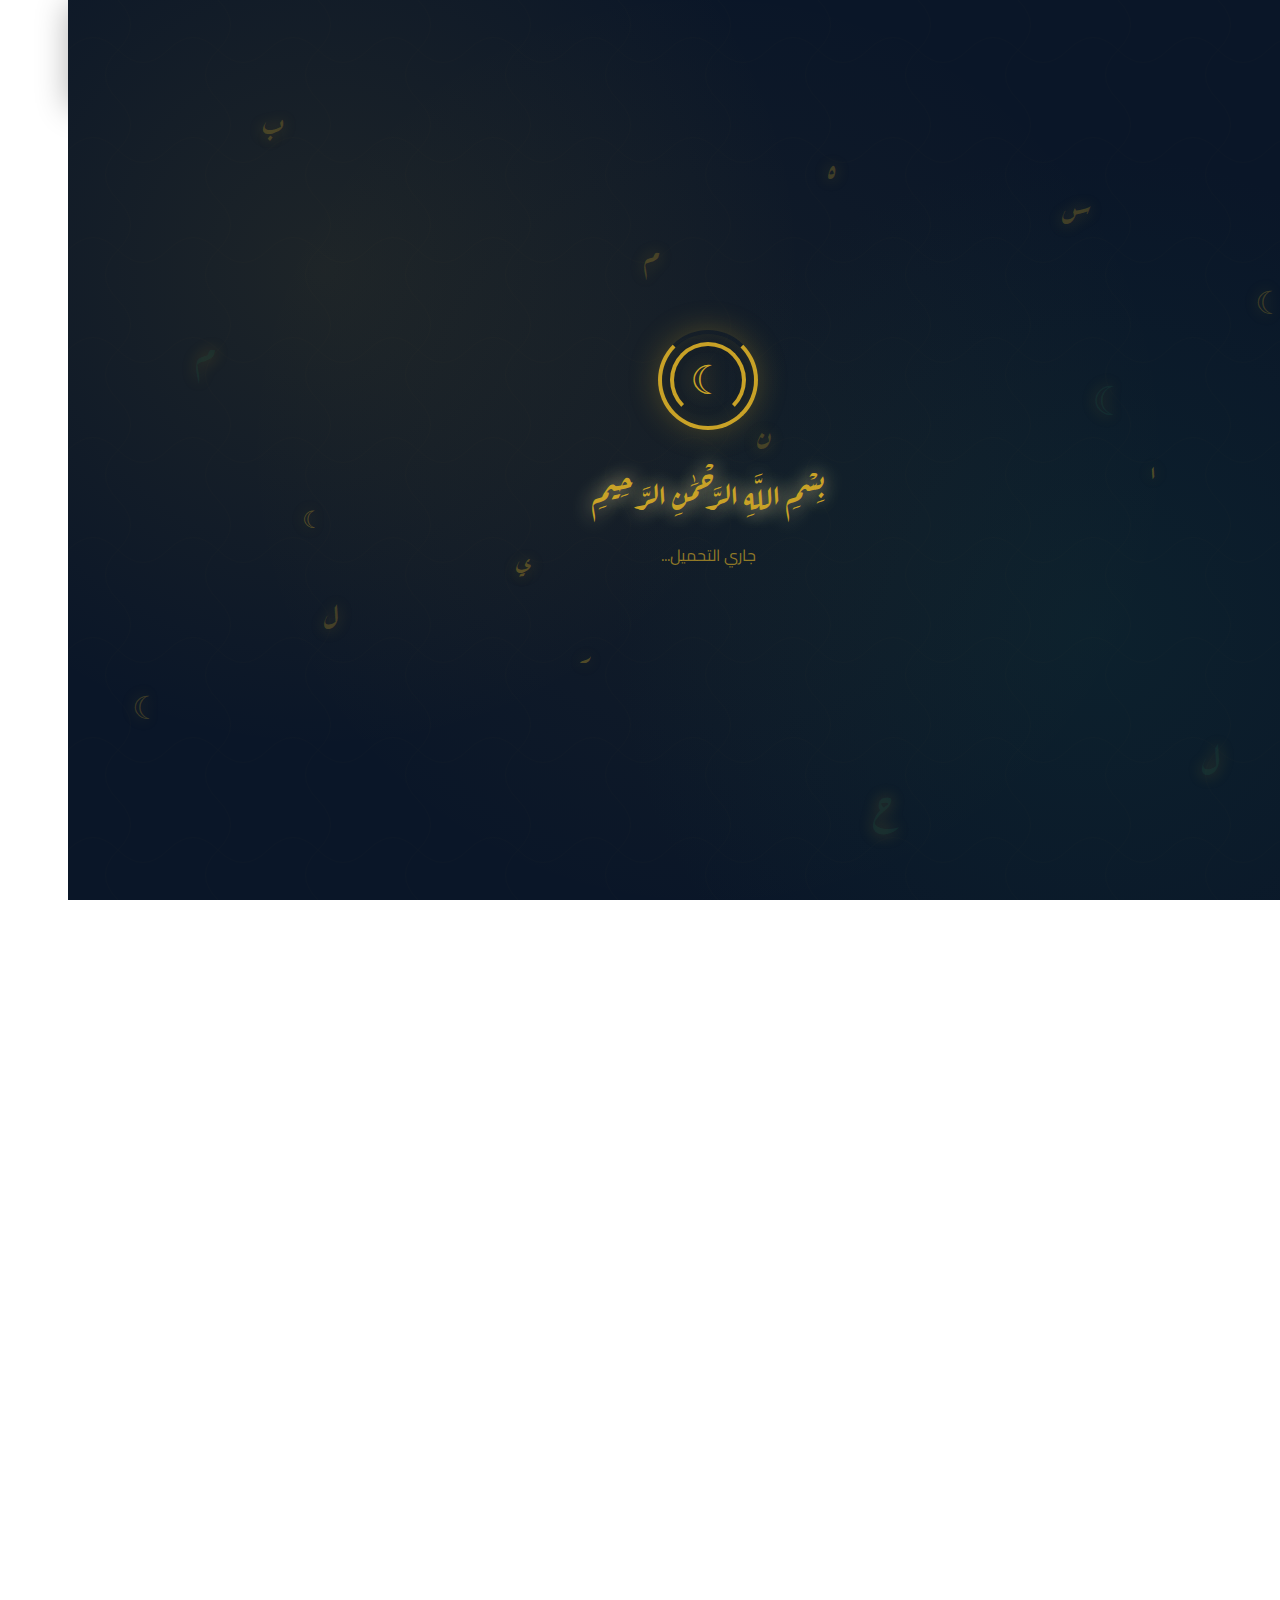
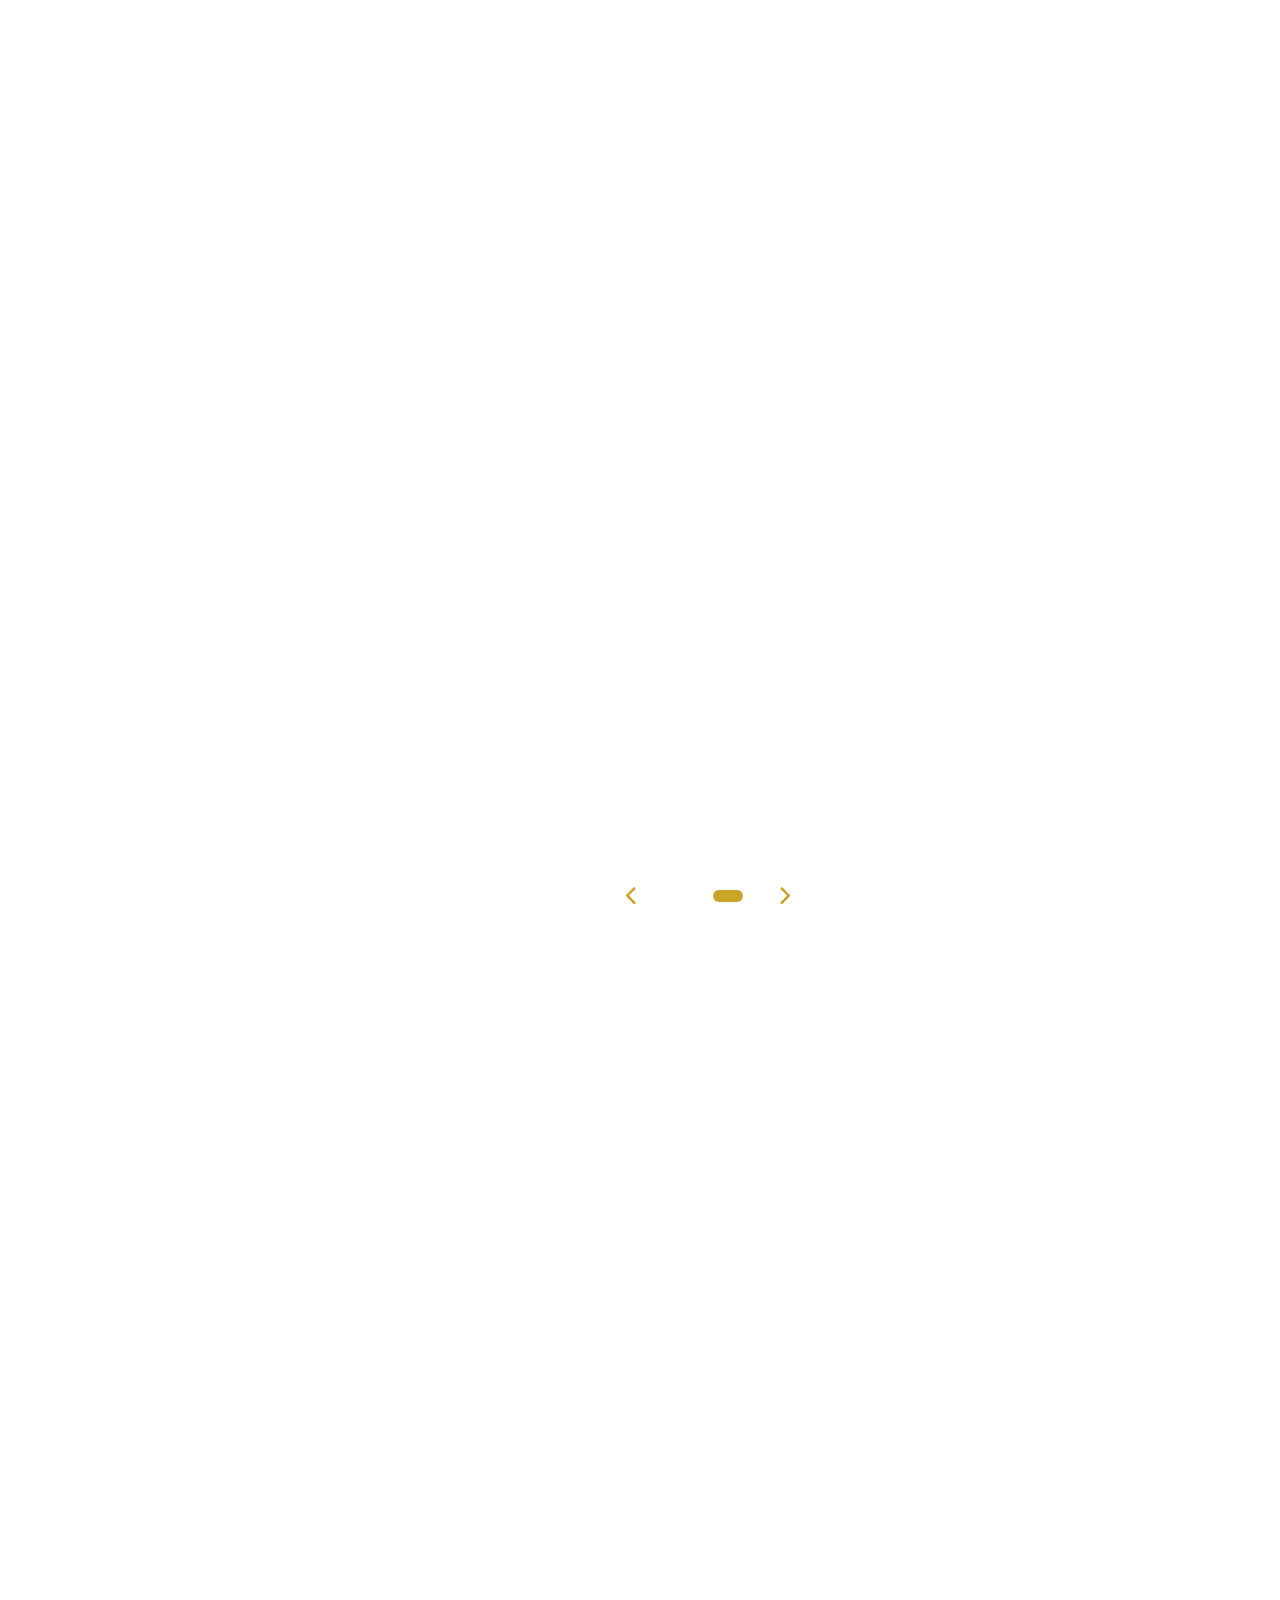
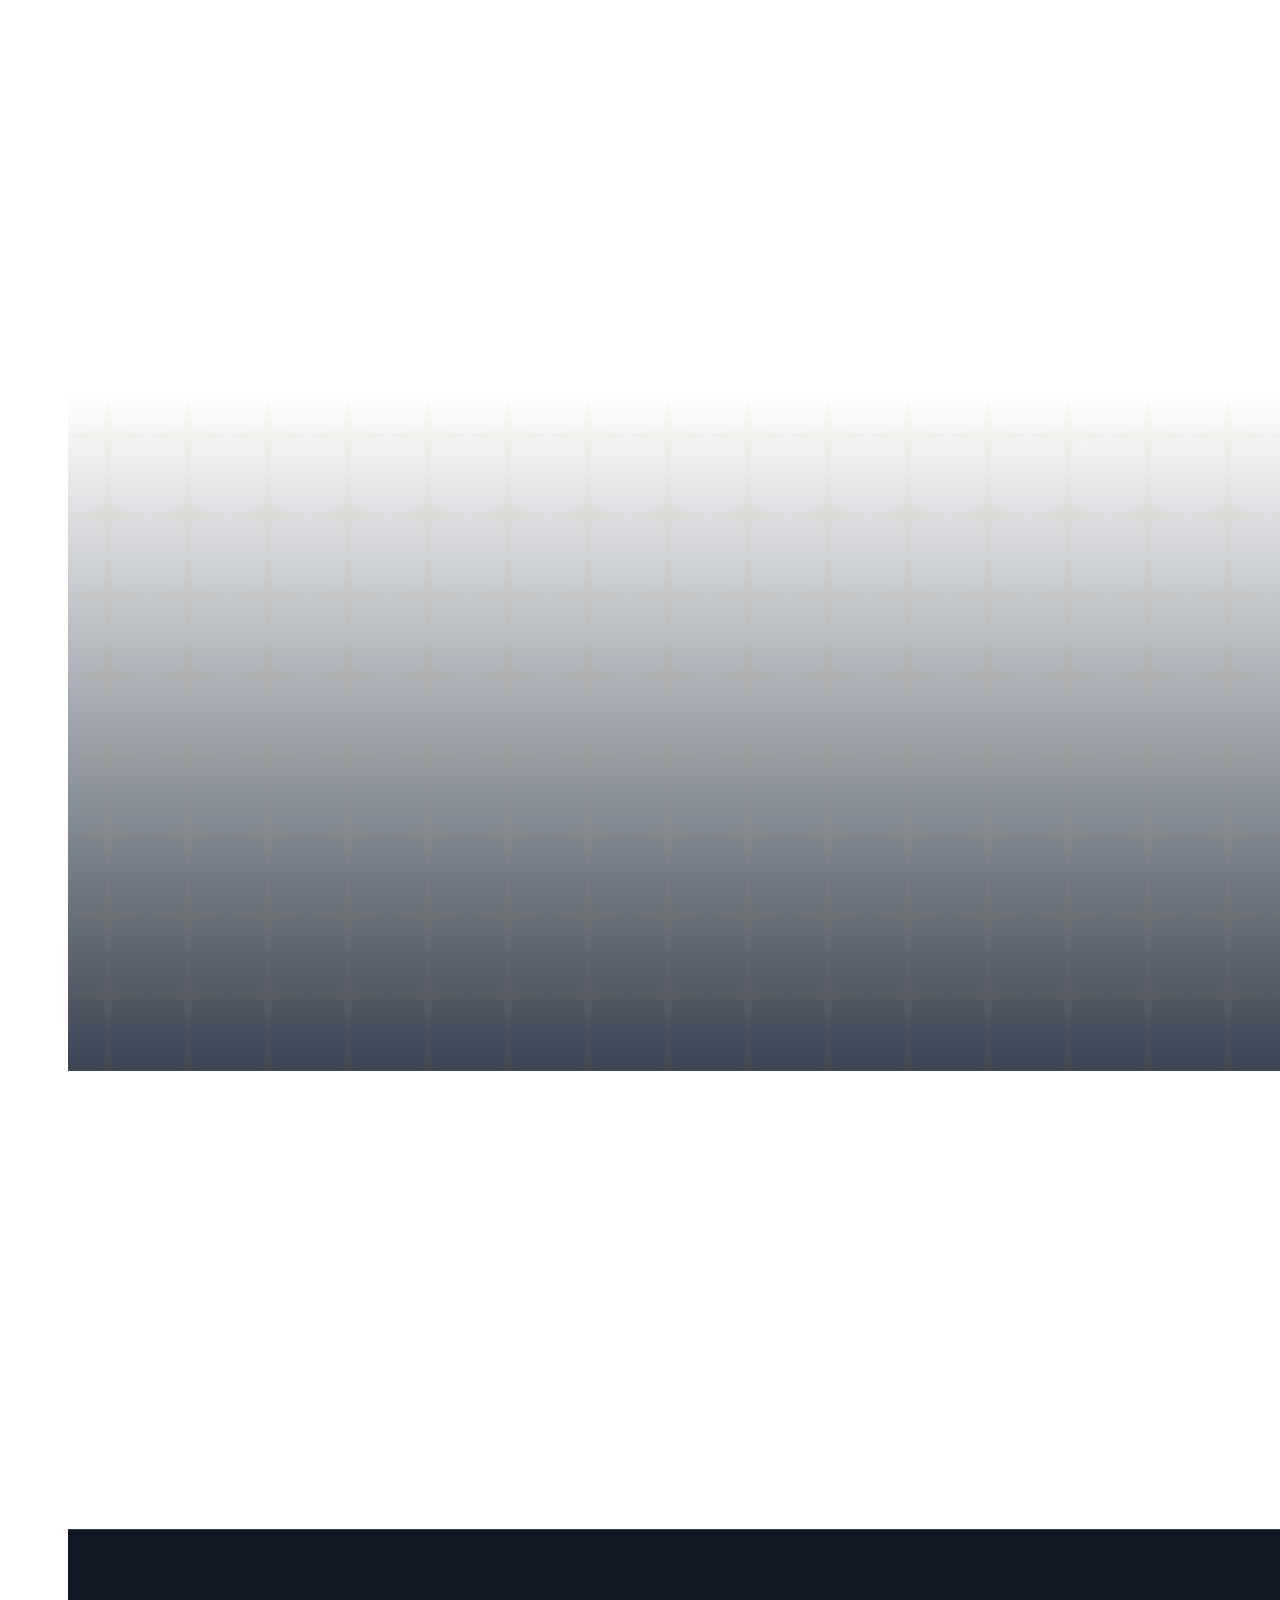
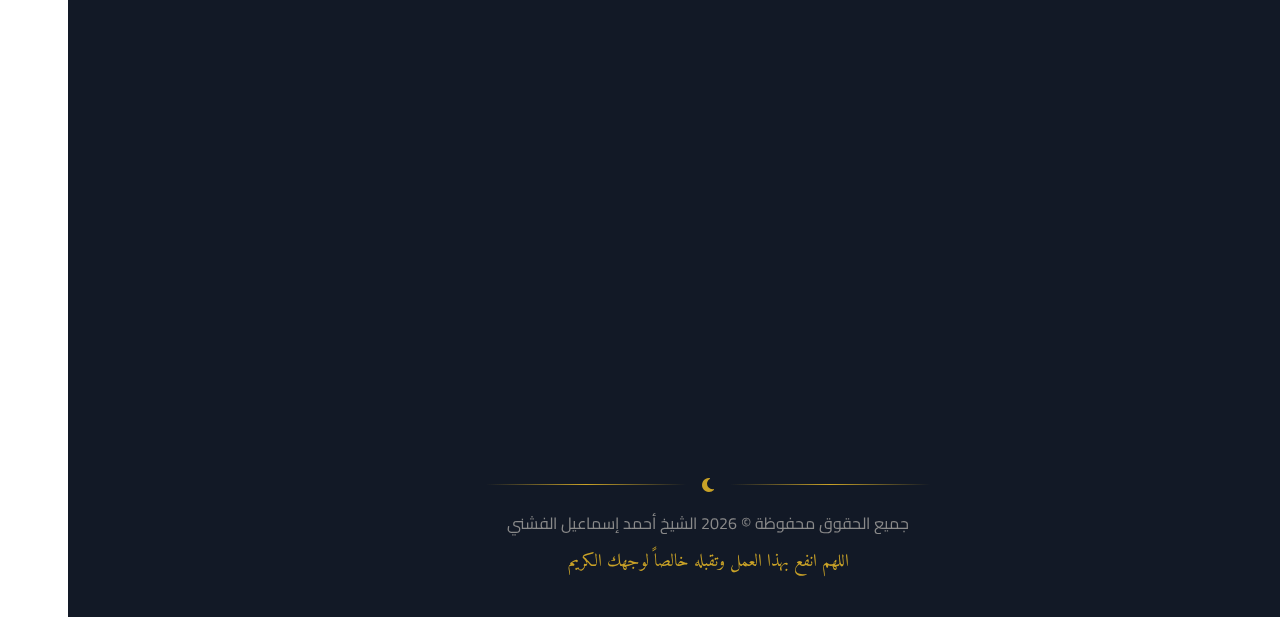
<file: index.html>
<!DOCTYPE html>
<html lang="ar" dir="rtl">
<head>
    <meta charset="UTF-8">
    <meta name="viewport" content="width=device-width, initial-scale=1.0">
    <meta name="description" content="الموقع الرسمي للشيخ أحمد إسماعيل الفشني - إمام وخطيب - دروس ومحاضرات وخواطر إسلامية">
    <meta name="keywords" content="الشيخ أحمد الفشني, أحمد إسماعيل الفشني, دروس إسلامية, خطب, محاضرات, خواطر">
    <meta name="author" content="الشيخ أحمد إسماعيل الفشني">
    <title>الشيخ أحمد إسماعيل الفشني | الموقع الرسمي</title>
    
    <!-- Google Fonts - Arabic -->
    <link rel="preconnect" href="https://fonts.googleapis.com">
    <link rel="preconnect" href="https://fonts.gstatic.com" crossorigin>
    <link href="https://fonts.googleapis.com/css2?family=Amiri:ital,wght@0,400;0,700;1,400;1,700&family=Cairo:wght@300;400;500;600;700;800;900&family=Tajawal:wght@300;400;500;700;800;900&family=Aref+Ruqaa:wght@400;700&display=swap" rel="stylesheet">
    
    <!-- Font Awesome -->
    <link rel="stylesheet" href="https://cdnjs.cloudflare.com/ajax/libs/font-awesome/6.5.1/css/all.min.css">
    
    <!-- AOS Animation Library -->
    <link href="https://unpkg.com/aos@2.3.1/dist/aos.css" rel="stylesheet">
    
    <!-- Custom Styles -->
    <link rel="stylesheet" href="style.css">
    <link rel="stylesheet" href="animations.css">
    <link rel="stylesheet" href="living-scripture.css">
    
    <!-- Favicon -->
    <link rel="icon" type="image/svg+xml" href="assets/images/favicon.svg">
</head>
<body>
    <!-- Preloader -->
    <div id="preloader">
        <!-- Preloader Flying Letters -->
        <div class="preloader-letters" aria-hidden="true">
            <span class="preloader-letter" style="top: 10%; left: 15%; animation-delay: 0s;">ب</span>
            <span class="preloader-letter" style="top: 20%; right: 20%; animation-delay: 0.3s;">س</span>
            <span class="preloader-letter" style="top: 35%; left: 10%; animation-delay: 0.6s;">م</span>
            <span class="preloader-letter" style="top: 50%; right: 15%; animation-delay: 0.9s;">ا</span>
            <span class="preloader-letter" style="top: 65%; left: 20%; animation-delay: 1.2s;">ل</span>
            <span class="preloader-letter" style="top: 80%; right: 10%; animation-delay: 1.5s;">ل</span>
            <span class="preloader-letter" style="top: 15%; right: 40%; animation-delay: 0.4s;">ه</span>
            <span class="preloader-letter" style="top: 70%; left: 40%; animation-delay: 1.1s;">ر</span>
            <span class="preloader-letter" style="top: 85%; right: 35%; animation-delay: 1.7s;">ح</span>
            <span class="preloader-letter" style="top: 25%; left: 45%; animation-delay: 0.2s;">م</span>
            <span class="preloader-letter" style="top: 45%; right: 45%; animation-delay: 0.8s;">ن</span>
            <span class="preloader-letter" style="top: 60%; left: 35%; animation-delay: 1.4s;">ي</span>
            <span class="preloader-letter" style="top: 30%; right: 5%; animation-delay: 0.5s;">☾</span>
            <span class="preloader-letter" style="top: 75%; left: 5%; animation-delay: 1.6s;">☾</span>
            <span class="preloader-letter" style="top: 40%; left: 80%; animation-delay: 0.7s;">☾</span>
            <span class="preloader-letter" style="top: 55%; right: 80%; animation-delay: 1.0s;">☾</span>
        </div>
        <!-- Islamic Pattern Overlay -->
        <div class="preloader-pattern"></div>
        <div class="loader">
            <div class="islamic-pattern-loader"></div>
            <div class="bismillah-loader">بِسْمِ اللَّهِ الرَّحْمَٰنِ الرَّحِيمِ</div>
        </div>
    </div>

    <!-- Floating Islamic Decorations -->
    <div class="floating-decorations">
        <div class="decoration dec-1"></div>
        <div class="decoration dec-2"></div>
        <div class="decoration dec-3"></div>
    </div>

    <!-- Flying Arabic Letters Decoration -->
    <div class="flying-letters" aria-hidden="true">
        <span class="flying-letter" style="top: 10%; right: 5%; animation-duration: 20s; animation-delay: 0s;">ا</span>
        <span class="flying-letter" style="top: 25%; right: 20%; animation-duration: 24s; animation-delay: 2s;">ح</span>
        <span class="flying-letter" style="top: 40%; right: 35%; animation-duration: 22s; animation-delay: 4s;">م</span>
        <span class="flying-letter" style="top: 60%; right: 15%; animation-duration: 26s; animation-delay: 6s;">د</span>
        <span class="flying-letter" style="top: 75%; right: 45%; animation-duration: 23s; animation-delay: 8s;">ن</span>
        <span class="flying-letter" style="top: 50%; right: 70%; animation-duration: 25s; animation-delay: 10s;">ق</span>
        <span class="flying-letter" style="top: 20%; right: 60%; animation-duration: 21s; animation-delay: 12s;">ر</span>
        <span class="flying-letter" style="top: 85%; right: 30%; animation-duration: 27s; animation-delay: 14s;">ى</span>
        <span class="flying-letter" style="top: 15%; right: 80%; animation-duration: 24s; animation-delay: 16s;">ت</span>
        <span class="flying-letter" style="top: 68%; right: 55%; animation-duration: 22s; animation-delay: 18s;">س</span>
        <span class="flying-letter" style="top: 33%; right: 8%; animation-duration: 23s; animation-delay: 3s;">ل</span>
        <span class="flying-letter" style="top: 55%; right: 42%; animation-duration: 26s; animation-delay: 7s;">ع</span>
        <span class="flying-letter" style="top: 72%; right: 68%; animation-duration: 21s; animation-delay: 11s;">ب</span>
        <span class="flying-letter" style="top: 42%; right: 82%; animation-duration: 25s; animation-delay: 5s;">ي</span>
        <span class="flying-letter" style="top: 88%; right: 12%; animation-duration: 24s; animation-delay: 15s;">ك</span>
        <span class="flying-letter" style="top: 8%; right: 48%; animation-duration: 22s; animation-delay: 1s;">ه</span>
        <span class="flying-letter" style="top: 62%; right: 90%; animation-duration: 27s; animation-delay: 13s;">و</span>
        <span class="flying-letter" style="top: 28%; right: 75%; animation-duration: 23s; animation-delay: 9s;">ص</span>
        <span class="flying-letter" style="top: 78%; right: 22%; animation-duration: 25s; animation-delay: 17s;">ف</span>
        <span class="flying-letter" style="top: 48%; right: 3%; animation-duration: 24s; animation-delay: 19s;">ط</span>
    </div>

    <!-- Navigation -->
    <header id="header">
        <nav class="navbar">
            <div class="nav-container">
                <!-- Logo -->
                <a href="index.html" class="logo">
                    <div class="logo-icon">
                        <span class="moon-icon">☾</span>
                    </div>
                    <div class="logo-text">
                        <span class="logo-title">الشيخ أحمد الفشني</span>
                        <span class="logo-subtitle">إمام وخطيب</span>
                    </div>
                </a>

                <!-- Desktop Menu -->
                <ul class="nav-menu">
                    <li class="nav-item"><a href="index.html" class="nav-link active"><i class="fas fa-home"></i> الرئيسية</a></li>
                    <li class="nav-item"><a href="articles.html" class="nav-link"><i class="fas fa-book-open"></i> المقالات</a></li>
                    <li class="nav-item"><a href="videos.html" class="nav-link"><i class="fas fa-video"></i> الدروس والمحاضرات</a></li>
                    <li class="nav-item"><a href="khawater.html" class="nav-link"><i class="fas fa-feather-alt"></i> الخواطر</a></li>
                    <li class="nav-item"><a href="khawater-full-book.html" class="nav-link"><i class="fas fa-moon"></i> الكتاب الكامل</a></li>
                    <li class="nav-item"><a href="about.html" class="nav-link"><i class="fas fa-user"></i> عن الشيخ</a></li>
                    <li class="nav-item"><a href="contact.html" class="nav-link"><i class="fas fa-envelope"></i> تواصل</a></li>
                </ul>

                <!-- Mobile Menu Toggle -->
                <div class="hamburger">
                    <span class="bar"></span>
                    <span class="bar"></span>
                    <span class="bar"></span>
                </div>
            </div>
        </nav>

        <!-- Islamic Border Decoration -->
        <div class="nav-border-decoration">
            <svg viewBox="0 0 1200 20" preserveAspectRatio="none">
                <pattern id="islamic-border" x="0" y="0" width="60" height="20" patternUnits="userSpaceOnUse">
                    <path d="M0 10 Q15 0 30 10 Q45 20 60 10" fill="none" stroke="currentColor" stroke-width="2"/>
                </pattern>
                <rect width="100%" height="100%" fill="url(#islamic-border)"/>
            </svg>
        </div>
    </header>

    <!-- Hero Section -->
    <section id="hero" class="hero-section">
        <!-- Animated Background Pattern -->
        <div class="hero-bg-pattern"></div>
        
        <!-- Floating Crescent Moons Background (replaced stars) -->
        <div class="floating-moons-bg" aria-hidden="true">
            <span class="floating-moon moon-1">☾</span>
            <span class="floating-moon moon-2">☾</span>
            <span class="floating-moon moon-3">☾</span>
        </div>

        <div class="hero-content" data-aos="fade-up" data-aos-duration="1200">
            <!-- Calligraphy Header -->
            <div class="calligraphy-container">
                <div class="bismillah" data-aos="zoom-in" data-aos-delay="200">
                    بِسْمِ اللَّهِ الرَّحْمَٰنِ الرَّحِيمِ
                </div>
            </div>

            <!-- Main Title with Morphing Effect -->
            <div class="hero-title-container">
                <h1 class="hero-title morphing-text">
                    <span class="title-line">الشيخ</span>
                    <span class="title-name">أحمد إسماعيل الفشني</span>
                </h1>
                <div class="title-decoration">
                    <span class="deco-line"></span>
                    <span class="deco-star">☾</span>
                    <span class="deco-line"></span>
                </div>
            </div>

            <!-- Subtitle -->
            <p class="hero-subtitle" data-aos="fade-up" data-aos-delay="400">
                إمام وخطيب | داعية إلى الله | معلم ومربي
            </p>

            <!-- Verse -->
            <div class="hero-verse" data-aos="fade-up" data-aos-delay="600">
                <blockquote>
                    <span class="verse-text">﴿ وَمَنْ أَحْسَنُ قَوْلًا مِّمَّن دَعَا إِلَى اللَّهِ وَعَمِلَ صَالِحًا وَقَالَ إِنَّنِي مِنَ الْمُسْلِمِينَ ﴾</span>
                    <cite>— سورة فصلت: ٣٣</cite>
                </blockquote>
            </div>

            <!-- CTA Buttons -->
            <div class="hero-cta" data-aos="fade-up" data-aos-delay="800">
                <a href="articles.html" class="btn btn-primary">
                    <i class="fas fa-book-reader"></i>
                    تصفح المقالات
                </a>
                <a href="videos.html" class="btn btn-secondary">
                    <i class="fas fa-play-circle"></i>
                    شاهد الدروس
                </a>
            </div>
        </div>

        <!-- Scroll Indicator -->
        <div class="scroll-indicator">
            <div class="mouse">
                <div class="wheel"></div>
            </div>
            <span>اسحب للأسفل</span>
        </div>

        <!-- Hero Wave -->
        <div class="hero-wave">
            <svg viewBox="0 0 1440 120" preserveAspectRatio="none">
                <path d="M0,64 C480,150 960,-20 1440,64 L1440,120 L0,120 Z" fill="var(--bg-primary)"/>
            </svg>
        </div>
    </section>

    <!-- Featured Section -->
    <section id="featured" class="featured-section">
        <div class="container">
            <!-- Section Header -->
            <div class="section-header" data-aos="fade-up">
                <div class="section-icon">
                    <i class="fas fa-moon"></i>
                </div>
                <h2 class="section-title">أحدث الإضافات</h2>
                <div class="section-divider">
                    <span></span>
                    <i class="fas fa-mosque"></i>
                    <span></span>
                </div>
                <p class="section-subtitle">آخر المقالات والخواطر والدروس</p>
            </div>

            <!-- Featured Cards Grid -->
            <div class="featured-grid">
                <!-- Featured Article Card 1 -->
                <article class="featured-card" data-aos="fade-up" data-aos-delay="100">
                    <div class="card-decoration">
                        <div class="corner corner-tl"></div>
                        <div class="corner corner-tr"></div>
                        <div class="corner corner-bl"></div>
                        <div class="corner corner-br"></div>
                    </div>
                    <div class="card-icon">
                        <i class="fas fa-feather-alt"></i>
                    </div>
                    <span class="card-category">خواطر</span>
                    <h3 class="card-title">خواطر على درب النجاح والتزكية</h3>
                    <p class="card-excerpt">مجموعة من الخواطر والتأملات في طريق النجاح وتزكية النفس، تجمع بين الحكمة والموعظة الحسنة...</p>
                    <div class="card-meta">
                        <span class="meta-date"><i class="far fa-calendar-alt"></i> ٢٠٢٤</span>
                        <span class="meta-read"><i class="far fa-clock"></i> ٥ دقائق</span>
                    </div>
                    <a href="khawater.html" class="card-link">
                        اقرأ المزيد
                        <i class="fas fa-arrow-left"></i>
                    </a>
                </article>

                <!-- Featured Article Card 2 -->
                <article class="featured-card" data-aos="fade-up" data-aos-delay="200">
                    <div class="card-decoration">
                        <div class="corner corner-tl"></div>
                        <div class="corner corner-tr"></div>
                        <div class="corner corner-bl"></div>
                        <div class="corner corner-br"></div>
                    </div>
                    <div class="card-icon">
                        <i class="fas fa-book-open"></i>
                    </div>
                    <span class="card-category">مقالات</span>
                    <h3 class="card-title">في رحاب الإيمان</h3>
                    <p class="card-excerpt">تأملات في معاني الإيمان وأثره في حياة المسلم، وكيف نرتقي بإيماننا في زمن الفتن...</p>
                    <div class="card-meta">
                        <span class="meta-date"><i class="far fa-calendar-alt"></i> ٢٠٢٤</span>
                        <span class="meta-read"><i class="far fa-clock"></i> ٨ دقائق</span>
                    </div>
                    <a href="articles.html" class="card-link">
                        اقرأ المزيد
                        <i class="fas fa-arrow-left"></i>
                    </a>
                </article>

                <!-- Featured Video Card -->
                <article class="featured-card video-card" data-aos="fade-up" data-aos-delay="300">
                    <div class="card-decoration">
                        <div class="corner corner-tl"></div>
                        <div class="corner corner-tr"></div>
                        <div class="corner corner-bl"></div>
                        <div class="corner corner-br"></div>
                    </div>
                    <div class="card-icon">
                        <i class="fas fa-video"></i>
                    </div>
                    <span class="card-category">دروس</span>
                    <h3 class="card-title">الدروس والمحاضرات</h3>
                    <p class="card-excerpt">مكتبة شاملة من الدروس والمحاضرات في العلوم الشرعية والتربية الإيمانية...</p>
                    <div class="card-meta">
                        <span class="meta-videos"><i class="fas fa-play-circle"></i> قريباً</span>
                    </div>
                    <a href="videos.html" class="card-link">
                        شاهد الدروس
                        <i class="fas fa-arrow-left"></i>
                    </a>
                </article>
            </div>
        </div>
    </section>

    <!-- Khawater Preview Section -->
    <section id="khawater-preview" class="khawater-section">
        <div class="khawater-bg-pattern"></div>
        <div class="container">
            <div class="section-header light" data-aos="fade-up">
                <div class="section-icon">
                    <i class="fas fa-quote-right"></i>
                </div>
                <h2 class="section-title">من الخواطر</h2>
                <div class="section-divider light">
                    <span></span>
                    <i class="fas fa-moon"></i>
                    <span></span>
                </div>
            </div>

            <!-- Khawater Slider -->
            <div class="khawater-slider" data-aos="fade-up" data-aos-delay="200">
                <div class="khawater-slide active">
                    <div class="khawater-content">
                        <div class="quote-mark quote-open">❝</div>
                        <p class="khawater-text">النجاح ليس محطة نصل إليها، بل هو رحلة مستمرة من التزكية والارتقاء بالنفس نحو الكمال الذي أراده الله لنا</p>
                        <div class="quote-mark quote-close">❞</div>
                    </div>
                </div>
                <div class="khawater-slide">
                    <div class="khawater-content">
                        <div class="quote-mark quote-open">❝</div>
                        <p class="khawater-text">التزكية طريق طويل، لكنه الطريق الوحيد الذي يقودك إلى السعادة الحقيقية في الدنيا والآخرة</p>
                        <div class="quote-mark quote-close">❞</div>
                    </div>
                </div>
                <div class="khawater-slide">
                    <div class="khawater-content">
                        <div class="quote-mark quote-open">❝</div>
                        <p class="khawater-text">كل يوم هو فرصة جديدة للتوبة والرجوع إلى الله، فلا تدع الأمس يثقل كاهلك عن السير نحو الغد</p>
                        <div class="quote-mark quote-close">❞</div>
                    </div>
                </div>
            </div>

            <!-- Slider Navigation -->
            <div class="slider-nav">
                <button class="nav-btn prev-btn"><i class="fas fa-chevron-right"></i></button>
                <div class="slider-dots"></div>
                <button class="nav-btn next-btn"><i class="fas fa-chevron-left"></i></button>
            </div>

            <a href="khawater.html" class="btn btn-light" data-aos="fade-up" data-aos-delay="400">
                المزيد من الخواطر
                <i class="fas fa-arrow-left"></i>
            </a>
        </div>
    </section>

    <!-- About Preview Section -->
    <section id="about-preview" class="about-section">
        <div class="container">
            <div class="about-grid">
                <div class="about-image" data-aos="fade-left" data-aos-delay="200">
                    <div class="image-frame">
                        <div class="frame-decoration"></div>
                        <div class="image-placeholder">
                            <i class="fas fa-user-tie"></i>
                            <span>الشيخ أحمد الفشني</span>
                        </div>
                    </div>
                </div>
                <div class="about-content" data-aos="fade-right">
                    <div class="section-header text-right">
                        <div class="section-icon">
                            <i class="fas fa-user"></i>
                        </div>
                        <h2 class="section-title">عن الشيخ</h2>
                        <div class="section-divider">
                            <span></span>
                            <i class="fas fa-moon"></i>
                            <span></span>
                        </div>
                    </div>
                    <div class="about-text">
                        <p>
                            <strong>الشيخ أحمد إسماعيل الفشني</strong>، إمام وخطيب، داعية إلى الله تعالى، 
                            يسعى من خلال دروسه ومحاضراته وخواطره إلى نشر العلم الشرعي وتربية النفوس على 
                            منهج الكتاب والسنة.
                        </p>
                        <p>
                            يتميز أسلوبه بالبساطة والعمق، حيث يجمع بين الموعظة الحسنة والحكمة في 
                            مخاطبة القلوب، مع التركيز على تزكية النفس والارتقاء بها نحو الكمال.
                        </p>
                    </div>
                    <div class="about-stats">
                        <div class="stat-item">
                            <i class="fas fa-book"></i>
                            <span class="stat-number">+٥٠</span>
                            <span class="stat-label">خاطرة</span>
                        </div>
                        <div class="stat-item">
                            <i class="fas fa-video"></i>
                            <span class="stat-number">قريباً</span>
                            <span class="stat-label">درس ومحاضرة</span>
                        </div>
                        <div class="stat-item">
                            <i class="fas fa-users"></i>
                            <span class="stat-number">+١٠٠٠</span>
                            <span class="stat-label">متابع</span>
                        </div>
                    </div>
                    <a href="about.html" class="btn btn-primary">
                        اقرأ المزيد
                        <i class="fas fa-arrow-left"></i>
                    </a>
                </div>
            </div>
        </div>
    </section>

    <!-- Social Media Section -->
    <section id="social" class="social-section">
        <div class="social-bg-pattern"></div>
        <div class="container">
            <div class="section-header light" data-aos="fade-up">
                <div class="section-icon">
                    <i class="fas fa-share-alt"></i>
                </div>
                <h2 class="section-title">تابعنا على</h2>
                <div class="section-divider light">
                    <span></span>
                    <i class="fas fa-heart"></i>
                    <span></span>
                </div>
                <p class="section-subtitle">تواصل معنا عبر منصات التواصل الاجتماعي</p>
            </div>

            <div class="social-grid" data-aos="fade-up" data-aos-delay="200">
                <a href="#" class="social-card facebook" target="_blank" rel="noopener">
                    <div class="social-icon">
                        <i class="fab fa-facebook-f"></i>
                    </div>
                    <span class="social-name">فيسبوك</span>
                    <span class="social-handle">@SheikhAlFeshny</span>
                </a>
                <a href="#" class="social-card youtube" target="_blank" rel="noopener">
                    <div class="social-icon">
                        <i class="fab fa-youtube"></i>
                    </div>
                    <span class="social-name">يوتيوب</span>
                    <span class="social-handle">الشيخ أحمد الفشني</span>
                </a>
                <a href="#" class="social-card telegram" target="_blank" rel="noopener">
                    <div class="social-icon">
                        <i class="fab fa-telegram-plane"></i>
                    </div>
                    <span class="social-name">تيليجرام</span>
                    <span class="social-handle">@SheikhAlFeshny</span>
                </a>
                <a href="#" class="social-card whatsapp" target="_blank" rel="noopener">
                    <div class="social-icon">
                        <i class="fab fa-whatsapp"></i>
                    </div>
                    <span class="social-name">واتساب</span>
                    <span class="social-handle">قناة البث</span>
                </a>
            </div>
        </div>
    </section>

    <!-- Newsletter Section -->
    <section id="newsletter" class="newsletter-section">
        <div class="container">
            <div class="newsletter-content" data-aos="fade-up">
                <div class="newsletter-icon">
                    <i class="fas fa-envelope-open-text"></i>
                </div>
                <h2>اشترك في القائمة البريدية</h2>
                <p>احصل على آخر المقالات والخواطر والدروس مباشرة في بريدك الإلكتروني</p>
                <form class="newsletter-form" id="newsletterForm">
                    <div class="form-group">
                        <input type="email" placeholder="البريد الإلكتروني" required>
                        <button type="submit" class="btn btn-primary">
                            <i class="fas fa-paper-plane"></i>
                            اشترك
                        </button>
                    </div>
                </form>
            </div>
        </div>
    </section>

    <!-- Footer -->
    <footer id="footer" class="footer">
        <div class="footer-pattern"></div>
        <div class="container">
            <div class="footer-grid">
                <!-- Footer About -->
                <div class="footer-section" data-aos="fade-up">
                    <div class="footer-logo">
                        <span class="logo-arabic">الشيخ أحمد الفشني</span>
                    </div>
                    <p class="footer-about">
                        الموقع الرسمي للشيخ أحمد إسماعيل الفشني - إمام وخطيب وداعية إلى الله.
                        نسعى لنشر العلم النافع والدعوة إلى الله بالحكمة والموعظة الحسنة.
                    </p>
                    <div class="footer-social">
                        <a href="https://www.facebook.com/ahmed.elfashny.9" aria-label="Facebook" target="_blank" rel="noopener"><i class="fab fa-facebook-f"></i></a>
                        <a href="https://www.youtube.com/@ahmedelfashny" aria-label="YouTube" target="_blank" rel="noopener"><i class="fab fa-youtube"></i></a>
                        <a href="https://x.com/ahmed_eelfashny" aria-label="Twitter" target="_blank" rel="noopener"><i class="fab fa-x-twitter"></i></a>
                        <a href="https://www.instagram.com/ahmedelfashny0/" aria-label="Instagram" target="_blank" rel="noopener"><i class="fab fa-instagram"></i></a>
                        <a href="https://www.linkedin.com/in/%D8%A7%D9%84%D8%B4%D9%8A%D8%AE-%D8%A3%D8%AD%D9%85%D8%AF-%D8%A7%D9%84%D9%81%D8%B4%D9%86%D9%8A-505234344" aria-label="LinkedIn" target="_blank" rel="noopener"><i class="fab fa-linkedin-in"></i></a>
                        <a href="https://www.tiktok.com/@ahmedelfashny123" aria-label="TikTok" target="_blank" rel="noopener"><i class="fab fa-tiktok"></i></a>
                    </div>
                </div>

                <!-- Footer Links -->
                <div class="footer-section" data-aos="fade-up" data-aos-delay="100">
                    <h3 class="footer-title">روابط سريعة</h3>
                    <ul class="footer-links">
                        <li><a href="index.html"><i class="fas fa-angle-left"></i> الرئيسية</a></li>
                        <li><a href="articles.html"><i class="fas fa-angle-left"></i> المقالات</a></li>
                        <li><a href="videos.html"><i class="fas fa-angle-left"></i> الدروس والمحاضرات</a></li>
                        <li><a href="khawater.html"><i class="fas fa-angle-left"></i> الخواطر</a></li>
                        <li><a href="khawater-full-book.html"><i class="fas fa-angle-left"></i> الكتاب الكامل</a></li>
                        <li><a href="about.html"><i class="fas fa-angle-left"></i> عن الشيخ</a></li>
                        <li><a href="contact.html"><i class="fas fa-angle-left"></i> تواصل معنا</a></li>
                    </ul>
                </div>

                <!-- Footer Contact -->
                <div class="footer-section" data-aos="fade-up" data-aos-delay="200">
                    <h3 class="footer-title">تواصل معنا</h3>
                    <ul class="footer-contact">
                        <li>
                            <i class="fas fa-envelope"></i>
                            <span>contact@sheikh-alfeshny.com</span>
                        </li>
                        <li>
                            <i class="fas fa-mosque"></i>
                            <span>مصر</span>
                        </li>
                    </ul>
                </div>

                <!-- Footer Verse -->
                <div class="footer-section footer-verse" data-aos="fade-up" data-aos-delay="300">
                    <div class="verse-decoration">
                        <i class="fas fa-quran"></i>
                    </div>
                    <blockquote>
                        ﴿ ادْعُ إِلَىٰ سَبِيلِ رَبِّكَ بِالْحِكْمَةِ وَالْمَوْعِظَةِ الْحَسَنَةِ ﴾
                    </blockquote>
                    <cite>سورة النحل: ١٢٥</cite>
                </div>
            </div>

            <!-- Footer Bottom -->
            <div class="footer-bottom">
                <div class="footer-divider">
                    <span></span>
                    <i class="fas fa-moon"></i>
                    <span></span>
                </div>
                <p>جميع الحقوق محفوظة &copy; <span id="currentYear"></span> الشيخ أحمد إسماعيل الفشني</p>
                <p class="footer-dua">اللهم انفع بهذا العمل وتقبله خالصاً لوجهك الكريم</p>
            </div>
        </div>
    </footer>

    <!-- Back to Top Button -->
    <button id="backToTop" class="back-to-top" aria-label="العودة للأعلى">
        <i class="fas fa-chevron-up"></i>
    </button>

    <!-- Scripts -->
    <script src="https://unpkg.com/aos@2.3.1/dist/aos.js"></script>
    <script src="islamic-patterns.js"></script>
    <script src="main.js"></script>
    <script src="living-scripture.js"></script>
</body>
</html>
</file>
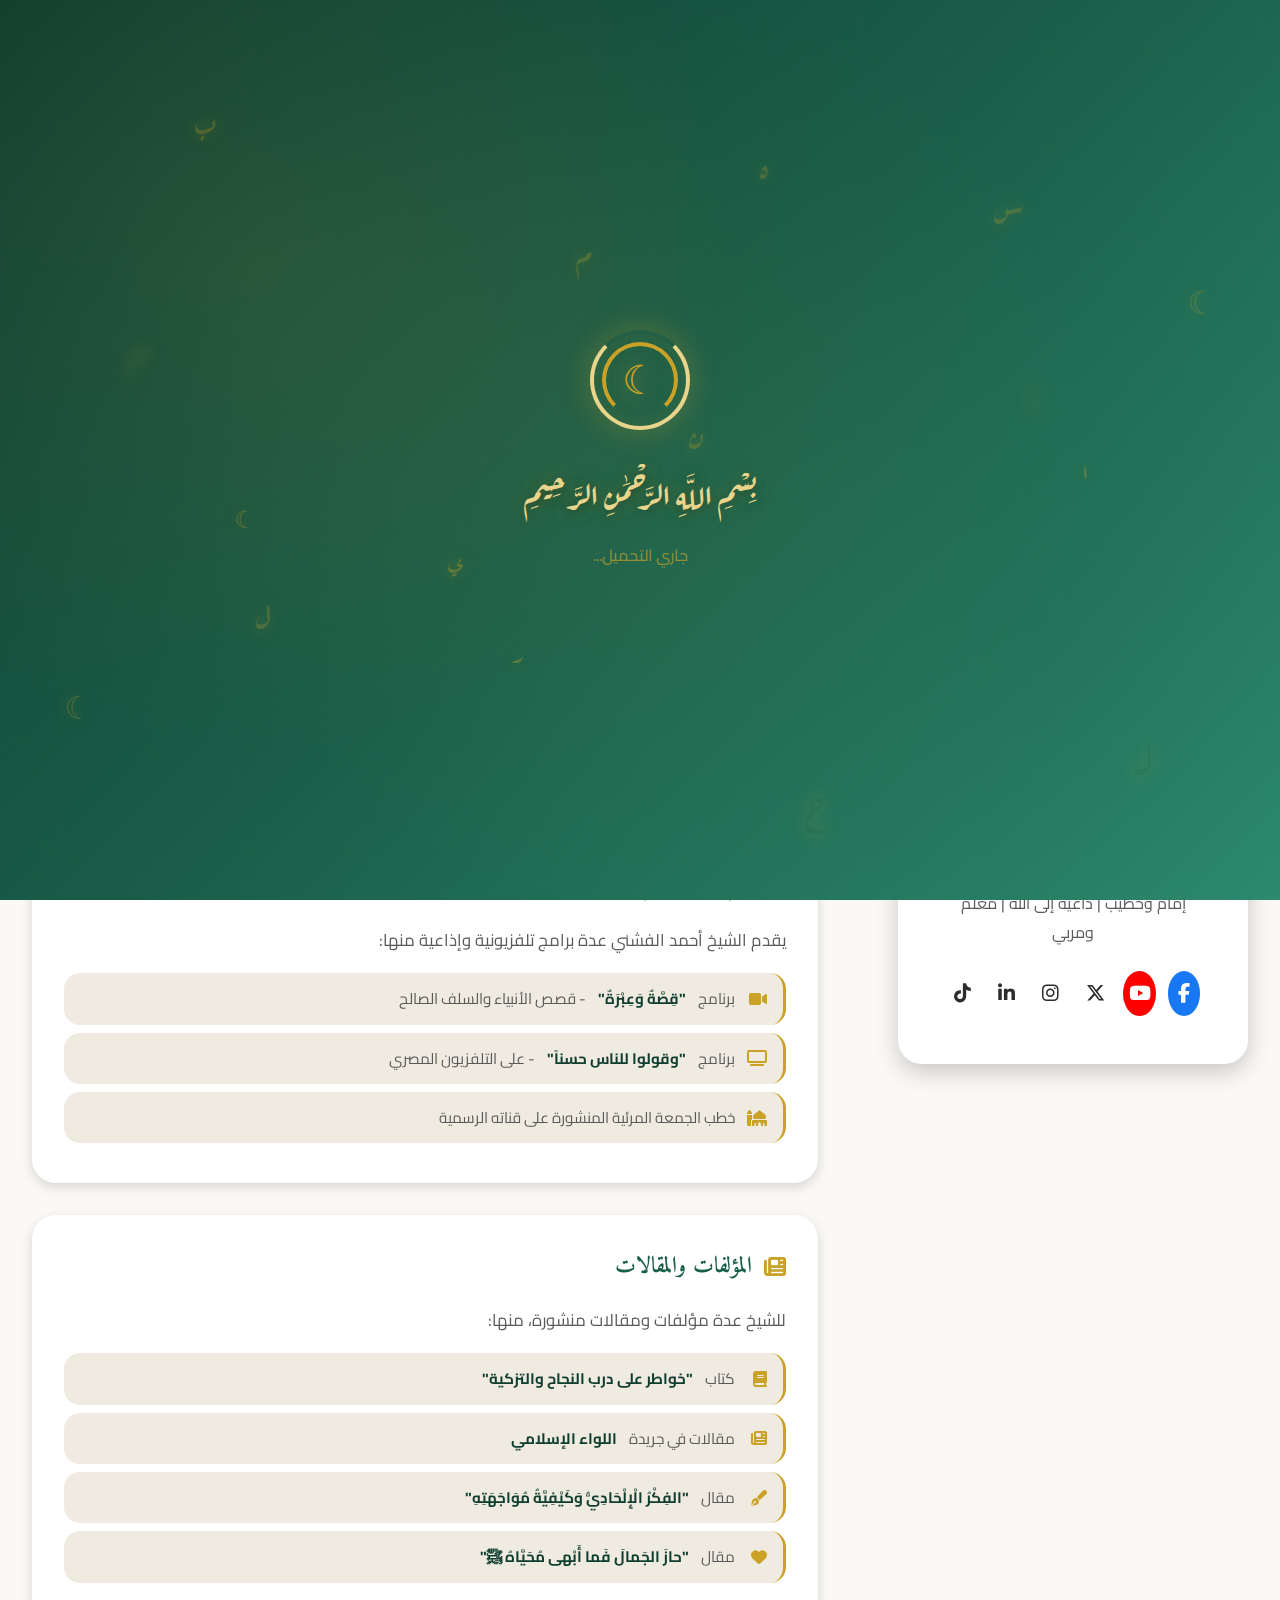
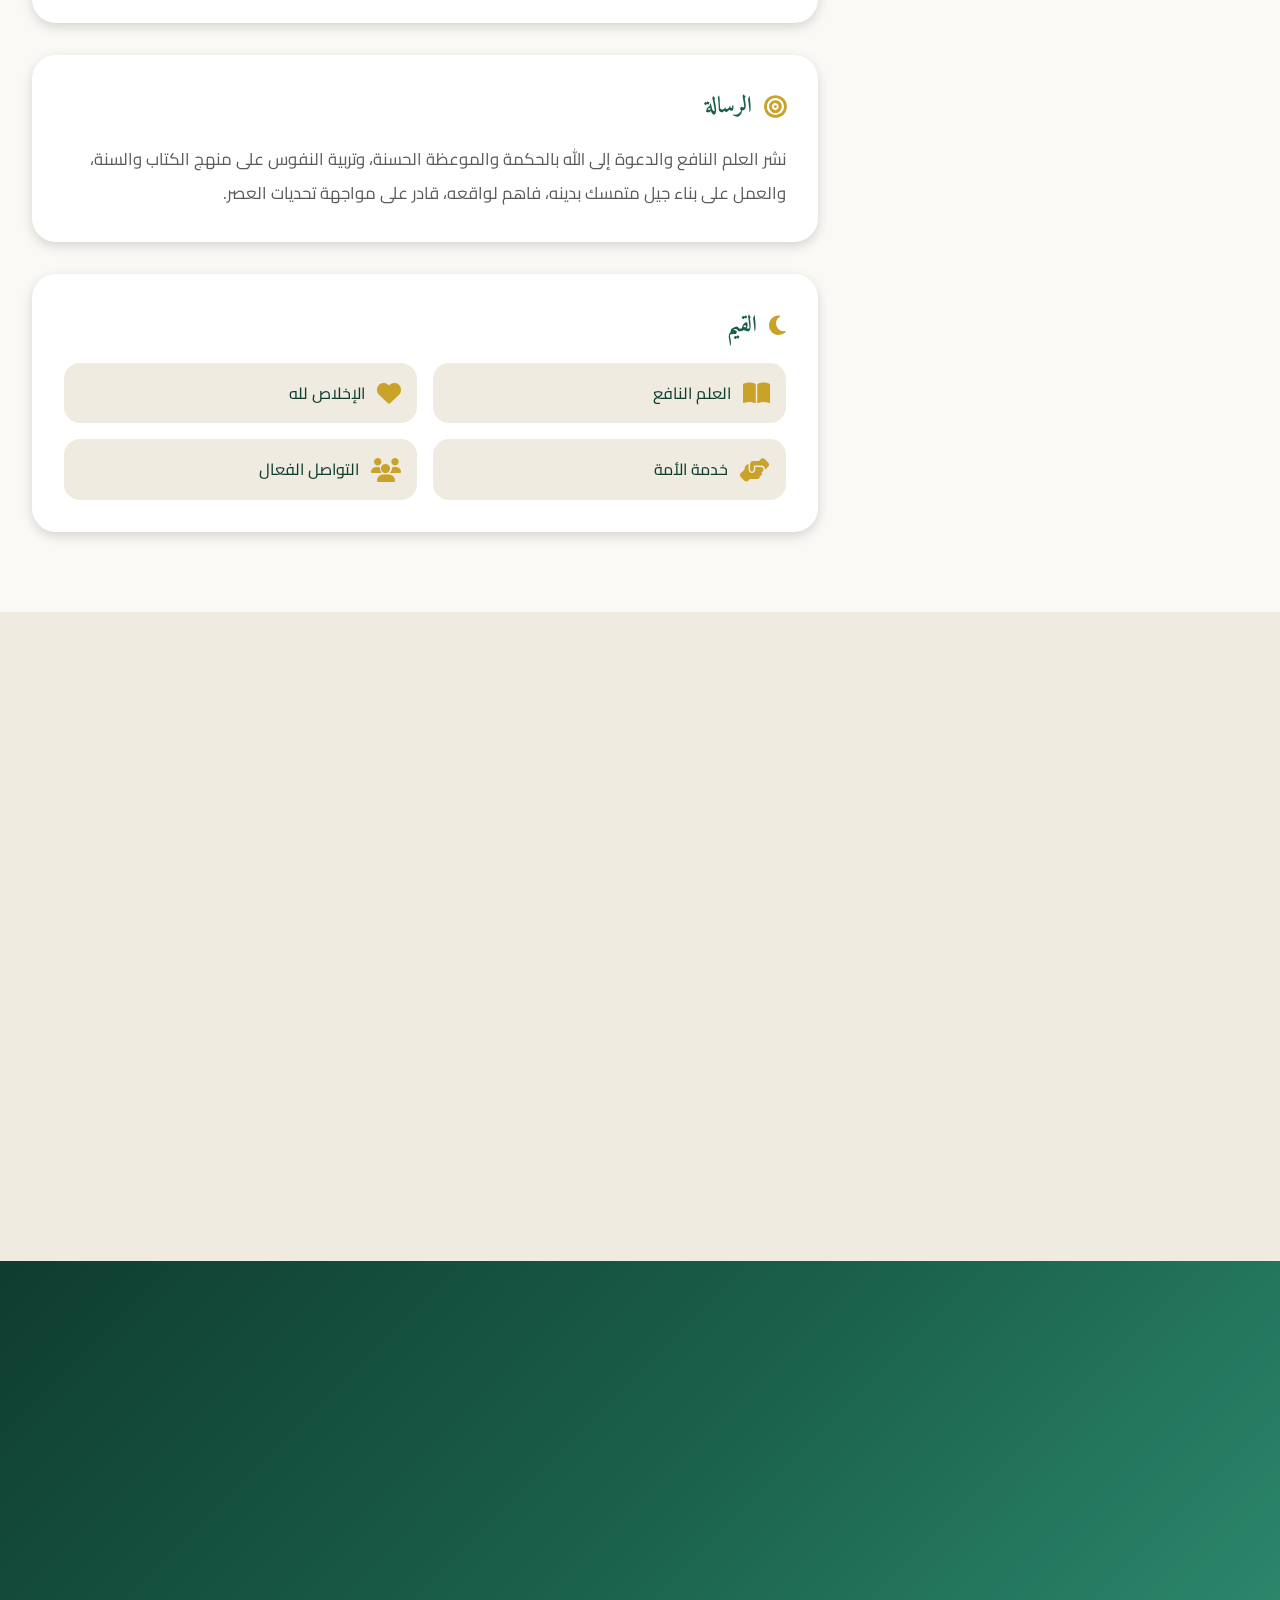
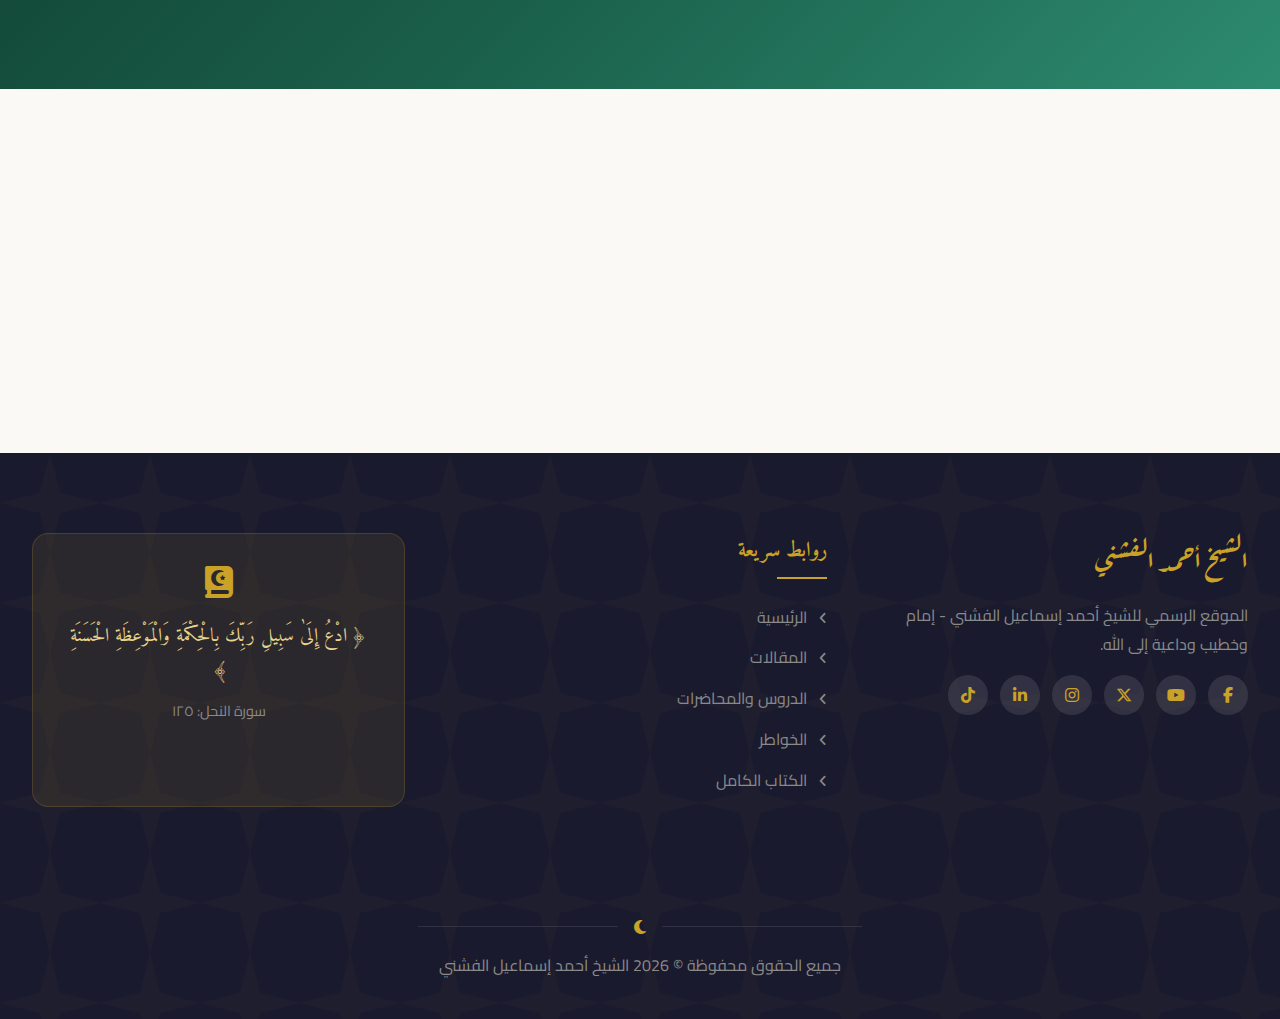
<file: about.html>
<!DOCTYPE html>
<html lang="ar" dir="rtl">
<head>
    <meta charset="UTF-8">
    <meta name="viewport" content="width=device-width, initial-scale=1.0">
    <meta name="description" content="عن الشيخ أحمد إسماعيل الفشني - إمام وخطيب وداعية">
    <meta name="keywords" content="الشيخ أحمد الفشني, أحمد إسماعيل الفشني, إمام, داعية">
    <title>عن الشيخ | الشيخ أحمد إسماعيل الفشني</title>
    
    <!-- Google Fonts -->
    <link rel="preconnect" href="https://fonts.googleapis.com">
    <link rel="preconnect" href="https://fonts.gstatic.com" crossorigin>
    <link href="https://fonts.googleapis.com/css2?family=Amiri:ital,wght@0,400;0,700;1,400;1,700&family=Cairo:wght@300;400;500;600;700;800;900&family=Tajawal:wght@300;400;500;700;800;900&family=Aref+Ruqaa:wght@400;700&display=swap" rel="stylesheet">
    
    <!-- Font Awesome -->
    <link rel="stylesheet" href="https://cdnjs.cloudflare.com/ajax/libs/font-awesome/6.5.1/css/all.min.css">
    
    <!-- AOS Animation -->
    <link href="https://unpkg.com/aos@2.3.1/dist/aos.css" rel="stylesheet">
    
    <!-- Custom Styles -->
    <link rel="stylesheet" href="style.css">
    <link rel="stylesheet" href="animations.css">
    <link rel="stylesheet" href="about.css">
</head>
<body>
    <!-- Preloader -->
    <div id="preloader">
        <!-- Preloader Flying Letters -->
        <div class="preloader-letters" aria-hidden="true">
            <span class="preloader-letter" style="top: 10%; left: 15%; animation-delay: 0s;">ب</span>
            <span class="preloader-letter" style="top: 20%; right: 20%; animation-delay: 0.3s;">س</span>
            <span class="preloader-letter" style="top: 35%; left: 10%; animation-delay: 0.6s;">م</span>
            <span class="preloader-letter" style="top: 50%; right: 15%; animation-delay: 0.9s;">ا</span>
            <span class="preloader-letter" style="top: 65%; left: 20%; animation-delay: 1.2s;">ل</span>
            <span class="preloader-letter" style="top: 80%; right: 10%; animation-delay: 1.5s;">ل</span>
            <span class="preloader-letter" style="top: 15%; right: 40%; animation-delay: 0.4s;">ه</span>
            <span class="preloader-letter" style="top: 70%; left: 40%; animation-delay: 1.1s;">ر</span>
            <span class="preloader-letter" style="top: 85%; right: 35%; animation-delay: 1.7s;">ح</span>
            <span class="preloader-letter" style="top: 25%; left: 45%; animation-delay: 0.2s;">م</span>
            <span class="preloader-letter" style="top: 45%; right: 45%; animation-delay: 0.8s;">ن</span>
            <span class="preloader-letter" style="top: 60%; left: 35%; animation-delay: 1.4s;">ي</span>
            <span class="preloader-letter" style="top: 30%; right: 5%; animation-delay: 0.5s;">☾</span>
            <span class="preloader-letter" style="top: 75%; left: 5%; animation-delay: 1.6s;">☾</span>
            <span class="preloader-letter" style="top: 40%; left: 80%; animation-delay: 0.7s;">☾</span>
            <span class="preloader-letter" style="top: 55%; right: 80%; animation-delay: 1.0s;">☾</span>
        </div>
        <!-- Islamic Pattern Overlay -->
        <div class="preloader-pattern"></div>
        <div class="loader">
            <div class="islamic-pattern-loader"></div>
            <div class="bismillah-loader">بِسْمِ اللَّهِ الرَّحْمَٰنِ الرَّحِيمِ</div>
        </div>
    </div>

    <!-- Floating Islamic Decorations -->
    <div class="floating-decorations" aria-hidden="true">
        <div class="decoration dec-1"></div>
        <div class="decoration dec-2"></div>
        <div class="decoration dec-3"></div>
    </div>

    <!-- Flying Arabic Letters Decoration -->
    <div class="flying-letters" aria-hidden="true">
        <span class="flying-letter" style="top: 12%; right: 16%; animation-duration: 22s; animation-delay: 0s;">س</span>
        <span class="flying-letter" style="top: 28%; right: 32%; animation-duration: 25s; animation-delay: 3s;">ل</span>
        <span class="flying-letter" style="top: 46%; right: 10%; animation-duration: 23s; animation-delay: 6s;">ا</span>
        <span class="flying-letter" style="top: 64%; right: 36%; animation-duration: 27s; animation-delay: 9s;">م</span>
        <span class="flying-letter" style="top: 78%; right: 54%; animation-duration: 24s; animation-delay: 12s;">ح</span>
        <span class="flying-letter" style="top: 20%; right: 70%; animation-duration: 26s; animation-delay: 15s;">ة</span>        <span class="flying-letter" style="top: 52%; right: 88%; animation-duration: 26s; animation-delay: 5s;">ك</span>
        <span class="flying-letter" style="top: 36%; right: 50%; animation-duration: 24s; animation-delay: 8s;">ت</span>
        <span class="flying-letter" style="top: 68%; right: 24%; animation-duration: 27s; animation-delay: 13s;">ا</span>
        <span class="flying-letter" style="top: 22%; right: 62%; animation-duration: 25s; animation-delay: 2s;">ب</span>
        <span class="flying-letter" style="top: 82%; right: 44%; animation-duration: 23s; animation-delay: 16s;">ع</span>
        <span class="flying-letter" style="top: 12%; right: 42%; animation-duration: 26s; animation-delay: 1s;">ل</span>
        <span class="flying-letter" style="top: 56%; right: 78%; animation-duration: 24s; animation-delay: 11s;">م</span>
        <span class="flying-letter" style="top: 40%; right: 5%; animation-duration: 27s; animation-delay: 7s;">د</span>
        <span class="flying-letter" style="top: 88%; right: 66%; animation-duration: 25s; animation-delay: 17s;">ي</span>    </div>

    <!-- Navigation -->
    <header id="header" class="scrolled">
        <nav class="navbar">
            <div class="nav-container">
                <a href="index.html" class="logo">
                    <div class="logo-icon">
                        <span class="moon-icon">☾</span>
                    </div>
                    <div class="logo-text">
                        <span class="logo-title">الشيخ أحمد الفشني</span>
                        <span class="logo-subtitle">إمام وخطيب</span>
                    </div>
                </a>

                <ul class="nav-menu">
                    <li class="nav-item"><a href="index.html" class="nav-link"><i class="fas fa-home"></i> الرئيسية</a></li>
                    <li class="nav-item"><a href="articles.html" class="nav-link"><i class="fas fa-book-open"></i> المقالات</a></li>
                    <li class="nav-item"><a href="videos.html" class="nav-link"><i class="fas fa-video"></i> الدروس والمحاضرات</a></li>
                    <li class="nav-item"><a href="khawater.html" class="nav-link"><i class="fas fa-feather-alt"></i> الخواطر</a></li>
                    <li class="nav-item"><a href="khawater-full-book.html" class="nav-link"><i class="fas fa-moon"></i> الكتاب الكامل</a></li>
                    <li class="nav-item"><a href="about.html" class="nav-link active"><i class="fas fa-user"></i> عن الشيخ</a></li>
                    <li class="nav-item"><a href="contact.html" class="nav-link"><i class="fas fa-envelope"></i> تواصل</a></li>
                </ul>

                <div class="hamburger">
                    <span class="bar"></span>
                    <span class="bar"></span>
                    <span class="bar"></span>
                </div>
            </div>
        </nav>
    </header>

    <!-- Page Header -->
    <section class="page-header">
        <div class="page-header-bg"></div>
        <div class="container">
            <div class="page-header-content" data-aos="fade-up">
                <div class="breadcrumb">
                    <a href="index.html">الرئيسية</a>
                    <i class="fas fa-chevron-left"></i>
                    <span>عن الشيخ</span>
                </div>
                <h1 class="page-title">
                    <span class="title-icon"><i class="fas fa-user"></i></span>
                    عن الشيخ
                </h1>
                <p class="page-subtitle">تعرف على الشيخ أحمد إسماعيل الفشني</p>
            </div>
        </div>
        <div class="page-header-wave">
            <svg viewBox="0 0 1440 120" preserveAspectRatio="none">
                <path d="M0,64 C480,150 960,-20 1440,64 L1440,120 L0,120 Z" fill="var(--bg-primary)"/>
            </svg>
        </div>
    </section>

    <!-- About Main Section -->
    <section class="about-main">
        <div class="container">
            <div class="about-content-grid">
                <!-- Profile Card -->
                <div class="profile-card" data-aos="fade-left">
                    <div class="profile-frame">
                        <div class="profile-image has-photo">
                            <img src="sheikh-photo.png" alt="الشيخ أحمد إسماعيل الفشني" loading="lazy">
                        </div>
                        <div class="profile-decoration">
                            <span class="deco-line"></span>
                            <span class="deco-star">☾</span>
                            <span class="deco-line"></span>
                        </div>
                    </div>
                    <h2 class="profile-name">الشيخ أحمد إسماعيل الفشني</h2>
                    <p class="profile-title">إمام وخطيب | داعية إلى الله | معلم ومربي</p>
                    
                    <div class="profile-social">
                        <a href="https://www.facebook.com/ahmed.elfashny.9" class="social-btn facebook" title="فيسبوك" target="_blank" rel="noopener"><i class="fab fa-facebook-f"></i></a>
                        <a href="https://www.youtube.com/@ahmedelfashny" class="social-btn youtube" title="يوتيوب" target="_blank" rel="noopener"><i class="fab fa-youtube"></i></a>
                        <a href="https://x.com/ahmed_eelfashny" class="social-btn twitter" title="تويتر" target="_blank" rel="noopener"><i class="fab fa-x-twitter"></i></a>
                        <a href="https://www.instagram.com/ahmedelfashny0/" class="social-btn instagram" title="إنستجرام" target="_blank" rel="noopener"><i class="fab fa-instagram"></i></a>
                        <a href="https://www.linkedin.com/in/%D8%A7%D9%84%D8%B4%D9%8A%D8%AE-%D8%A3%D8%AD%D9%85%D8%AF-%D8%A7%D9%84%D9%81%D8%B4%D9%86%D9%8A-505234344" class="social-btn linkedin" title="لينكدإن" target="_blank" rel="noopener"><i class="fab fa-linkedin-in"></i></a>
                        <a href="https://www.tiktok.com/@ahmedelfashny123" class="social-btn tiktok" title="تيك توك" target="_blank" rel="noopener"><i class="fab fa-tiktok"></i></a>
                    </div>
                </div>

                <!-- Bio Content -->
                <div class="bio-content" data-aos="fade-right">
                    <div class="bio-section">
                        <h3><i class="fas fa-quote-right"></i> نبذة تعريفية</h3>
                        <p>
                            <strong>الشيخ أحمد إسماعيل الفشني</strong>، إمام وخطيب، داعية إلى الله تعالى بالحكمة والموعظة الحسنة.
                            يسعى من خلال دروسه ومحاضراته وخواطره إلى نشر العلم الشرعي وتربية النفوس على منهج الكتاب والسنة.
                        </p>
                        <p>
                            يتميز أسلوبه بالبساطة والعمق في آن واحد، حيث يجمع بين الموعظة الحسنة والحكمة في مخاطبة القلوب،
                            مع التركيز على تزكية النفس والارتقاء بها نحو الكمال الذي أراده الله للإنسان.
                        </p>
                    </div>

                    <div class="bio-section">
                        <h3><i class="fas fa-tv"></i> الإسهامات الإعلامية</h3>
                        <p>
                            يقدم الشيخ أحمد الفشني عدة برامج تلفزيونية وإذاعية منها:
                        </p>
                        <ul class="media-list">
                            <li><i class="fas fa-video"></i> برنامج <strong>"قِصَّةٌ وَعِبْرَةٌ"</strong> - قصص الأنبياء والسلف الصالح</li>
                            <li><i class="fas fa-tv"></i> برنامج <strong>"وقولوا للناس حسناً"</strong> - على التلفزيون المصري</li>
                            <li><i class="fas fa-mosque"></i> خطب الجمعة المرئية المنشورة على قناته الرسمية</li>
                        </ul>
                    </div>

                    <div class="bio-section">
                        <h3><i class="fas fa-newspaper"></i> المؤلفات والمقالات</h3>
                        <p>
                            للشيخ عدة مؤلفات ومقالات منشورة، منها:
                        </p>
                        <ul class="media-list">
                            <li><i class="fas fa-book"></i> كتاب <strong>"خواطر على درب النجاح والتزكية"</strong></li>
                            <li><i class="fas fa-newspaper"></i> مقالات في جريدة <strong>اللواء الإسلامي</strong></li>
                            <li><i class="fas fa-pen-fancy"></i> مقال <strong>"الفِكْرُ الْإِلْحَادِيُّ وَكَيْفِيَّةُ مُوَاجَهَتِهِ"</strong></li>
                            <li><i class="fas fa-heart"></i> مقال <strong>"حازَ الجَمالَ فَما أَبْهى مُحَيَّاهُ ﷺ"</strong></li>
                        </ul>
                    </div>

                    <div class="bio-section">
                        <h3><i class="fas fa-bullseye"></i> الرسالة</h3>
                        <p>
                            نشر العلم النافع والدعوة إلى الله بالحكمة والموعظة الحسنة، وتربية النفوس على منهج الكتاب والسنة،
                            والعمل على بناء جيل متمسك بدينه، فاهم لواقعه، قادر على مواجهة تحديات العصر.
                        </p>
                    </div>

                    <div class="bio-section">
                        <h3><i class="fas fa-moon"></i> القيم</h3>
                        <div class="values-grid">
                            <div class="value-item">
                                <i class="fas fa-book-open"></i>
                                <span>العلم النافع</span>
                            </div>
                            <div class="value-item">
                                <i class="fas fa-heart"></i>
                                <span>الإخلاص لله</span>
                            </div>
                            <div class="value-item">
                                <i class="fas fa-hands-helping"></i>
                                <span>خدمة الأمة</span>
                            </div>
                            <div class="value-item">
                                <i class="fas fa-users"></i>
                                <span>التواصل الفعال</span>
                            </div>
                        </div>
                    </div>
                </div>
            </div>
        </div>
    </section>

    <!-- Activities Section -->
    <section class="activities-section">
        <div class="container">
            <div class="section-header" data-aos="fade-up">
                <h2 class="section-title">الأنشطة والإسهامات</h2>
                <div class="section-divider">
                    <span></span>
                    <i class="fas fa-mosque"></i>
                    <span></span>
                </div>
            </div>

            <div class="activities-grid">
                <div class="activity-card" data-aos="fade-up" data-aos-delay="100">
                    <div class="activity-icon">
                        <i class="fas fa-mosque"></i>
                    </div>
                    <h3>الإمامة والخطابة</h3>
                    <p>إمامة المصلين في الصلوات الخمس وخطب الجمعة والأعياد، مع الحرص على تقديم خطب هادفة تعالج قضايا المجتمع.</p>
                </div>

                <div class="activity-card" data-aos="fade-up" data-aos-delay="200">
                    <div class="activity-icon">
                        <i class="fas fa-chalkboard-teacher"></i>
                    </div>
                    <h3>الدروس والمحاضرات</h3>
                    <p>إلقاء الدروس والمحاضرات في العلوم الشرعية المختلفة، من تفسير وحديث وفقه وتزكية.</p>
                </div>

                <div class="activity-card" data-aos="fade-up" data-aos-delay="300">
                    <div class="activity-icon">
                        <i class="fas fa-feather-alt"></i>
                    </div>
                    <h3>الكتابة والتأليف</h3>
                    <p>تأليف الكتب والخواطر التي تعين المسلم على فهم دينه وتزكية نفسه والارتقاء بها.</p>
                </div>

                <div class="activity-card" data-aos="fade-up" data-aos-delay="400">
                    <div class="activity-icon">
                        <i class="fas fa-globe"></i>
                    </div>
                    <h3>النشاط الدعوي</h3>
                    <p>المشاركة في الأنشطة الدعوية والندوات والمؤتمرات لنشر الوعي الديني الصحيح.</p>
                </div>
            </div>
        </div>
    </section>

    <!-- Quote Section -->
    <section class="quote-section">
        <div class="container">
            <div class="quote-card" data-aos="zoom-in">
                <div class="quote-decoration">
                    <i class="fas fa-quote-right"></i>
                </div>
                <blockquote>
                    <p>﴿ وَمَنْ أَحْسَنُ قَوْلًا مِّمَّن دَعَا إِلَى اللَّهِ وَعَمِلَ صَالِحًا وَقَالَ إِنَّنِي مِنَ الْمُسْلِمِينَ ﴾</p>
                    <cite>— سورة فصلت: ٣٣</cite>
                </blockquote>
            </div>
        </div>
    </section>

    <!-- Contact CTA -->
    <section class="contact-cta">
        <div class="container">
            <div class="cta-content" data-aos="fade-up">
                <h2>تواصل مع الشيخ</h2>
                <p>للاستفسارات والمقترحات ودعوات المحاضرات</p>
                <a href="contact.html" class="btn btn-primary">
                    <i class="fas fa-envelope"></i>
                    تواصل معنا
                </a>
            </div>
        </div>
    </section>

    <!-- Footer -->
    <footer id="footer" class="footer">
        <div class="footer-pattern"></div>
        <div class="container">
            <div class="footer-grid">
                <div class="footer-section">
                    <div class="footer-logo">
                        <span class="logo-arabic">الشيخ أحمد الفشني</span>
                    </div>
                    <p class="footer-about">
                        الموقع الرسمي للشيخ أحمد إسماعيل الفشني - إمام وخطيب وداعية إلى الله.
                    </p>
                    <div class="footer-social">
                        <a href="https://www.facebook.com/ahmed.elfashny.9" aria-label="Facebook" target="_blank" rel="noopener"><i class="fab fa-facebook-f"></i></a>
                        <a href="https://www.youtube.com/@ahmedelfashny" aria-label="YouTube" target="_blank" rel="noopener"><i class="fab fa-youtube"></i></a>
                        <a href="https://x.com/ahmed_eelfashny" aria-label="Twitter" target="_blank" rel="noopener"><i class="fab fa-x-twitter"></i></a>
                        <a href="https://www.instagram.com/ahmedelfashny0/" aria-label="Instagram" target="_blank" rel="noopener"><i class="fab fa-instagram"></i></a>
                        <a href="https://www.linkedin.com/in/%D8%A7%D9%84%D8%B4%D9%8A%D8%AE-%D8%A3%D8%AD%D9%85%D8%AF-%D8%A7%D9%84%D9%81%D8%B4%D9%86%D9%8A-505234344" aria-label="LinkedIn" target="_blank" rel="noopener"><i class="fab fa-linkedin-in"></i></a>
                        <a href="https://www.tiktok.com/@ahmedelfashny123" aria-label="TikTok" target="_blank" rel="noopener"><i class="fab fa-tiktok"></i></a>
                    </div>
                </div>

                <div class="footer-section">
                    <h3 class="footer-title">روابط سريعة</h3>
                    <ul class="footer-links">
                        <li><a href="index.html"><i class="fas fa-angle-left"></i> الرئيسية</a></li>
                        <li><a href="articles.html"><i class="fas fa-angle-left"></i> المقالات</a></li>
                        <li><a href="videos.html"><i class="fas fa-angle-left"></i> الدروس والمحاضرات</a></li>
                        <li><a href="khawater.html"><i class="fas fa-angle-left"></i> الخواطر</a></li>
                        <li><a href="khawater-full-book.html"><i class="fas fa-angle-left"></i> الكتاب الكامل</a></li>
                    </ul>
                </div>

                <div class="footer-section footer-verse">
                    <div class="verse-decoration">
                        <i class="fas fa-quran"></i>
                    </div>
                    <blockquote>
                        ﴿ ادْعُ إِلَىٰ سَبِيلِ رَبِّكَ بِالْحِكْمَةِ وَالْمَوْعِظَةِ الْحَسَنَةِ ﴾
                    </blockquote>
                    <cite>سورة النحل: ١٢٥</cite>
                </div>
            </div>

            <div class="footer-bottom">
                <div class="footer-divider">
                    <span></span>
                    <i class="fas fa-moon"></i>
                    <span></span>
                </div>
                <p>جميع الحقوق محفوظة &copy; <span id="currentYear"></span> الشيخ أحمد إسماعيل الفشني</p>
            </div>
        </div>
    </footer>

    <!-- Back to Top -->
    <button id="backToTop" class="back-to-top" aria-label="العودة للأعلى">
        <i class="fas fa-chevron-up"></i>
    </button>

    <!-- Scripts -->
    <script src="https://unpkg.com/aos@2.3.1/dist/aos.js"></script>
    <script src="main.js"></script>
</body>
</html>
</file>
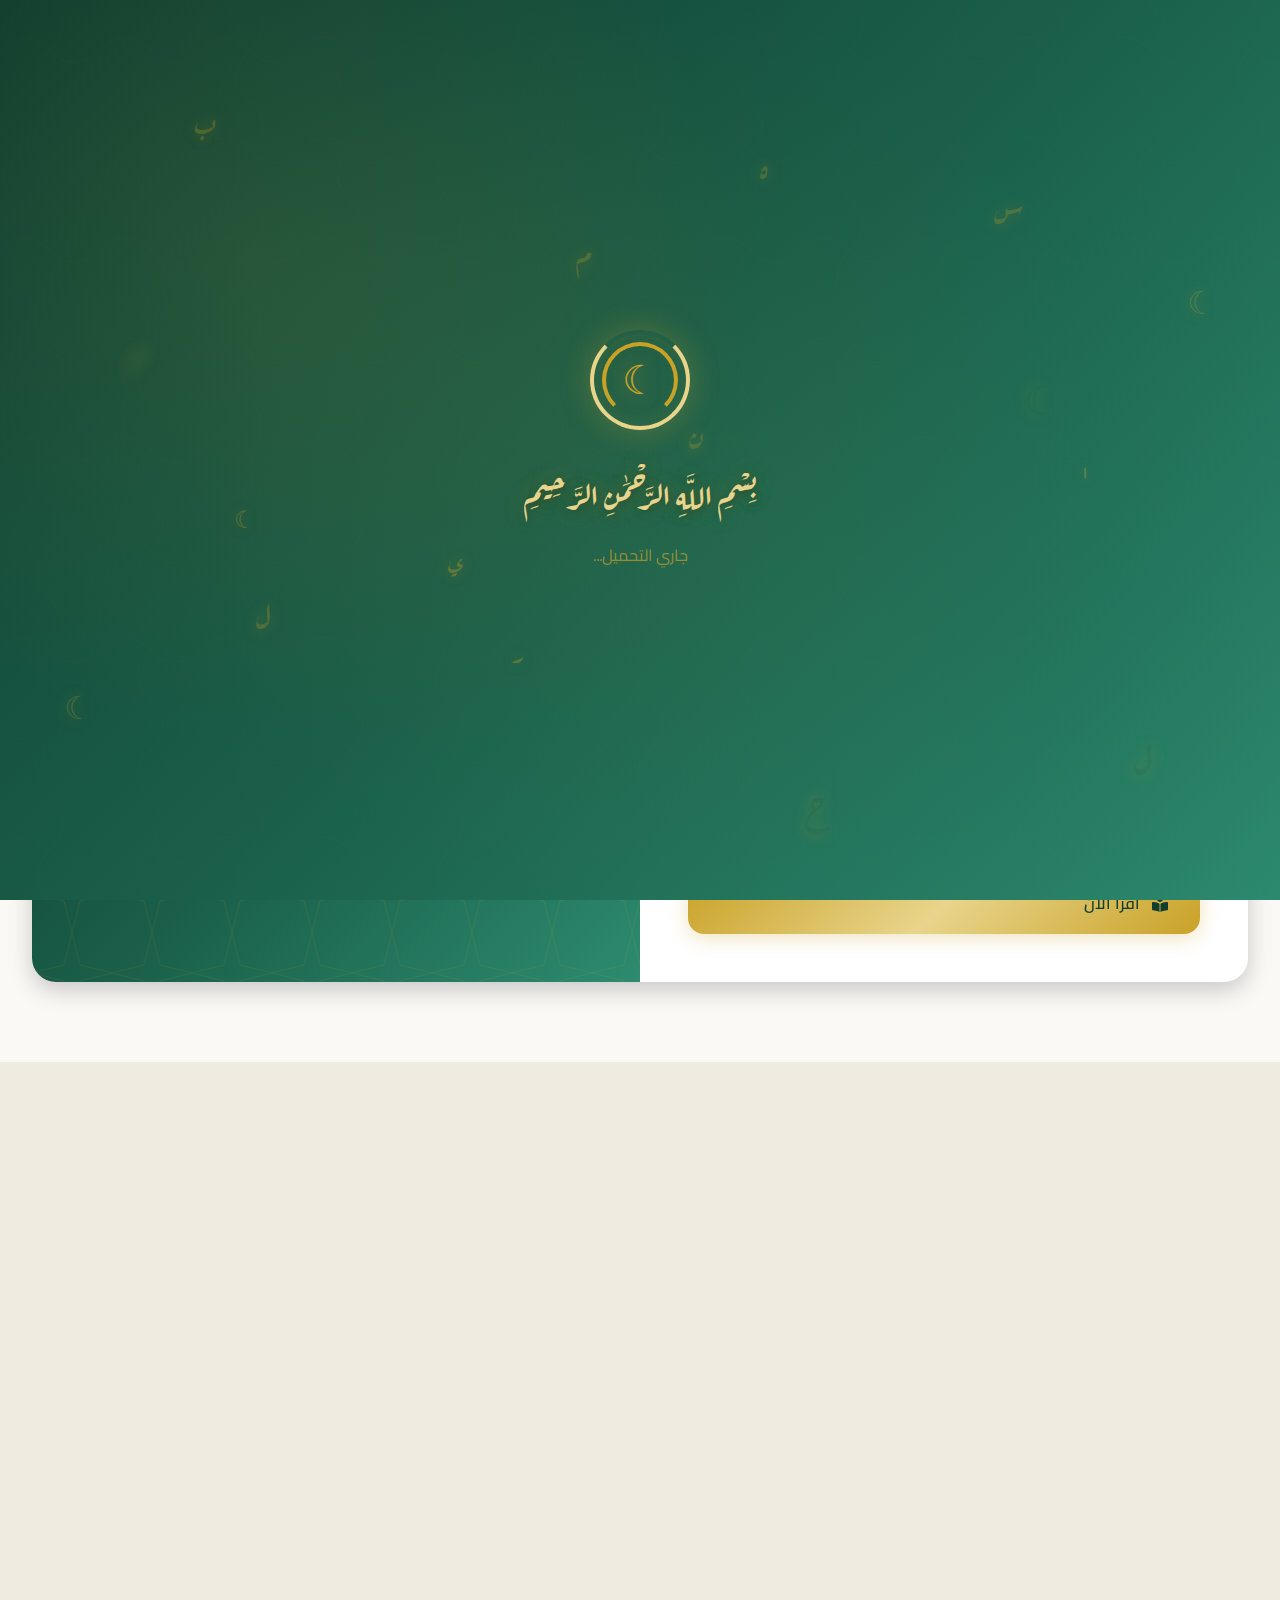
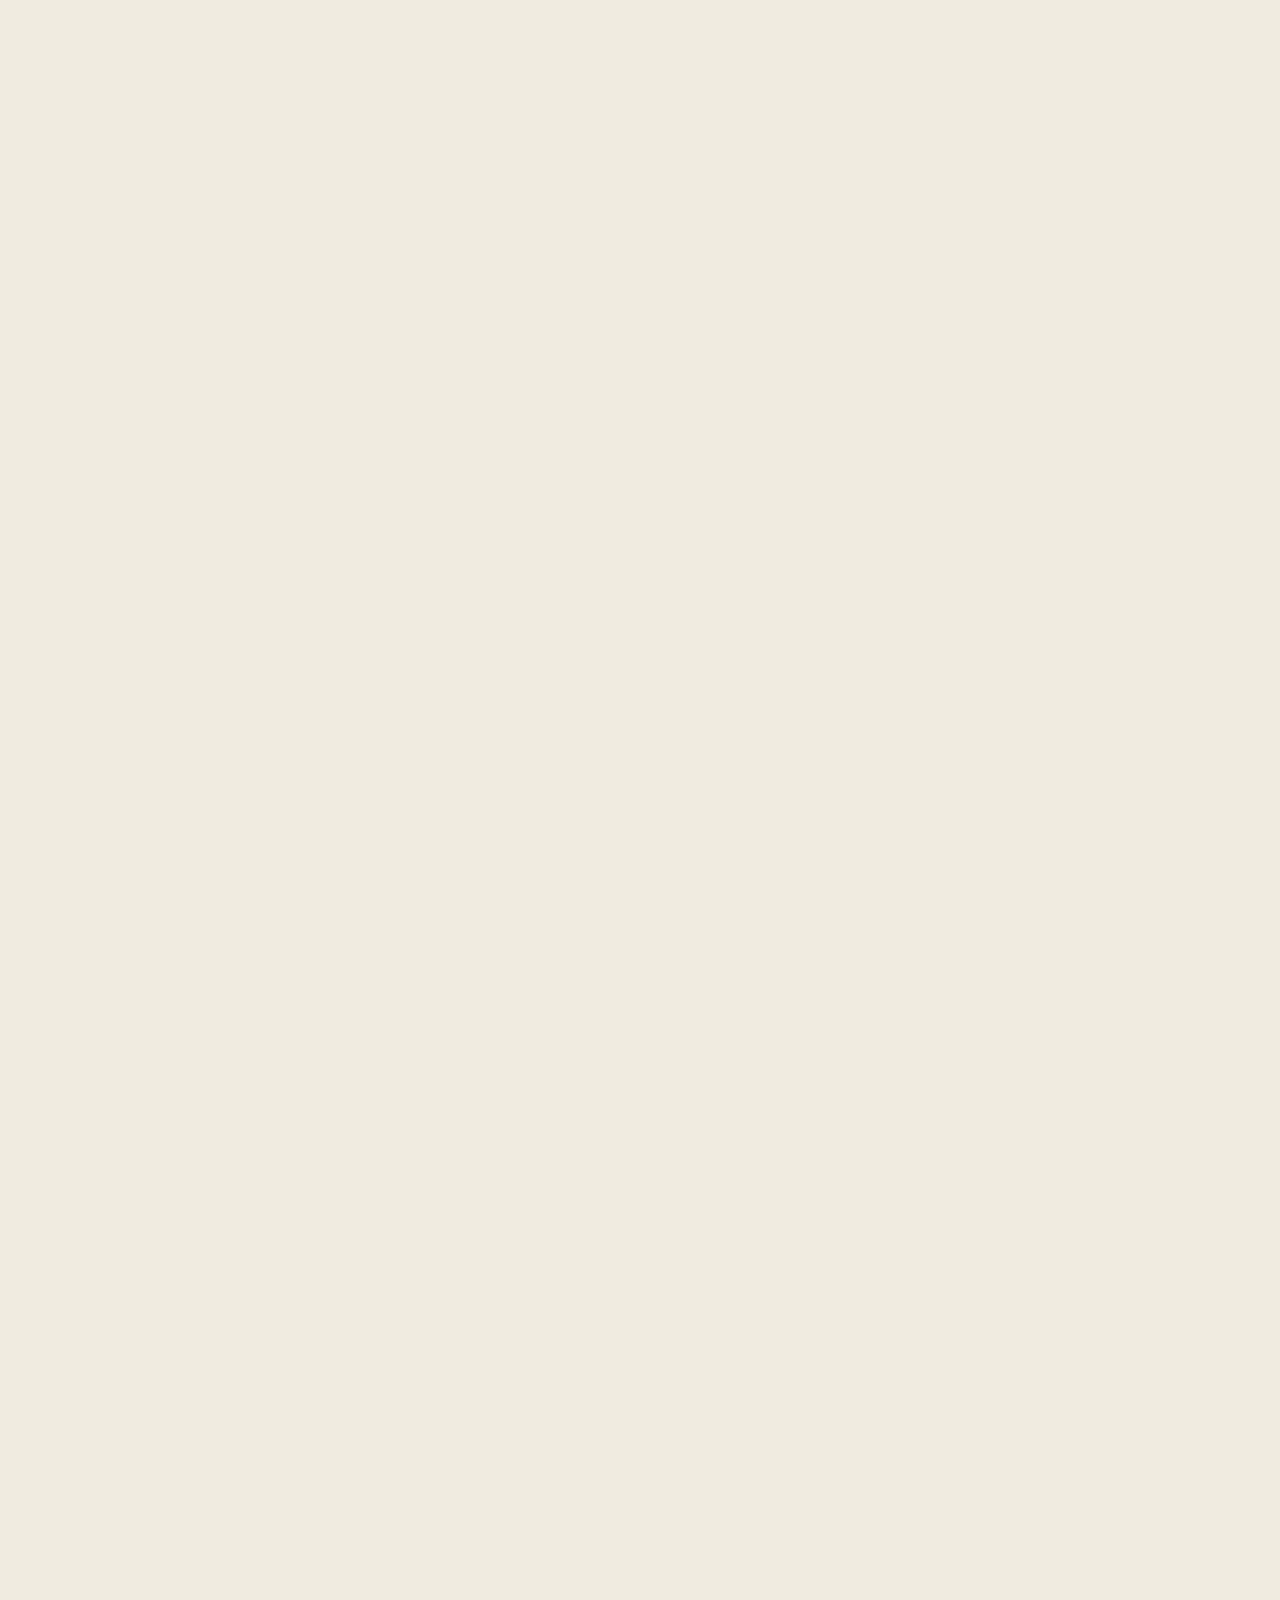
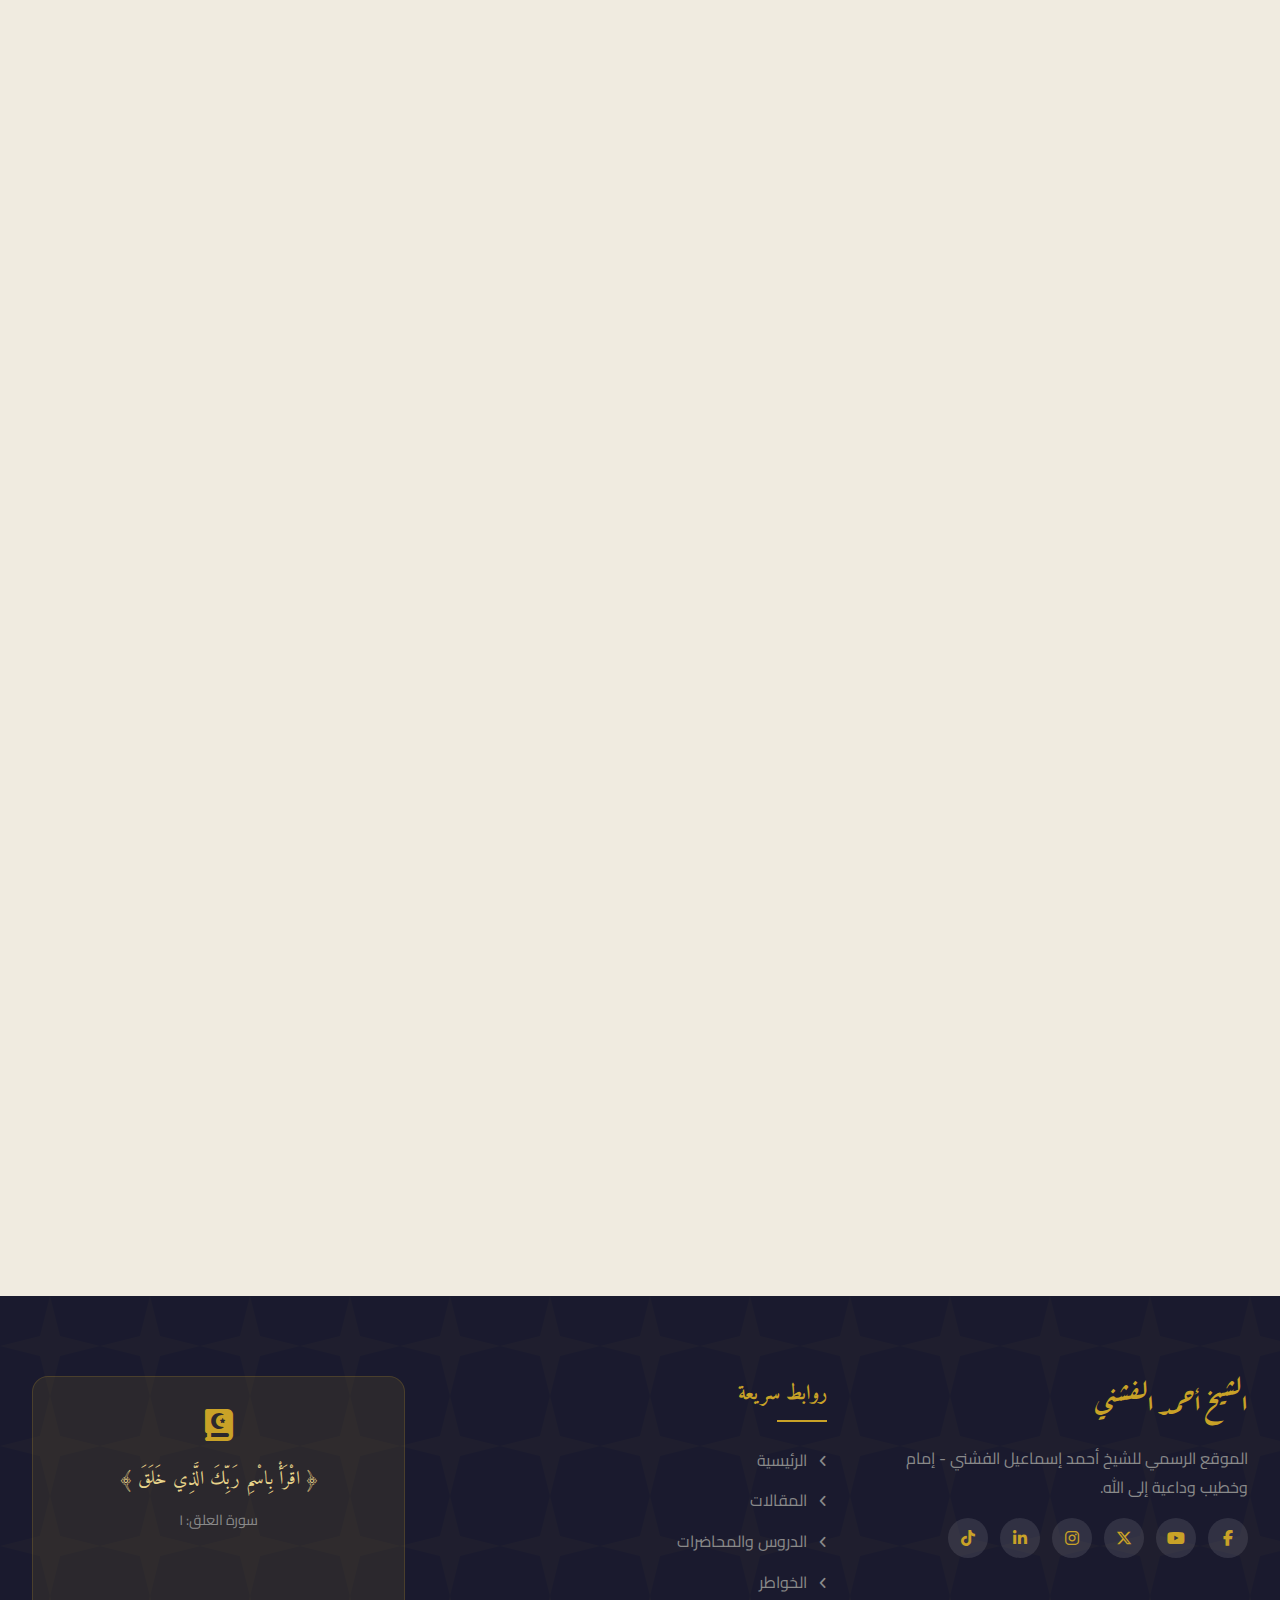
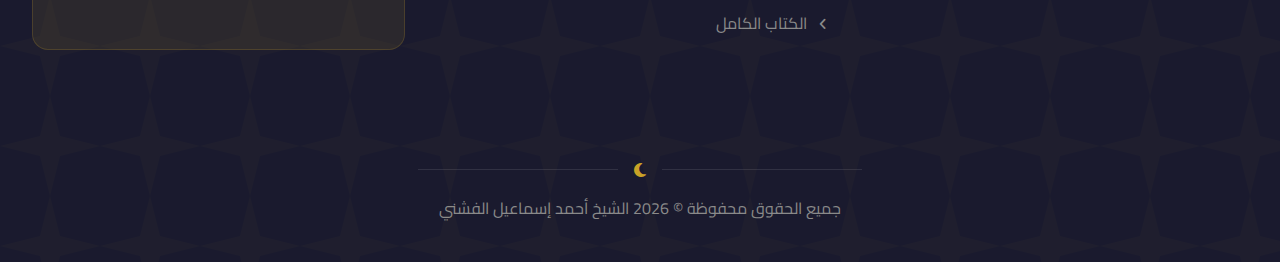
<file: articles.html>
<!DOCTYPE html>
<html lang="ar" dir="rtl">
<head>
    <meta charset="UTF-8">
    <meta name="viewport" content="width=device-width, initial-scale=1.0">
    <meta name="description" content="المقالات - الشيخ أحمد إسماعيل الفشني">
    <meta name="keywords" content="مقالات إسلامية, الشيخ أحمد الفشني">
    <title>المقالات | الشيخ أحمد إسماعيل الفشني</title>
    
    <!-- Google Fonts -->
    <link rel="preconnect" href="https://fonts.googleapis.com">
    <link rel="preconnect" href="https://fonts.gstatic.com" crossorigin>
    <link href="https://fonts.googleapis.com/css2?family=Amiri:ital,wght@0,400;0,700;1,400;1,700&family=Cairo:wght@300;400;500;600;700;800;900&family=Tajawal:wght@300;400;500;700;800;900&family=Aref+Ruqaa:wght@400;700&display=swap" rel="stylesheet">
    
    <!-- Font Awesome -->
    <link rel="stylesheet" href="https://cdnjs.cloudflare.com/ajax/libs/font-awesome/6.5.1/css/all.min.css">
    
    <!-- AOS Animation -->
    <link href="https://unpkg.com/aos@2.3.1/dist/aos.css" rel="stylesheet">
    
    <!-- Custom Styles -->
    <link rel="stylesheet" href="style.css">
    <link rel="stylesheet" href="animations.css">
    <link rel="stylesheet" href="articles.css">
</head>
<body>
    <!-- Preloader -->
    <div id="preloader">
        <!-- Preloader Flying Letters -->
        <div class="preloader-letters" aria-hidden="true">
            <span class="preloader-letter" style="top: 10%; left: 15%; animation-delay: 0s;">ب</span>
            <span class="preloader-letter" style="top: 20%; right: 20%; animation-delay: 0.3s;">س</span>
            <span class="preloader-letter" style="top: 35%; left: 10%; animation-delay: 0.6s;">م</span>
            <span class="preloader-letter" style="top: 50%; right: 15%; animation-delay: 0.9s;">ا</span>
            <span class="preloader-letter" style="top: 65%; left: 20%; animation-delay: 1.2s;">ل</span>
            <span class="preloader-letter" style="top: 80%; right: 10%; animation-delay: 1.5s;">ل</span>
            <span class="preloader-letter" style="top: 15%; right: 40%; animation-delay: 0.4s;">ه</span>
            <span class="preloader-letter" style="top: 70%; left: 40%; animation-delay: 1.1s;">ر</span>
            <span class="preloader-letter" style="top: 85%; right: 35%; animation-delay: 1.7s;">ح</span>
            <span class="preloader-letter" style="top: 25%; left: 45%; animation-delay: 0.2s;">م</span>
            <span class="preloader-letter" style="top: 45%; right: 45%; animation-delay: 0.8s;">ن</span>
            <span class="preloader-letter" style="top: 60%; left: 35%; animation-delay: 1.4s;">ي</span>
            <span class="preloader-letter" style="top: 30%; right: 5%; animation-delay: 0.5s;">☾</span>
            <span class="preloader-letter" style="top: 75%; left: 5%; animation-delay: 1.6s;">☾</span>
            <span class="preloader-letter" style="top: 40%; left: 80%; animation-delay: 0.7s;">☾</span>
            <span class="preloader-letter" style="top: 55%; right: 80%; animation-delay: 1.0s;">☾</span>
        </div>
        <!-- Islamic Pattern Overlay -->
        <div class="preloader-pattern"></div>
        <div class="loader">
            <div class="islamic-pattern-loader"></div>
            <div class="bismillah-loader">بِسْمِ اللَّهِ الرَّحْمَٰنِ الرَّحِيمِ</div>
        </div>
    </div>

    <!-- Floating Islamic Decorations -->
    <div class="floating-decorations" aria-hidden="true">
        <div class="decoration dec-1"></div>
        <div class="decoration dec-2"></div>
        <div class="decoration dec-3"></div>
    </div>

    <!-- Flying Arabic Letters Decoration -->
    <div class="flying-letters" aria-hidden="true">
        <span class="flying-letter" style="top: 12%; right: 12%; animation-duration: 21s; animation-delay: 0s;">ا</span>
        <span class="flying-letter" style="top: 32%; right: 28%; animation-duration: 24s; animation-delay: 3s;">ب</span>
        <span class="flying-letter" style="top: 48%; right: 8%; animation-duration: 22s; animation-delay: 6s;">س</span>
        <span class="flying-letter" style="top: 66%; right: 30%; animation-duration: 26s; animation-delay: 9s;">م</span>
        <span class="flying-letter" style="top: 78%; right: 55%; animation-duration: 23s; animation-delay: 12s;">ل</span>
        <span class="flying-letter" style="top: 18%; right: 70%; animation-duration: 25s; animation-delay: 15s;">ه</span>
        <span class="flying-letter" style="top: 54%; right: 85%; animation-duration: 24s; animation-delay: 4s;">ر</span>
        <span class="flying-letter" style="top: 38%; right: 45%; animation-duration: 27s; animation-delay: 8s;">ح</span>
        <span class="flying-letter" style="top: 72%; right: 18%; animation-duration: 22s; animation-delay: 14s;">م</span>
        <span class="flying-letter" style="top: 25%; right: 62%; animation-duration: 25s; animation-delay: 2s;">ن</span>
        <span class="flying-letter" style="top: 85%; right: 42%; animation-duration: 23s; animation-delay: 16s;">ق</span>
        <span class="flying-letter" style="top: 8%; right: 38%; animation-duration: 26s; animation-delay: 1s;">ر</span>
        <span class="flying-letter" style="top: 62%; right: 72%; animation-duration: 24s; animation-delay: 11s;">آ</span>
        <span class="flying-letter" style="top: 44%; right: 92%; animation-duration: 22s; animation-delay: 7s;">ن</span>
        <span class="flying-letter" style="top: 90%; right: 65%; animation-duration: 25s; animation-delay: 17s;">ك</span>
    </div>

    <!-- Navigation -->
    <header id="header" class="scrolled">
        <nav class="navbar">
            <div class="nav-container">
                <a href="index.html" class="logo">
                    <div class="logo-icon">
                        <span class="moon-icon">☾</span>
                    </div>
                    <div class="logo-text">
                        <span class="logo-title">الشيخ أحمد الفشني</span>
                        <span class="logo-subtitle">إمام وخطيب</span>
                    </div>
                </a>

                <ul class="nav-menu">
                    <li class="nav-item"><a href="index.html" class="nav-link"><i class="fas fa-home"></i> الرئيسية</a></li>
                    <li class="nav-item"><a href="articles.html" class="nav-link active"><i class="fas fa-book-open"></i> المقالات</a></li>
                    <li class="nav-item"><a href="videos.html" class="nav-link"><i class="fas fa-video"></i> الدروس والمحاضرات</a></li>
                    <li class="nav-item"><a href="khawater.html" class="nav-link"><i class="fas fa-feather-alt"></i> الخواطر</a></li>
                    <li class="nav-item"><a href="khawater-full-book.html" class="nav-link"><i class="fas fa-moon"></i> الكتاب الكامل</a></li>
                    <li class="nav-item"><a href="about.html" class="nav-link"><i class="fas fa-user"></i> عن الشيخ</a></li>
                    <li class="nav-item"><a href="contact.html" class="nav-link"><i class="fas fa-envelope"></i> تواصل</a></li>
                </ul>

                <div class="hamburger">
                    <span class="bar"></span>
                    <span class="bar"></span>
                    <span class="bar"></span>
                </div>
            </div>
        </nav>
    </header>

    <!-- Page Header -->
    <section class="page-header">
        <div class="page-header-bg"></div>
        <div class="container">
            <div class="page-header-content" data-aos="fade-up">
                <div class="breadcrumb">
                    <a href="index.html">الرئيسية</a>
                    <i class="fas fa-chevron-left"></i>
                    <span>المقالات</span>
                </div>
                <h1 class="page-title">
                    <span class="title-icon"><i class="fas fa-book-open"></i></span>
                    المقالات
                </h1>
                <p class="page-subtitle">مقالات في الفكر الإسلامي والتربية والتزكية</p>
            </div>
        </div>
        <div class="page-header-wave">
            <svg viewBox="0 0 1440 120" preserveAspectRatio="none">
                <path d="M0,64 C480,150 960,-20 1440,64 L1440,120 L0,120 Z" fill="var(--bg-primary)"/>
            </svg>
        </div>
    </section>

    <!-- Featured Article -->
    <section class="featured-article-section">
        <div class="container">
            <div class="featured-article" data-aos="fade-up">
                <div class="featured-badge">
                    <i class="fas fa-moon"></i>
                    مميز
                </div>
                <div class="featured-content">
                    <span class="article-category">خواطر وتأملات</span>
                    <h2>خواطر على درب النجاح والتزكية</h2>
                    <p>مجموعة من الخواطر والتأملات في طريق النجاح وتزكية النفس، تجمع بين الحكمة والموعظة الحسنة لتكون نوراً للسالكين على درب الهداية والاستقامة.</p>
                    <div class="featured-meta">
                        <span><i class="fas fa-user"></i> الشيخ أحمد الفشني</span>
                        <span><i class="fas fa-calendar"></i> ٢٠٢٤</span>
                        <span><i class="fas fa-book"></i> +٢٠ خاطرة</span>
                    </div>
                    <a href="khawater.html" class="btn btn-primary">
                        <i class="fas fa-book-reader"></i>
                        اقرأ الآن
                    </a>
                </div>
                <div class="featured-decoration">
                    <div class="decoration-pattern"></div>
                </div>
            </div>
        </div>
    </section>

    <!-- Newspaper Articles Section -->
    <section class="newspaper-section">
        <div class="container">
            <div class="section-header" data-aos="fade-up">
                <h2 class="section-title">
                    <i class="fas fa-newspaper"></i>
                    مقالات جريدة اللواء الإسلامي
                </h2>
                <div class="section-divider">
                    <span></span>
                    <i class="fas fa-moon"></i>
                    <span></span>
                </div>
                <p class="section-desc">مقالات الشيخ أحمد الفشني المنشورة في جريدة اللواء الإسلامي</p>
            </div>

            <div class="newspaper-articles-grid" data-aos="fade-up">
                <!-- Newspaper Article 1 -->
                <article class="newspaper-article-card">
                    <div class="newspaper-badge">
                        <i class="fas fa-newspaper"></i>
                        اللواء الإسلامي
                    </div>
                    <div class="newspaper-content">
                        <h3 class="newspaper-title">الفِكْرُ الْإِلْحَادِيُّ وَكَيْفِيَّةُ مُوَاجَهَتِهِ</h3>
                        <p class="newspaper-excerpt">مقال علمي يتناول ظاهرة الإلحاد في العصر الحديث وأسبابها، مع بيان الردود العلمية والمنطقية على الشبهات الإلحادية، والحلول العملية لمواجهة هذا الفكر وحماية الشباب منه.</p>
                        <div class="newspaper-meta">
                            <span><i class="fas fa-calendar-alt"></i> ٢٠٢٥</span>
                            <span><i class="fas fa-newspaper"></i> جريدة اللواء الإسلامي</span>
                        </div>
                        <a href="https://ahmedelfashny.com/" target="_blank" class="btn btn-outline btn-sm">
                            <i class="fas fa-external-link-alt"></i>
                            اقرأ المقال الكامل
                        </a>
                    </div>
                </article>

                <!-- Newspaper Article 2 -->
                <article class="newspaper-article-card">
                    <div class="newspaper-badge">
                        <i class="fas fa-mosque"></i>
                        سيرة نبوية
                    </div>
                    <div class="newspaper-content">
                        <h3 class="newspaper-title">حازَ الجَمالَ فَما أَبْهى مُحَيَّاهُ ﷺ</h3>
                        <p class="newspaper-excerpt">مقال في الشمائل المحمدية يصف جمال النبي صلى الله عليه وسلم الظاهر والباطن، وكيف كان عليه الصلاة والسلام أجمل الناس خَلقاً وخُلقاً.</p>
                        <div class="newspaper-meta">
                            <span><i class="fas fa-calendar-alt"></i> ٢٠٢٥</span>
                            <span><i class="fas fa-newspaper"></i> جريدة اللواء الإسلامي</span>
                        </div>
                        <a href="https://ahmedelfashny.com/" target="_blank" class="btn btn-outline btn-sm">
                            <i class="fas fa-external-link-alt"></i>
                            اقرأ المقال الكامل
                        </a>
                    </div>
                </article>

                <!-- Newspaper Article 3 -->
                <article class="newspaper-article-card">
                    <div class="newspaper-badge">
                        <i class="fas fa-book-open"></i>
                        كتاب
                    </div>
                    <div class="newspaper-content">
                        <h3 class="newspaper-title">كتاب خواطر على درب النجاح والتزكية</h3>
                        <p class="newspaper-excerpt">كتاب يجمع مجموعة من الخواطر والتأملات في مواضيع التزكية والنجاح والفلاح في الدنيا والآخرة، مستمد من القرآن الكريم والسنة النبوية المطهرة.</p>
                        <div class="newspaper-meta">
                            <span><i class="fas fa-calendar-alt"></i> ٢٠٢٤</span>
                            <span><i class="fas fa-book"></i> ٥٨ صفحة</span>
                        </div>
                        <a href="khawater-full-book.html" class="btn btn-outline btn-sm">
                            <i class="fas fa-book-reader"></i>
                            اقرأ الكتاب الكامل
                        </a>
                    </div>
                </article>
            </div>
        </div>
    </section>

    <!-- Articles Grid -->
    <section class="articles-section">
        <div class="container">
            <div class="section-header" data-aos="fade-up">
                <h2 class="section-title">خواطر على درب النجاح والتزكية</h2>
                <div class="section-divider">
                    <span></span>
                    <i class="fas fa-book"></i>
                    <span></span>
                </div>
            </div>

            <!-- Articles Filter -->
            <div class="articles-filter" data-aos="fade-up">
                <div class="filter-tags">
                    <button class="filter-tag active" data-filter="all">الكل</button>
                    <button class="filter-tag" data-filter="chapter1">محبة آل البيت</button>
                    <button class="filter-tag" data-filter="chapter2">تزكية النفس</button>
                    <button class="filter-tag" data-filter="chapter3">النجاح</button>
                    <button class="filter-tag" data-filter="chapter4">قضايا المجتمع</button>
                </div>
            </div>

            <!-- Articles Grid -->
            <div class="articles-grid" data-aos="fade-up">
                
                <!-- CHAPTER 1 Articles -->
                <!-- Article Card 1 -->
                <article class="article-card" data-category="chapter1">
                    <div class="article-image">
                        <div class="image-placeholder">
                            <i class="fas fa-heart"></i>
                        </div>
                        <span class="article-category-badge">محبة آل البيت</span>
                    </div>
                    <div class="article-content">
                        <h3 class="article-title">محبة آل البيت - فريضة قرآنية</h3>
                        <p class="article-excerpt">محبة آل البيت عليهم السلام فرض من فروض الله، ليست مجرد عاطفة بل عبادة يتقرب بها العبد إلى ربه.</p>
                        <div class="article-meta">
                            <span><i class="far fa-calendar-alt"></i> ٢٠٢٤</span>
                            <span><i class="far fa-clock"></i> ٥ دقائق</span>
                        </div>
                        <a href="khawater.html#article1" class="article-link">
                            اقرأ المزيد
                            <i class="fas fa-arrow-left"></i>
                        </a>
                    </div>
                </article>

                <!-- Article Card 2 -->
                <article class="article-card" data-category="chapter1">
                    <div class="article-image">
                        <div class="image-placeholder">
                            <i class="fas fa-users"></i>
                        </div>
                        <span class="article-category-badge">محبة آل البيت</span>
                    </div>
                    <div class="article-content">
                        <h3 class="article-title">جيل الصفوة - مكانة الصحابة الكرام</h3>
                        <p class="article-excerpt">الحديث عن صحابة الرسول ليس حدثاً تاريخياً بل هو حديث عن أصل الدين وأساس النقل.</p>
                        <div class="article-meta">
                            <span><i class="far fa-calendar-alt"></i> ٢٠٢٤</span>
                            <span><i class="far fa-clock"></i> ٦ دقائق</span>
                        </div>
                        <a href="khawater.html#article2" class="article-link">
                            اقرأ المزيد
                            <i class="fas fa-arrow-left"></i>
                        </a>
                    </div>
                </article>

                <!-- Article Card 3 -->
                <article class="article-card" data-category="chapter1">
                    <div class="article-image">
                        <div class="image-placeholder">
                            <i class="fas fa-mosque"></i>
                        </div>
                        <span class="article-category-badge">محبة آل البيت</span>
                    </div>
                    <div class="article-content">
                        <h3 class="article-title">بجوار سيدنا رسول الله ﷺ</h3>
                        <p class="article-excerpt">المدينة المنورة قطعة من الجنة، تنسم فيها عبق النبوة وتلمس فيها آثار الخطوات الشريفة.</p>
                        <div class="article-meta">
                            <span><i class="far fa-calendar-alt"></i> ٢٠٢٤</span>
                            <span><i class="far fa-clock"></i> ٧ دقائق</span>
                        </div>
                        <a href="khawater.html#article3" class="article-link">
                            اقرأ المزيد
                            <i class="fas fa-arrow-left"></i>
                        </a>
                    </div>
                </article>

                <!-- CHAPTER 2 Articles -->
                <!-- Article Card 4 -->
                <article class="article-card" data-category="chapter2">
                    <div class="article-image">
                        <div class="image-placeholder">
                            <i class="fas fa-lightbulb"></i>
                        </div>
                        <span class="article-category-badge">تزكية النفس</span>
                    </div>
                    <div class="article-content">
                        <h3 class="article-title">يؤتي الحكمة من يشاء</h3>
                        <p class="article-excerpt">الحكمة هي وضع الشيء في موضعه، وهي ضابط النعم والمال والقوة والعلم.</p>
                        <div class="article-meta">
                            <span><i class="far fa-calendar-alt"></i> ٢٠٢٤</span>
                            <span><i class="far fa-clock"></i> ٨ دقائق</span>
                        </div>
                        <a href="khawater.html#article4" class="article-link">
                            اقرأ المزيد
                            <i class="fas fa-arrow-left"></i>
                        </a>
                    </div>
                </article>

                <!-- Article Card 5 -->
                <article class="article-card" data-category="chapter2">
                    <div class="article-image">
                        <div class="image-placeholder">
                            <i class="fas fa-child"></i>
                        </div>
                        <span class="article-category-badge">تزكية النفس</span>
                    </div>
                    <div class="article-content">
                        <h3 class="article-title">وكان أبوهما صالحاً</h3>
                        <p class="article-excerpt">صلاح الأب لا ينحصر أثره على شخصه فقط، بل يمتد ليشمل ذريته وأحفاده من بعده.</p>
                        <div class="article-meta">
                            <span><i class="far fa-calendar-alt"></i> ٢٠٢٤</span>
                            <span><i class="far fa-clock"></i> ٦ دقائق</span>
                        </div>
                        <a href="khawater.html#article5" class="article-link">
                            اقرأ المزيد
                            <i class="fas fa-arrow-left"></i>
                        </a>
                    </div>
                </article>

                <!-- Article Card 6 -->
                <article class="article-card" data-category="chapter2">
                    <div class="article-image">
                        <div class="image-placeholder">
                            <i class="fas fa-check-circle"></i>
                        </div>
                        <span class="article-category-badge">تزكية النفس</span>
                    </div>
                    <div class="article-content">
                        <h3 class="article-title">الأعمال الصالحة وأثرها</h3>
                        <p class="article-excerpt">العمل الصالح يجب أن يكون خالصاً لله، موافقاً للسنة، ونافعاً للآخرين.</p>
                        <div class="article-meta">
                            <span><i class="far fa-calendar-alt"></i> ٢٠٢٤</span>
                            <span><i class="far fa-clock"></i> ٧ دقائق</span>
                        </div>
                        <a href="khawater.html#article6" class="article-link">
                            اقرأ المزيد
                            <i class="fas fa-arrow-left"></i>
                        </a>
                    </div>
                </article>

                <!-- CHAPTER 3 Articles -->
                <!-- Article Card 7 -->
                <article class="article-card" data-category="chapter3">
                    <div class="article-image">
                        <div class="image-placeholder">
                            <i class="fas fa-map-marked-alt"></i>
                        </div>
                        <span class="article-category-badge">النجاح</span>
                    </div>
                    <div class="article-content">
                        <h3 class="article-title">التخطيط الجيد والصبر والمثابرة</h3>
                        <p class="article-excerpt">من أهم خطوات النجاح التخطيط الجيد وتحديد الأهداف مع الصبر والمثابرة.</p>
                        <div class="article-meta">
                            <span><i class="far fa-calendar-alt"></i> ٢٠٢٤</span>
                            <span><i class="far fa-clock"></i> ٨ دقائق</span>
                        </div>
                        <a href="khawater.html#article7" class="article-link">
                            اقرأ المزيد
                            <i class="fas fa-arrow-left"></i>
                        </a>
                    </div>
                </article>

                <!-- Article Card 8 -->
                <article class="article-card" data-category="chapter3">
                    <div class="article-image">
                        <div class="image-placeholder">
                            <i class="fas fa-clock"></i>
                        </div>
                        <span class="article-category-badge">النجاح</span>
                    </div>
                    <div class="article-content">
                        <h3 class="article-title">إدارة الوقت وحفظه</h3>
                        <p class="article-excerpt">الوقت أثمن ما يملكه الإنسان، فالسلف الصالح استغلوا أوقاتهم أعظم استغلال.</p>
                        <div class="article-meta">
                            <span><i class="far fa-calendar-alt"></i> ٢٠٢٤</span>
                            <span><i class="far fa-clock"></i> ٧ دقائق</span>
                        </div>
                        <a href="khawater.html#article8" class="article-link">
                            اقرأ المزيد
                            <i class="fas fa-arrow-left"></i>
                        </a>
                    </div>
                </article>

                <!-- Article Card 9 -->
                <article class="article-card" data-category="chapter3">
                    <div class="article-image">
                        <div class="image-placeholder">
                            <i class="fas fa-sun"></i>
                        </div>
                        <span class="article-category-badge">النجاح</span>
                    </div>
                    <div class="article-content">
                        <h3 class="article-title">التفاؤل والأمل</h3>
                        <p class="article-excerpt">الإسلام دين الرحمة والتفاؤل، الأمل هو وقود الحياة والسعادة.</p>
                        <div class="article-meta">
                            <span><i class="far fa-calendar-alt"></i> ٢٠٢٤</span>
                            <span><i class="far fa-clock"></i> ٦ دقائق</span>
                        </div>
                        <a href="khawater.html#article9" class="article-link">
                            اقرأ المزيد
                            <i class="fas fa-arrow-left"></i>
                        </a>
                    </div>
                </article>

                <!-- CHAPTER 4 Articles -->
                <!-- Article Card 10 -->
                <article class="article-card" data-category="chapter4">
                    <div class="article-image">
                        <div class="image-placeholder">
                            <i class="fas fa-book-quran"></i>
                        </div>
                        <span class="article-category-badge">قضايا المجتمع</span>
                    </div>
                    <div class="article-content">
                        <h3 class="article-title">دولة التلاوة - إحياء لمكانة أهل القرآن</h3>
                        <p class="article-excerpt">رعاية أهل القرآن دأب الصالحين، في إكرامهم إكرام لكتاب الله.</p>
                        <div class="article-meta">
                            <span><i class="far fa-calendar-alt"></i> ٢٠٢٤</span>
                            <span><i class="far fa-clock"></i> ٨ دقائق</span>
                        </div>
                        <a href="khawater.html#article10" class="article-link">
                            اقرأ المزيد
                            <i class="fas fa-arrow-left"></i>
                        </a>
                    </div>
                </article>

                <!-- Article Card 11 -->
                <article class="article-card" data-category="chapter4">
                    <div class="article-image">
                        <div class="image-placeholder">
                            <i class="fas fa-microphone"></i>
                        </div>
                        <span class="article-category-badge">قضايا المجتمع</span>
                    </div>
                    <div class="article-content">
                        <h3 class="article-title">جلال الكلمة وآداب القارئ</h3>
                        <p class="article-excerpt">تلاوة القرآن عبادة جليلة، والاستماع والتدبر عبادة في ذاته.</p>
                        <div class="article-meta">
                            <span><i class="far fa-calendar-alt"></i> ٢٠٢٤</span>
                            <span><i class="far fa-clock"></i> ٧ دقائق</span>
                        </div>
                        <a href="khawater.html#article11" class="article-link">
                            اقرأ المزيد
                            <i class="fas fa-arrow-left"></i>
                        </a>
                    </div>
                </article>

                <!-- Article Card 12 -->
                <article class="article-card" data-category="chapter4">
                    <div class="article-image">
                        <div class="image-placeholder">
                            <i class="fas fa-handshake"></i>
                        </div>
                        <span class="article-category-badge">قضايا المجتمع</span>
                    </div>
                    <div class="article-content">
                        <h3 class="article-title">الحوار والتعايش السلمي</h3>
                        <p class="article-excerpt">الإسلام دين الحوار والحكمة، أمرنا الله أن ندعو بحكمة وموعظة حسنة.</p>
                        <div class="article-meta">
                            <span><i class="far fa-calendar-alt"></i> ٢٠٢٤</span>
                            <span><i class="far fa-clock"></i> ٨ دقائق</span>
                        </div>
                        <a href="khawater.html#article12" class="article-link">
                            اقرأ المزيد
                            <i class="fas fa-arrow-left"></i>
                        </a>
                    </div>
                </article>

            </div>

            <!-- Coming Soon Notice -->
            <div class="more-articles-notice" data-aos="fade-up">
                <div class="notice-icon">
                    <i class="fas fa-pen-fancy"></i>
                </div>
                <h3>المزيد قريباً</h3>
                <p>نعمل على إضافة المزيد من المقالات بشكل مستمر، تابعنا لتصلك كل جديد</p>
            </div>
        </div>
    </section>

    <!-- Footer -->
    <footer id="footer" class="footer">
        <div class="footer-pattern"></div>
        <div class="container">
            <div class="footer-grid">
                <div class="footer-section">
                    <div class="footer-logo">
                        <span class="logo-arabic">الشيخ أحمد الفشني</span>
                    </div>
                    <p class="footer-about">
                        الموقع الرسمي للشيخ أحمد إسماعيل الفشني - إمام وخطيب وداعية إلى الله.
                    </p>
                    <div class="footer-social">
                        <a href="https://www.facebook.com/ahmed.elfashny.9" aria-label="Facebook" target="_blank" rel="noopener"><i class="fab fa-facebook-f"></i></a>
                        <a href="https://www.youtube.com/@ahmedelfashny" aria-label="YouTube" target="_blank" rel="noopener"><i class="fab fa-youtube"></i></a>
                        <a href="https://x.com/ahmed_eelfashny" aria-label="Twitter" target="_blank" rel="noopener"><i class="fab fa-x-twitter"></i></a>
                        <a href="https://www.instagram.com/ahmedelfashny0/" aria-label="Instagram" target="_blank" rel="noopener"><i class="fab fa-instagram"></i></a>
                        <a href="https://www.linkedin.com/in/%D8%A7%D9%84%D8%B4%D9%8A%D8%AE-%D8%A3%D8%AD%D9%85%D8%AF-%D8%A7%D9%84%D9%81%D8%B4%D9%86%D9%8A-505234344" aria-label="LinkedIn" target="_blank" rel="noopener"><i class="fab fa-linkedin-in"></i></a>
                        <a href="https://www.tiktok.com/@ahmedelfashny123" aria-label="TikTok" target="_blank" rel="noopener"><i class="fab fa-tiktok"></i></a>
                    </div>
                </div>

                <div class="footer-section">
                    <h3 class="footer-title">روابط سريعة</h3>
                    <ul class="footer-links">
                        <li><a href="index.html"><i class="fas fa-angle-left"></i> الرئيسية</a></li>
                        <li><a href="articles.html"><i class="fas fa-angle-left"></i> المقالات</a></li>
                        <li><a href="videos.html"><i class="fas fa-angle-left"></i> الدروس والمحاضرات</a></li>
                        <li><a href="khawater.html"><i class="fas fa-angle-left"></i> الخواطر</a></li>
                        <li><a href="khawater-full-book.html"><i class="fas fa-angle-left"></i> الكتاب الكامل</a></li>
                    </ul>
                </div>

                <div class="footer-section footer-verse">
                    <div class="verse-decoration">
                        <i class="fas fa-quran"></i>
                    </div>
                    <blockquote>
                        ﴿ اقْرَأْ بِاسْمِ رَبِّكَ الَّذِي خَلَقَ ﴾
                    </blockquote>
                    <cite>سورة العلق: ١</cite>
                </div>
            </div>

            <div class="footer-bottom">
                <div class="footer-divider">
                    <span></span>
                    <i class="fas fa-moon"></i>
                    <span></span>
                </div>
                <p>جميع الحقوق محفوظة &copy; <span id="currentYear"></span> الشيخ أحمد إسماعيل الفشني</p>
            </div>
        </div>
    </footer>

    <!-- Back to Top -->
    <button id="backToTop" class="back-to-top" aria-label="العودة للأعلى">
        <i class="fas fa-chevron-up"></i>
    </button>

    <!-- Scripts -->
    <script src="https://unpkg.com/aos@2.3.1/dist/aos.js"></script>
    <script src="main.js"></script>
    <script>
        // Articles filter
        document.querySelectorAll('.filter-tag').forEach(tag => {
            tag.addEventListener('click', () => {
                document.querySelectorAll('.filter-tag').forEach(t => t.classList.remove('active'));
                tag.classList.add('active');
                
                const filter = tag.dataset.filter;
                document.querySelectorAll('.article-card').forEach(card => {
                    if (filter === 'all' || card.dataset.category === filter) {
                        card.style.display = 'block';
                        card.style.animation = 'fadeIn 0.5s ease';
                    } else {
                        card.style.display = 'none';
                    }
                });
            });
        });
    </script>
</body>
</html>
</file>
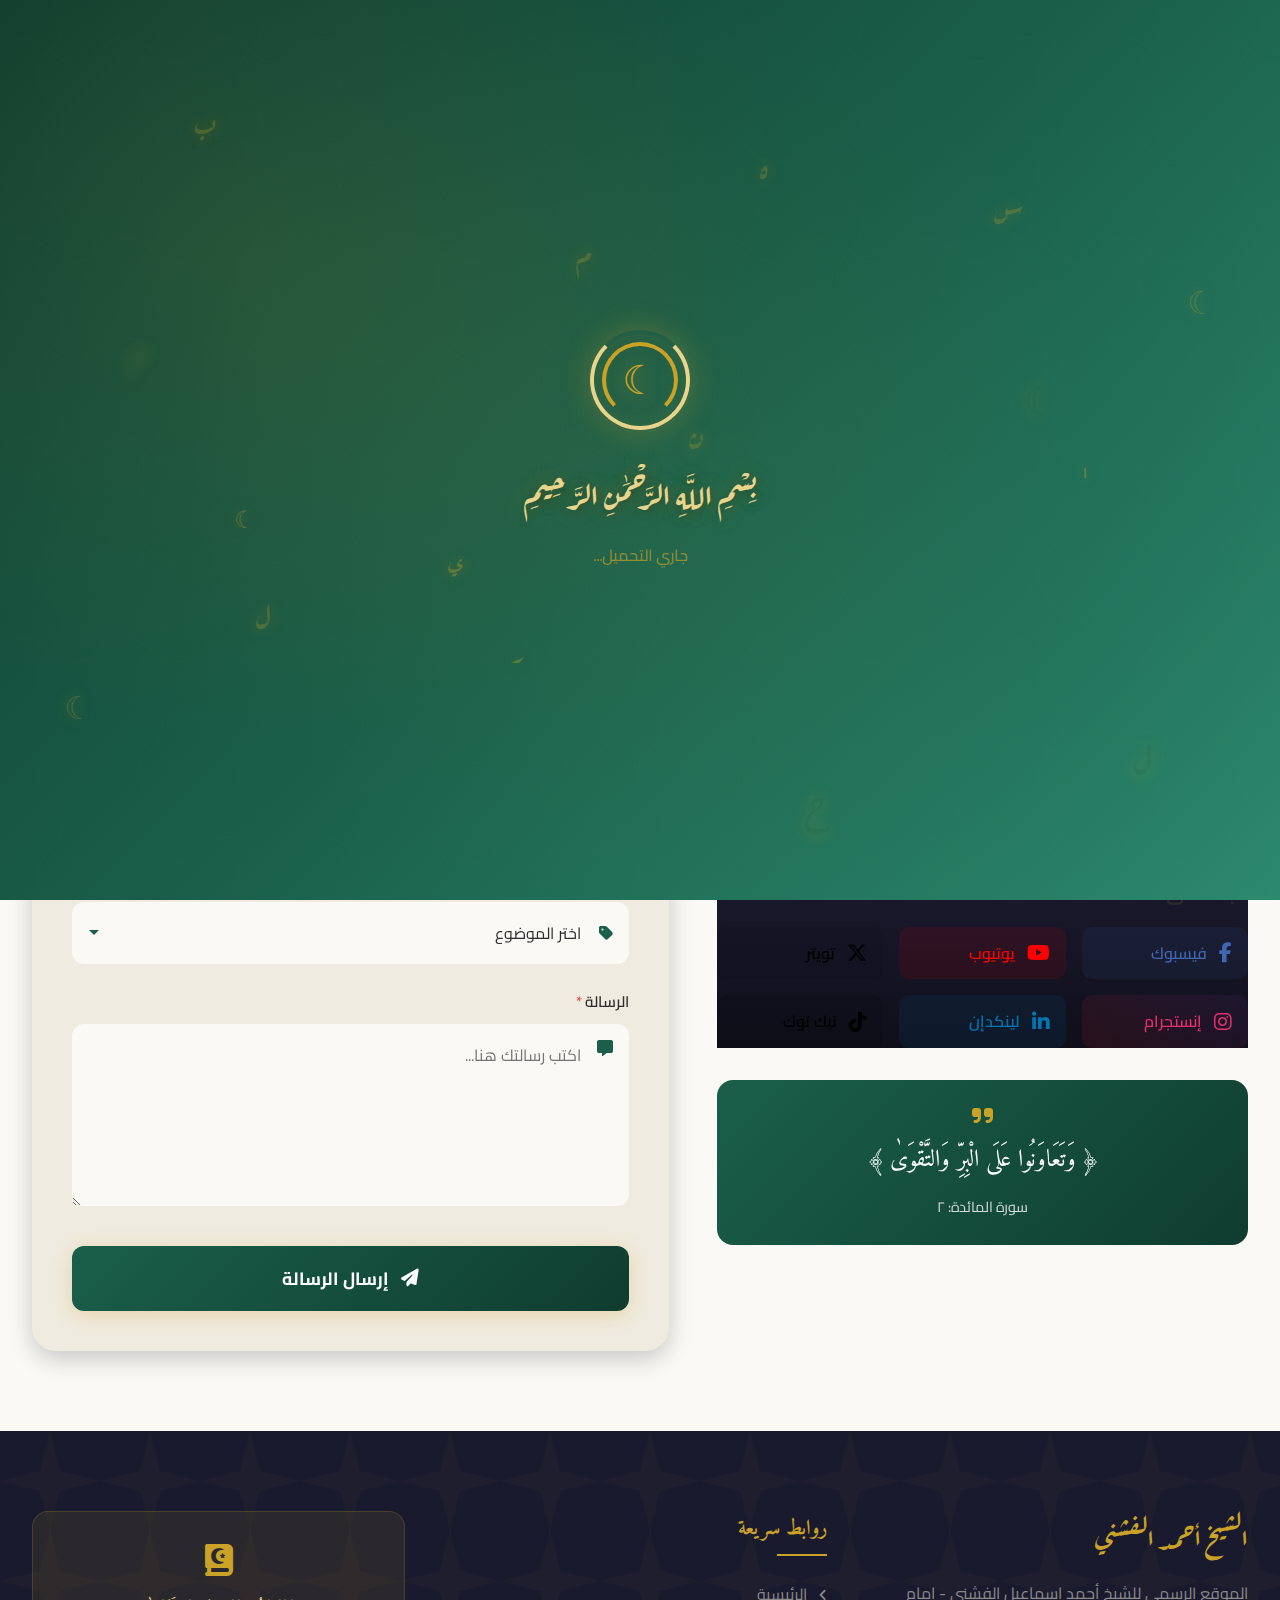
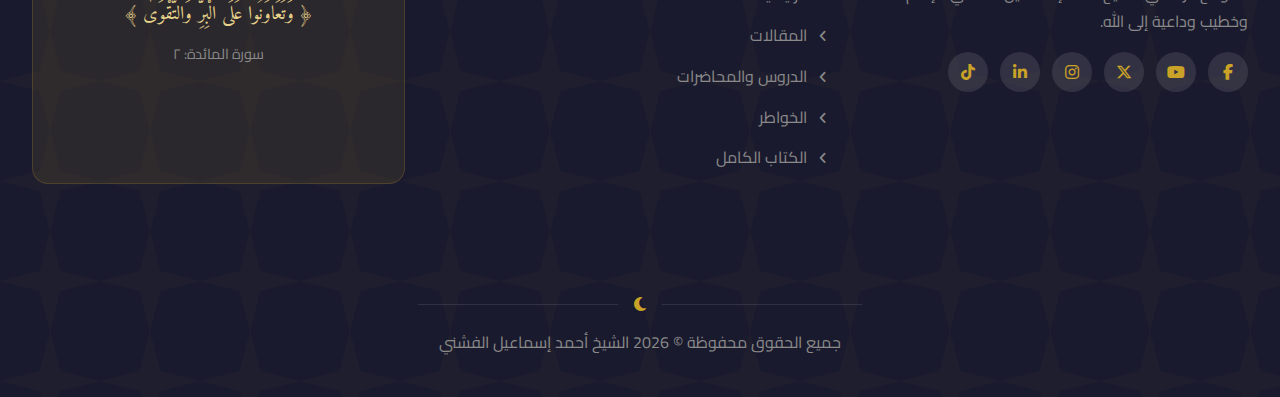
<file: contact.html>
<!DOCTYPE html>
<html lang="ar" dir="rtl">
<head>
    <meta charset="UTF-8">
    <meta name="viewport" content="width=device-width, initial-scale=1.0">
    <meta name="description" content="تواصل مع الشيخ أحمد إسماعيل الفشني">
    <meta name="keywords" content="تواصل, الشيخ أحمد الفشني">
    <title>تواصل معنا | الشيخ أحمد إسماعيل الفشني</title>
    
    <!-- Google Fonts -->
    <link rel="preconnect" href="https://fonts.googleapis.com">
    <link rel="preconnect" href="https://fonts.gstatic.com" crossorigin>
    <link href="https://fonts.googleapis.com/css2?family=Amiri:ital,wght@0,400;0,700;1,400;1,700&family=Cairo:wght@300;400;500;600;700;800;900&family=Tajawal:wght@300;400;500;700;800;900&family=Aref+Ruqaa:wght@400;700&display=swap" rel="stylesheet">
    
    <!-- Font Awesome -->
    <link rel="stylesheet" href="https://cdnjs.cloudflare.com/ajax/libs/font-awesome/6.5.1/css/all.min.css">
    
    <!-- AOS Animation -->
    <link href="https://unpkg.com/aos@2.3.1/dist/aos.css" rel="stylesheet">
    
    <!-- Custom Styles -->
    <link rel="stylesheet" href="style.css">
    <link rel="stylesheet" href="animations.css">
    <link rel="stylesheet" href="contact.css">
</head>
<body>
    <!-- Preloader -->
    <div id="preloader">
        <!-- Preloader Flying Letters -->
        <div class="preloader-letters" aria-hidden="true">
            <span class="preloader-letter" style="top: 10%; left: 15%; animation-delay: 0s;">ب</span>
            <span class="preloader-letter" style="top: 20%; right: 20%; animation-delay: 0.3s;">س</span>
            <span class="preloader-letter" style="top: 35%; left: 10%; animation-delay: 0.6s;">م</span>
            <span class="preloader-letter" style="top: 50%; right: 15%; animation-delay: 0.9s;">ا</span>
            <span class="preloader-letter" style="top: 65%; left: 20%; animation-delay: 1.2s;">ل</span>
            <span class="preloader-letter" style="top: 80%; right: 10%; animation-delay: 1.5s;">ل</span>
            <span class="preloader-letter" style="top: 15%; right: 40%; animation-delay: 0.4s;">ه</span>
            <span class="preloader-letter" style="top: 70%; left: 40%; animation-delay: 1.1s;">ر</span>
            <span class="preloader-letter" style="top: 85%; right: 35%; animation-delay: 1.7s;">ح</span>
            <span class="preloader-letter" style="top: 25%; left: 45%; animation-delay: 0.2s;">م</span>
            <span class="preloader-letter" style="top: 45%; right: 45%; animation-delay: 0.8s;">ن</span>
            <span class="preloader-letter" style="top: 60%; left: 35%; animation-delay: 1.4s;">ي</span>
            <span class="preloader-letter" style="top: 30%; right: 5%; animation-delay: 0.5s;">☾</span>
            <span class="preloader-letter" style="top: 75%; left: 5%; animation-delay: 1.6s;">☾</span>
            <span class="preloader-letter" style="top: 40%; left: 80%; animation-delay: 0.7s;">☾</span>
            <span class="preloader-letter" style="top: 55%; right: 80%; animation-delay: 1.0s;">☾</span>
        </div>
        <!-- Islamic Pattern Overlay -->
        <div class="preloader-pattern"></div>
        <div class="loader">
            <div class="islamic-pattern-loader"></div>
            <div class="bismillah-loader">بِسْمِ اللَّهِ الرَّحْمَٰنِ الرَّحِيمِ</div>
        </div>
    </div>

    <!-- Floating Islamic Decorations -->
    <div class="floating-decorations" aria-hidden="true">
        <div class="decoration dec-1"></div>
        <div class="decoration dec-2"></div>
        <div class="decoration dec-3"></div>
    </div>

    <!-- Flying Arabic Letters Decoration -->
    <div class="flying-letters" aria-hidden="true">
        <span class="flying-letter" style="top: 12%; right: 14%; animation-duration: 22s; animation-delay: 0s;">د</span>
        <span class="flying-letter" style="top: 28%; right: 30%; animation-duration: 25s; animation-delay: 3s;">ع</span>
        <span class="flying-letter" style="top: 46%; right: 10%; animation-duration: 23s; animation-delay: 6s;">ا</span>
        <span class="flying-letter" style="top: 64%; right: 36%; animation-duration: 27s; animation-delay: 9s;">ء</span>
        <span class="flying-letter" style="top: 80%; right: 54%; animation-duration: 24s; animation-delay: 12s;">ذ</span>
        <span class="flying-letter" style="top: 20%; right: 72%; animation-duration: 26s; animation-delay: 15s;">ك</span>        <span class="flying-letter" style="top: 54%; right: 90%; animation-duration: 27s; animation-delay: 5s;">ر</span>
        <span class="flying-letter" style="top: 38%; right: 52%; animation-duration: 25s; animation-delay: 8s;">ص</span>
        <span class="flying-letter" style="top: 70%; right: 28%; animation-duration: 23s; animation-delay: 13s;">ل</span>
        <span class="flying-letter" style="top: 24%; right: 66%; animation-duration: 26s; animation-delay: 2s;">ا</span>
        <span class="flying-letter" style="top: 84%; right: 46%; animation-duration: 24s; animation-delay: 16s;">ة</span>
        <span class="flying-letter" style="top: 8%; right: 44%; animation-duration: 27s; animation-delay: 1s;">ت</span>
        <span class="flying-letter" style="top: 58%; right: 76%; animation-duration: 25s; animation-delay: 11s;">و</span>
        <span class="flying-letter" style="top: 42%; right: 8%; animation-duration: 23s; animation-delay: 7s;">ح</span>
        <span class="flying-letter" style="top: 90%; right: 68%; animation-duration: 26s; animation-delay: 17s;">ي</span>    </div>

    <!-- Navigation -->
    <header id="header" class="scrolled">
        <nav class="navbar">
            <div class="nav-container">
                <a href="index.html" class="logo">
                    <div class="logo-icon">
                        <span class="moon-icon">☾</span>
                    </div>
                    <div class="logo-text">
                        <span class="logo-title">الشيخ أحمد الفشني</span>
                        <span class="logo-subtitle">إمام وخطيب</span>
                    </div>
                </a>

                <ul class="nav-menu">
                    <li class="nav-item"><a href="index.html" class="nav-link"><i class="fas fa-home"></i> الرئيسية</a></li>
                    <li class="nav-item"><a href="articles.html" class="nav-link"><i class="fas fa-book-open"></i> المقالات</a></li>
                    <li class="nav-item"><a href="videos.html" class="nav-link"><i class="fas fa-video"></i> الدروس والمحاضرات</a></li>
                    <li class="nav-item"><a href="khawater.html" class="nav-link"><i class="fas fa-feather-alt"></i> الخواطر</a></li>
                    <li class="nav-item"><a href="khawater-full-book.html" class="nav-link"><i class="fas fa-moon"></i> الكتاب الكامل</a></li>
                    <li class="nav-item"><a href="about.html" class="nav-link"><i class="fas fa-user"></i> عن الشيخ</a></li>
                    <li class="nav-item"><a href="contact.html" class="nav-link active"><i class="fas fa-envelope"></i> تواصل</a></li>
                </ul>

                <div class="hamburger">
                    <span class="bar"></span>
                    <span class="bar"></span>
                    <span class="bar"></span>
                </div>
            </div>
        </nav>
    </header>

    <!-- Page Header -->
    <section class="page-header">
        <div class="page-header-bg"></div>
        <div class="container">
            <div class="page-header-content" data-aos="fade-up">
                <div class="breadcrumb">
                    <a href="index.html">الرئيسية</a>
                    <i class="fas fa-chevron-left"></i>
                    <span>تواصل معنا</span>
                </div>
                <h1 class="page-title">
                    <span class="title-icon"><i class="fas fa-envelope"></i></span>
                    تواصل معنا
                </h1>
                <p class="page-subtitle">نسعد بتواصلكم واستفساراتكم</p>
            </div>
        </div>
        <div class="page-header-wave">
            <svg viewBox="0 0 1440 120" preserveAspectRatio="none">
                <path d="M0,64 C480,150 960,-20 1440,64 L1440,120 L0,120 Z" fill="var(--bg-primary)"/>
            </svg>
        </div>
    </section>

    <!-- Contact Section -->
    <section class="contact-section">
        <div class="container">
            <div class="contact-grid">
                <!-- Contact Info -->
                <div class="contact-info" data-aos="fade-left">
                    <h2>معلومات التواصل</h2>
                    <p class="info-intro">يمكنكم التواصل معنا من خلال القنوات التالية:</p>
                    
                    <div class="info-cards">
                        <div class="info-card">
                            <div class="info-icon">
                                <i class="fas fa-envelope"></i>
                            </div>
                            <div class="info-content">
                                <h3>البريد الإلكتروني</h3>
                                <p>contact@sheikh-alfeshny.com</p>
                            </div>
                        </div>
                        
                        <div class="info-card">
                            <div class="info-icon">
                                <i class="fas fa-mosque"></i>
                            </div>
                            <div class="info-content">
                                <h3>الموقع</h3>
                                <p>مصر</p>
                            </div>
                        </div>
                    </div>

                    <!-- Social Media -->
                    <div class="social-section">
                        <h3>تابعنا على</h3>
                        <div class="social-links">
                            <a href="https://www.facebook.com/ahmed.elfashny.9" class="social-link facebook" target="_blank" rel="noopener">
                                <i class="fab fa-facebook-f"></i>
                                <span>فيسبوك</span>
                            </a>
                            <a href="https://www.youtube.com/@ahmedelfashny" class="social-link youtube" target="_blank" rel="noopener">
                                <i class="fab fa-youtube"></i>
                                <span>يوتيوب</span>
                            </a>
                            <a href="https://x.com/ahmed_eelfashny" class="social-link twitter" target="_blank" rel="noopener">
                                <i class="fab fa-x-twitter"></i>
                                <span>تويتر</span>
                            </a>
                            <a href="https://www.instagram.com/ahmedelfashny0/" class="social-link instagram" target="_blank" rel="noopener">
                                <i class="fab fa-instagram"></i>
                                <span>إنستجرام</span>
                            </a>
                            <a href="https://www.linkedin.com/in/%D8%A7%D9%84%D8%B4%D9%8A%D8%AE-%D8%A3%D8%AD%D9%85%D8%AF-%D8%A7%D9%84%D9%81%D8%B4%D9%86%D9%8A-505234344" class="social-link linkedin" target="_blank" rel="noopener">
                                <i class="fab fa-linkedin-in"></i>
                                <span>لينكدإن</span>
                            </a>
                            <a href="https://www.tiktok.com/@ahmedelfashny123" class="social-link tiktok" target="_blank" rel="noopener">
                                <i class="fab fa-tiktok"></i>
                                <span>تيك توك</span>
                            </a>
                        </div>
                    </div>

                    <!-- Verse -->
                    <div class="contact-verse">
                        <blockquote>
                            <i class="fas fa-quote-right"></i>
                            <p>﴿ وَتَعَاوَنُوا عَلَى الْبِرِّ وَالتَّقْوَىٰ ﴾</p>
                            <cite>سورة المائدة: ٢</cite>
                        </blockquote>
                    </div>
                </div>

                <!-- Contact Form -->
                <div class="contact-form-container" data-aos="fade-right">
                    <div class="form-header">
                        <h2>أرسل رسالة</h2>
                        <p>للاستفسارات والمقترحات ودعوات المحاضرات</p>
                    </div>
                    
                    <form class="contact-form" id="contactForm">
                        <div class="form-group">
                            <label for="name">الاسم الكريم <span class="required">*</span></label>
                            <div class="input-wrapper">
                                <i class="fas fa-user"></i>
                                <input type="text" id="name" name="name" placeholder="أدخل اسمك" required>
                            </div>
                        </div>
                        
                        <div class="form-group">
                            <label for="email">البريد الإلكتروني <span class="required">*</span></label>
                            <div class="input-wrapper">
                                <i class="fas fa-envelope"></i>
                                <input type="email" id="email" name="email" placeholder="أدخل بريدك الإلكتروني" required>
                            </div>
                        </div>
                        
                        <div class="form-group">
                            <label for="subject">الموضوع <span class="required">*</span></label>
                            <div class="input-wrapper">
                                <i class="fas fa-tag"></i>
                                <select id="subject" name="subject" required>
                                    <option value="">اختر الموضوع</option>
                                    <option value="question">استفسار</option>
                                    <option value="suggestion">اقتراح</option>
                                    <option value="invitation">دعوة محاضرة</option>
                                    <option value="other">أخرى</option>
                                </select>
                            </div>
                        </div>
                        
                        <div class="form-group">
                            <label for="message">الرسالة <span class="required">*</span></label>
                            <div class="input-wrapper textarea-wrapper">
                                <i class="fas fa-comment-alt"></i>
                                <textarea id="message" name="message" rows="5" placeholder="اكتب رسالتك هنا..." required></textarea>
                            </div>
                        </div>
                        
                        <button type="submit" class="btn btn-primary submit-btn">
                            <i class="fas fa-paper-plane"></i>
                            إرسال الرسالة
                        </button>
                    </form>

                    <!-- Success Message -->
                    <div class="form-success" id="formSuccess">
                        <div class="success-icon">
                            <i class="fas fa-check-circle"></i>
                        </div>
                        <h3>تم إرسال رسالتك بنجاح!</h3>
                        <p>جزاكم الله خيراً، سنتواصل معكم قريباً إن شاء الله</p>
                        <button class="btn btn-primary" onclick="resetForm()">
                            <i class="fas fa-redo"></i>
                            إرسال رسالة أخرى
                        </button>
                    </div>
                </div>
            </div>
        </div>
    </section>

    <!-- Footer -->
    <footer id="footer" class="footer">
        <div class="footer-pattern"></div>
        <div class="container">
            <div class="footer-grid">
                <div class="footer-section">
                    <div class="footer-logo">
                        <span class="logo-arabic">الشيخ أحمد الفشني</span>
                    </div>
                    <p class="footer-about">
                        الموقع الرسمي للشيخ أحمد إسماعيل الفشني - إمام وخطيب وداعية إلى الله.
                    </p>
                    <div class="footer-social">
                        <a href="https://www.facebook.com/ahmed.elfashny.9" aria-label="Facebook" target="_blank" rel="noopener"><i class="fab fa-facebook-f"></i></a>
                        <a href="https://www.youtube.com/@ahmedelfashny" aria-label="YouTube" target="_blank" rel="noopener"><i class="fab fa-youtube"></i></a>
                        <a href="https://x.com/ahmed_eelfashny" aria-label="Twitter" target="_blank" rel="noopener"><i class="fab fa-x-twitter"></i></a>
                        <a href="https://www.instagram.com/ahmedelfashny0/" aria-label="Instagram" target="_blank" rel="noopener"><i class="fab fa-instagram"></i></a>
                        <a href="https://www.linkedin.com/in/%D8%A7%D9%84%D8%B4%D9%8A%D8%AE-%D8%A3%D8%AD%D9%85%D8%AF-%D8%A7%D9%84%D9%81%D8%B4%D9%86%D9%8A-505234344" aria-label="LinkedIn" target="_blank" rel="noopener"><i class="fab fa-linkedin-in"></i></a>
                        <a href="https://www.tiktok.com/@ahmedelfashny123" aria-label="TikTok" target="_blank" rel="noopener"><i class="fab fa-tiktok"></i></a>
                    </div>
                </div>

                <div class="footer-section">
                    <h3 class="footer-title">روابط سريعة</h3>
                    <ul class="footer-links">
                        <li><a href="index.html"><i class="fas fa-angle-left"></i> الرئيسية</a></li>
                        <li><a href="articles.html"><i class="fas fa-angle-left"></i> المقالات</a></li>
                        <li><a href="videos.html"><i class="fas fa-angle-left"></i> الدروس والمحاضرات</a></li>
                        <li><a href="khawater.html"><i class="fas fa-angle-left"></i> الخواطر</a></li>
                        <li><a href="khawater-full-book.html"><i class="fas fa-angle-left"></i> الكتاب الكامل</a></li>
                    </ul>
                </div>

                <div class="footer-section footer-verse">
                    <div class="verse-decoration">
                        <i class="fas fa-quran"></i>
                    </div>
                    <blockquote>
                        ﴿ وَتَعَاوَنُوا عَلَى الْبِرِّ وَالتَّقْوَىٰ ﴾
                    </blockquote>
                    <cite>سورة المائدة: ٢</cite>
                </div>
            </div>

            <div class="footer-bottom">
                <div class="footer-divider">
                    <span></span>
                    <i class="fas fa-moon"></i>
                    <span></span>
                </div>
                <p>جميع الحقوق محفوظة &copy; <span id="currentYear"></span> الشيخ أحمد إسماعيل الفشني</p>
            </div>
        </div>
    </footer>

    <!-- Back to Top -->
    <button id="backToTop" class="back-to-top" aria-label="العودة للأعلى">
        <i class="fas fa-chevron-up"></i>
    </button>

    <!-- Scripts -->
    <script src="https://unpkg.com/aos@2.3.1/dist/aos.js"></script>
    <script src="main.js"></script>
    <script>
        // Contact form handling
        const contactForm = document.getElementById('contactForm');
        const formSuccess = document.getElementById('formSuccess');
        
        contactForm?.addEventListener('submit', async (e) => {
            e.preventDefault();
            
            const btn = contactForm.querySelector('.submit-btn');
            const originalText = btn.innerHTML;
            
            btn.innerHTML = '<i class="fas fa-spinner fa-spin"></i> جاري الإرسال...';
            btn.disabled = true;
            
            // Simulate form submission
            await new Promise(resolve => setTimeout(resolve, 2000));
            
            // Show success message
            contactForm.style.display = 'none';
            formSuccess.style.display = 'block';
        });
        
        function resetForm() {
            contactForm.reset();
            contactForm.style.display = 'block';
            formSuccess.style.display = 'none';
            
            const btn = contactForm.querySelector('.submit-btn');
            btn.innerHTML = '<i class="fas fa-paper-plane"></i> إرسال الرسالة';
            btn.disabled = false;
        }
    </script>
</body>
</html>
</file>
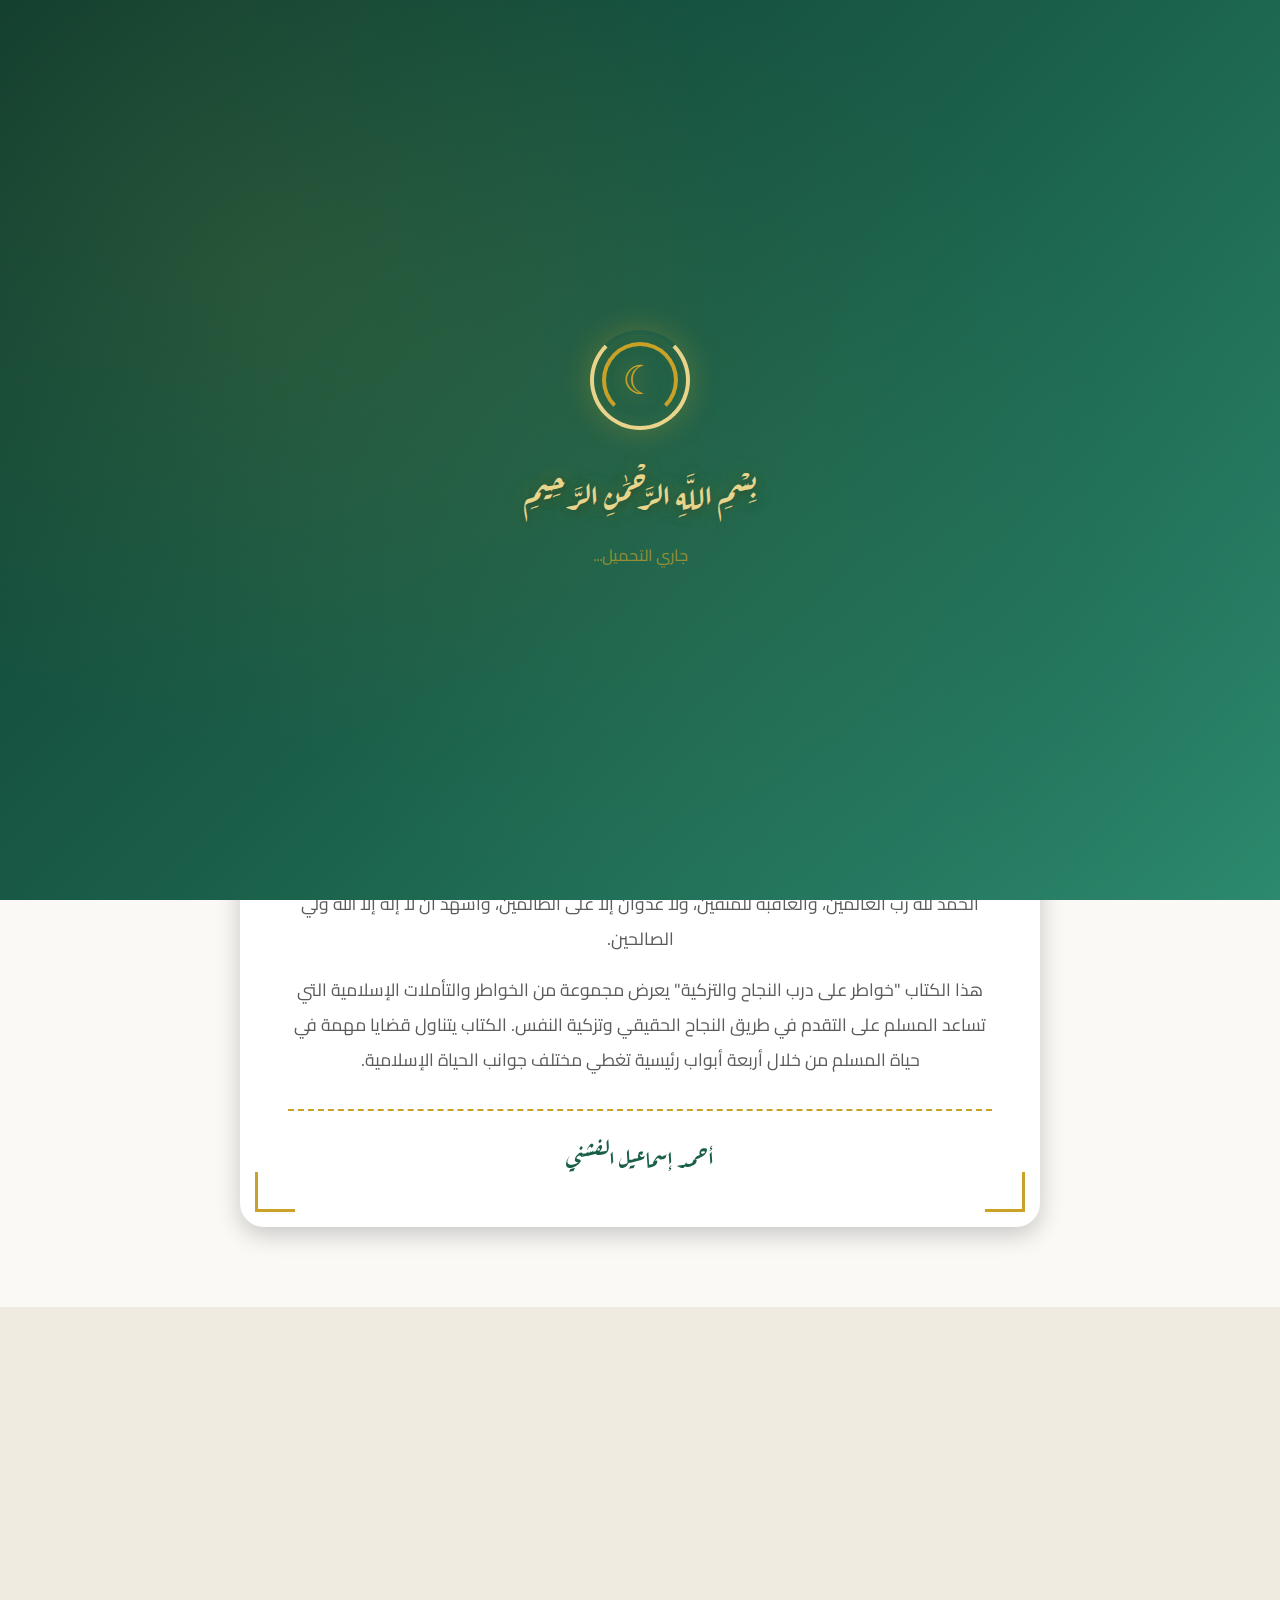
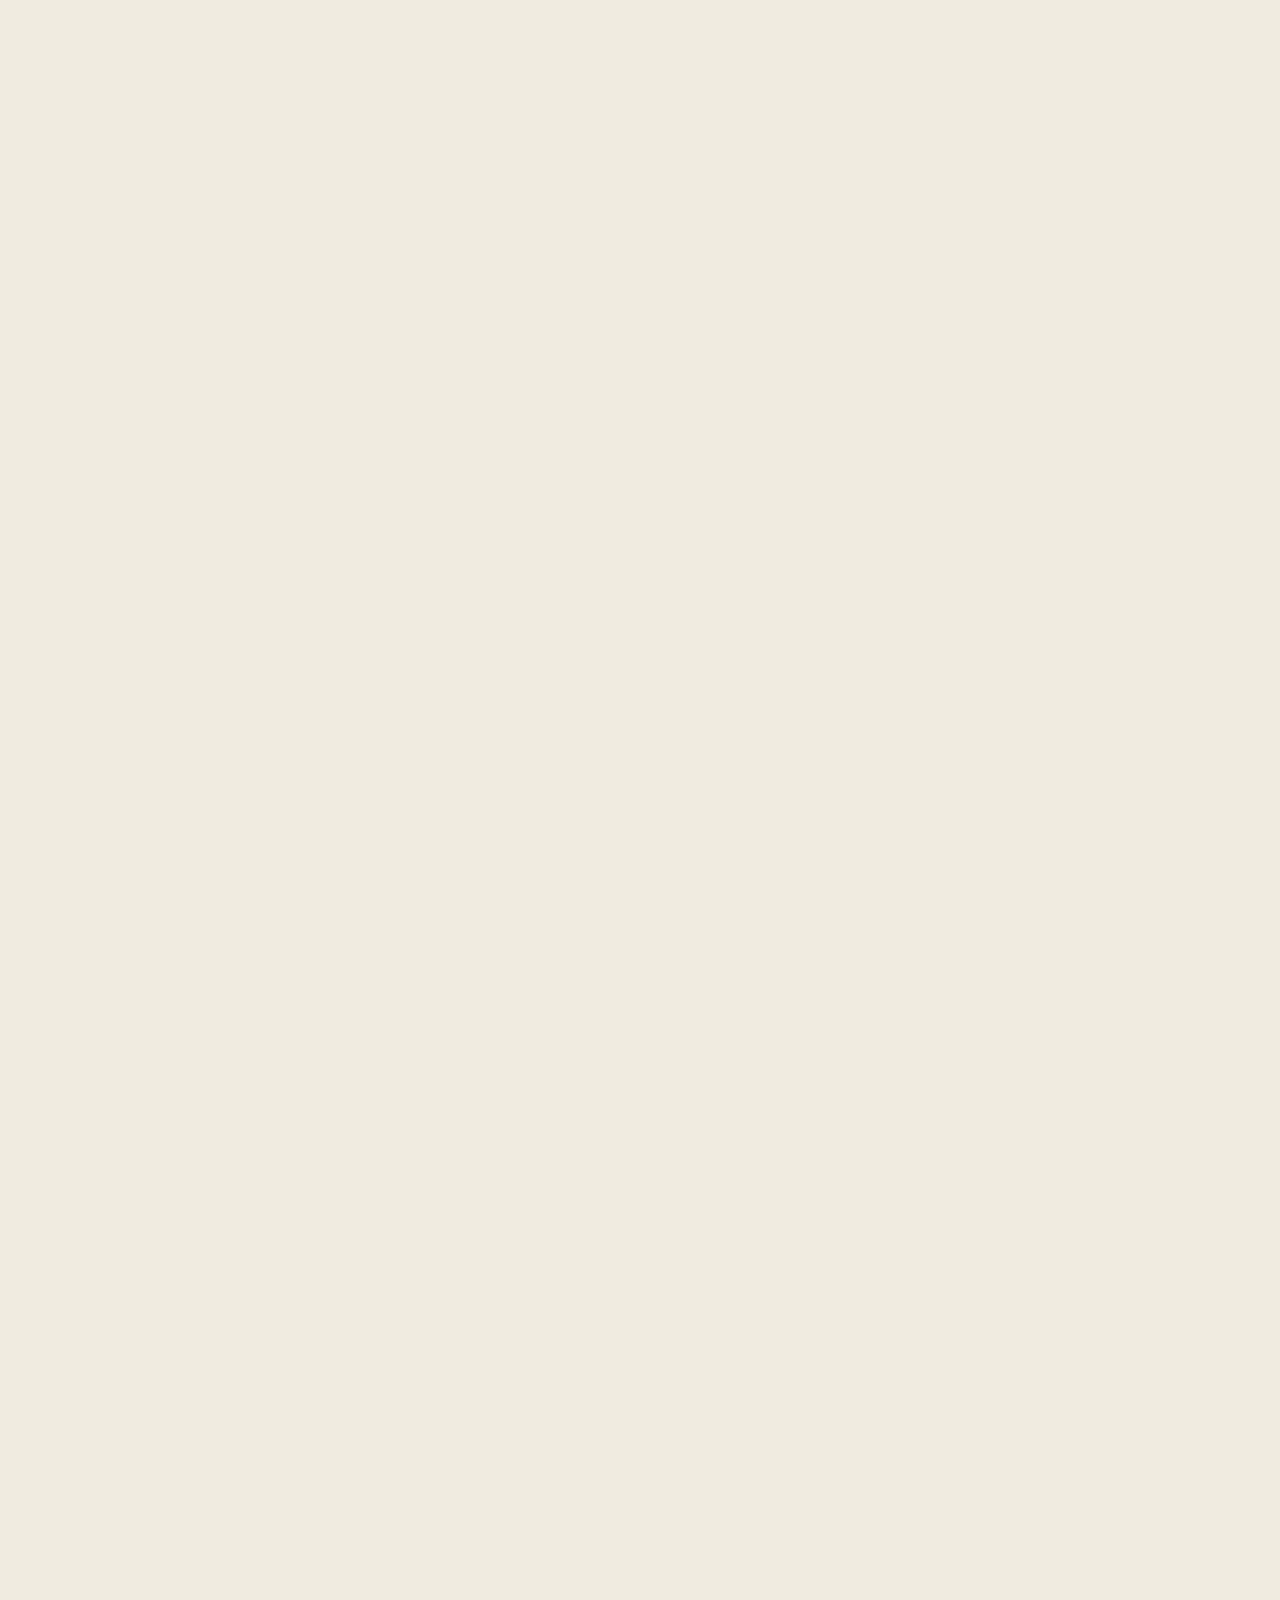
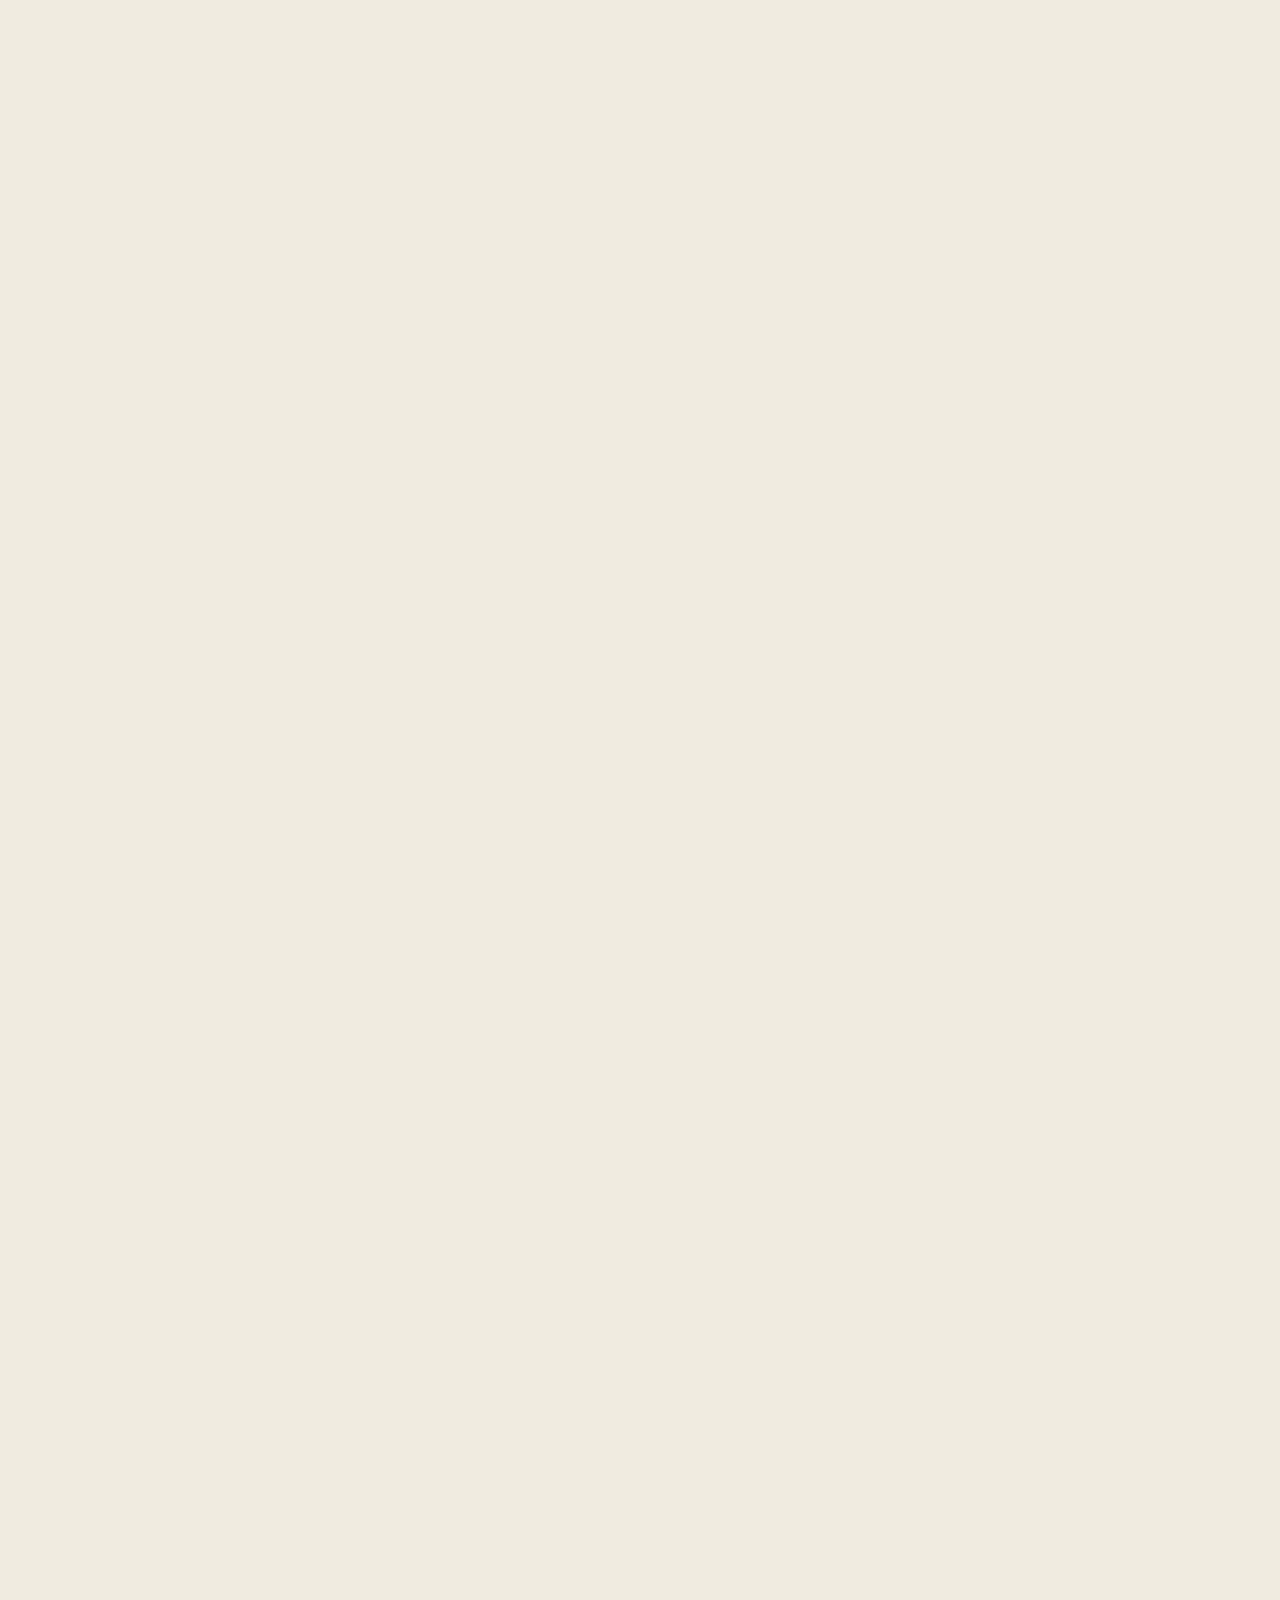
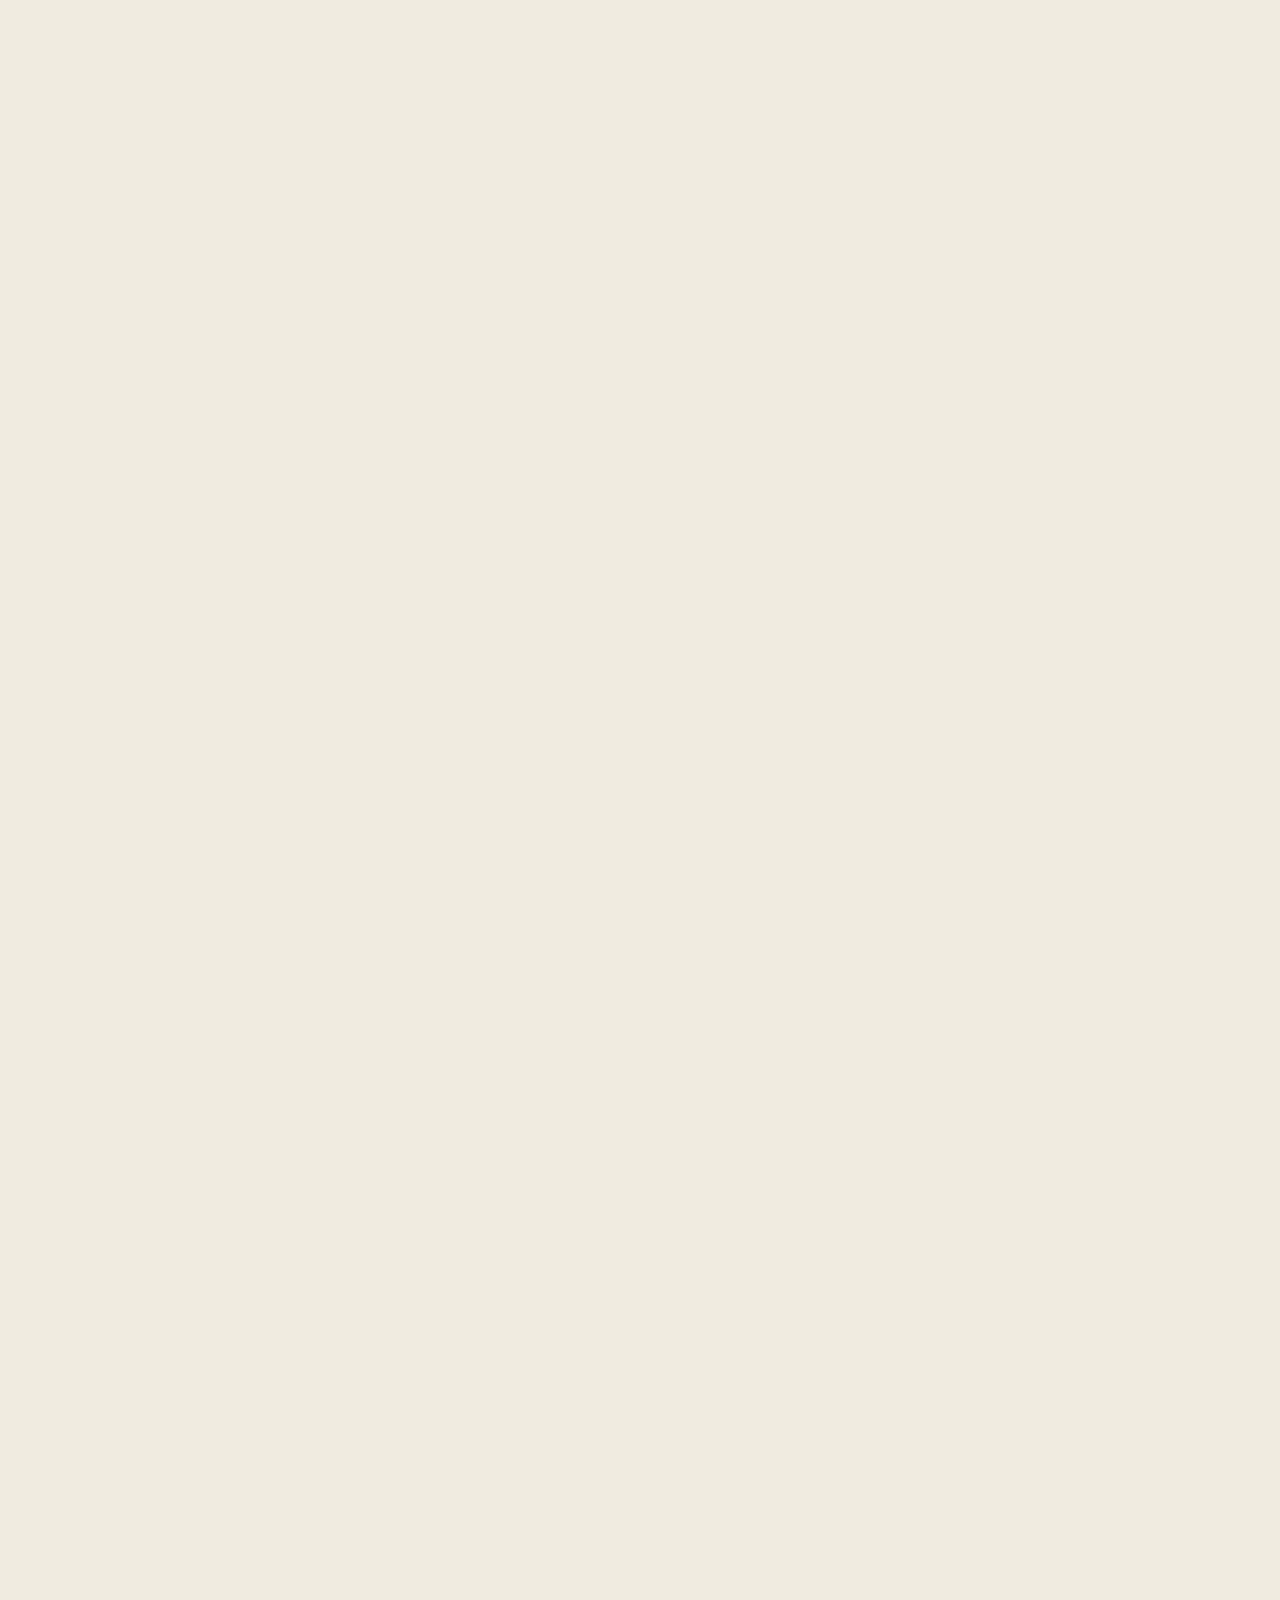
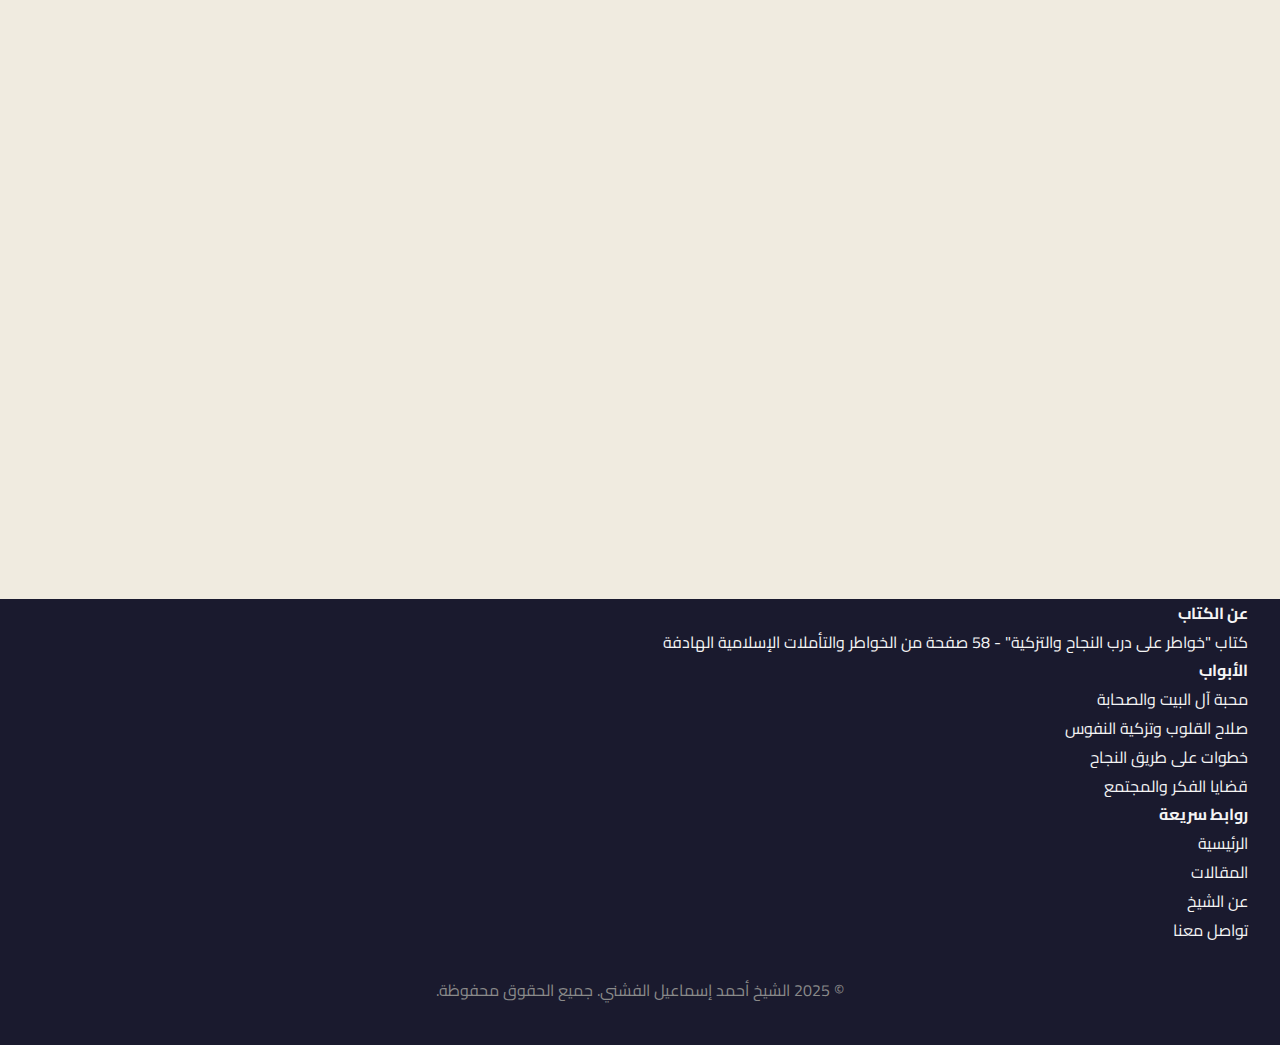
<file: khawater-complete.html>
<!DOCTYPE html>
<html lang="ar" dir="rtl">
<head>
    <meta charset="UTF-8">
    <meta name="viewport" content="width=device-width, initial-scale=1.0">
    <meta name="description" content="خواطر على درب النجاح والتزكية - الشيخ أحمد إسماعيل الفشني - 58 صفحة">
    <meta name="keywords" content="خواطر, تزكية النفس, النجاح, الشيخ أحمد الفشني">
    <title>خواطر على درب النجاح والتزكية | الشيخ أحمد إسماعيل الفشني</title>
    
    <!-- Google Fonts -->
    <link rel="preconnect" href="https://fonts.googleapis.com">
    <link rel="preconnect" href="https://fonts.gstatic.com" crossorigin>
    <link href="https://fonts.googleapis.com/css2?family=Amiri:ital,wght@0,400;0,700;1,400;1,700&family=Cairo:wght@300;400;500;600;700;800;900&family=Tajawal:wght@300;400;500;700;800;900&family=Aref+Ruqaa:wght@400;700&display=swap" rel="stylesheet">
    
    <!-- Font Awesome -->
    <link rel="stylesheet" href="https://cdnjs.cloudflare.com/ajax/libs/font-awesome/6.5.1/css/all.min.css">
    
    <!-- AOS Animation -->
    <link href="https://unpkg.com/aos@2.3.1/dist/aos.css" rel="stylesheet">
    
    <!-- Custom Styles -->
    <link rel="stylesheet" href="style.css">
    <link rel="stylesheet" href="animations.css">
    <link rel="stylesheet" href="khawater.css">
    
    <style>
        .chapter-section {
            background: linear-gradient(135deg, rgba(25, 103, 210, 0.05), rgba(76, 175, 80, 0.05));
            padding: 3rem 0;
            margin: 2rem 0;
            border-right: 5px solid var(--primary-color);
        }
        
        .chapter-header {
            display: flex;
            align-items: center;
            gap: 1rem;
            margin-bottom: 2rem;
        }
        
        .chapter-icon {
            width: 50px;
            height: 50px;
            background: var(--primary-color);
            border-radius: 50%;
            display: flex;
            align-items: center;
            justify-content: center;
            color: white;
            font-size: 1.5rem;
        }
        
        .chapter-title {
            font-size: 2rem;
            color: var(--primary-color);
            font-weight: bold;
            font-family: 'Aref Ruqaa', serif;
        }
        
        .article-content {
            background: white;
            padding: 2rem;
            border-radius: 10px;
            margin-bottom: 1.5rem;
            box-shadow: 0 2px 8px rgba(0, 0, 0, 0.1);
            line-height: 1.8;
        }
        
        .article-title {
            font-size: 1.3rem;
            color: var(--primary-color);
            margin-bottom: 1rem;
            font-weight: bold;
            border-bottom: 2px solid var(--primary-color);
            padding-bottom: 0.5rem;
        }
        
        .article-text {
            color: #333;
            text-align: justify;
        }
    </style>
</head>
<body>
    <!-- Preloader -->
    <div id="preloader">
        <div class="loader">
            <div class="islamic-pattern-loader"></div>
            <div class="bismillah-loader">بِسْمِ اللَّهِ الرَّحْمَٰنِ الرَّحِيمِ</div>
        </div>
    </div>

    <!-- Navigation -->
    <header id="header" class="scrolled">
        <nav class="navbar">
            <div class="nav-container">
                <a href="index.html" class="logo">
                    <div class="logo-icon">
                        <span class="moon-icon">☾</span>
                    </div>
                    <div class="logo-text">
                        <span class="logo-title">الشيخ أحمد الفشني</span>
                        <span class="logo-subtitle">إمام وخطيب</span>
                    </div>
                </a>

                <ul class="nav-menu">
                    <li class="nav-item"><a href="index.html" class="nav-link"><i class="fas fa-home"></i> الرئيسية</a></li>
                    <li class="nav-item"><a href="articles.html" class="nav-link"><i class="fas fa-book-open"></i> المقالات</a></li>
                    <li class="nav-item"><a href="videos.html" class="nav-link"><i class="fas fa-video"></i> الدروس والمحاضرات</a></li>
                    <li class="nav-item"><a href="khawater.html" class="nav-link active"><i class="fas fa-feather-alt"></i> الخواطر</a></li>
                    <li class="nav-item"><a href="about.html" class="nav-link"><i class="fas fa-user"></i> عن الشيخ</a></li>
                    <li class="nav-item"><a href="contact.html" class="nav-link"><i class="fas fa-envelope"></i> تواصل</a></li>
                </ul>

                <div class="hamburger">
                    <span class="bar"></span>
                    <span class="bar"></span>
                    <span class="bar"></span>
                </div>
            </div>
        </nav>
    </header>

    <!-- Page Header -->
    <section class="page-header">
        <div class="page-header-bg"></div>
        <div class="container">
            <div class="page-header-content" data-aos="fade-up">
                <div class="breadcrumb">
                    <a href="index.html">الرئيسية</a>
                    <i class="fas fa-chevron-left"></i>
                    <span>الخواطر</span>
                </div>
                <h1 class="page-title">
                    <span class="title-icon"><i class="fas fa-feather-alt"></i></span>
                    خَوَاطِرُ عَلَى دَرْبِ النَّجَاحِ وَالتَّزْكِيَةِ
                </h1>
                <p class="page-subtitle">58 صفحة من الخواطر والتأملات الإسلامية في طريق النجاح وتزكية النفس</p>
                <div class="page-meta">
                    <span><i class="fas fa-user"></i> الشيخ أحمد إسماعيل الفشني</span>
                    <span><i class="fas fa-book"></i> خواطر وتأملات</span>
                    <span><i class="fas fa-file-alt"></i> 58 صفحة</span>
                </div>
            </div>
        </div>
        <div class="page-header-wave">
            <svg viewBox="0 0 1440 120" preserveAspectRatio="none">
                <path d="M0,64 C480,150 960,-20 1440,64 L1440,120 L0,120 Z" fill="var(--bg-primary)"/>
            </svg>
        </div>
    </section>

    <!-- Book Introduction -->
    <section class="book-intro">
        <div class="container">
            <div class="intro-card" data-aos="fade-up">
                <div class="intro-decoration">
                    <div class="deco-corner deco-tl"></div>
                    <div class="deco-corner deco-tr"></div>
                    <div class="deco-corner deco-bl"></div>
                    <div class="deco-corner deco-br"></div>
                </div>
                <div class="intro-icon">
                    <i class="fas fa-book-open"></i>
                </div>
                <h2>مقدمة الكتاب</h2>
                <div class="bismillah-intro">بِسْمِ اللَّهِ الرَّحْمَٰنِ الرَّحِيمِ</div>
                <p class="intro-text">
                    الحمد لله رب العالمين، والعاقبة للمتقين، ولا عدوان إلا على الظالمين، وأشهد أن لا إله إلا الله ولي الصالحين.
                </p>
                <p class="intro-text">
                    هذا الكتاب "خواطر على درب النجاح والتزكية" يعرض مجموعة من الخواطر والتأملات الإسلامية 
                    التي تساعد المسلم على التقدم في طريق النجاح الحقيقي وتزكية النفس. الكتاب يتناول قضايا مهمة 
                    في حياة المسلم من خلال أربعة أبواب رئيسية تغطي مختلف جوانب الحياة الإسلامية.
                </p>
                <div class="author-signature">
                    <span>أحمد إسماعيل الفشني</span>
                </div>
            </div>
        </div>
    </section>

    <!-- Main Content -->
    <section class="khawater-main">
        <div class="container">

            <!-- CHAPTER 1: محبة آل البيت والصحابة -->
            <div class="chapter-section" data-aos="fade-up">
                <div class="chapter-header">
                    <div class="chapter-icon">
                        <i class="fas fa-heart"></i>
                    </div>
                    <h2 class="chapter-title">الباب الأول: في محبة آل البيت والصحابة</h2>
                </div>

                <!-- Article 1: محبة آل البيت -->
                <div class="article-content" data-aos="fade-up">
                    <h3 class="article-title">1. محبة آل البيت - فريضة قرآنية</h3>
                    <div class="article-text">
                        <p>قال تعالى: "قل لا أسألكم عليه أجرا إلا المودة في القربى". محبة آل البيت عليهم السلام فرض من فروض الله، 
                        وهي ليست مجرد عاطفة، بل هي عبادة يتقرب بها العبد إلى ربه. ولقد كان السلف الصالح يعرفون قدر هذه المحبة 
                        ويعملون على تربية أنفسهم عليها.</p>
                        
                        <p>قال الإمام الشافعي رحمه الله:<br/>
                        "يا آل بيت رسول الله حبكم ... فرض من الله في القرآن أنزله<br/>
                        كفاكم من عظيم الشأن أنكم ... من لم يصل عليكم لا صلاة له"</p>
                        
                        <p>إن حب آل البيت من محبة الرسول صلى الله عليه وسلم، ولا يكتمل إيماننا إلا بحبهم.</p>
                    </div>
                </div>

                <!-- Article 2: جيل الصحابة -->
                <div class="article-content" data-aos="fade-up">
                    <h3 class="article-title">2. جيل الصفوة: مكانة الصحابة الكرام</h3>
                    <div class="article-text">
                        <p>الحديث عن صحابة رسول الله صلى الله عليه وسلم ليس مجرد حدث تاريخي، بل هو حديث عن أصل الدين وأساس النقل. 
                        هم الجيل المؤسس الذي حمل لنا القرآن والسنة نقياً صافياً.</p>
                        
                        <p>قال الرسول صلى الله عليه وسلم: "خير الناس قرني، ثم الذين يلونهم، ثم الذين يلونهم". هذا يدل على تفضيل الصحابة 
                        واختيارهم لحمل الرسالة في أحلك الظروف.</p>
                        
                        <p>وقال صلى الله عليه وسلم: "لا تسبوا أصحابي، فلو أن أحدكم أنفق مثل أحد ذهباً ما بلغ مد أحدهم ولا نصيفه".</p>
                        
                        <p>محبتهم من محبة الرسول صلى الله عليه وسلم، وتوقيرهم من تعظيم الله تعالى.</p>
                    </div>
                </div>

                <!-- Article 3: زيارة المدينة المنورة -->
                <div class="article-content" data-aos="fade-up">
                    <h3 class="article-title">3. بجوار سيدنا رسول الله ﷺ</h3>
                    <div class="article-text">
                        <p>شعور لا يُعبّر عنه، شعور أن تطأ قدماك أرضاً طاهرة برّكها الله بأفضل خلقه ﷺ. إنها المدينة المنورة، 
                        ليست مجرد مكان على الخريطة، بل هي قطعة من الجنة، تنسم فيها عبق النبوة، وتلمس فيها آثار الخطوات الشريفة.</p>
                        
                        <p>إن حب زيارتها ليس مجرد عمل، بل هو تجسد لعمق المحبة وصدق الوفاء. فالقلوب الغافلة تحن إليها لتقف بجوار من كان رحمة للعالمين ﷺ.</p>
                        
                        <p>ومن أهم النصائح للزائر:
                        • حسن النية: اجعل نيتك صافية لله وحب رسوله ﷺ
                        • التعرّف على المكان: قبل الذهاب، اقرأ عن المدينة ومعالمها
                        • التمسك بالآداب: أخلص التوجه إلى مسجد رسول الله ﷺ وصل بأدب وتوقير
                        • استشعار المكان: حاول أن تتجول في الأماكن التاريخية بقلب خاشع</p>
                    </div>
                </div>

            </div>

            <!-- CHAPTER 2: صلاح القلوب وتزكية النفوس -->
            <div class="chapter-section" data-aos="fade-up">
                <div class="chapter-header">
                    <div class="chapter-icon">
                        <i class="fas fa-spa"></i>
                    </div>
                    <h2 class="chapter-title">الباب الثاني: صلاح القلوب وتزكية النفوس</h2>
                </div>

                <!-- Article 1: الحكمة والعلم -->
                <div class="article-content" data-aos="fade-up">
                    <h3 class="article-title">1. يؤتي الحكمة من يشاء</h3>
                    <div class="article-text">
                        <p>قال تعالى: "يؤتي الحكمة من يشاء ۚ ومن يؤت الحكمة فقد أوتي خيراً كثيراً".</p>
                        
                        <p>كثيراً ما يسعى الناس لجمع المال، وينافسون على تحصيل العلوم والمعارف، لكن قليل من يقف عند باب الله سائلاً "الحكمة". 
                        تلك الجوهرة اليتيمة التي من حازها فقد حاز الدنيا والآخرة.</p>
                        
                        <p>الحكمة ليست كثرة الرواية، وليس حفظ المتون، وليس فصاحة اللسان فحسب. الحكمة - كما عرّفها أهل الصيقة - هي: 
                        "وضع الشيء في موضعه". أن تضع الحق في موضعه، والعدل في موضعه، والرحمة في موضعها.</p>
                        
                        <p>المال بلا حكمة نقمة، والعلم بلا حكمة طغيان، والقوة بلا حكمة ظلم. فالحكمة هي "ضابط النعم".</p>
                    </div>
                </div>

                <!-- Article 2: صلاح الآباء -->
                <div class="article-content" data-aos="fade-up">
                    <h3 class="article-title">2. وكان أبوهما صالحاً</h3>
                    <div class="article-text">
                        <p>قال تعالى: "وأما الجدار فكان لغلامين يتيمين في المدينة وكان تحته كنز لهما وكان أبوهما صالحاً". 
                        الآية الكريمة تعلمنا أن صلاح الأب لا ينحصر أثره على شخصه فقط، بل يمتد لينشمل ذريته وأحفاده من بعده.</p>
                        
                        <p>إن الأبوة الصالحة ليست مجرد وراثة للمال، بل هي وراثة للخلق والقيم. فكم من آباء تركوا ثروات طائلة لأبنائهم، 
                        لكنهم أهملوا تربيتهم على الصلاح والتقوى، فأضاع الأبناء المال وأهلكوا أنفسهم.</p>
                        
                        <p>وكم من آباء تركوا للأبناء القليل من المال، لكنهم غرسوا فيهم حب الله وتقواه، فباركَ الله لهم في القليل 
                        وحفظ عليهم دينهم ودنياهم. لذلك كان من المهم على كل أب أن يسعى:</p>
                        
                        <p>• تقوى الله: فصلاحنا هو سبب بركة الله على حياتنا وحياة أبنائنا
                        • حسن التربية: فليس كل صلاح يكون بدون عمل
                        • القدوة الحسنة: فالأب هو أول معلم في حياة أبنائه، وأفعاله هي التي يتعلمون منها أكثر من أقواله
                        
                        إن صلاح الآباء ليس مجرد عادة، بل هو استثمار في المستقبل.</p>
                    </div>
                </div>

                <!-- Article 3: صلاح الأعمال -->
                <div class="article-content" data-aos="fade-up">
                    <h3 class="article-title">3. الأعمال الصالحة وأثرها</h3>
                    <div class="article-text">
                        <p>لا يكفي أن نعمل، بل يجب أن نتأكد من صلاح عملنا. العمل الصالح هو الذي:</p>
                        
                        <p>• يكون خالصاً لله تعالى، لا نقصد به الرياء أو السمعة
                        • يكون موافقاً لسنة الرسول صلى الله عليه وسلم
                        • يكون نافعاً للآخرين، يترك أثراً طيباً في المجتمع
                        • يساهم في نشر التوحيد والدعوة إلى الله</p>
                        
                        <p>قال صلى الله عليه وسلم: "إن الله تعالى لا ينظر إلى أجسادكم ولا إلى صوركم ولكن ينظر إلى قلوبكم وأعمالكم".</p>
                        
                        <p>فليحرص المسلم على أن يجعل أعماله كلها صالحة، مخلصة لله تعالى، وليعلم أن كل عمل صالح يترك أثراً في الدنيا والآخرة.</p>
                    </div>
                </div>

            </div>

            <!-- CHAPTER 3: خطوات على طريق النجاح -->
            <div class="chapter-section" data-aos="fade-up" id="chapter3">
                <div class="chapter-header">
                    <div class="chapter-icon">
                        <i class="fas fa-ladder"></i>
                    </div>
                    <h2 class="chapter-title">الباب الثالث: خطوات على طريق النجاح</h2>
                </div>

                <!-- Article 1: التخطيط والصبر -->
                <div class="article-content" data-aos="fade-up">
                    <h3 class="article-title">1. التخطيط الجيد والصبر والمثابرة</h3>
                    <div class="article-text">
                        <p>من أهم خطوات النجاح: التخطيط الجيد وتحديد الأهداف. لننظر إلى حادثة الهجرة النبوية المباركة؛ 
                        فمن تأمل دقة التخطيط فيها، ودقة الأخذ بالأسباب من ابتدائها إلى انتهائها، يدرك أن التخطيط المسدد بالوحي 
                        كان من أعظم أهدافه ﷺ.</p>
                        
                        <p>من مظاهر هذا التخطيط:
                        • اختيار الرفيق الجيد: جاء ﷺ إلى بيت سيدنا أبي بكر الصديق وقت الظهيرة (وقت شديد الحر)
                        • السرية التامة: أمر أبا بكر أن يخرج من عنده
                        • اختيار الطريق والدليل: اختار طريقاً غير مألوفة واستعان بخبير
                        </p>
                        
                        <p>فالصبر والمثابرة لا غنى عنها. روي عن خباب بن الأرت أنهم اشتكوا للنبي ﷺ وهو متوسد برده في ظل الكعبة، 
                        فقال: "قد كان من قبلكم يؤخذ الرجل فيحفر له في الأرض... والله ليتمن الله هذا الأمر... ولكنكم تستعجلون".</p>
                        
                        <p>الصبر والمثابرة صفتان أساسيتان لتحقيق النجاح.</p>
                    </div>
                </div>

                <!-- Article 2: إدارة الوقت -->
                <div class="article-content" data-aos="fade-up">
                    <h3 class="article-title">2. إدارة الوقت وحفظه</h3>
                    <div class="article-text">
                        <p>قال تعالى: "لَنْ تَزُولَ قَدَمَا عَبْدٍ يَوْمَ الْقِيَامَةِ حَتَّىٰ يُسْأَلَ عَنْ أَرْبَعٍ: 
                        عَنْ عُمُرِهِ فِيمَ أَفْنَاهُ؟ وَعَنْ شَبَابِهِ فِيمَ أَبْلَاهُ؟ وَعَنْ مَالِهِ مِنْ أَيْنَ اكْتَسَبَهُ وَفِيمَ أَنْفَقَهُ؟ 
                        وَعَنْ عِلْمِهِ مَاذَا عَمِلَ فِيهِ".</p>
                        
                        <p>أقسم الله تعالى بالوقت في مطلع عدة سور: "وَالْفَجْرِ"، "وَاللَّيْلِ"، "وَالضُّحَىٰ"، "وَالْعَصْرِ"، وغيرها. 
                        ومعروف أن الله إذا أقسم بشيء دل ذلك على أهميته وعظمته وجليل منفعته للعباد.</p>
                        
                        <p>السلف الصالح رضوان الله عليهم أجمعين استغلوا أوقاتهم أعظم استغلال. فخرجت لنا نماذج مشرفة ومشرقة من هؤلاء الأعلام.</p>
                        
                        <p>عوامل مهمة لحفظ أوقاتنا:
                        • أولاً: محاسبة النفس على الوقت المسؤول عنه
                        • ثانياً: معرفة حال السلف مع الوقت
                        • ثالثاً: تنويع ما يُستغل به الوقت
                        • رابعاً: تجنب السرقة والتسكع والملل
                        </p>
                    </div>
                </div>

                <!-- Article 3: التفاؤل والأمل -->
                <div class="article-content" data-aos="fade-up">
                    <h3 class="article-title">3. التفاؤل والأمل</h3>
                    <div class="article-text">
                        <p>جاء الإسلام بدين الرحمة والتفاؤل، ونهى عن اليأس والقنوط، ورط قلوب المؤمنين دائماً بالرجاء في الله وحسن الظن به.</p>
                        
                        <p>قال تعالى: "إِنَّهُ لَا يَيْأَسُ مِنْ رَوْحِ اللَّهِ إِلَّا الْقَوْمُ الْكَافِرُونَ" (يوسف: 87).</p>
                        
                        <p>الآيات القرآنية والأحاديث النبوية كلها تحث المسلم على التفاؤل، وتزرع في قلبه الأمل مهما اشتدت عليه الظروف. 
                        قال رسول الله ﷺ: "تفاؤلوا بالخير تجدوه".</p>
                        
                        <p>أهمية التفاؤل والأمل:
                        • إن الأمل هو وقود الحياة، والسعادة تتحرك به
                        • الأمل والتفاؤل من أعظم أسباب النجاح والفلاح
                        • المتفائل يرى في كل محنة منحة، وفي كل ابتلاء بلاء للرجاء والفرج
                        </p>
                        
                        <p>نماذج من السلف الصالح في التفاؤل: عبد الله بن مسعود كان يقول "الهلاك في اثنتين: القنوط والعُجب". 
                        الإمام أحمد بن حنبل حين جلد بالسياط كان يقول لتلاميذه "بيننا وبين القوم الجنائز" أي أن الأيام ستكشف الحق.</p>
                    </div>
                </div>

                <!-- Article 4: القدوة الحسنة -->
                <div class="article-content" data-aos="fade-up">
                    <h3 class="article-title">4. القدوة الحسنة</h3>
                    <div class="article-text">
                        <p>قال تعالى: "لَقَدْ كَانَ لَكُمْ فِي رَسُولِ اللَّهِ أُسْوَةٌ حَسَنَةٌ لِمَنْ كَانَ يَرْجُو اللَّهَ وَالْيَوْمَ الْآخِرَ" (الأحزاب: 21).</p>
                        
                        <p>لكل واحد منا قدوة يسير خلفها ويقتدي بخطواتها حتى يصل إلى أهدافه. سيدنا رسول الله ﷺ هو الأسوة الحسنة 
                        والقدوة الكاملة في كل شيء، وهو أفضل معلم وأعظم قدوة في تاريخ البشرية كلها.</p>
                        
                        <p>أهمية القدوة في القرآن الكريم:
                        • إبراهيم عليه السلام في التوحيد والبراء من الشرك
                        • الأنبياء والمرسلين في الصبر والثبات على الحق
                        • أهل الإيمان في مواقف الشدة والابتلاء
                        </p>
                        
                        <p>القدوة الحسنة ليست مجرد تقليد أعمى، بل هي اقتداء بالصفات الحميدة والأفعال الصالحة التي يتحلى بها الأفراد المتمكنون، 
                        سواء كانوا من الصالحين أو من أهل العلم أو من ذوي الأخلاق الفاضلة.</p>
                        
                        <p>القدوة الحسنة تلهم الأجيال وتدفعهم نحو التقدم والرقي، وتساهم في بناء مجتمع سليم ومتماسك.</p>
                    </div>
                </div>

            </div>

            <!-- CHAPTER 4: قضايا الفكر والمجتمع -->
            <div class="chapter-section" data-aos="fade-up" id="chapter4">
                <div class="chapter-header">
                    <div class="chapter-icon">
                        <i class="fas fa-brain"></i>
                    </div>
                    <h2 class="chapter-title">الباب الرابع: قضايا الفكر والمجتمع</h2>
                </div>

                <!-- Article 1: دولة التلاوة -->
                <div class="article-content" data-aos="fade-up">
                    <h3 class="article-title">1. دولة التلاوة - إحياء لمكانة أهل القرآن</h3>
                    <div class="article-text">
                        <p>الحمد لله الذي أنزل الكتاب نوراً وهدى، وجعله ربيعاً لقلوب أهل التقى.</p>
                        
                        <p>لقد كانت رعاية أهل القرآن وتقديمهم دأب الصالحين في كل زمان، لأنهم علموا أن في إكرامهم إكراماً لكتاب الله.</p>
                        
                        <p>يقول سيدنا رسول الله ﷺ: "خيركم من تعلم القرآن وعلمه" (رواه البخاري).
                        ويقول ﷺ: "إن لله أهلاً من الناس" قالوا يا رسول الله من هم؟ قال: "هم أهل القرآن، أهل الله وخاصته" (رواه ابن ماجه).</p>
                        
                        <p>في عهد النبوة: كان سيدنا رسول الله ﷺ يقدم أهل القرآن في كل شيء؛ في الإمامة في الصلاة، وحتى في القيادة.</p>
                        
                        <p>في عهد الخلفاء: كان عمر بن الخطاب رضي الله عنه يجعل القراء أهل مجلسه ومشورته.</p>
                        
                        <p>برنامج "دولة التلاوة" ليس مجرد مسابقة، بل هو إحياء للإرث العظيم، وخدمة جليلة لكتاب الله.</p>
                    </div>
                </div>

                <!-- Article 2: جلال الكلمة وآداب القارئ -->
                <div class="article-content" data-aos="fade-up">
                    <h3 class="article-title">2. جلال الكلمة وآداب القارئ</h3>
                    <div class="article-text">
                        <p>القرآن الكريم ليس كسائر الكتب. إنه كلام الله، وهو الصفة التي خاطب بها رب العزة عباده.</p>
                        
                        <p>قال تعالى: "وَرَتِّلِ الْقُرْآنَ تَرْتِيلًا".</p>
                        
                        <p>تلاوة القرآن عبادة جليلة، والاستماع والتدبر عبادة في ذاته. قال تعالى: 
                        "وَإِذَا قُرِئَ الْقُرْآنُ فَاسْتَمِعُوا لَهُ وَأَنصِتُوا لَعَلَّكُمْ تُرْحَمُونَ".</p>
                        
                        <p>آداب القارئ:
                        • حسن القراءة والتجويد الصحيح
                        • الخشوع والتدبر أثناء التلاوة
                        • الاستشعار بمعاني الآيات
                        • عدم الاستعجال في القراءة
                        • الصوت الحزين الخاشع المتأثر
                        </p>
                    </div>
                </div>

                <!-- Article 3: علماء المجتمع ودورهم -->
                <div class="article-content" data-aos="fade-up">
                    <h3 class="article-title">3. دور العلماء في المجتمع</h3>
                    <div class="article-text">
                        <p>قال تعالى: "إِنَّمَا يَخْشَى اللَّهَ مِنْ عِبَادِهِ الْعُلَمَاءُ" (فاطر: 28).</p>
                        
                        <p>العلماء هم ورثة الأنبياء، وهم الذين يحملون رسالة الهداية للأمة. دورهم عظيم وخطير:
                        • تعليم الناس دينهم والعلم الشرعي
                        • إرشاد الأمة والدعوة إلى الله بحكمة وموعظة حسنة
                        • الأمر بالمعروف والنهي عن المنكر
                        • حفظ التراث الإسلامي وتنقيته
                        • معالجة قضايا المجتمع بفقه إسلامي سليم
                        </p>
                        
                        <p>العلماء الربانيون هم من يجمعون بين العلم والعمل، بين التعليم والتربية.</p>
                    </div>
                </div>

                <!-- Article 4: الحوار والتعايش السلمي -->
                <div class="article-content" data-aos="fade-up">
                    <h3 class="article-title">4. الحوار والتعايش السلمي في المجتمع</h3>
                    <div class="article-text">
                        <p>الإسلام دين الحوار والحكمة. أمرنا الله أن ندعو بحكمة وموعظة حسنة، وأن نجادل بالتي هي أحسن.</p>
                        
                        <p>قال تعالى: "ادْعُ إِلَى سَبِيلِ رَبِّكَ بِالْحِكْمَةِ وَالْمَوْعِظَةِ الْحَسَنَةِ وَجَادِلْهُم بِالَّتِي هِيَ أَحْسَنُ" (النحل: 125).</p>
                        
                        <p>مبادئ الحوار الإسلامي:
                        • الاحترام والتقدير المتبادل
                        • البحث عن المشتركات لا عن الخلافات
                        • الهدف من الحوار نشر الحق وليس الانتصار الشخصي
                        • تقبل الرأي الآخر والرد عليه بأسلوب حضاري
                        </p>
                    </div>
                </div>

            </div>

            <!-- Conclusion Section -->
            <div class="article-content" style="background: linear-gradient(135deg, rgba(25, 103, 210, 0.1), rgba(76, 175, 80, 0.1)); margin: 3rem 0;" data-aos="fade-up">
                <h3 class="article-title">خاتمة الكتاب</h3>
                <div class="article-text">
                    <p style="font-size: 1.1rem; line-height: 2;">
                        هذه رحلة في كتاب "خواطر على درب النجاح والتزكية" - 58 صفحة من الخواطر والتأملات التي تهدف 
                        إلى إرشاد المسلم إلى طريق النجاح الحقيقي وتزكية نفسه.
                    </p>
                    <p style="font-size: 1.1rem; line-height: 2; text-align: center; margin-top: 2rem; color: var(--primary-color); font-weight: bold;">
                        والحمد لله رب العالمين، وصلى الله وسلم على سيدنا محمد وآله وصحبه أجمعين.
                    </p>
                </div>
            </div>

        </div>
    </section>

    <!-- Footer -->
    <footer class="footer">
        <div class="container">
            <div class="footer-content">
                <div class="footer-section">
                    <h4>عن الكتاب</h4>
                    <p>كتاب "خواطر على درب النجاح والتزكية" - 58 صفحة من الخواطر والتأملات الإسلامية الهادفة</p>
                </div>
                <div class="footer-section">
                    <h4>الأبواب</h4>
                    <ul>
                        <li><a href="#chapter1">محبة آل البيت والصحابة</a></li>
                        <li><a href="#chapter2">صلاح القلوب وتزكية النفوس</a></li>
                        <li><a href="#chapter3">خطوات على طريق النجاح</a></li>
                        <li><a href="#chapter4">قضايا الفكر والمجتمع</a></li>
                    </ul>
                </div>
                <div class="footer-section">
                    <h4>روابط سريعة</h4>
                    <ul>
                        <li><a href="index.html">الرئيسية</a></li>
                        <li><a href="articles.html">المقالات</a></li>
                        <li><a href="about.html">عن الشيخ</a></li>
                        <li><a href="contact.html">تواصل معنا</a></li>
                    </ul>
                </div>
            </div>
            <div class="footer-bottom">
                <p>&copy; 2025 الشيخ أحمد إسماعيل الفشني. جميع الحقوق محفوظة.</p>
            </div>
        </div>
    </footer>

    <!-- Scripts -->
    <script src="https://unpkg.com/aos@2.3.1/dist/aos.js"></script>
    <script src="main.js"></script>
</body>
</html>
</file>
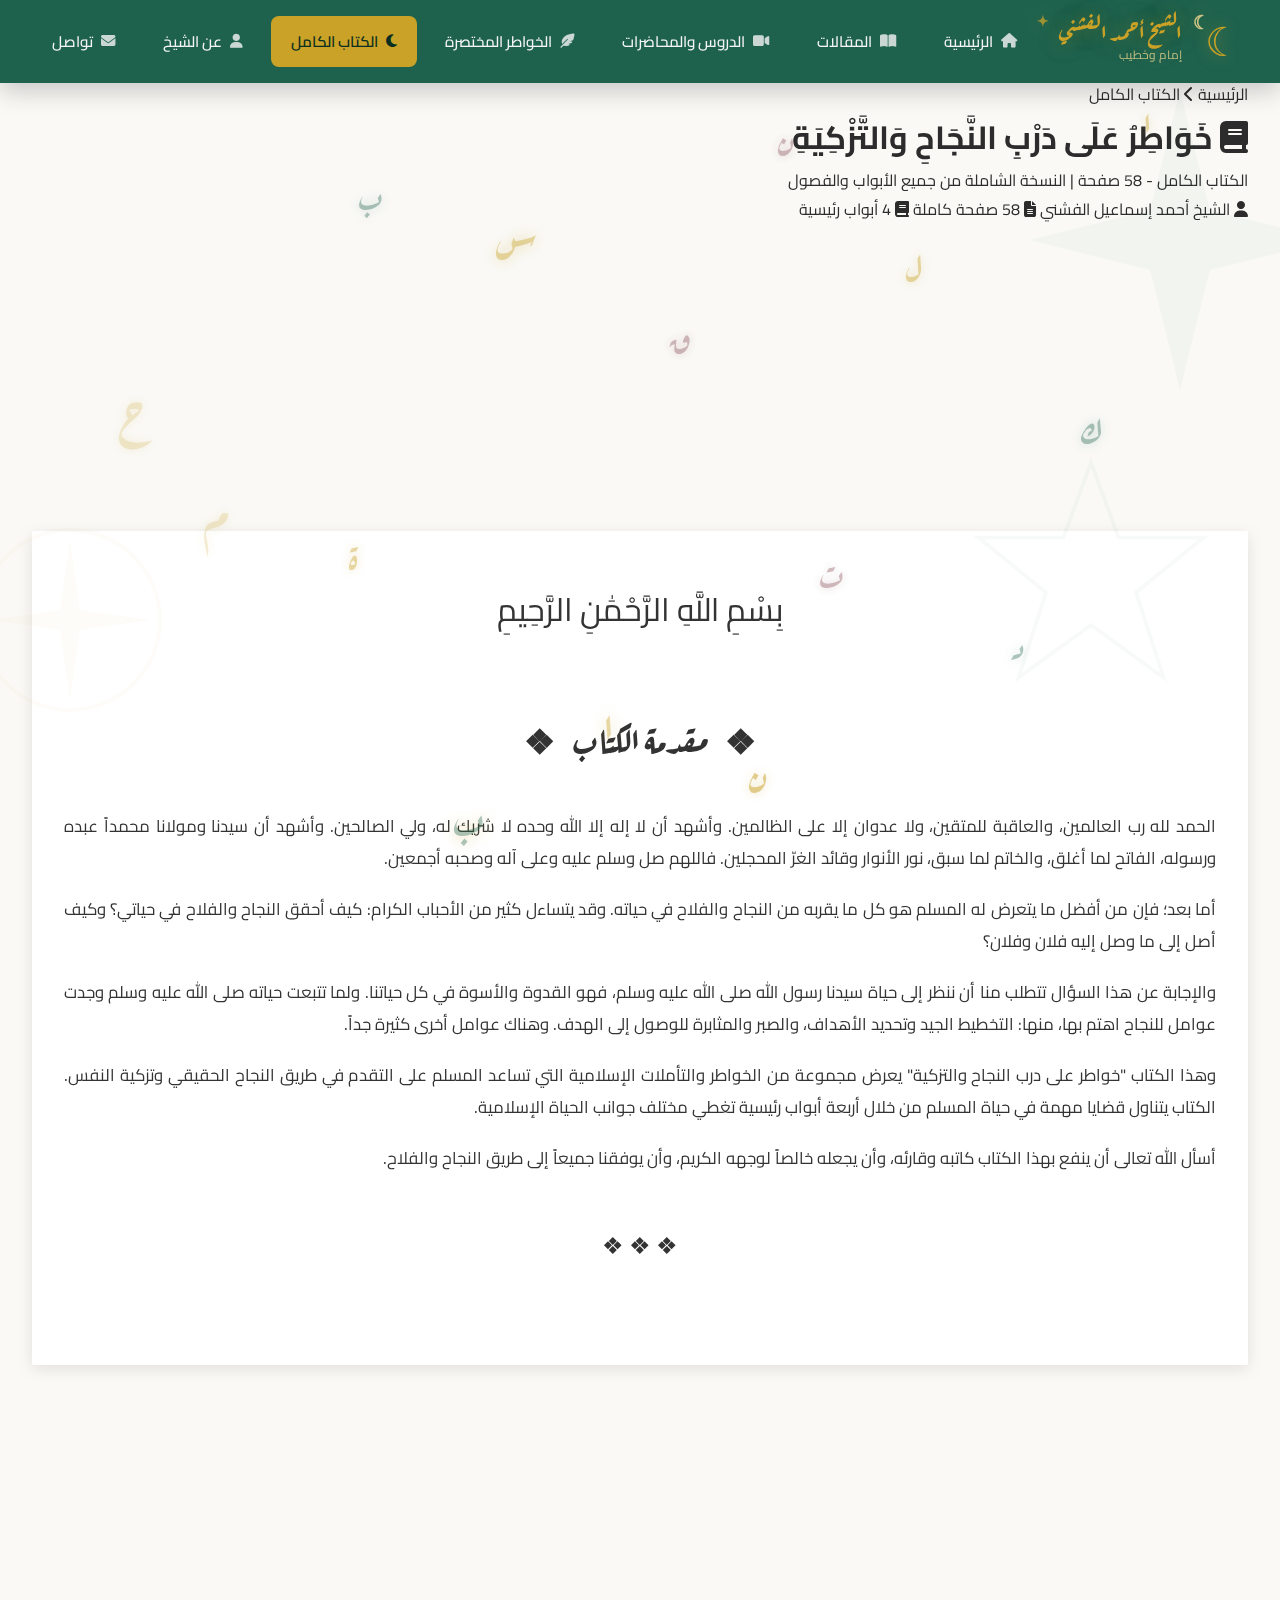
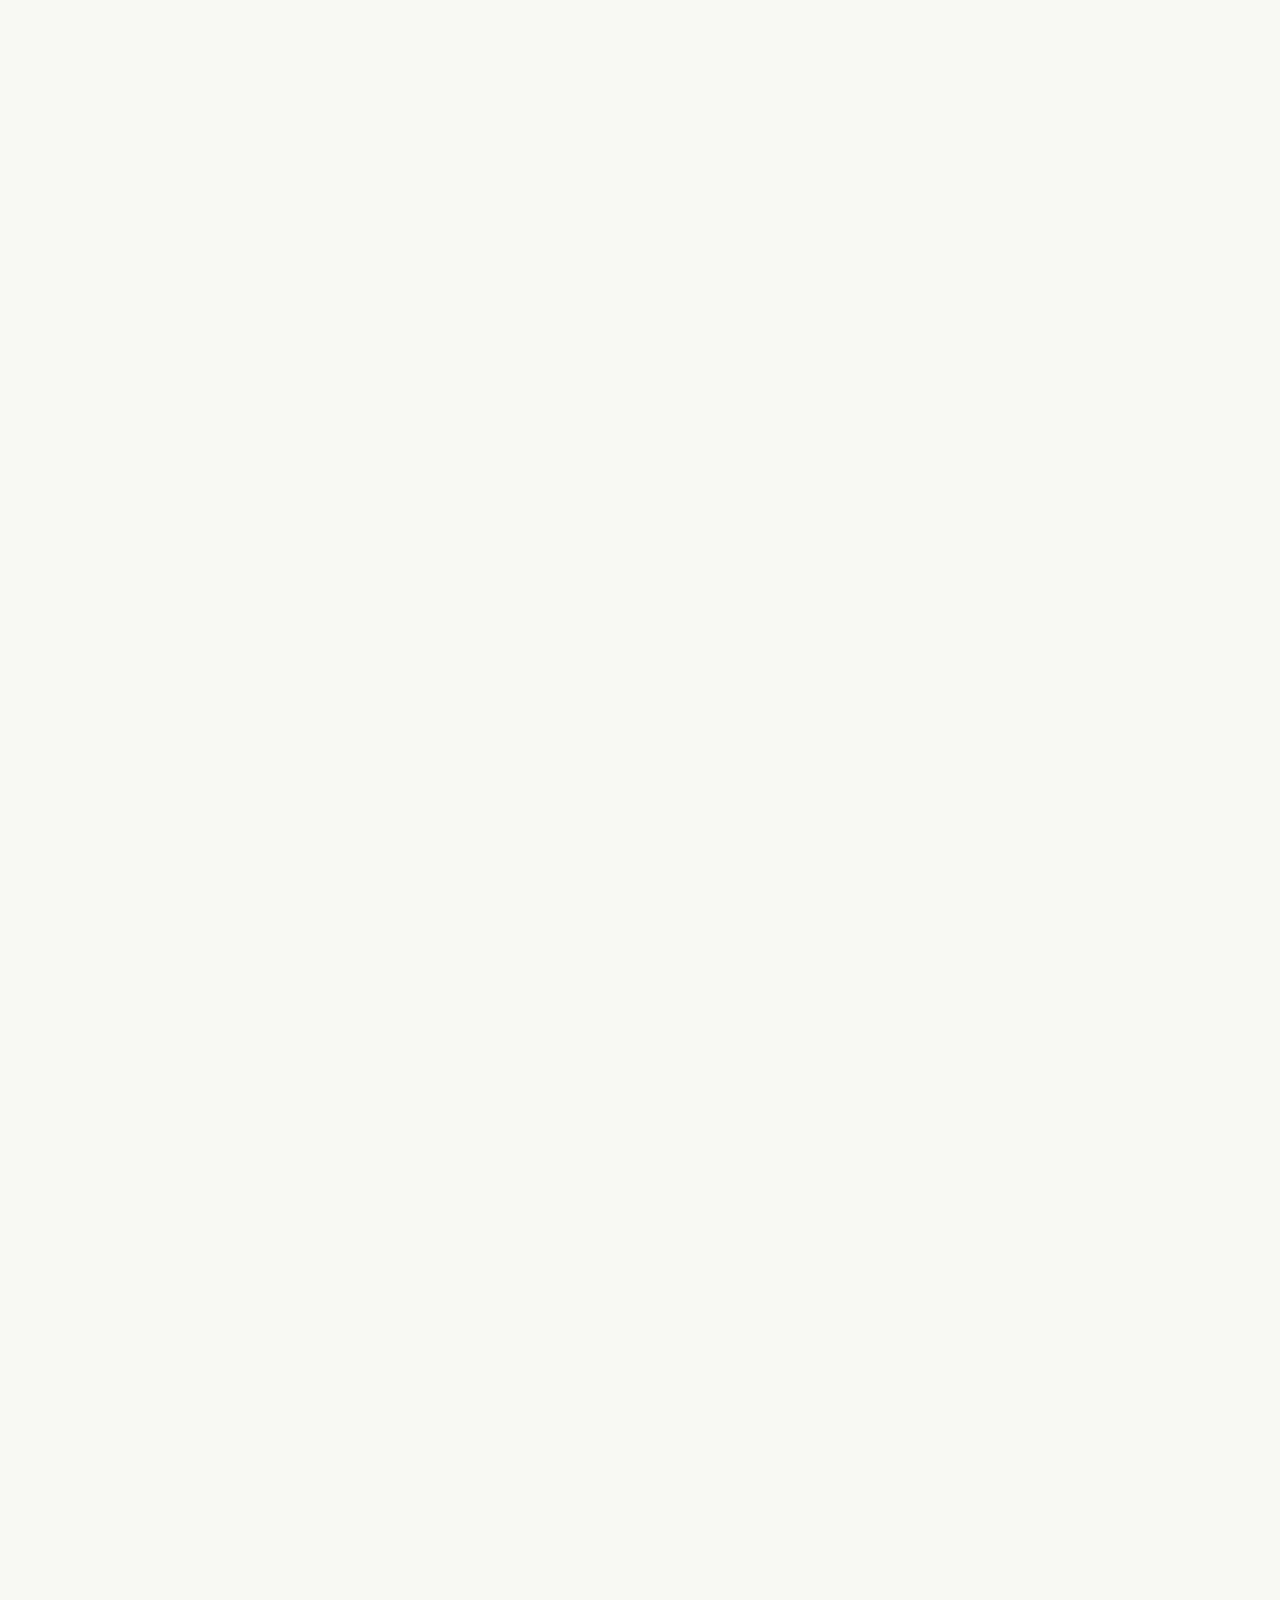
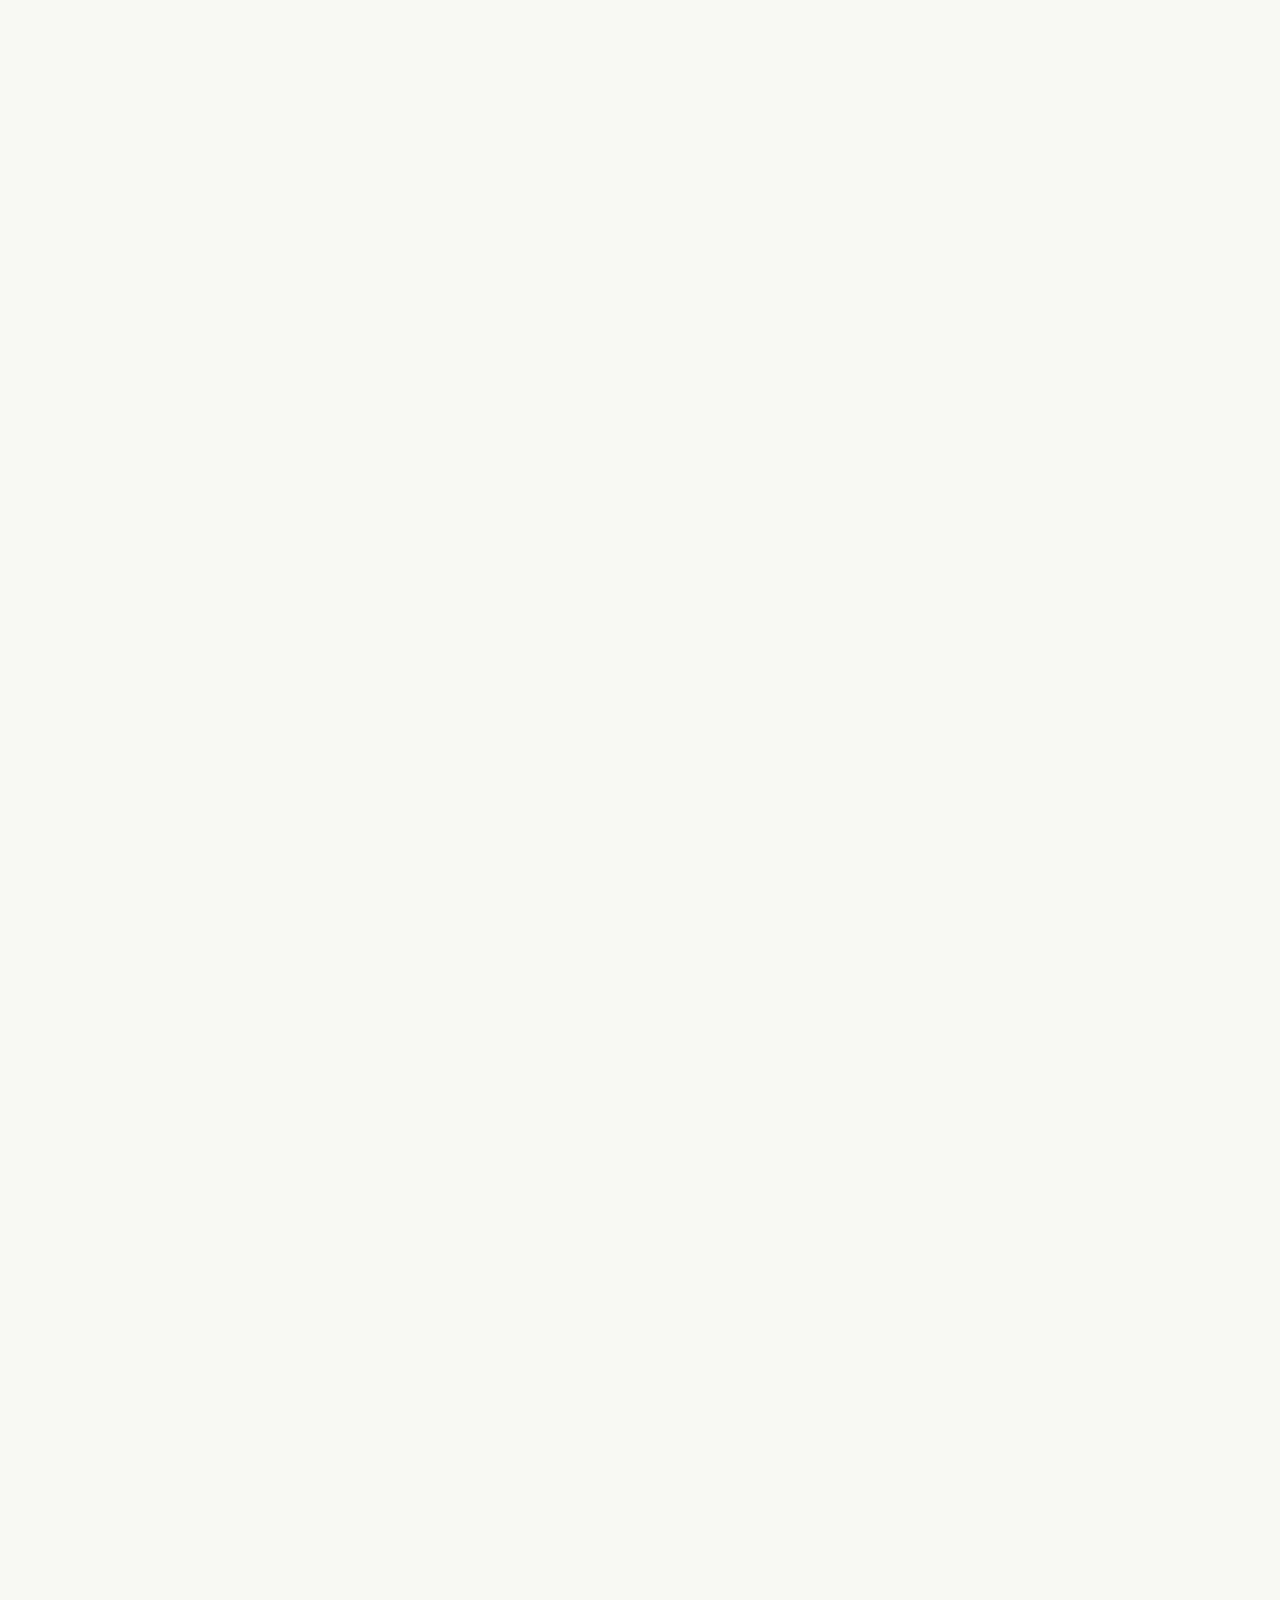
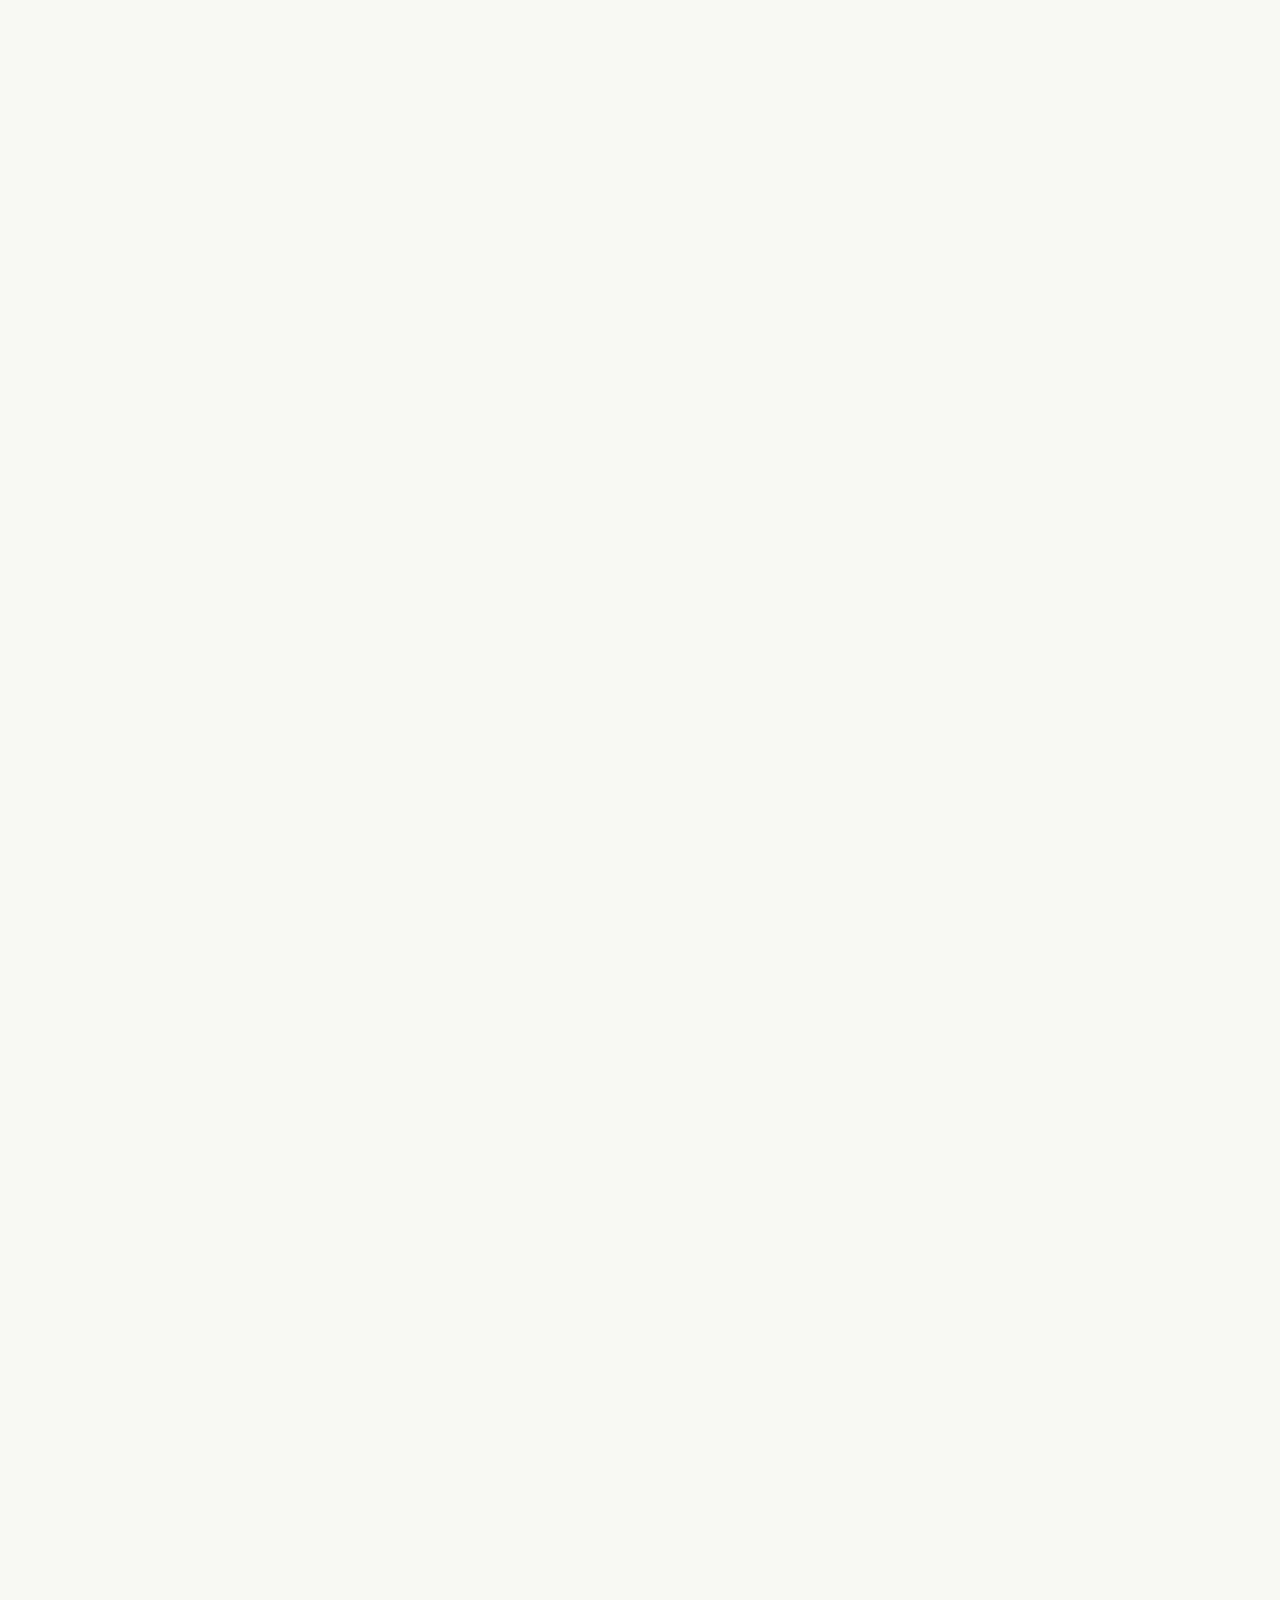
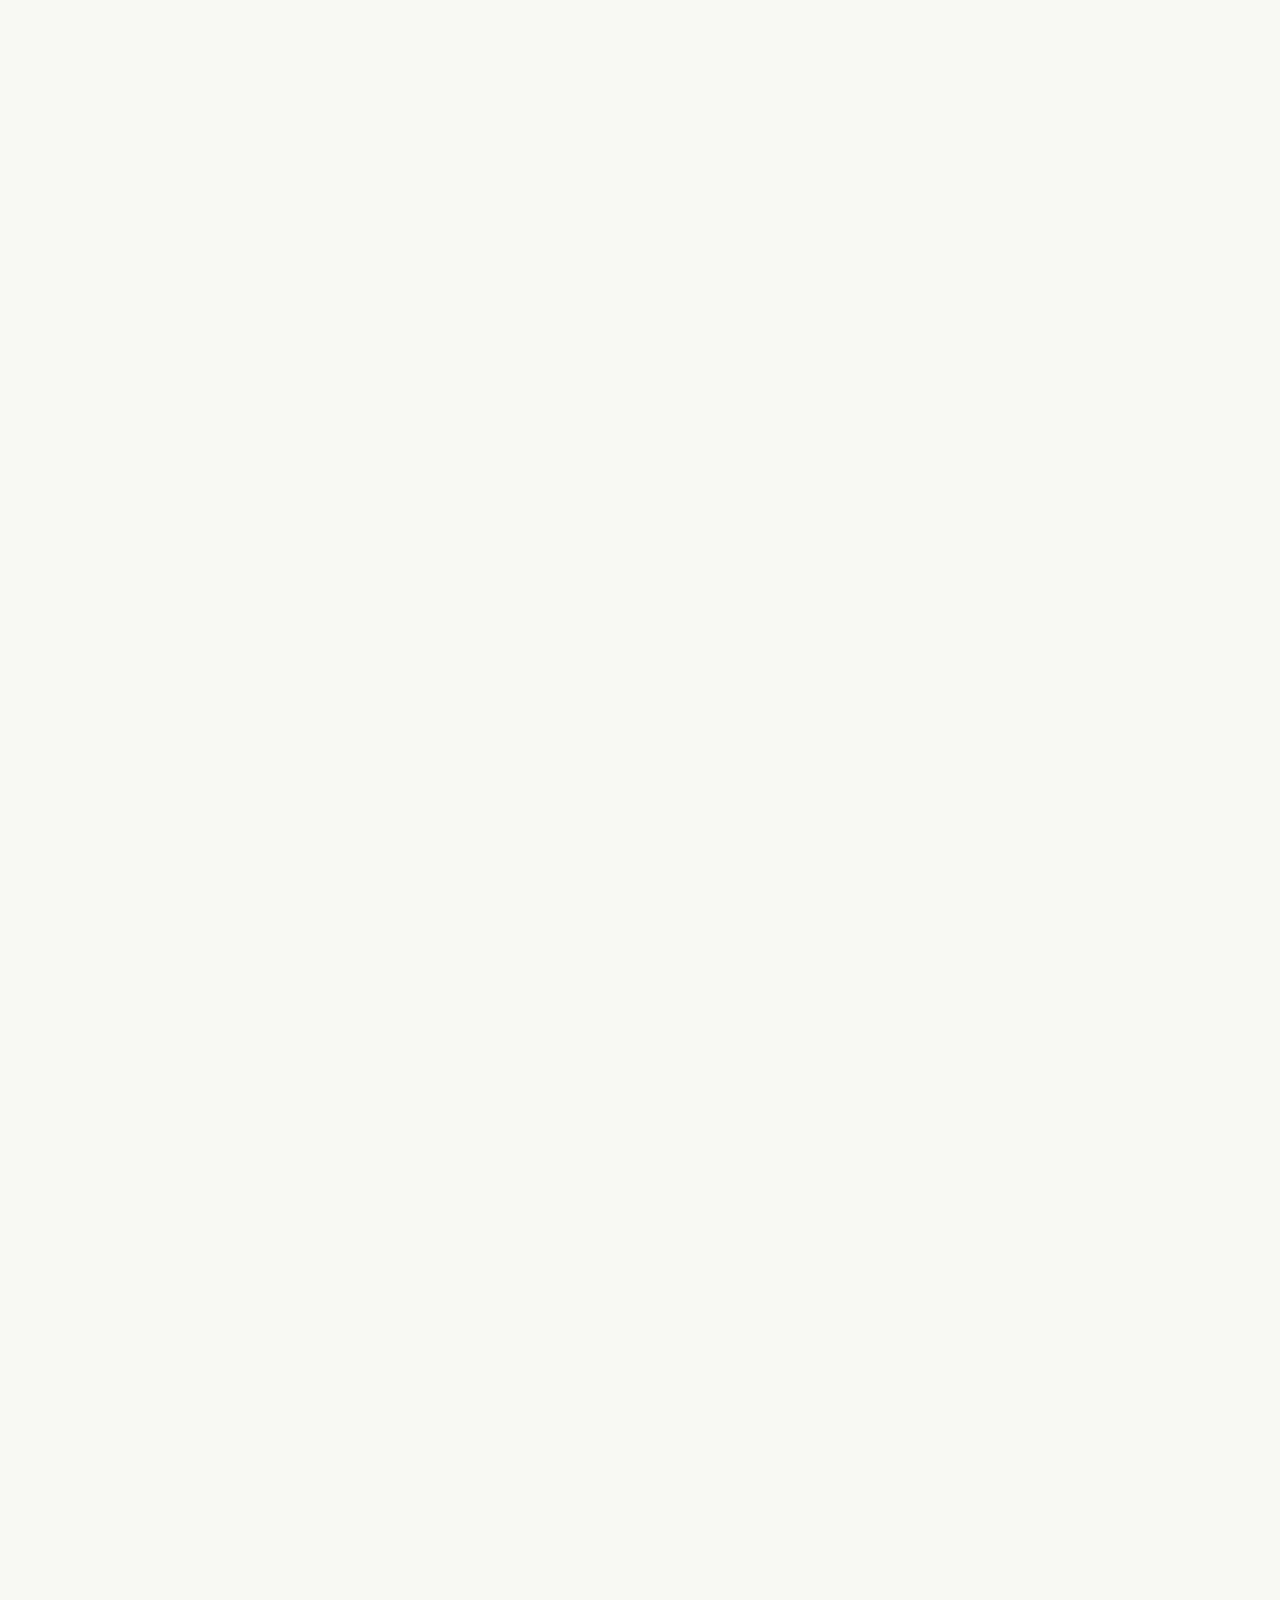
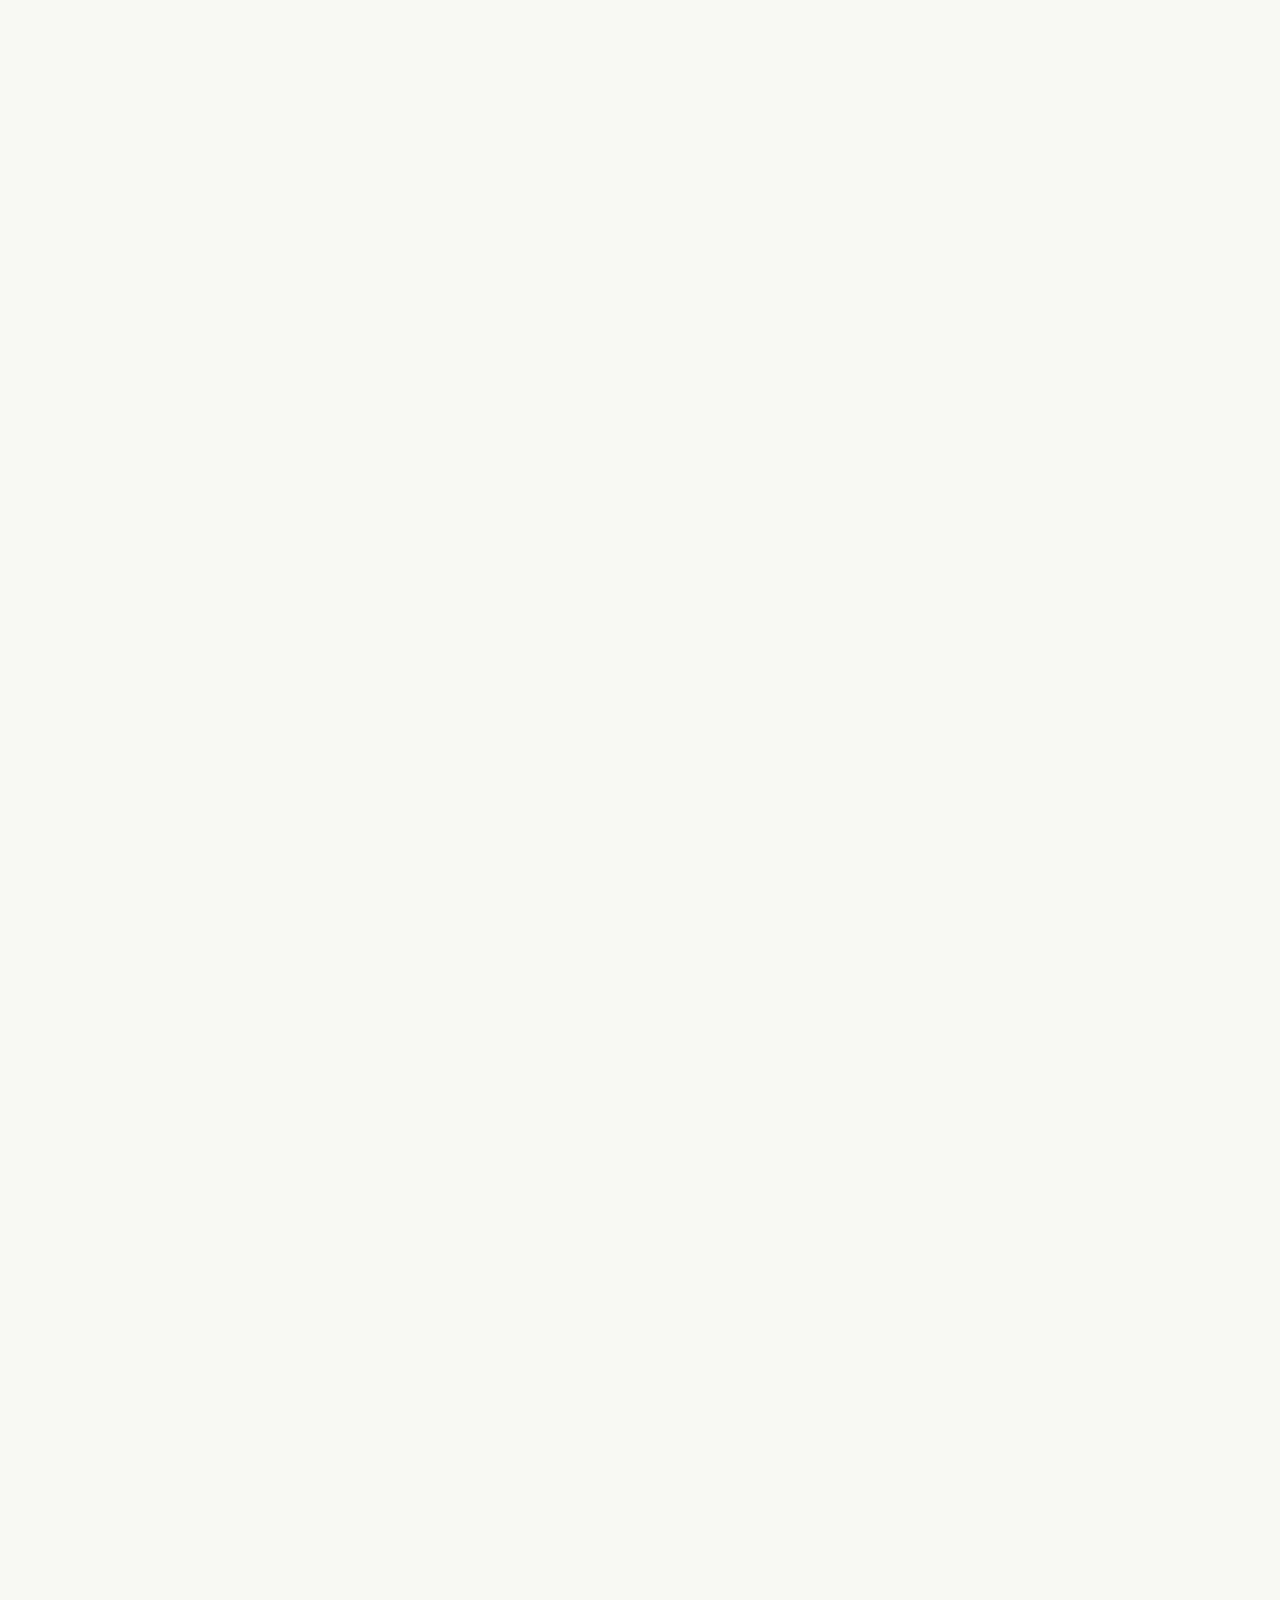
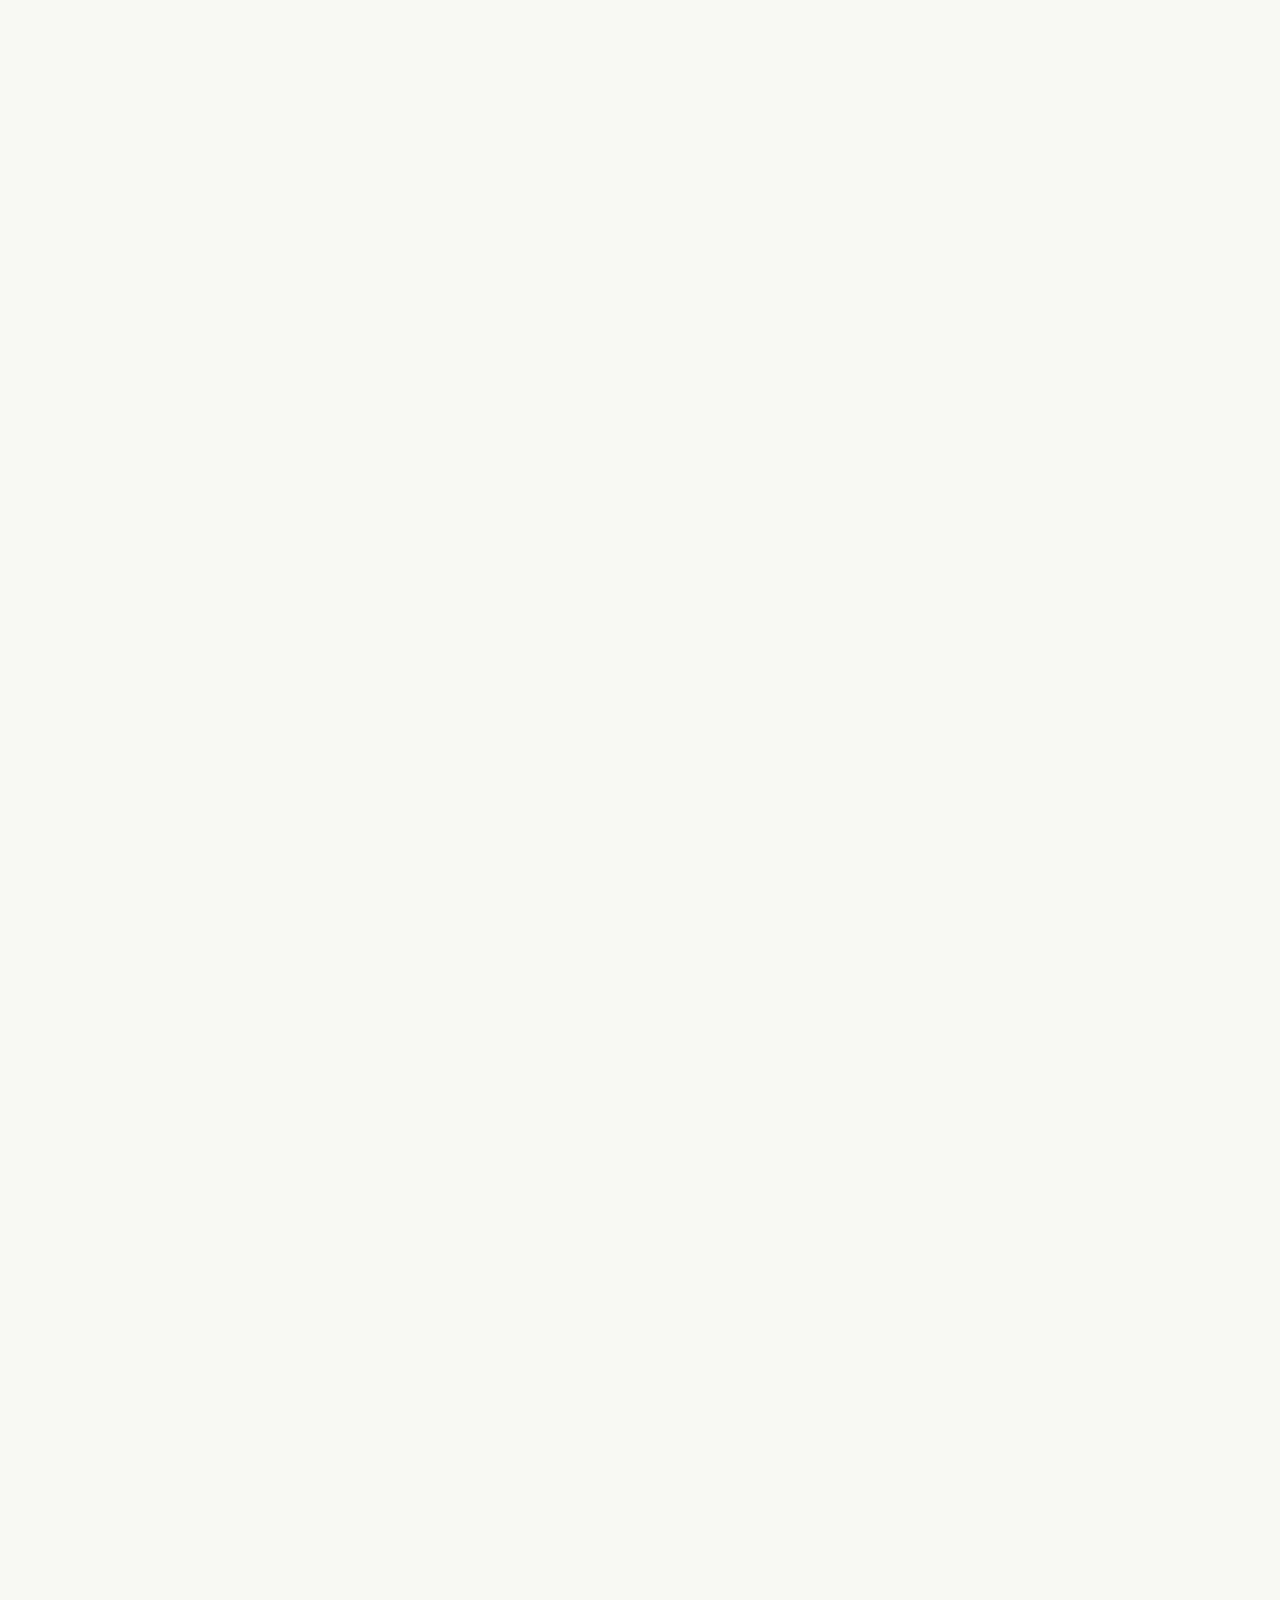
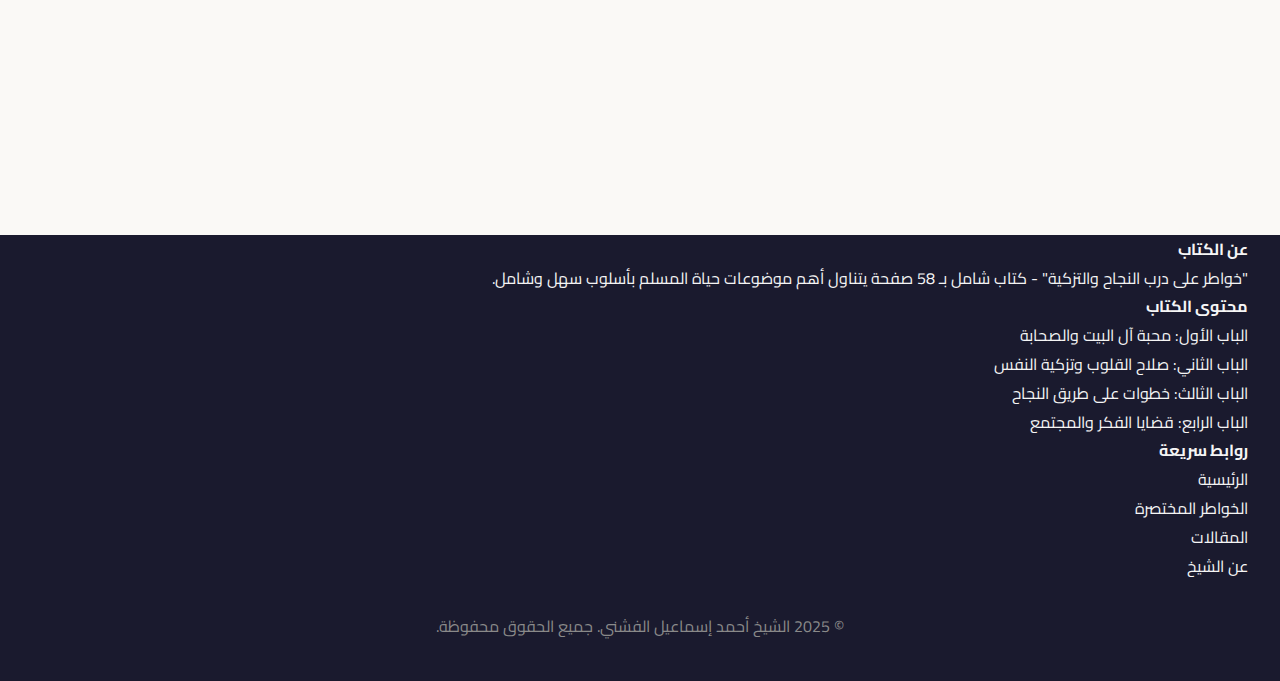
<file: khawater-full-book.html>
<!DOCTYPE html>
<html lang="ar" dir="rtl">
<head>
    <meta charset="UTF-8">
    <meta name="viewport" content="width=device-width, initial-scale=1.0">
    <meta name="description" content="خواطر على درب النجاح والتزكية - الكتاب الكامل 58 صفحة - الشيخ أحمد إسماعيل الفشني">
    <meta name="keywords" content="خواطر, كتاب كامل, 58 صفحة, تزكية النفس, النجاح, الشيخ أحمد الفشني">
    <title>الكتاب الكامل: خواطر على درب النجاح والتزكية | الشيخ أحمد إسماعيل الفشني</title>
    
    <!-- Google Fonts -->
    <link rel="preconnect" href="https://fonts.googleapis.com">
    <link rel="preconnect" href="https://fonts.gstatic.com" crossorigin>
    <link href="https://fonts.googleapis.com/css2?family=Amiri:ital,wght@0,400;0,700;1,400;1,700&family=Cairo:wght@300;400;500;600;700;800;900&family=Tajawal:wght@300;400;500;700;800;900&family=Aref+Ruqaa:wght@400;700&display=swap" rel="stylesheet">
    
    <!-- Font Awesome -->
    <link rel="stylesheet" href="https://cdnjs.cloudflare.com/ajax/libs/font-awesome/6.5.1/css/all.min.css">
    
    <!-- AOS Animation -->
    <link href="https://unpkg.com/aos@2.3.1/dist/aos.css" rel="stylesheet">
    
    <!-- Custom Styles -->
    <link rel="stylesheet" href="style.css">
    <link rel="stylesheet" href="animations.css">
    
    <style>
        .book-page {
            background: white;
            padding: 3rem 2rem;
            margin: 2rem 0;
            border-right: 8px solid var(--primary-color);
            box-shadow: 0 4px 15px rgba(0, 0, 0, 0.1);
            line-height: 1.9;
            font-size: 1.05rem;
            color: #333;
        }
        
        .book-page h2 {
            color: var(--primary-color);
            font-family: 'Aref Ruqaa', serif;
            font-size: 2.2rem;
            margin: 2rem 0 1.5rem 0;
            text-align: center;
            position: relative;
            padding: 1rem 0;
        }
        
        .book-page h2:before,
        .book-page h2:after {
            content: '❖';
            color: var(--primary-color);
            margin: 0 1rem;
        }
        
        .book-page h3 {
            color: #1967d2;
            font-size: 1.4rem;
            margin: 1.5rem 0 1rem 0;
            border-bottom: 2px solid var(--primary-color);
            padding-bottom: 0.5rem;
        }
        
        .book-page p {
            text-align: justify;
            margin-bottom: 1.2rem;
            color: #333;
        }
        
        .verse {
            background: linear-gradient(135deg, rgba(25, 103, 210, 0.08), rgba(76, 175, 80, 0.08));
            padding: 1.5rem;
            margin: 1.5rem 0;
            border-right: 4px solid var(--primary-color);
            font-size: 1.1rem;
            font-style: italic;
            text-align: center;
            border-radius: 5px;
        }
        
        .chapter-intro {
            background: linear-gradient(135deg, rgba(25, 103, 210, 0.1), rgba(76, 175, 80, 0.1));
            padding: 2rem;
            border-radius: 10px;
            margin: 2rem 0;
            border: 2px solid var(--primary-color);
        }
        
        .chapter-number {
            display: inline-block;
            background: var(--primary-color);
            color: white;
            width: 50px;
            height: 50px;
            border-radius: 50%;
            display: flex;
            align-items: center;
            justify-content: center;
            font-size: 1.5rem;
            font-weight: bold;
            margin-bottom: 1rem;
        }
        
        .section-divider {
            text-align: center;
            margin: 3rem 0;
            font-size: 1.5rem;
            color: var(--primary-color);
        }
        
        .toc {
            background: #f9f9f9;
            padding: 2rem;
            border-radius: 10px;
            margin: 2rem 0;
        }
        
        .toc h3 {
            color: var(--primary-color);
            margin-bottom: 1.5rem;
        }
        
        .toc ul {
            list-style: none;
            padding: 0;
        }
        
        .toc li {
            padding: 0.7rem 0;
            border-bottom: 1px solid #ddd;
        }
        
        .toc li:before {
            content: '• ';
            color: var(--primary-color);
            font-weight: bold;
            margin-left: 1rem;
        }
        
        .page-number {
            text-align: center;
            color: #999;
            margin: 2rem 0;
            font-size: 0.9rem;
        }
        
        .quote {
            background: linear-gradient(135deg, rgba(76, 175, 80, 0.1), rgba(25, 103, 210, 0.1));
            padding: 1.5rem;
            margin: 1.5rem 0;
            border-left: 5px solid var(--primary-color);
            font-size: 1.05rem;
            text-align: center;
            font-weight: 500;
            color: var(--primary-color);
        }
        
        .jump-to-section {
            position: fixed;
            left: 20px;
            bottom: 20px;
            background: var(--primary-color);
            color: white;
            padding: 1rem;
            border-radius: 50px;
            cursor: pointer;
            z-index: 100;
            box-shadow: 0 4px 15px rgba(0, 0, 0, 0.2);
        }

        /* Full raw book view */
        .raw-book-section {
            margin: 3rem 0;
        }

        .raw-book-card {
            background: white;
            border-radius: 12px;
            box-shadow: 0 6px 20px rgba(0, 0, 0, 0.12);
            border: 2px solid rgba(26, 95, 74, 0.1);
            overflow: hidden;
        }

        .raw-book-header {
            display: flex;
            align-items: center;
            gap: 1rem;
            padding: 1.5rem 1.75rem;
            background: linear-gradient(135deg, rgba(26, 95, 74, 0.16), rgba(201, 162, 39, 0.12));
            border-bottom: 1px solid rgba(26, 95, 74, 0.12);
        }

        .raw-book-header i {
            color: var(--primary-color);
            font-size: 1.4rem;
        }

        .raw-book-title {
            font-size: 1.2rem;
            font-weight: 700;
            color: var(--primary-color);
            margin: 0;
        }

        .raw-book-body {
            padding: 1.25rem 1.75rem 1.75rem;
        }

        .raw-book-actions {
            display: flex;
            gap: 0.75rem;
            flex-wrap: wrap;
            margin-bottom: 1rem;
        }

        .raw-btn {
            display: inline-flex;
            align-items: center;
            gap: 0.5rem;
            padding: 0.65rem 1.1rem;
            border-radius: 999px;
            border: 1px solid rgba(26, 95, 74, 0.2);
            background: rgba(26, 95, 74, 0.08);
            color: var(--primary-color);
            font-weight: 600;
            transition: background 0.2s ease, transform 0.2s ease;
        }

        .raw-btn:hover {
            background: rgba(26, 95, 74, 0.14);
            transform: translateY(-1px);
        }

        .raw-book-content {
            background: #0f1a16;
            color: #f6f3ea;
            border-radius: 10px;
            padding: 1rem 1.25rem;
            font-family: 'Cairo', 'Amiri', serif;
            line-height: 1.7;
            max-height: 70vh;
            overflow: auto;
            white-space: pre-wrap;
            direction: rtl;
        }

        .raw-book-content.loading {
            background: linear-gradient(90deg, rgba(26,95,74,0.12) 0%, rgba(26,95,74,0.08) 50%, rgba(26,95,74,0.12) 100%);
            color: #144734;
            animation: pulse 1.4s ease-in-out infinite;
        }

        .raw-book-meta {
            display: flex;
            gap: 1rem;
            flex-wrap: wrap;
            font-size: 0.95rem;
            color: #2d6a52;
            margin-top: 0.25rem;
        }
    </style>
</head>
<body>
    <!-- Floating Islamic Decorations -->
    <div class="floating-decorations" aria-hidden="true">
        <div class="decoration dec-1"></div>
        <div class="decoration dec-2"></div>
        <div class="decoration dec-3"></div>
    </div>

    <!-- Flying Arabic Letters Decoration -->
    <div class="flying-letters" aria-hidden="true">
        <span class="flying-letter" style="top: 10%; right: 10%; animation-duration: 22s; animation-delay: 0s;">ا</span>
        <span class="flying-letter" style="top: 26%; right: 28%; animation-duration: 25s; animation-delay: 3s;">ل</span>
        <span class="flying-letter" style="top: 44%; right: 14%; animation-duration: 23s; animation-delay: 6s;">ك</span>
        <span class="flying-letter" style="top: 60%; right: 34%; animation-duration: 27s; animation-delay: 9s;">ت</span>
        <span class="flying-letter" style="top: 76%; right: 52%; animation-duration: 24s; animation-delay: 12s;">ا</span>
        <span class="flying-letter" style="top: 18%; right: 70%; animation-duration: 26s; animation-delay: 15s;">ب</span>
        <span class="flying-letter" style="top: 52%; right: 82%; animation-duration: 23s; animation-delay: 5s;">م</span>
        <span class="flying-letter" style="top: 34%; right: 46%; animation-duration: 25s; animation-delay: 8s;">ق</span>
        <span class="flying-letter" style="top: 68%; right: 20%; animation-duration: 22s; animation-delay: 13s;">د</span>
        <span class="flying-letter" style="top: 22%; right: 58%; animation-duration: 26s; animation-delay: 2s;">س</span>
        <span class="flying-letter" style="top: 82%; right: 40%; animation-duration: 24s; animation-delay: 16s;">ن</span>
        <span class="flying-letter" style="top: 12%; right: 38%; animation-duration: 23s; animation-delay: 1s;">ن</span>
        <span class="flying-letter" style="top: 58%; right: 72%; animation-duration: 27s; animation-delay: 11s;">ة</span>
        <span class="flying-letter" style="top: 40%; right: 88%; animation-duration: 25s; animation-delay: 7s;">ح</span>
        <span class="flying-letter" style="top: 86%; right: 62%; animation-duration: 22s; animation-delay: 17s;">ب</span>
    </div>

    <!-- Navigation -->
    <header id="header" class="scrolled">
        <nav class="navbar">
            <div class="nav-container">
                <a href="index.html" class="logo">
                    <div class="logo-icon">
                        <span class="moon-icon">☾</span>
                    </div>
                    <div class="logo-text">
                        <span class="logo-title">الشيخ أحمد الفشني</span>
                        <span class="logo-subtitle">إمام وخطيب</span>
                    </div>
                </a>

                <ul class="nav-menu">
                    <li class="nav-item"><a href="index.html" class="nav-link"><i class="fas fa-home"></i> الرئيسية</a></li>
                    <li class="nav-item"><a href="articles.html" class="nav-link"><i class="fas fa-book-open"></i> المقالات</a></li>
                    <li class="nav-item"><a href="videos.html" class="nav-link"><i class="fas fa-video"></i> الدروس والمحاضرات</a></li>
                    <li class="nav-item"><a href="khawater.html" class="nav-link"><i class="fas fa-feather-alt"></i> الخواطر المختصرة</a></li>
                    <li class="nav-item"><a href="khawater-full-book.html" class="nav-link active"><i class="fas fa-moon"></i> الكتاب الكامل</a></li>
                    <li class="nav-item"><a href="about.html" class="nav-link"><i class="fas fa-user"></i> عن الشيخ</a></li>
                    <li class="nav-item"><a href="contact.html" class="nav-link"><i class="fas fa-envelope"></i> تواصل</a></li>
                </ul>

                <div class="hamburger">
                    <span class="bar"></span>
                    <span class="bar"></span>
                    <span class="bar"></span>
                </div>
            </div>
        </nav>
    </header>

    <!-- Page Header -->
    <section class="page-header">
        <div class="page-header-bg"></div>
        <div class="container">
            <div class="page-header-content" data-aos="fade-up">
                <div class="breadcrumb">
                    <a href="index.html">الرئيسية</a>
                    <i class="fas fa-chevron-left"></i>
                    <span>الكتاب الكامل</span>
                </div>
                <h1 class="page-title">
                    <span class="title-icon"><i class="fas fa-book"></i></span>
                    خَوَاطِرُ عَلَى دَرْبِ النَّجَاحِ وَالتَّزْكِيَةِ
                </h1>
                <p class="page-subtitle">الكتاب الكامل - 58 صفحة | النسخة الشاملة من جميع الأبواب والفصول</p>
                <div class="page-meta">
                    <span><i class="fas fa-user"></i> الشيخ أحمد إسماعيل الفشني</span>
                    <span><i class="fas fa-file-alt"></i> 58 صفحة كاملة</span>
                    <span><i class="fas fa-book"></i> 4 أبواب رئيسية</span>
                </div>
            </div>
        </div>
        <div class="page-header-wave">
            <svg viewBox="0 0 1440 120" preserveAspectRatio="none">
                <path d="M0,64 C480,150 960,-20 1440,64 L1440,120 L0,120 Z" fill="var(--bg-primary)"/>
            </svg>
        </div>
    </section>

    <!-- Main Content -->
    <section class="content-section">
        <div class="container">
            
            <!-- Introduction -->
            <div class="book-page" data-aos="fade-up">
                <div style="text-align: center; margin-bottom: 3rem;">
                    <div class="bismillah-intro" style="font-size: 2rem; color: var(--primary-color); margin-bottom: 1.5rem;">
                        بِسْمِ اللَّهِ الرَّحْمَٰنِ الرَّحِيمِ
                    </div>
                </div>

                <h2>مقدمة الكتاب</h2>
                
                <p>الحمد لله رب العالمين، والعاقبة للمتقين، ولا عدوان إلا على الظالمين. وأشهد أن لا إله إلا الله وحده لا شريك له، ولي الصالحين. وأشهد أن سيدنا ومولانا محمداً عبده ورسوله، الفاتح لما أغلق، والخاتم لما سبق، نور الأنوار وقائد الغرّ المحجلين. فاللهم صل وسلم عليه وعلى آله وصحبه أجمعين.</p>

                <p>أما بعد؛ فإن من أفضل ما يتعرض له المسلم هو كل ما يقربه من النجاح والفلاح في حياته. وقد يتساءل كثير من الأحباب الكرام: كيف أحقق النجاح والفلاح في حياتي؟ وكيف أصل إلى ما وصل إليه فلان وفلان؟</p>

                <p>والإجابة عن هذا السؤال تتطلب منا أن ننظر إلى حياة سيدنا رسول الله صلى الله عليه وسلم، فهو القدوة والأسوة في كل حياتنا. ولما تتبعت حياته صلى الله عليه وسلم وجدت عوامل للنجاح اهتم بها، منها: التخطيط الجيد وتحديد الأهداف، والصبر والمثابرة للوصول إلى الهدف. وهناك عوامل أخرى كثيرة جداً.</p>

                <p>وهذا الكتاب "خواطر على درب النجاح والتزكية" يعرض مجموعة من الخواطر والتأملات الإسلامية التي تساعد المسلم على التقدم في طريق النجاح الحقيقي وتزكية النفس. الكتاب يتناول قضايا مهمة في حياة المسلم من خلال أربعة أبواب رئيسية تغطي مختلف جوانب الحياة الإسلامية.</p>

                <p>أسأل الله تعالى أن ينفع بهذا الكتاب كاتبه وقارئه، وأن يجعله خالصاً لوجهه الكريم، وأن يوفقنا جميعاً إلى طريق النجاح والفلاح.</p>

                <div class="section-divider">❖ ❖ ❖</div>
            </div>

            <!-- Table of Contents -->
            <div class="toc" data-aos="fade-up">
                <h3><i class="fas fa-list"></i> فهرس الكتاب</h3>
                <ul>
                    <li>الباب الأول: في محبة آل البيت والصحابة الكرام</li>
                    <li>الباب الثاني: صلاح القلوب وتزكية النفوس</li>
                    <li>الباب الثالث: خطوات على طريق النجاح</li>
                    <li>الباب الرابع: قضايا الفكر والمجتمع الإسلامي</li>
                </ul>
            </div>

            <!-- CHAPTER 1 -->
            <div class="book-page" data-aos="fade-up" id="chapter1">
                <div class="chapter-number">1</div>
                <h2>الباب الأول: في محبة آل البيت والصحابة الكرام</h2>
                
                <div class="chapter-intro">
                    <p><strong>مقدمة الباب:</strong> الباب الأول من هذا الكتاب يتناول موضوعاً من أهم الموضوعات في حياة المسلم، ألا وهو محبة آل البيت والصحابة الكرام. فهذه المحبة ليست مجرد عاطفة عابرة، بل هي فرض قرآني واضح، وسنة نبوية مؤكدة. والمسلم الحقيقي هو من يحب آل البيت والصحابة الكرام، ويعظمهم حق تعظيمهم.</p>
                </div>

                <h3>1. محبة آل البيت - فريضة قرآنية</h3>
                <p>قال تعالى: "قل لا أسألكم عليه أجرا إلا المودة في القربى". هذه الآية الكريمة تدل على أن محبة آل البيت عليهم السلام فرض من فروض الله، وليست مجرد عاطفة، بل هي عبادة يتقرب بها العبد إلى ربه. ولقد كان السلف الصالح يعرفون قدر هذه المحبة ويعملون على تربية أنفسهم عليها.</p>

                <div class="verse">قال الإمام الشافعي رحمه الله: "يا آل بيت رسول الله حبكم فرض من الله في القرآن أنزله، كفاكم من عظيم الشأن أنكم من لم يصل عليكم لا صلاة له"</div>

                <p>إن حب آل البيت من محبة الرسول صلى الله عليه وسلم، ولا يكتمل إيماننا إلا بحبهم وتوقيرهم. فهم أهل البيت الذين أذهب الله عنهم الرجس وطهرهم تطهيراً. وقد أوصانا سيدنا رسول الله صلى الله عليه وسلم بهم خيراً، وجعل التمسك بهم أماناً من الضلال.</p>

                <p>قال صلى الله عليه وسلم: "إني تارك فيكم الثقلين: كتاب الله، وعترتي أهل بيتي، ما إن تمسكتم بهما فلن تضلوا بعدي أبداً". وهذا الحديث يبين لنا أهمية الاهتمام بآل البيت والاقتداء بهم.</p>

                <h3>2. جيل الصفوة: مكانة الصحابة الكرام</h3>
                <p>الحديث عن صحابة رسول الله صلى الله عليه وسلم ليس مجرد حدث تاريخي، بل هو حديث عن أصل الدين وأساس النقل. هم الجيل المؤسس الذي حمل لنا القرآن والسنة نقياً صافياً. وقد وهبهم الله تعالى قلوباً مؤمنة وأنفساً طيبة وعلماً شرعياً غزيراً.</p>

                <p>قال الرسول صلى الله عليه وسلم: "خير الناس قرني، ثم الذين يلونهم، ثم الذين يلونهم". هذا يدل على تفضيل الصحابة واختيارهم لحمل الرسالة في أحلك الظروف. فلقد لقوا من الأذى والاضطهاد ما لم يلقه جيل آخر، لكنهم ثبتوا على الحق وصبروا على البلاء.</p>

                <p>وقد نقل لنا عن سيدنا ابن عباس رضي الله عنهما أنه قال: "هذا الذي تعرف الطحاء وطأته وهو الجدار يعرفه والبيت يعرفه والحل والحرم". وهذا دليل على أن الصحابة كانوا يعرفون قدر السير على الحق والصراط المستقيم.</p>

                <p>وقال صلى الله عليه وسلم: "لا تسبوا أصحابي، فلو أن أحدكم أنفق مثل أحد ذهباً ما بلغ مد أحدهم ولا نصيفه". هذا الحديث يبين لنا مقام الصحابة العظيم عند الله تعالى.</p>

                <h3>3. بجوار سيدنا رسول الله ﷺ</h3>
                <p>شعور لا يُعبّر عنه، شعور أن تطأ قدماك أرضاً طاهرة برّكها الله بأفضل خلقه ﷺ. إنها المدينة المنورة، ليست مجرد مكان على الخريطة، بل هي قطعة من الجنة، تنسم فيها عبق النبوة، وتلمس فيها آثار الخطوات الشريفة.</p>

                <p>إن المدينة المنورة هي الملاذ الآمن للقلوب التائهة، والمنبع الصافي للنفوس الطاهرة. فقد احتضنت نبينا الكريم ﷺ، وآواته عندما أخرجه قومه من مكة المكرمة. وهناك بنى ﷺ دولة الإسلام الأولى، وأسس نظام الحياة الإسلامية الذي سار عليه المسلمون من بعده.</p>

                <p>إن حب زيارتها ليس مجرد عمل سياحي، بل هو تجسد لعمق المحبة وصدق الوفاء. فالقلوب الغافلة تحن إليها لتقف بجوار من كان رحمة للعالمين ﷺ. وقد ثبت عن السلف الصالح أنهم كانوا يولون زيارة المدينة أهمية عظيمة.</p>

                <div class="quote">قال أحد السلف: "زيارة المدينة والقرب من النبي ﷺ فيها راحة للقلب، وشفاء للروح"</div>

                <p>من أهم النصائح للزائر:
                <br/>• <strong>حسن النية:</strong> اجعل نيتك صافية لله وحب رسوله ﷺ
                <br/>• <strong>التعرّف على المكان:</strong> قبل الذهاب، اقرأ عن المدينة ومعالمها
                <br/>• <strong>التمسك بالآداب:</strong> أخلص التوجه إلى مسجد رسول الله ﷺ وصل بأدب وتوقير
                <br/>• <strong>استشعار المكان:</strong> حاول أن تتجول في الأماكن التاريخية بقلب خاشع</p>

                <p>إن زيارة المدينة المنورة تعيد للمسلم ذاكرته، وتذكره بعظمة الرسالة التي حملها نبينا ﷺ، وتدعوه إلى أن يسير على نهجه ويتبع سنته.</p>

                <div class="page-number">--- صفحة 10 ---</div>
            </div>

            <!-- CHAPTER 2 -->
            <div class="book-page" data-aos="fade-up" id="chapter2">
                <div class="chapter-number">2</div>
                <h2>الباب الثاني: صلاح القلوب وتزكية النفوس</h2>
                
                <div class="chapter-intro">
                    <p><strong>مقدمة الباب:</strong> الباب الثاني يركز على صلاح القلوب وتزكية النفوس، وهو موضوع محوري في الإسلام. فالقلب السليم هو أساس السعادة والفلاح، والنفس الطاهرة هي مفتاح النجاح. فمن أراد أن يحقق النجاح الحقيقي فعليه أن يبدأ من داخله، من قلبه وروحه.</p>
                </div>

                <h3>1. يؤتي الحكمة من يشاء</h3>
                <p>قال تعالى: "يؤتي الحكمة من يشاء ۚ ومن يؤت الحكمة فقد أوتي خيراً كثيراً". هذه الآية الكريمة تبين لنا أن الحكمة هي من أعظم النعم التي يوهبها الله تعالى. كثيراً ما يسعى الناس لجمع المال، وينافسون على تحصيل العلوم والمعارف، لكن قليل من يقف عند باب الله سائلاً "الحكمة". تلك الجوهرة اليتيمة التي من حازها فقد حاز الدنيا والآخرة.</p>

                <p>الحكمة ليست كثرة الرواية، وليس حفظ المتون، وليس فصاحة اللسان فحسب. الحكمة - كما عرّفها أهل الصيقة - هي: "وضع الشيء في موضعه". أن تضع الحق في موضعه، والعدل في موضعه، والرحمة في موضعها، والشدة في موضعها.</p>

                <p>المال بلا حكمة نقمة، والعلم بلا حكمة طغيان، والقوة بلا حكمة ظلم. فالحكمة هي "ضابط النعم". وقد قال تعالى: "لَمْ نُعَلِّمْهُ أَحَدٌ إِلَّا أَنْ يَكُونَ مِنْ عِنْدِ رَبِّهِ وَذُو الْفِكْرِ الصَّحِيحِ".</p>

                <p>من علامات الحكمة:
                <br/>• القول الحسن في الموضع الصحيح
                <br/>• فهم الواقع والتعامل معه بصراحة
                <br/>• تحقيق المصالح ودرء المفاسد
                <br/>• الترجيح بين الخيرات
                <br/>• معرفة أحوال الناس وتقدير الفروقات بينهم</p>

                <h3>2. وكان أبوهما صالحاً</h3>
                <p>قال تعالى: "وأما الجدار فكان لغلامين يتيمين في المدينة وكان تحته كنز لهما وكان أبوهما صالحاً". هذه الآية الكريمة من سورة الكهف تعلمنا درساً عظيماً: صلاح الأب لا ينحصر أثره على شخصه فقط، بل يمتد لينشمل ذريته وأحفاده من بعده.</p>

                <p>إن الأبوة الصالحة ليست مجرد وراثة للمال، بل هي وراثة للخلق والقيم والأخلاق والتقوى. فكم من آباء تركوا ثروات طائلة لأبنائهم، لكنهم أهملوا تربيتهم على الصلاح والتقوى، فأضاع الأبناء المال وأهلكوا أنفسهم.</p>

                <p>وكم من آباء تركوا للأبناء القليل من المال، لكنهم غرسوا فيهم حب الله وتقواه، فباركَ الله لهم في القليل وحفظ عليهم دينهم ودنياهم. لذلك كان من المهم على كل أب أن يسعى:</p>

                <p>• <strong>تقوى الله:</strong> فصلاحنا هو سبب بركة الله على حياتنا وحياة أبنائنا
                <br/>• <strong>حسن التربية:</strong> فليس كل صلاح يكون بدون عمل
                <br/>• <strong>القدوة الحسنة:</strong> فالأب هو أول معلم في حياة أبنائه
                <br/>• <strong>الدعاء:</strong> ادعُ الله لأبنائك بالصلاح والتقوى</p>

                <h3>3. الأعمال الصالحة وأثرها</h3>
                <p>لا يكفي أن نعمل، بل يجب أن نتأكد من صلاح عملنا. العمل الصالح هو الذي:
                <br/>• يكون خالصاً لله تعالى، لا نقصد به الرياء أو السمعة
                <br/>• يكون موافقاً لسنة الرسول صلى الله عليه وسلم
                <br/>• يكون نافعاً للآخرين، يترك أثراً طيباً في المجتمع
                <br/>• يساهم في نشر التوحيد والدعوة إلى الله</p>

                <p>قال صلى الله عليه وسلم: "إن الله تعالى لا ينظر إلى أجسادكم ولا إلى صوركم ولكن ينظر إلى قلوبكم وأعمالكم". فليحرص المسلم على أن يجعل أعماله كلها صالحة، مخلصة لله تعالى.</p>

                <div class="page-number">--- صفحة 20 ---</div>
            </div>

            <!-- CHAPTER 3 -->
            <div class="book-page" data-aos="fade-up" id="chapter3">
                <div class="chapter-number">3</div>
                <h2>الباب الثالث: خطوات على طريق النجاح</h2>
                
                <div class="chapter-intro">
                    <p><strong>مقدمة الباب:</strong> الباب الثالث يركز على الخطوات العملية والمحسوسة التي تؤدي إلى النجاح والفلاح. فالنجاح ليس حظاً أو صدفة، بل هو نتيجة تخطيط جيد وعمل دؤوب وصبر مستمر. هذا الباب يقدم الحكمة والعملية معاً.</p>
                </div>

                <h3>1. التخطيط الجيد والصبر والمثابرة</h3>
                <p>من أهم خطوات النجاح: التخطيط الجيد وتحديد الأهداف. لننظر إلى حادثة الهجرة النبوية المباركة؛ فمن تأمل دقة التخطيط فيها، ودقة الأخذ بالأسباب من ابتدائها إلى انتهائها، يدرك أن التخطيط المسدد بالوحي كان من أعظم أهدافه ﷺ.</p>

                <p>من مظاهر هذا التخطيط:
                <br/>• <strong>اختيار الرفيق الجيد:</strong> جاء ﷺ إلى بيت سيدنا أبي بكر الصديق وقت الظهيرة (وقت شديد الحر)
                <br/>• <strong>السرية التامة:</strong> أمر أبا بكر أن يخرج من عنده، ولم يخبر أحداً عن الخطة
                <br/>• <strong>اختيار الطريق والدليل:</strong> اختار طريقاً غير مألوفة واستعان بخبير يعرف الطريق</p>

                <p>فالصبر والمثابرة لا غنى عنها لتحقيق الهدف. روي عن خباب بن الأرت أنهم اشتكوا للنبي ﷺ وهو متوسد برده في ظل الكعبة، فقال: "قد كان من قبلكم يؤخذ الرجل فيحفر له في الأرض... والله ليتمن الله هذا الأمر... ولكنكم تستعجلون".</p>

                <p>الصبر والمثابرة صفتان أساسيتان لتحقيق النجاح. قال تعالى: "وَلَئِن صَبَرْتُمْ لَهُوَ خَيْرٌ لِّلصَّابِرِينَ".</p>

                <h3>2. إدارة الوقت وحفظه</h3>
                <p>قال تعالى: "لَنْ تَزُولَ قَدَمَا عَبْدٍ يَوْمَ الْقِيَامَةِ حَتَّىٰ يُسْأَلَ عَنْ أَرْبَعٍ: عَنْ عُمُرِهِ فِيمَ أَفْنَاهُ؟ وَعَنْ شَبَابِهِ فِيمَ أَبْلَاهُ؟ وَعَنْ مَالِهِ مِنْ أَيْنَ اكْتَسَبَهُ وَفِيمَ أَنْفَقَهُ؟ وَعَنْ عِلْمِهِ مَاذَا عَمِلَ فِيهِ".</p>

                <p>أقسم الله تعالى بالوقت في مطلع عدة سور: "وَالْفَجْرِ"، "وَاللَّيْلِ"، "وَالضُّحَىٰ"، "وَالْعَصْرِ"، وغيرها. ومعروف أن الله إذا أقسم بشيء دل ذلك على أهميته وعظمته وجليل منفعته للعباد.</p>

                <p>السلف الصالح رضوان الله عليهم أجمعين استغلوا أوقاتهم أعظم استغلال. فخرجت لنا نماذج مشرفة ومشرقة من هؤلاء الأعلام الذين عملوا بجد واجتهاد.</p>

                <p>عوامل مهمة لحفظ أوقاتنا:
                <br/>• <strong>أولاً:</strong> محاسبة النفس على الوقت المسؤول عنه
                <br/>• <strong>ثانياً:</strong> معرفة حال السلف مع الوقت
                <br/>• <strong>ثالثاً:</strong> تنويع ما يُستغل به الوقت
                <br/>• <strong>رابعاً:</strong> تجنب السرقة والتسكع والملل</p>

                <h3>3. التفاؤل والأمل</h3>
                <p>جاء الإسلام بدين الرحمة والتفاؤل، ونهى عن اليأس والقنوط، ورط قلوب المؤمنين دائماً بالرجاء في الله وحسن الظن به.</p>

                <p>قال تعالى: "إِنَّهُ لَا يَيْأَسُ مِنْ رَوْحِ اللَّهِ إِلَّا الْقَوْمُ الْكَافِرُونَ" (يوسف: 87).</p>

                <p>الآيات القرآنية والأحاديث النبوية كلها تحث المسلم على التفاؤل، وتزرع في قلبه الأمل مهما اشتدت عليه الظروف. قال رسول الله ﷺ: "تفاؤلوا بالخير تجدوه".</p>

                <p>أهمية التفاؤل والأمل:
                <br/>• الأمل هو وقود الحياة، والسعادة تتحرك به
                <br/>• الأمل والتفاؤل من أعظم أسباب النجاح والفلاح
                <br/>• المتفائل يرى في كل محنة منحة، وفي كل ابتلاء بلاء للرجاء والفرج</p>

                <div class="quote">قال الإمام الشافعي: "ضاقت فلما استحكمت حلقاتها... فرجت وكنت أظنها لا تفرج"</div>

                <div class="page-number">--- صفحة 35 ---</div>
            </div>

            <!-- CHAPTER 4 -->
            <div class="book-page" data-aos="fade-up" id="chapter4">
                <div class="chapter-number">4</div>
                <h2>الباب الرابع: قضايا الفكر والمجتمع الإسلامي</h2>
                
                <div class="chapter-intro">
                    <p><strong>مقدمة الباب:</strong> الباب الرابع والأخير يركز على قضايا الفكر والمجتمع الإسلامي، وكيف يكون المسلم فعالاً في مجتمعه، وكيف يساهم في نشر الدعوة الإسلامية والثقافة الإسلامية الصحيحة.</p>
                </div>

                <h3>1. دولة التلاوة - إحياء لمكانة أهل القرآن</h3>
                <p>الحمد لله الذي أنزل الكتاب نوراً وهدى، وجعله ربيعاً لقلوب أهل التقى.</p>

                <p>لقد كانت رعاية أهل القرآن وتقديمهم دأب الصالحين في كل زمان، لأنهم علموا أن في إكرامهم إكراماً لكتاب الله. يقول سيدنا رسول الله ﷺ: "خيركم من تعلم القرآن وعلمه" (رواه البخاري).</p>

                <p>ويقول ﷺ: "إن لله أهلاً من الناس" قالوا يا رسول الله من هم؟ قال: "هم أهل القرآن، أهل الله وخاصته" (رواه ابن ماجه).</p>

                <p>في عهد النبوة: كان سيدنا رسول الله ﷺ يقدم أهل القرآن في كل شيء؛ في الإمامة في الصلاة، وحتى في القيادة. فقد أمر شابتاً قارئاً للقرآن أن يقود بعثة لأنه يحفظ سورة البقرة، لكن كان هناك من هو أكبر سناً منه.</p>

                <p>في عهد الخلفاء: كان عمر بن الخطاب رضي الله عنه يجعل القراء أهل مجلسه ومشورته. وقال عمر: "إن الله يرفع بهذا الكتاب أقواماً ويضع به آخرين".</p>

                <p>برنامج "دولة التلاوة" ليس مجرد مسابقة، بل هو إحياء للإرث العظيم، وخدمة جليلة لكتاب الله، وتكريم لحملة كتاب الله.</p>

                <h3>2. جلال الكلمة وآداب القارئ</h3>
                <p>القرآن الكريم ليس كسائر الكتب. إنه كلام الله، وهو الصفة التي خاطب بها رب العزة عباده.</p>

                <p>قال تعالى: "وَرَتِّلِ الْقُرْآنَ تَرْتِيلًا".</p>

                <p>تلاوة القرآن عبادة جليلة، والاستماع والتدبر عبادة في ذاته. قال تعالى: "وَإِذَا قُرِئَ الْقُرْآنُ فَاسْتَمِعُوا لَهُ وَأَنصِتُوا لَعَلَّكُمْ تُرْحَمُونَ".</p>

                <p>آداب القارئ:
                <br/>• حسن القراءة والتجويد الصحيح
                <br/>• الخشوع والتدبر أثناء التلاوة
                <br/>• الاستشعار بمعاني الآيات
                <br/>• عدم الاستعجال في القراءة
                <br/>• الصوت الحزين الخاشع المتأثر</p>

                <h3>3. دور العلماء في المجتمع</h3>
                <p>قال تعالى: "إِنَّمَا يَخْشَى اللَّهَ مِنْ عِبَادِهِ الْعُلَمَاءُ" (فاطر: 28).</p>

                <p>العلماء هم ورثة الأنبياء، وهم الذين يحملون رسالة الهداية للأمة. دورهم عظيم وخطير:
                <br/>• تعليم الناس دينهم والعلم الشرعي
                <br/>• إرشاد الأمة والدعوة إلى الله بحكمة وموعظة حسنة
                <br/>• الأمر بالمعروف والنهي عن المنكر
                <br/>• حفظ التراث الإسلامي وتنقيته
                <br/>• معالجة قضايا المجتمع بفقه إسلامي سليم</p>

                <h3>4. الحوار والتعايش السلمي في المجتمع</h3>
                <p>الإسلام دين الحوار والحكمة. أمرنا الله أن ندعو بحكمة وموعظة حسنة، وأن نجادل بالتي هي أحسن.</p>

                <p>قال تعالى: "ادْعُ إِلَى سَبِيلِ رَبِّكَ بِالْحِكْمَةِ وَالْمَوْعِظَةِ الْحَسَنَةِ وَجَادِلْهُم بِالَّتِي هِيَ أَحْسَنُ" (النحل: 125).</p>

                <p>مبادئ الحوار الإسلامي:
                <br/>• الاحترام والتقدير المتبادل
                <br/>• البحث عن المشتركات لا عن الخلافات
                <br/>• الهدف من الحوار نشر الحق وليس الانتصار الشخصي
                <br/>• تقبل الرأي الآخر والرد عليه بأسلوب حضاري</p>

                <p>المجتمع الذي يفتقر إلى الحوار البناء والتعايش السلمي يعاني من المشاكل والنزاعات. لذا يجب على كل مسلم أن يساهم في نشر ثقافة الحوار والسلام في محيطه.</p>

                <div class="page-number">--- صفحة 50 ---</div>
            </div>

            <!-- Full Raw Book (58 pages as-is) -->
            <div class="raw-book-section" data-aos="fade-up" id="full-raw">
                <div class="raw-book-card">
                    <div class="raw-book-header">
                        <i class="fas fa-moon"></i>
                        <div>
                            <p class="raw-book-title">النص الكامل للكتاب (58 صفحة كما هو)</p>
                            <div class="raw-book-meta">
                                <span><i class="fas fa-file-alt"></i> نسخة مطابقة للنص الأصلي</span>
                                <span><i class="fas fa-scroll"></i> تحميل مباشر من pdf_content.txt</span>
                            </div>
                        </div>
                    </div>
                    <div class="raw-book-body">
                        <div class="raw-book-actions">
                            <button class="raw-btn" type="button" onclick="loadFullBook()"><i class="fas fa-download"></i> إظهار النص الكامل</button>
                            <button class="raw-btn" type="button" onclick="scrollToTop()"><i class="fas fa-arrow-up"></i> إلى الأعلى</button>
                        </div>
                        <div id="rawBookContent" class="raw-book-content loading" aria-live="polite">جاري تحميل النص الكامل (58 صفحة)...</div>
                    </div>
                </div>
            </div>

            <!-- Conclusion -->
            <div class="book-page" data-aos="fade-up">
                <h2>خاتمة الكتاب</h2>
                
                <p>وبعد هذه الرحلة الطويلة في كتاب "خواطر على درب النجاح والتزكية" - 58 صفحة من الخواطر والتأملات الإسلامية الهادفة - يأتي الختام الذي ينبغي أن يكون درساً مستفاداً وعبرة معتبرة.</p>

                <p>لقد تناول هذا الكتاب الموضوعات المهمة في حياة المسلم، من محبة آل البيت والصحابة، إلى صلاح القلوب وتزكية النفوس، ثم خطوات النجاح، وأخيراً قضايا الفكر والمجتمع. كل هذه الموضوعات لها علاقة وثيقة ببعضها البعض، وكلها تصب في تحقيق هدف واحد: نجاح المسلم في دنياه وآخرته.</p>

                <p>إن النجاح الحقيقي ليس في كثرة المال ولا في علو المنصب، بل هو في راحة الضمير وطمأنينة القلب. وهذه الطمأنينة والراحة لا تأتي إلا بتقوى الله وطاعته، وبالاهتمام بصلاح القلب والنفس.</p>

                <p>ولننتبه إلى أن طريق النجاح ليس سهلاً، بل يتطلب صبراً ومثابرة واستمراراً. فكما قال الله تعالى: "الم تحسب أن تدخل الجنة ولما يأتكم مثل الذين خلوا من قبلكم". فالطريق إلى النجاح محفوف بالعقبات والتحديات، لكن الله وعد من آمن واتقى بالنجاح والفلاح.</p>

                <p>أسأل الله تعالى أن ينفع بهذا الكتاب قارئه، وأن يجعله سبباً لتغيير إيجابي في حياته. وأن يوفقنا جميعاً إلى طريق النجاح والفلاح، وأن يحفظ ديننا ودنيانا، وأن يبارك في بلادنا وفي جميع بلاد المسلمين.</p>

                <div class="verse">
                    اللهم احشرنا مع سيدنا محمد ﷺ وآله وصحبه أجمعين، واجعل عملنا كله صالحاً وخالصاً لوجهك الكريم.
                </div>

                <p style="text-align: center; margin-top: 3rem; font-size: 1.2rem; color: var(--primary-color); font-weight: bold;">والحمد لله رب العالمين، وصلى الله وسلم على سيدنا محمد وآله وصحبه أجمعين</p>

                <div class="section-divider">❖ ❖ ❖</div>

                <p style="text-align: center; margin-top: 3rem; color: #666; font-style: italic;">تم بحمد الله استكمال الكتاب الكامل - 58 صفحة</p>
                <p style="text-align: center; color: #666; font-size: 0.95rem;">الطبعة الإلكترونية - 2024</p>
            </div>

        </div>
    </section>

    <!-- Footer -->
    <footer class="footer">
        <div class="container">
            <div class="footer-content">
                <div class="footer-section">
                    <h4>عن الكتاب</h4>
                    <p>"خواطر على درب النجاح والتزكية" - كتاب شامل بـ 58 صفحة يتناول أهم موضوعات حياة المسلم بأسلوب سهل وشامل.</p>
                </div>
                <div class="footer-section">
                    <h4>محتوى الكتاب</h4>
                    <ul>
                        <li>الباب الأول: محبة آل البيت والصحابة</li>
                        <li>الباب الثاني: صلاح القلوب وتزكية النفس</li>
                        <li>الباب الثالث: خطوات على طريق النجاح</li>
                        <li>الباب الرابع: قضايا الفكر والمجتمع</li>
                    </ul>
                </div>
                <div class="footer-section">
                    <h4>روابط سريعة</h4>
                    <ul>
                        <li><a href="index.html">الرئيسية</a></li>
                        <li><a href="khawater.html">الخواطر المختصرة</a></li>
                        <li><a href="articles.html">المقالات</a></li>
                        <li><a href="about.html">عن الشيخ</a></li>
                    </ul>
                </div>
            </div>
            <div class="footer-bottom">
                <p>&copy; 2025 الشيخ أحمد إسماعيل الفشني. جميع الحقوق محفوظة.</p>
            </div>
        </div>
    </footer>

    <!-- Scripts -->
    <script src="https://unpkg.com/aos@2.3.1/dist/aos.js"></script>
    <script src="main.js"></script>
    <script>
        AOS.init({
            duration: 1000,
            offset: 100
        });

        async function loadFullBook() {
            const target = document.getElementById('rawBookContent');
            if (!target || target.dataset.loaded === 'true') return;
            try {
                const res = await fetch('pdf_content.txt');
                const text = await res.text();
                target.textContent = text;
                target.classList.remove('loading');
                target.dataset.loaded = 'true';
            } catch (e) {
                target.textContent = 'تعذر تحميل النص الكامل. يرجى المحاولة مرة أخرى.';
                target.classList.remove('loading');
            }
        }
    </script>
</body>
</html>
</file>
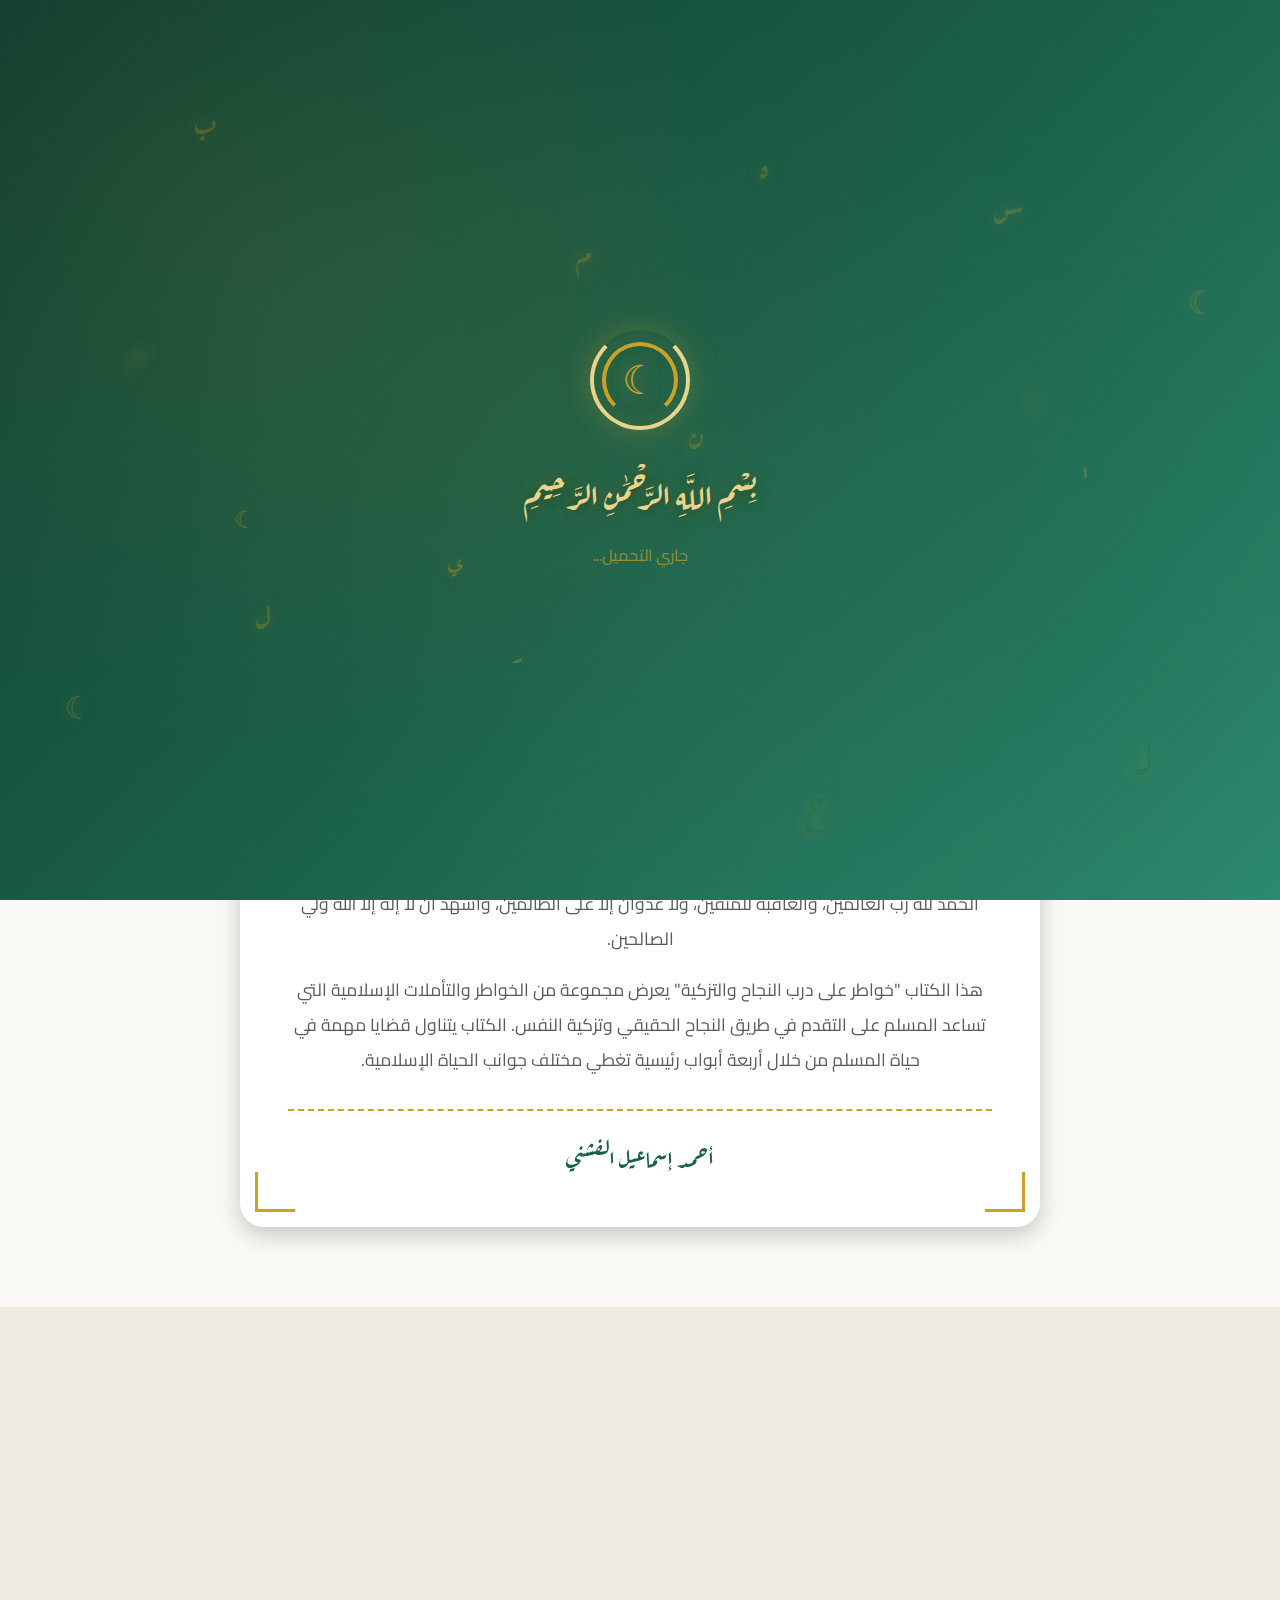
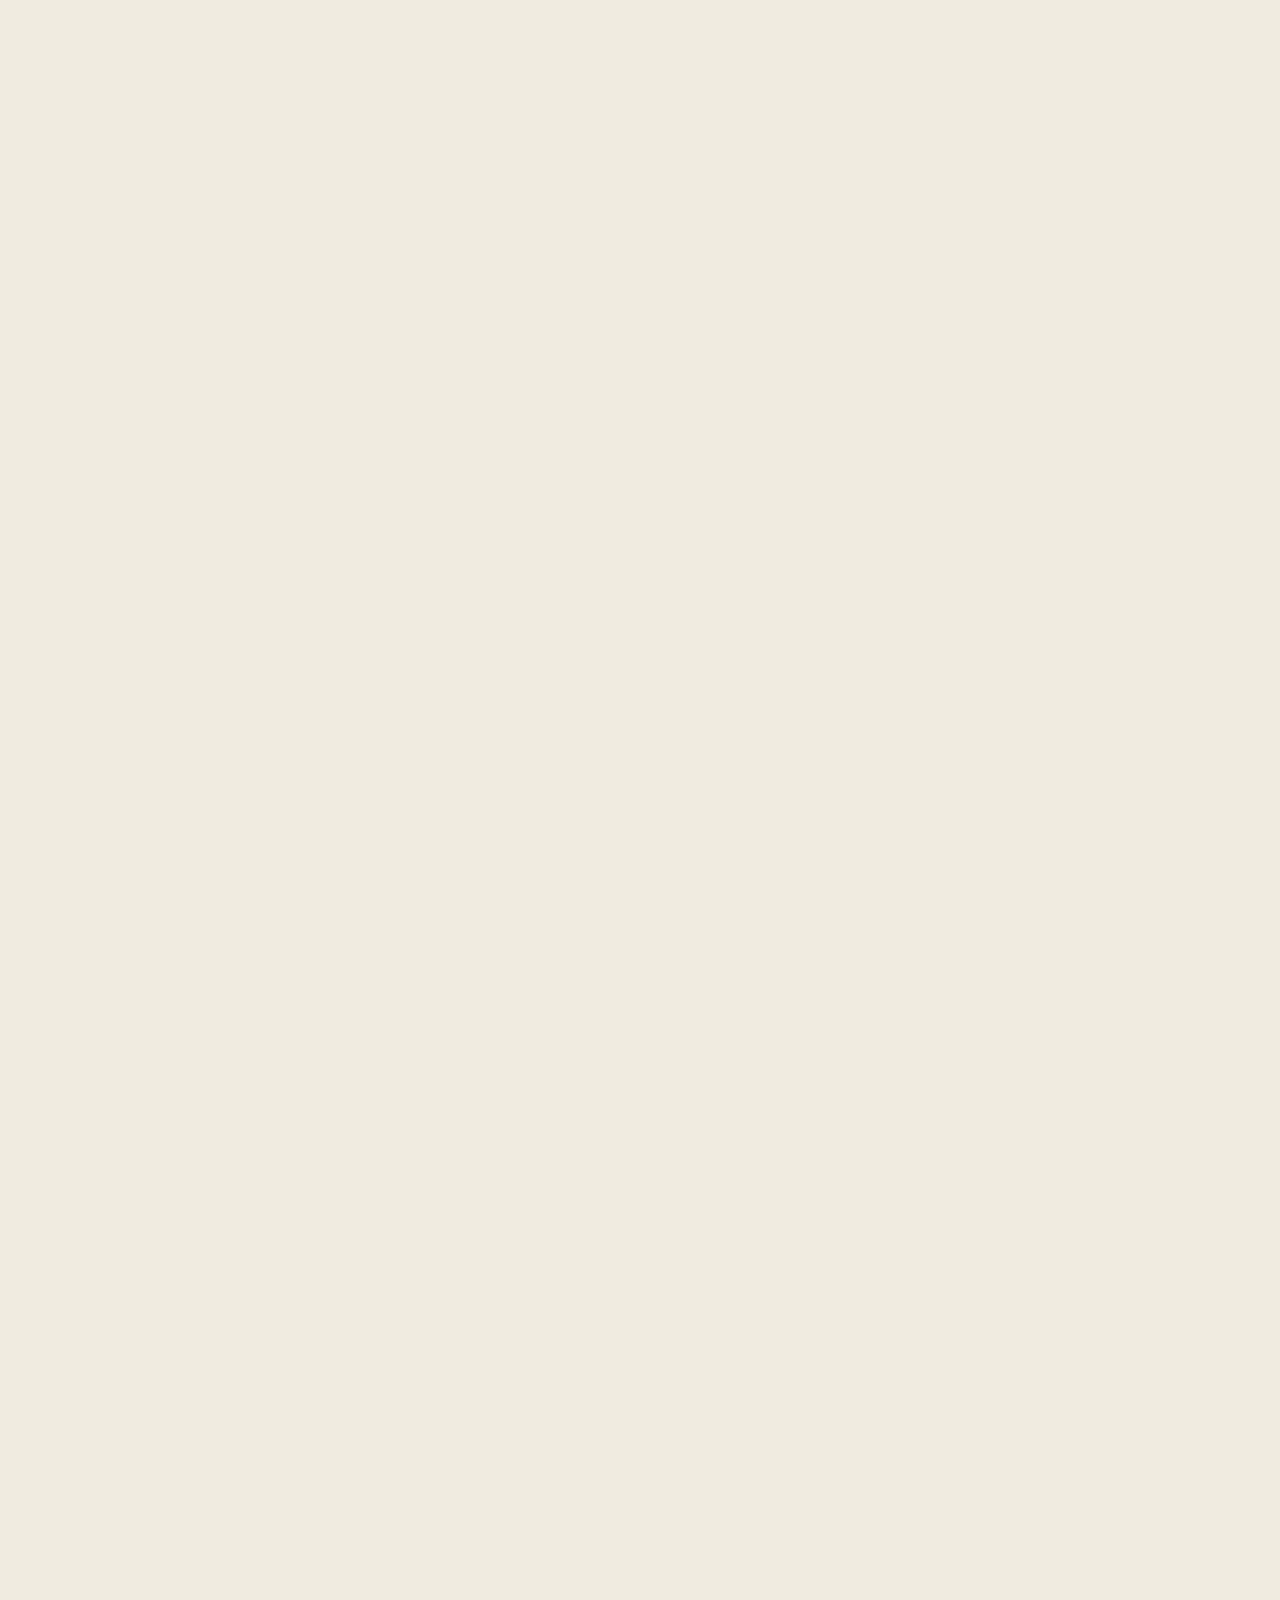
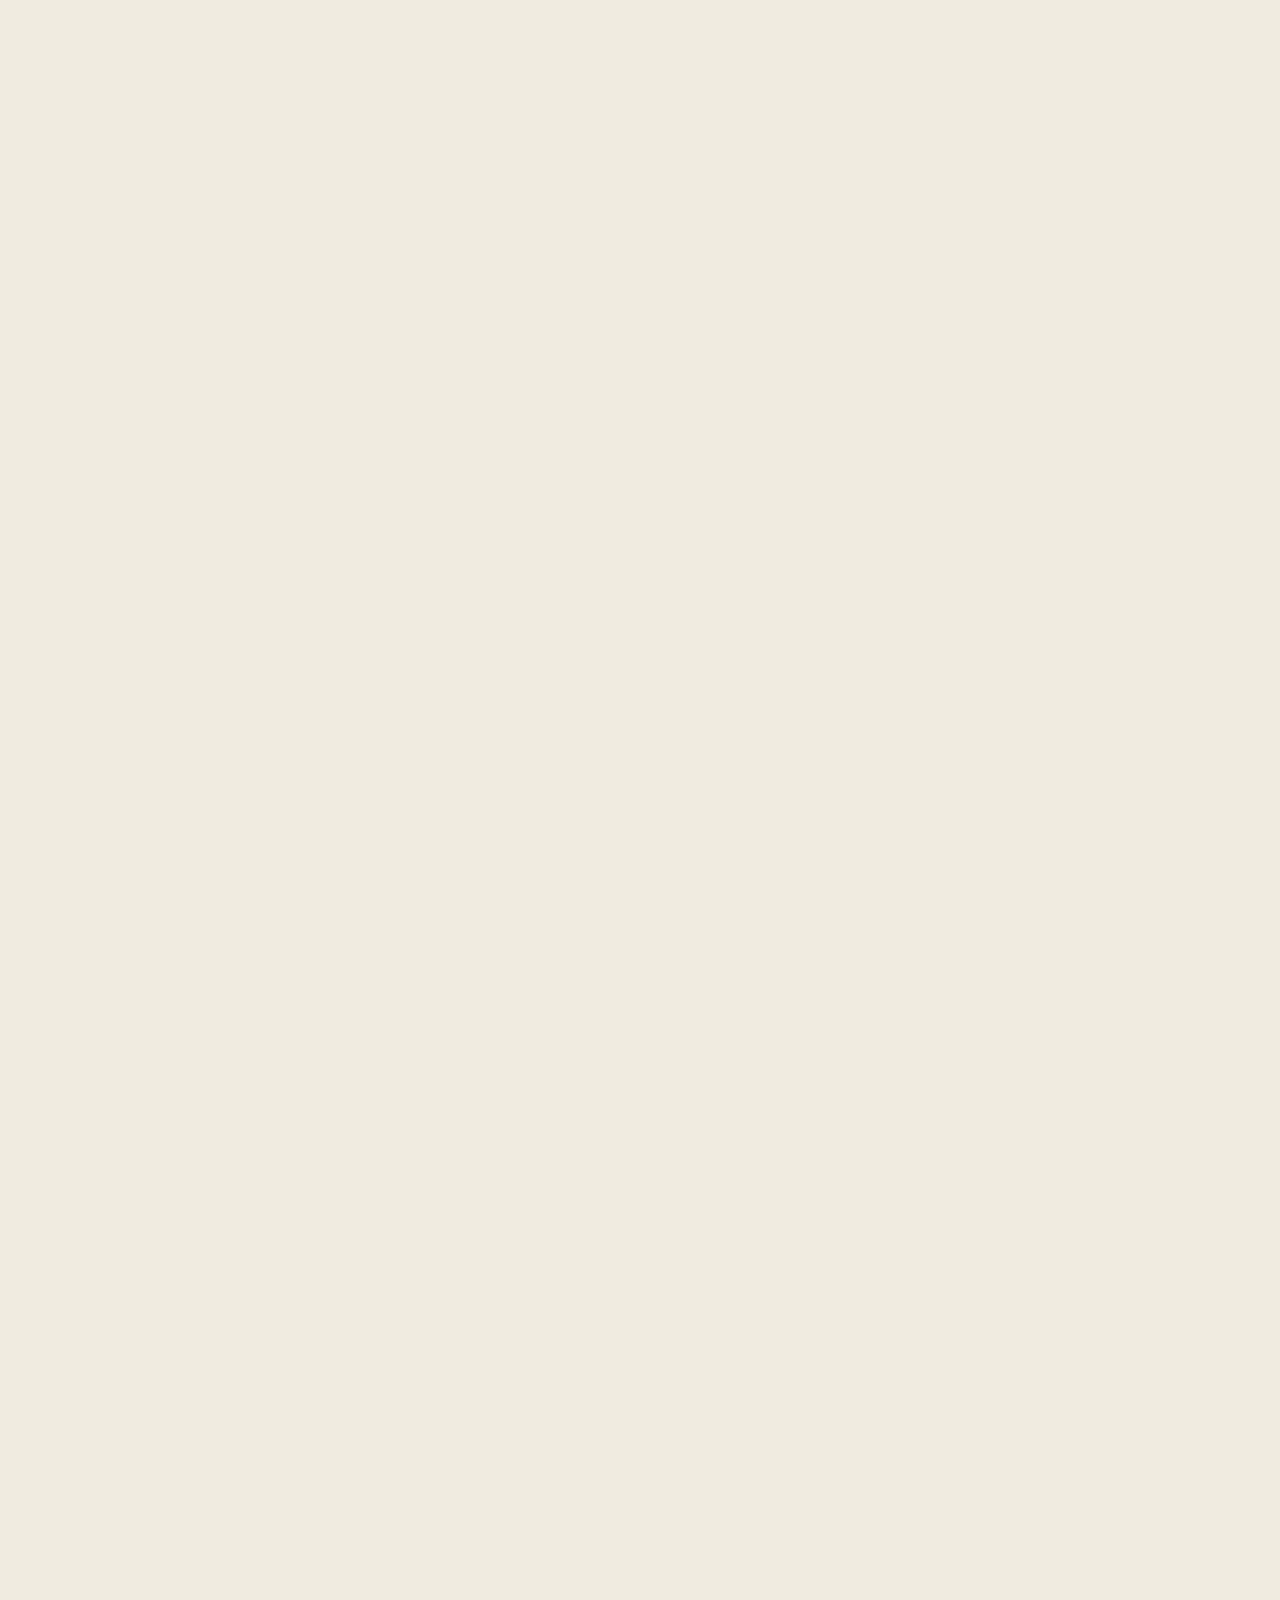
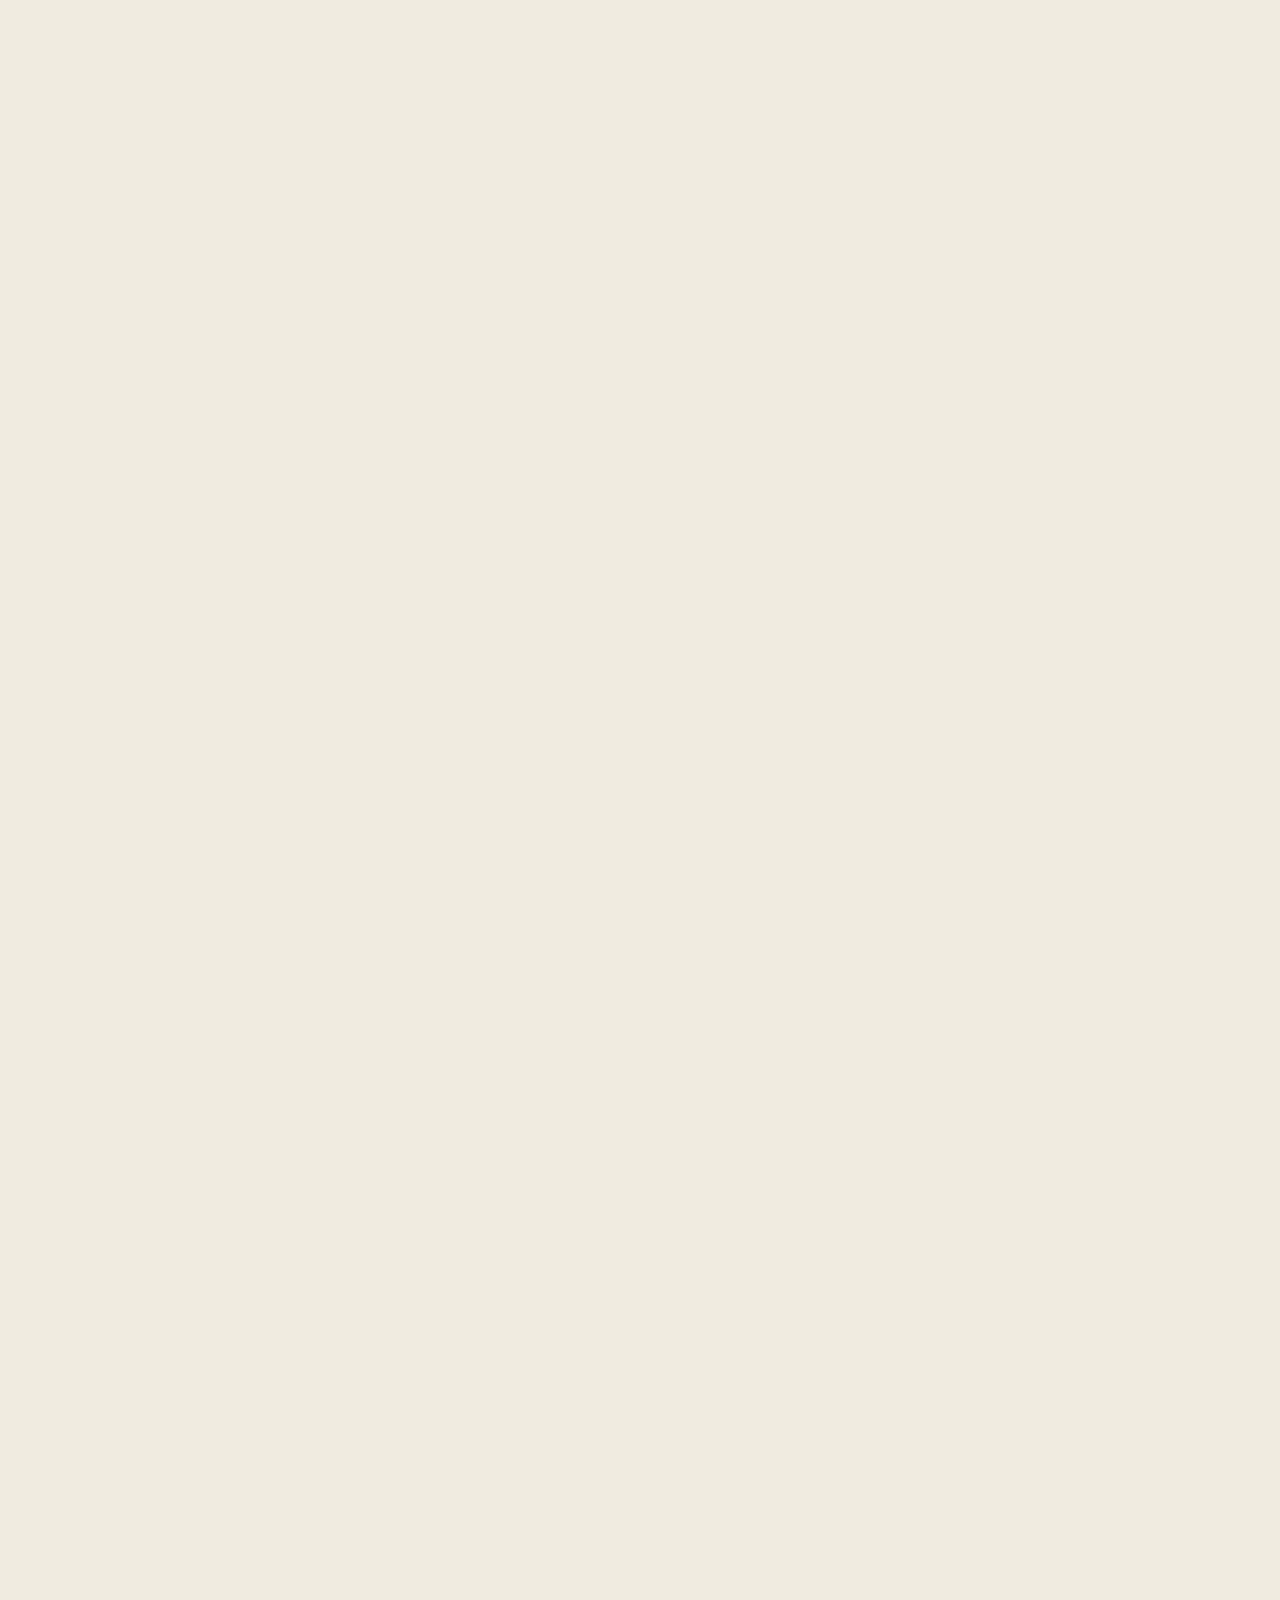
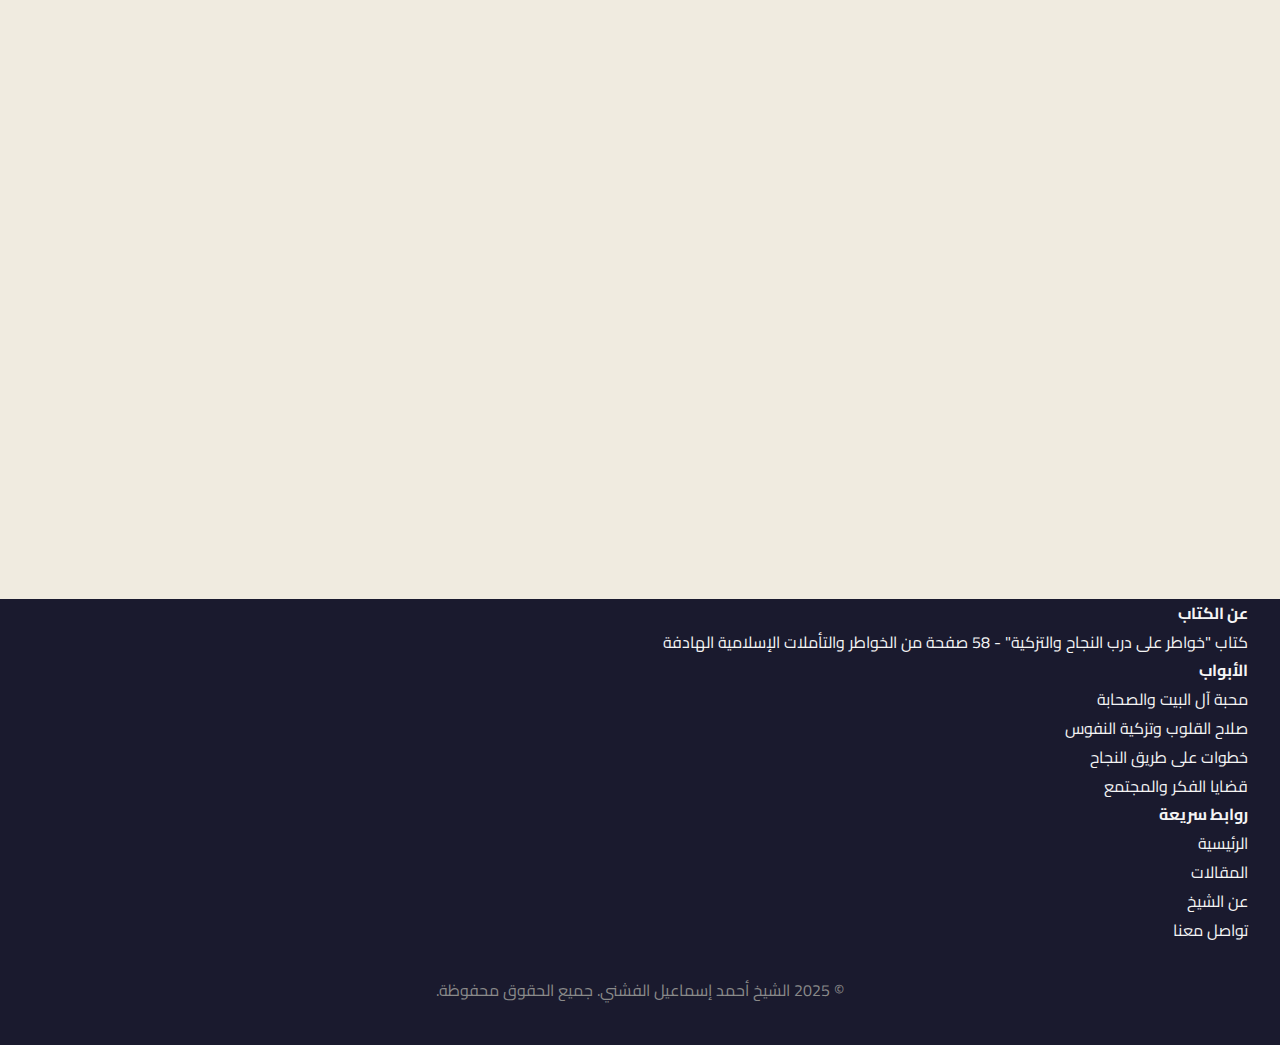
<file: khawater.html>
<!DOCTYPE html>
<html lang="ar" dir="rtl">
<head>
    <meta charset="UTF-8">
    <meta name="viewport" content="width=device-width, initial-scale=1.0">
    <meta name="description" content="خواطر على درب النجاح والتزكية - الشيخ أحمد إسماعيل الفشني - 58 صفحة">
    <meta name="keywords" content="خواطر, تزكية النفس, النجاح, الشيخ أحمد الفشني">
    <title>خواطر على درب النجاح والتزكية | الشيخ أحمد إسماعيل الفشني</title>
    
    <!-- Google Fonts -->
    <link rel="preconnect" href="https://fonts.googleapis.com">
    <link rel="preconnect" href="https://fonts.gstatic.com" crossorigin>
    <link href="https://fonts.googleapis.com/css2?family=Amiri:ital,wght@0,400;0,700;1,400;1,700&family=Cairo:wght@300;400;500;600;700;800;900&family=Tajawal:wght@300;400;500;700;800;900&family=Aref+Ruqaa:wght@400;700&display=swap" rel="stylesheet">
    
    <!-- Font Awesome -->
    <link rel="stylesheet" href="https://cdnjs.cloudflare.com/ajax/libs/font-awesome/6.5.1/css/all.min.css">
    
    <!-- AOS Animation -->
    <link href="https://unpkg.com/aos@2.3.1/dist/aos.css" rel="stylesheet">
    
    <!-- Custom Styles -->
    <link rel="stylesheet" href="style.css">
    <link rel="stylesheet" href="animations.css">
    <link rel="stylesheet" href="khawater.css">
    
    <style>
        .chapter-section {
            background: linear-gradient(135deg, rgba(25, 103, 210, 0.05), rgba(76, 175, 80, 0.05));
            padding: 3rem 0;
            margin: 2rem 0;
            border-right: 5px solid var(--primary-color);
        }
        
        .chapter-header {
            display: flex;
            align-items: center;
            gap: 1rem;
            margin-bottom: 2rem;
        }
        
        .chapter-icon {
            width: 50px;
            height: 50px;
            background: var(--primary-color);
            border-radius: 50%;
            display: flex;
            align-items: center;
            justify-content: center;
            color: white;
            font-size: 1.5rem;
        }
        
        .chapter-title {
            font-size: 2rem;
            color: var(--primary-color);
            font-weight: bold;
            font-family: 'Aref Ruqaa', serif;
        }
        
        .article-content {
            background: white;
            padding: 2rem;
            border-radius: 10px;
            margin-bottom: 1.5rem;
            box-shadow: 0 2px 8px rgba(0, 0, 0, 0.1);
            line-height: 1.8;
        }
        
        .article-title {
            font-size: 1.3rem;
            color: var(--primary-color);
            margin-bottom: 1rem;
            font-weight: bold;
            border-bottom: 2px solid var(--primary-color);
            padding-bottom: 0.5rem;
        }
        
        .article-text {
            color: #333;
            text-align: justify;
        }
    </style>
</head>
<body>
    <!-- Preloader -->
    <div id="preloader">
        <!-- Preloader Flying Letters -->
        <div class="preloader-letters" aria-hidden="true">
            <span class="preloader-letter" style="top: 10%; left: 15%; animation-delay: 0s;">ب</span>
            <span class="preloader-letter" style="top: 20%; right: 20%; animation-delay: 0.3s;">س</span>
            <span class="preloader-letter" style="top: 35%; left: 10%; animation-delay: 0.6s;">م</span>
            <span class="preloader-letter" style="top: 50%; right: 15%; animation-delay: 0.9s;">ا</span>
            <span class="preloader-letter" style="top: 65%; left: 20%; animation-delay: 1.2s;">ل</span>
            <span class="preloader-letter" style="top: 80%; right: 10%; animation-delay: 1.5s;">ل</span>
            <span class="preloader-letter" style="top: 15%; right: 40%; animation-delay: 0.4s;">ه</span>
            <span class="preloader-letter" style="top: 70%; left: 40%; animation-delay: 1.1s;">ر</span>
            <span class="preloader-letter" style="top: 85%; right: 35%; animation-delay: 1.7s;">ح</span>
            <span class="preloader-letter" style="top: 25%; left: 45%; animation-delay: 0.2s;">م</span>
            <span class="preloader-letter" style="top: 45%; right: 45%; animation-delay: 0.8s;">ن</span>
            <span class="preloader-letter" style="top: 60%; left: 35%; animation-delay: 1.4s;">ي</span>
            <span class="preloader-letter" style="top: 30%; right: 5%; animation-delay: 0.5s;">☾</span>
            <span class="preloader-letter" style="top: 75%; left: 5%; animation-delay: 1.6s;">☾</span>
            <span class="preloader-letter" style="top: 40%; left: 80%; animation-delay: 0.7s;">☾</span>
            <span class="preloader-letter" style="top: 55%; right: 80%; animation-delay: 1.0s;">☾</span>
        </div>
        <!-- Islamic Pattern Overlay -->
        <div class="preloader-pattern"></div>
        <div class="loader">
            <div class="islamic-pattern-loader"></div>
            <div class="bismillah-loader">بِسْمِ اللَّهِ الرَّحْمَٰنِ الرَّحِيمِ</div>
        </div>
    </div>

    <!-- Floating Islamic Decorations -->
    <div class="floating-decorations" aria-hidden="true">
        <div class="decoration dec-1"></div>
        <div class="decoration dec-2"></div>
        <div class="decoration dec-3"></div>
    </div>

    <!-- Flying Arabic Letters Decoration -->
    <div class="flying-letters" aria-hidden="true">
        <span class="flying-letter" style="top: 14%; right: 18%; animation-duration: 22s; animation-delay: 0s;">ا</span>
        <span class="flying-letter" style="top: 30%; right: 32%; animation-duration: 25s; animation-delay: 3s;">ل</span>
        <span class="flying-letter" style="top: 46%; right: 12%; animation-duration: 23s; animation-delay: 6s;">ق</span>
        <span class="flying-letter" style="top: 62%; right: 40%; animation-duration: 27s; animation-delay: 9s;">ر</span>
        <span class="flying-letter" style="top: 78%; right: 58%; animation-duration: 24s; animation-delay: 12s;">آ</span>
        <span class="flying-letter" style="top: 18%; right: 72%; animation-duration: 26s; animation-delay: 15s;">ن</span>
        <span class="flying-letter" style="top: 52%; right: 88%; animation-duration: 23s; animation-delay: 5s;">ع</span>
        <span class="flying-letter" style="top: 36%; right: 50%; animation-duration: 25s; animation-delay: 8s;">ل</span>
        <span class="flying-letter" style="top: 70%; right: 25%; animation-duration: 22s; animation-delay: 13s;">م</span>
        <span class="flying-letter" style="top: 24%; right: 65%; animation-duration: 26s; animation-delay: 2s;">ح</span>
        <span class="flying-letter" style="top: 84%; right: 45%; animation-duration: 24s; animation-delay: 16s;">ك</span>
        <span class="flying-letter" style="top: 10%; right: 42%; animation-duration: 23s; animation-delay: 1s;">م</span>
        <span class="flying-letter" style="top: 60%; right: 78%; animation-duration: 27s; animation-delay: 11s;">ة</span>
        <span class="flying-letter" style="top: 42%; right: 5%; animation-duration: 25s; animation-delay: 7s;">ص</span>
        <span class="flying-letter" style="top: 88%; right: 68%; animation-duration: 22s; animation-delay: 17s;">د</span>
    </div>

    <!-- Navigation -->
    <header id="header" class="scrolled">
        <nav class="navbar">
            <div class="nav-container">
                <a href="index.html" class="logo">
                    <div class="logo-icon">
                        <span class="moon-icon">☾</span>
                    </div>
                    <div class="logo-text">
                        <span class="logo-title">الشيخ أحمد الفشني</span>
                        <span class="logo-subtitle">إمام وخطيب</span>
                    </div>
                </a>

                <ul class="nav-menu">
                    <li class="nav-item"><a href="index.html" class="nav-link"><i class="fas fa-home"></i> الرئيسية</a></li>
                    <li class="nav-item"><a href="articles.html" class="nav-link"><i class="fas fa-book-open"></i> المقالات</a></li>
                    <li class="nav-item"><a href="videos.html" class="nav-link"><i class="fas fa-video"></i> الدروس والمحاضرات</a></li>
                    <li class="nav-item"><a href="khawater.html" class="nav-link active"><i class="fas fa-feather-alt"></i> الخواطر</a></li>
                    <li class="nav-item"><a href="khawater-full-book.html" class="nav-link"><i class="fas fa-moon"></i> الكتاب الكامل</a></li>
                    <li class="nav-item"><a href="about.html" class="nav-link"><i class="fas fa-user"></i> عن الشيخ</a></li>
                    <li class="nav-item"><a href="contact.html" class="nav-link"><i class="fas fa-envelope"></i> تواصل</a></li>
                </ul>

                <div class="hamburger">
                    <span class="bar"></span>
                    <span class="bar"></span>
                    <span class="bar"></span>
                </div>
            </div>
        </nav>
    </header>

    <!-- Page Header -->
    <section class="page-header">
        <div class="page-header-bg"></div>
        <div class="container">
            <div class="page-header-content" data-aos="fade-up">
                <div class="breadcrumb">
                    <a href="index.html">الرئيسية</a>
                    <i class="fas fa-chevron-left"></i>
                    <span>الخواطر</span>
                </div>
                <h1 class="page-title">
                    <span class="title-icon"><i class="fas fa-feather-alt"></i></span>
                    خَوَاطِرُ عَلَى دَرْبِ النَّجَاحِ وَالتَّزْكِيَةِ
                </h1>
                <p class="page-subtitle">58 صفحة من الخواطر والتأملات الإسلامية في طريق النجاح وتزكية النفس</p>
                <div class="page-meta">
                    <span><i class="fas fa-user"></i> الشيخ أحمد إسماعيل الفشني</span>
                    <span><i class="fas fa-book"></i> خواطر وتأملات</span>
                    <span><i class="fas fa-file-alt"></i> 58 صفحة</span>
                </div>
            </div>
        </div>
        <div class="page-header-wave">
            <svg viewBox="0 0 1440 120" preserveAspectRatio="none">
                <path d="M0,64 C480,150 960,-20 1440,64 L1440,120 L0,120 Z" fill="var(--bg-primary)"/>
            </svg>
        </div>
    </section>

    <!-- Book Introduction -->
    <section class="book-intro">
        <div class="container">
            <div class="intro-card" data-aos="fade-up">
                <div class="intro-decoration">
                    <div class="deco-corner deco-tl"></div>
                    <div class="deco-corner deco-tr"></div>
                    <div class="deco-corner deco-bl"></div>
                    <div class="deco-corner deco-br"></div>
                </div>
                <div class="intro-icon">
                    <i class="fas fa-book-open"></i>
                </div>
                <h2>مقدمة الكتاب</h2>
                <div class="bismillah-intro">بِسْمِ اللَّهِ الرَّحْمَٰنِ الرَّحِيمِ</div>
                <p class="intro-text">
                    الحمد لله رب العالمين، والعاقبة للمتقين، ولا عدوان إلا على الظالمين، وأشهد أن لا إله إلا الله ولي الصالحين.
                </p>
                <p class="intro-text">
                    هذا الكتاب "خواطر على درب النجاح والتزكية" يعرض مجموعة من الخواطر والتأملات الإسلامية 
                    التي تساعد المسلم على التقدم في طريق النجاح الحقيقي وتزكية النفس. الكتاب يتناول قضايا مهمة 
                    في حياة المسلم من خلال أربعة أبواب رئيسية تغطي مختلف جوانب الحياة الإسلامية.
                </p>
                <div class="author-signature">
                    <span>أحمد إسماعيل الفشني</span>
                </div>
            </div>
        </div>
    </section>

    <!-- Main Content -->
    <section class="khawater-main">
        <div class="container">

            <!-- CHAPTER 1: محبة آل البيت والصحابة -->
            <div class="chapter-section" data-aos="fade-up">
                <div class="chapter-header">
                    <div class="chapter-icon">
                        <i class="fas fa-heart"></i>
                    </div>
                    <h2 class="chapter-title">الباب الأول: في محبة آل البيت والصحابة</h2>
                </div>

                <!-- Article 1: محبة آل البيت -->
                <div class="article-content" data-aos="fade-up">
                    <h3 class="article-title">1. محبة آل البيت - فريضة قرآنية</h3>
                    <div class="article-text">
                        <p>قال تعالى: "قل لا أسألكم عليه أجرا إلا المودة في القربى". محبة آل البيت عليهم السلام فرض من فروض الله، 
                        وهي ليست مجرد عاطفة، بل هي عبادة يتقرب بها العبد إلى ربه. ولقد كان السلف الصالح يعرفون قدر هذه المحبة 
                        ويعملون على تربية أنفسهم عليها.</p>
                        
                        <p>قال الإمام الشافعي رحمه الله:<br/>
                        "يا آل بيت رسول الله حبكم ... فرض من الله في القرآن أنزله<br/>
                        كفاكم من عظيم الشأن أنكم ... من لم يصل عليكم لا صلاة له"</p>
                        
                        <p>إن حب آل البيت من محبة الرسول صلى الله عليه وسلم، ولا يكتمل إيماننا إلا بحبهم.</p>
                    </div>
                </div>

                <!-- Article 2: جيل الصحابة -->
                <div class="article-content" data-aos="fade-up">
                    <h3 class="article-title">2. جيل الصفوة: مكانة الصحابة الكرام</h3>
                    <div class="article-text">
                        <p>الحديث عن صحابة رسول الله صلى الله عليه وسلم ليس مجرد حدث تاريخي، بل هو حديث عن أصل الدين وأساس النقل. 
                        هم الجيل المؤسس الذي حمل لنا القرآن والسنة نقياً صافياً.</p>
                        
                        <p>قال الرسول صلى الله عليه وسلم: "خير الناس قرني، ثم الذين يلونهم، ثم الذين يلونهم". هذا يدل على تفضيل الصحابة 
                        واختيارهم لحمل الرسالة في أحلك الظروف.</p>
                        
                        <p>وقال صلى الله عليه وسلم: "لا تسبوا أصحابي، فلو أن أحدكم أنفق مثل أحد ذهباً ما بلغ مد أحدهم ولا نصيفه".</p>
                        
                        <p>محبتهم من محبة الرسول صلى الله عليه وسلم، وتوقيرهم من تعظيم الله تعالى.</p>
                    </div>
                </div>

                <!-- Article 3: زيارة المدينة المنورة -->
                <div class="article-content" data-aos="fade-up">
                    <h3 class="article-title">3. بجوار سيدنا رسول الله ﷺ</h3>
                    <div class="article-text">
                        <p>شعور لا يُعبّر عنه، شعور أن تطأ قدماك أرضاً طاهرة برّكها الله بأفضل خلقه ﷺ. إنها المدينة المنورة، 
                        ليست مجرد مكان على الخريطة، بل هي قطعة من الجنة، تنسم فيها عبق النبوة، وتلمس فيها آثار الخطوات الشريفة.</p>
                        
                        <p>إن حب زيارتها ليس مجرد عمل، بل هو تجسد لعمق المحبة وصدق الوفاء. فالقلوب الغافلة تحن إليها لتقف بجوار من كان رحمة للعالمين ﷺ.</p>
                        
                        <p>ومن أهم النصائح للزائر:
                        • حسن النية: اجعل نيتك صافية لله وحب رسوله ﷺ
                        • التعرّف على المكان: قبل الذهاب، اقرأ عن المدينة ومعالمها
                        • التمسك بالآداب: أخلص التوجه إلى مسجد رسول الله ﷺ وصل بأدب وتوقير
                        • استشعار المكان: حاول أن تتجول في الأماكن التاريخية بقلب خاشع</p>
                    </div>
                </div>

            </div>

            <!-- CHAPTER 2: صلاح القلوب وتزكية النفوس -->
            <div class="chapter-section" data-aos="fade-up">
                <div class="chapter-header">
                    <div class="chapter-icon">
                        <i class="fas fa-spa"></i>
                    </div>
                    <h2 class="chapter-title">الباب الثاني: صلاح القلوب وتزكية النفوس</h2>
                </div>

                <!-- Article 1: الحكمة والعلم -->
                <div class="article-content" data-aos="fade-up">
                    <h3 class="article-title">1. يؤتي الحكمة من يشاء</h3>
                    <div class="article-text">
                        <p>قال تعالى: "يؤتي الحكمة من يشاء ۚ ومن يؤت الحكمة فقد أوتي خيراً كثيراً".</p>
                        
                        <p>كثيراً ما يسعى الناس لجمع المال، وينافسون على تحصيل العلوم والمعارف، لكن قليل من يقف عند باب الله سائلاً "الحكمة". 
                        تلك الجوهرة اليتيمة التي من حازها فقد حاز الدنيا والآخرة.</p>
                        
                        <p>الحكمة ليست كثرة الرواية، وليس حفظ المتون، وليس فصاحة اللسان فحسب. الحكمة - كما عرّفها أهل الصيقة - هي: 
                        "وضع الشيء في موضعه". أن تضع الحق في موضعه، والعدل في موضعه، والرحمة في موضعها.</p>
                        
                        <p>المال بلا حكمة نقمة، والعلم بلا حكمة طغيان، والقوة بلا حكمة ظلم. فالحكمة هي "ضابط النعم".</p>
                    </div>
                </div>

                <!-- Article 2: صلاح الآباء -->
                <div class="article-content" data-aos="fade-up">
                    <h3 class="article-title">2. وكان أبوهما صالحاً</h3>
                    <div class="article-text">
                        <p>قال تعالى: "وأما الجدار فكان لغلامين يتيمين في المدينة وكان تحته كنز لهما وكان أبوهما صالحاً". 
                        الآية الكريمة تعلمنا أن صلاح الأب لا ينحصر أثره على شخصه فقط، بل يمتد لينشمل ذريته وأحفاده من بعده.</p>
                        
                        <p>إن الأبوة الصالحة ليست مجرد وراثة للمال، بل هي وراثة للخلق والقيم. فكم من آباء تركوا ثروات طائلة لأبنائهم، 
                        لكنهم أهملوا تربيتهم على الصلاح والتقوى، فأضاع الأبناء المال وأهلكوا أنفسهم.</p>
                        
                        <p>وكم من آباء تركوا للأبناء القليل من المال، لكنهم غرسوا فيهم حب الله وتقواه، فباركَ الله لهم في القليل 
                        وحفظ عليهم دينهم ودنياهم. لذلك كان من المهم على كل أب أن يسعى:</p>
                        
                        <p>• تقوى الله: فصلاحنا هو سبب بركة الله على حياتنا وحياة أبنائنا
                        • حسن التربية: فليس كل صلاح يكون بدون عمل
                        • القدوة الحسنة: فالأب هو أول معلم في حياة أبنائه، وأفعاله هي التي يتعلمون منها أكثر من أقواله
                        
                        إن صلاح الآباء ليس مجرد عادة، بل هو استثمار في المستقبل.</p>
                    </div>
                </div>

                <!-- Article 3: صلاح الأعمال -->
                <div class="article-content" data-aos="fade-up">
                    <h3 class="article-title">3. الأعمال الصالحة وأثرها</h3>
                    <div class="article-text">
                        <p>لا يكفي أن نعمل، بل يجب أن نتأكد من صلاح عملنا. العمل الصالح هو الذي:</p>
                        
                        <p>• يكون خالصاً لله تعالى، لا نقصد به الرياء أو السمعة
                        • يكون موافقاً لسنة الرسول صلى الله عليه وسلم
                        • يكون نافعاً للآخرين، يترك أثراً طيباً في المجتمع
                        • يساهم في نشر التوحيد والدعوة إلى الله</p>
                        
                        <p>قال صلى الله عليه وسلم: "إن الله تعالى لا ينظر إلى أجسادكم ولا إلى صوركم ولكن ينظر إلى قلوبكم وأعمالكم".</p>
                        
                        <p>فليحرص المسلم على أن يجعل أعماله كلها صالحة، مخلصة لله تعالى، وليعلم أن كل عمل صالح يترك أثراً في الدنيا والآخرة.</p>
                    </div>
                </div>

            </div>

            <!-- CHAPTER 3: خطوات على طريق النجاح -->
            <div class="chapter-section" data-aos="fade-up" id="chapter3">
                <div class="chapter-header">
                    <div class="chapter-icon">
                        <i class="fas fa-ladder"></i>
                    </div>
                    <h2 class="chapter-title">الباب الثالث: خطوات على طريق النجاح</h2>
                </div>

                <!-- Article 1: التخطيط والصبر -->
                <div class="article-content" data-aos="fade-up">
                    <h3 class="article-title">1. التخطيط الجيد والصبر والمثابرة</h3>
                    <div class="article-text">
                        <p>من أهم خطوات النجاح: التخطيط الجيد وتحديد الأهداف. لننظر إلى حادثة الهجرة النبوية المباركة؛ 
                        فمن تأمل دقة التخطيط فيها، ودقة الأخذ بالأسباب من ابتدائها إلى انتهائها، يدرك أن التخطيط المسدد بالوحي 
                        كان من أعظم أهدافه ﷺ.</p>
                        
                        <p>من مظاهر هذا التخطيط:
                        • اختيار الرفيق الجيد: جاء ﷺ إلى بيت سيدنا أبي بكر الصديق وقت الظهيرة (وقت شديد الحر)
                        • السرية التامة: أمر أبا بكر أن يخرج من عنده
                        • اختيار الطريق والدليل: اختار طريقاً غير مألوفة واستعان بخبير
                        </p>
                        
                        <p>فالصبر والمثابرة لا غنى عنها. روي عن خباب بن الأرت أنهم اشتكوا للنبي ﷺ وهو متوسد برده في ظل الكعبة، 
                        فقال: "قد كان من قبلكم يؤخذ الرجل فيحفر له في الأرض... والله ليتمن الله هذا الأمر... ولكنكم تستعجلون".</p>
                        
                        <p>الصبر والمثابرة صفتان أساسيتان لتحقيق النجاح.</p>
                    </div>
                </div>

                <!-- Article 2: إدارة الوقت -->
                <div class="article-content" data-aos="fade-up">
                    <h3 class="article-title">2. إدارة الوقت وحفظه</h3>
                    <div class="article-text">
                        <p>قال تعالى: "لَنْ تَزُولَ قَدَمَا عَبْدٍ يَوْمَ الْقِيَامَةِ حَتَّىٰ يُسْأَلَ عَنْ أَرْبَعٍ: 
                        عَنْ عُمُرِهِ فِيمَ أَفْنَاهُ؟ وَعَنْ شَبَابِهِ فِيمَ أَبْلَاهُ؟ وَعَنْ مَالِهِ مِنْ أَيْنَ اكْتَسَبَهُ وَفِيمَ أَنْفَقَهُ؟ 
                        وَعَنْ عِلْمِهِ مَاذَا عَمِلَ فِيهِ".</p>
                        
                        <p>أقسم الله تعالى بالوقت في مطلع عدة سور: "وَالْفَجْرِ"، "وَاللَّيْلِ"، "وَالضُّحَىٰ"، "وَالْعَصْرِ"، وغيرها. 
                        ومعروف أن الله إذا أقسم بشيء دل ذلك على أهميته وعظمته وجليل منفعته للعباد.</p>
                        
                        <p>السلف الصالح رضوان الله عليهم أجمعين استغلوا أوقاتهم أعظم استغلال. فخرجت لنا نماذج مشرفة ومشرقة من هؤلاء الأعلام.</p>
                        
                        <p>عوامل مهمة لحفظ أوقاتنا:
                        • أولاً: محاسبة النفس على الوقت المسؤول عنه
                        • ثانياً: معرفة حال السلف مع الوقت
                        • ثالثاً: تنويع ما يُستغل به الوقت
                        • رابعاً: تجنب السرقة والتسكع والملل
                        </p>
                    </div>
                </div>

                <!-- Article 3: التفاؤل والأمل -->
                <div class="article-content" data-aos="fade-up">
                    <h3 class="article-title">3. التفاؤل والأمل</h3>
                    <div class="article-text">
                        <p>جاء الإسلام بدين الرحمة والتفاؤل، ونهى عن اليأس والقنوط، ورط قلوب المؤمنين دائماً بالرجاء في الله وحسن الظن به.</p>
                        
                        <p>قال تعالى: "إِنَّهُ لَا يَيْأَسُ مِنْ رَوْحِ اللَّهِ إِلَّا الْقَوْمُ الْكَافِرُونَ" (يوسف: 87).</p>
                        
                        <p>الآيات القرآنية والأحاديث النبوية كلها تحث المسلم على التفاؤل، وتزرع في قلبه الأمل مهما اشتدت عليه الظروف. 
                        قال رسول الله ﷺ: "تفاؤلوا بالخير تجدوه".</p>
                        
                        <p>أهمية التفاؤل والأمل:
                        • إن الأمل هو وقود الحياة، والسعادة تتحرك به
                        • الأمل والتفاؤل من أعظم أسباب النجاح والفلاح
                        • المتفائل يرى في كل محنة منحة، وفي كل ابتلاء بلاء للرجاء والفرج
                        </p>
                        
                        <p>نماذج من السلف الصالح في التفاؤل: عبد الله بن مسعود كان يقول "الهلاك في اثنتين: القنوط والعُجب". 
                        الإمام أحمد بن حنبل حين جلد بالسياط كان يقول لتلاميذه "بيننا وبين القوم الجنائز" أي أن الأيام ستكشف الحق.</p>
                    </div>
                </div>

                <!-- Article 4: القدوة الحسنة -->
                <div class="article-content" data-aos="fade-up">
                    <h3 class="article-title">4. القدوة الحسنة</h3>
                    <div class="article-text">
                        <p>قال تعالى: "لَقَدْ كَانَ لَكُمْ فِي رَسُولِ اللَّهِ أُسْوَةٌ حَسَنَةٌ لِمَنْ كَانَ يَرْجُو اللَّهَ وَالْيَوْمَ الْآخِرَ" (الأحزاب: 21).</p>
                        
                        <p>لكل واحد منا قدوة يسير خلفها ويقتدي بخطواتها حتى يصل إلى أهدافه. سيدنا رسول الله ﷺ هو الأسوة الحسنة 
                        والقدوة الكاملة في كل شيء، وهو أفضل معلم وأعظم قدوة في تاريخ البشرية كلها.</p>
                        
                        <p>أهمية القدوة في القرآن الكريم:
                        • إبراهيم عليه السلام في التوحيد والبراء من الشرك
                        • الأنبياء والمرسلين في الصبر والثبات على الحق
                        • أهل الإيمان في مواقف الشدة والابتلاء
                        </p>
                        
                        <p>القدوة الحسنة ليست مجرد تقليد أعمى، بل هي اقتداء بالصفات الحميدة والأفعال الصالحة التي يتحلى بها الأفراد المتمكنون، 
                        سواء كانوا من الصالحين أو من أهل العلم أو من ذوي الأخلاق الفاضلة.</p>
                        
                        <p>القدوة الحسنة تلهم الأجيال وتدفعهم نحو التقدم والرقي، وتساهم في بناء مجتمع سليم ومتماسك.</p>
                    </div>
                </div>

            </div>

            <!-- CHAPTER 4: قضايا الفكر والمجتمع -->
            <div class="chapter-section" data-aos="fade-up" id="chapter4">
                <div class="chapter-header">
                    <div class="chapter-icon">
                        <i class="fas fa-brain"></i>
                    </div>
                    <h2 class="chapter-title">الباب الرابع: قضايا الفكر والمجتمع</h2>
                </div>

                <!-- Article 1: دولة التلاوة -->
                <div class="article-content" data-aos="fade-up">
                    <h3 class="article-title">1. دولة التلاوة - إحياء لمكانة أهل القرآن</h3>
                    <div class="article-text">
                        <p>الحمد لله الذي أنزل الكتاب نوراً وهدى، وجعله ربيعاً لقلوب أهل التقى.</p>
                        
                        <p>لقد كانت رعاية أهل القرآن وتقديمهم دأب الصالحين في كل زمان، لأنهم علموا أن في إكرامهم إكراماً لكتاب الله.</p>
                        
                        <p>يقول سيدنا رسول الله ﷺ: "خيركم من تعلم القرآن وعلمه" (رواه البخاري).
                        ويقول ﷺ: "إن لله أهلاً من الناس" قالوا يا رسول الله من هم؟ قال: "هم أهل القرآن، أهل الله وخاصته" (رواه ابن ماجه).</p>
                        
                        <p>في عهد النبوة: كان سيدنا رسول الله ﷺ يقدم أهل القرآن في كل شيء؛ في الإمامة في الصلاة، وحتى في القيادة.</p>
                        
                        <p>في عهد الخلفاء: كان عمر بن الخطاب رضي الله عنه يجعل القراء أهل مجلسه ومشورته.</p>
                        
                        <p>برنامج "دولة التلاوة" ليس مجرد مسابقة، بل هو إحياء للإرث العظيم، وخدمة جليلة لكتاب الله.</p>
                    </div>
                </div>

                <!-- Article 2: جلال الكلمة وآداب القارئ -->
                <div class="article-content" data-aos="fade-up">
                    <h3 class="article-title">2. جلال الكلمة وآداب القارئ</h3>
                    <div class="article-text">
                        <p>القرآن الكريم ليس كسائر الكتب. إنه كلام الله، وهو الصفة التي خاطب بها رب العزة عباده.</p>
                        
                        <p>قال تعالى: "وَرَتِّلِ الْقُرْآنَ تَرْتِيلًا".</p>
                        
                        <p>تلاوة القرآن عبادة جليلة، والاستماع والتدبر عبادة في ذاته. قال تعالى: 
                        "وَإِذَا قُرِئَ الْقُرْآنُ فَاسْتَمِعُوا لَهُ وَأَنصِتُوا لَعَلَّكُمْ تُرْحَمُونَ".</p>
                        
                        <p>آداب القارئ:
                        • حسن القراءة والتجويد الصحيح
                        • الخشوع والتدبر أثناء التلاوة
                        • الاستشعار بمعاني الآيات
                        • عدم الاستعجال في القراءة
                        • الصوت الحزين الخاشع المتأثر
                        </p>
                    </div>
                </div>

                <!-- Article 3: علماء المجتمع ودورهم -->
                <div class="article-content" data-aos="fade-up">
                    <h3 class="article-title">3. دور العلماء في المجتمع</h3>
                    <div class="article-text">
                        <p>قال تعالى: "إِنَّمَا يَخْشَى اللَّهَ مِنْ عِبَادِهِ الْعُلَمَاءُ" (فاطر: 28).</p>
                        
                        <p>العلماء هم ورثة الأنبياء، وهم الذين يحملون رسالة الهداية للأمة. دورهم عظيم وخطير:
                        • تعليم الناس دينهم والعلم الشرعي
                        • إرشاد الأمة والدعوة إلى الله بحكمة وموعظة حسنة
                        • الأمر بالمعروف والنهي عن المنكر
                        • حفظ التراث الإسلامي وتنقيته
                        • معالجة قضايا المجتمع بفقه إسلامي سليم
                        </p>
                        
                        <p>العلماء الربانيون هم من يجمعون بين العلم والعمل، بين التعليم والتربية.</p>
                    </div>
                </div>

                <!-- Article 4: الحوار والتعايش السلمي -->
                <div class="article-content" data-aos="fade-up">
                    <h3 class="article-title">4. الحوار والتعايش السلمي في المجتمع</h3>
                    <div class="article-text">
                        <p>الإسلام دين الحوار والحكمة. أمرنا الله أن ندعو بحكمة وموعظة حسنة، وأن نجادل بالتي هي أحسن.</p>
                        
                        <p>قال تعالى: "ادْعُ إِلَى سَبِيلِ رَبِّكَ بِالْحِكْمَةِ وَالْمَوْعِظَةِ الْحَسَنَةِ وَجَادِلْهُم بِالَّتِي هِيَ أَحْسَنُ" (النحل: 125).</p>
                        
                        <p>مبادئ الحوار الإسلامي:
                        • الاحترام والتقدير المتبادل
                        • البحث عن المشتركات لا عن الخلافات
                        • الهدف من الحوار نشر الحق وليس الانتصار الشخصي
                        • تقبل الرأي الآخر والرد عليه بأسلوب حضاري
                        </p>
                    </div>
                </div>

            </div>

            <!-- Conclusion Section -->
            <div class="article-content" style="background: linear-gradient(135deg, rgba(25, 103, 210, 0.1), rgba(76, 175, 80, 0.1)); margin: 3rem 0;" data-aos="fade-up">
                <h3 class="article-title">خاتمة الكتاب</h3>
                <div class="article-text">
                    <p style="font-size: 1.1rem; line-height: 2;">
                        هذه رحلة في كتاب "خواطر على درب النجاح والتزكية" - 58 صفحة من الخواطر والتأملات التي تهدف 
                        إلى إرشاد المسلم إلى طريق النجاح الحقيقي وتزكية نفسه.
                    </p>
                    <p style="font-size: 1.1rem; line-height: 2; text-align: center; margin-top: 2rem; color: var(--primary-color); font-weight: bold;">
                        والحمد لله رب العالمين، وصلى الله وسلم على سيدنا محمد وآله وصحبه أجمعين.
                    </p>
                </div>
            </div>

        </div>
    </section>

    <!-- Footer -->
    <footer class="footer">
        <div class="container">
            <div class="footer-content">
                <div class="footer-section">
                    <h4>عن الكتاب</h4>
                    <p>كتاب "خواطر على درب النجاح والتزكية" - 58 صفحة من الخواطر والتأملات الإسلامية الهادفة</p>
                </div>
                <div class="footer-section">
                    <h4>الأبواب</h4>
                    <ul>
                        <li><a href="#chapter1">محبة آل البيت والصحابة</a></li>
                        <li><a href="#chapter2">صلاح القلوب وتزكية النفوس</a></li>
                        <li><a href="#chapter3">خطوات على طريق النجاح</a></li>
                        <li><a href="#chapter4">قضايا الفكر والمجتمع</a></li>
                    </ul>
                </div>
                <div class="footer-section">
                    <h4>روابط سريعة</h4>
                    <ul>
                        <li><a href="index.html">الرئيسية</a></li>
                        <li><a href="articles.html">المقالات</a></li>
                        <li><a href="about.html">عن الشيخ</a></li>
                        <li><a href="contact.html">تواصل معنا</a></li>
                    </ul>
                </div>
            </div>
            <div class="footer-bottom">
                <p>&copy; 2025 الشيخ أحمد إسماعيل الفشني. جميع الحقوق محفوظة.</p>
            </div>
        </div>
    </footer>

    <!-- Scripts -->
    <script src="https://unpkg.com/aos@2.3.1/dist/aos.js"></script>
    <script src="main.js"></script>
</body>
</html>
</file>
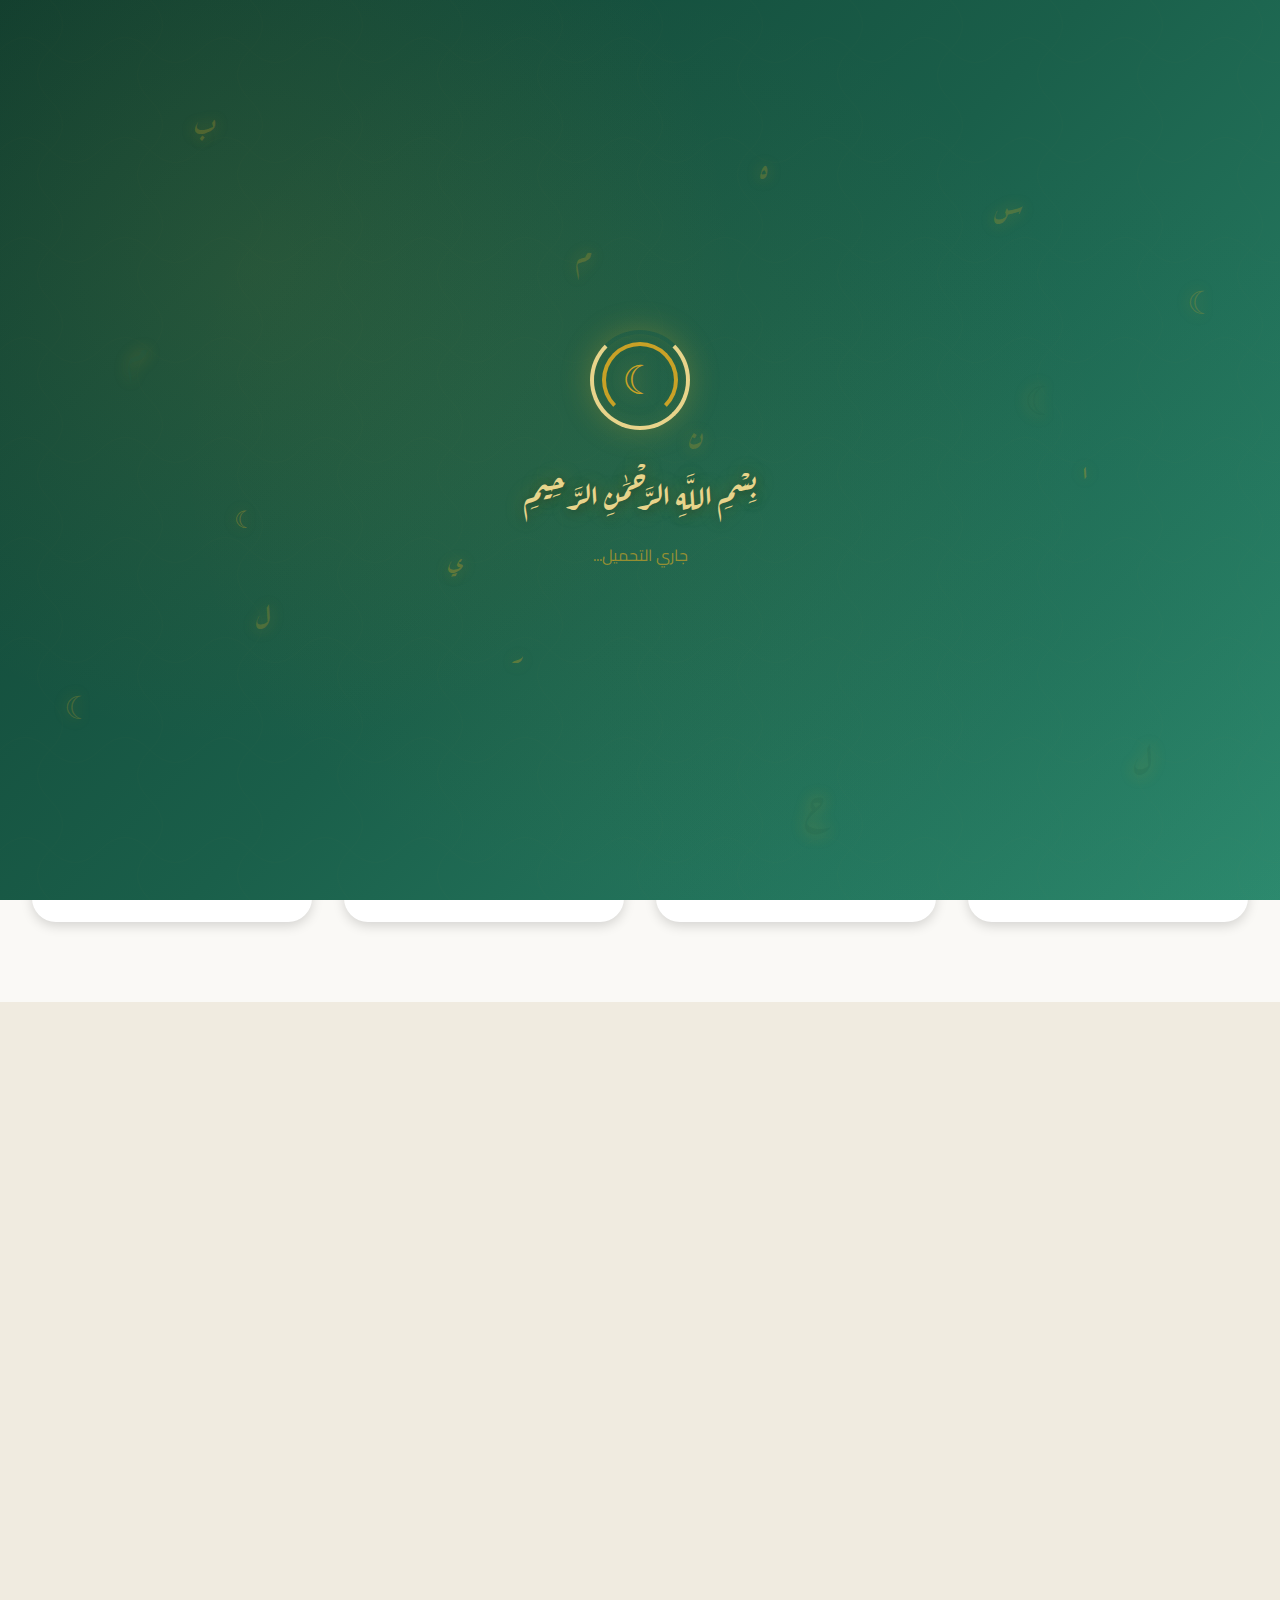
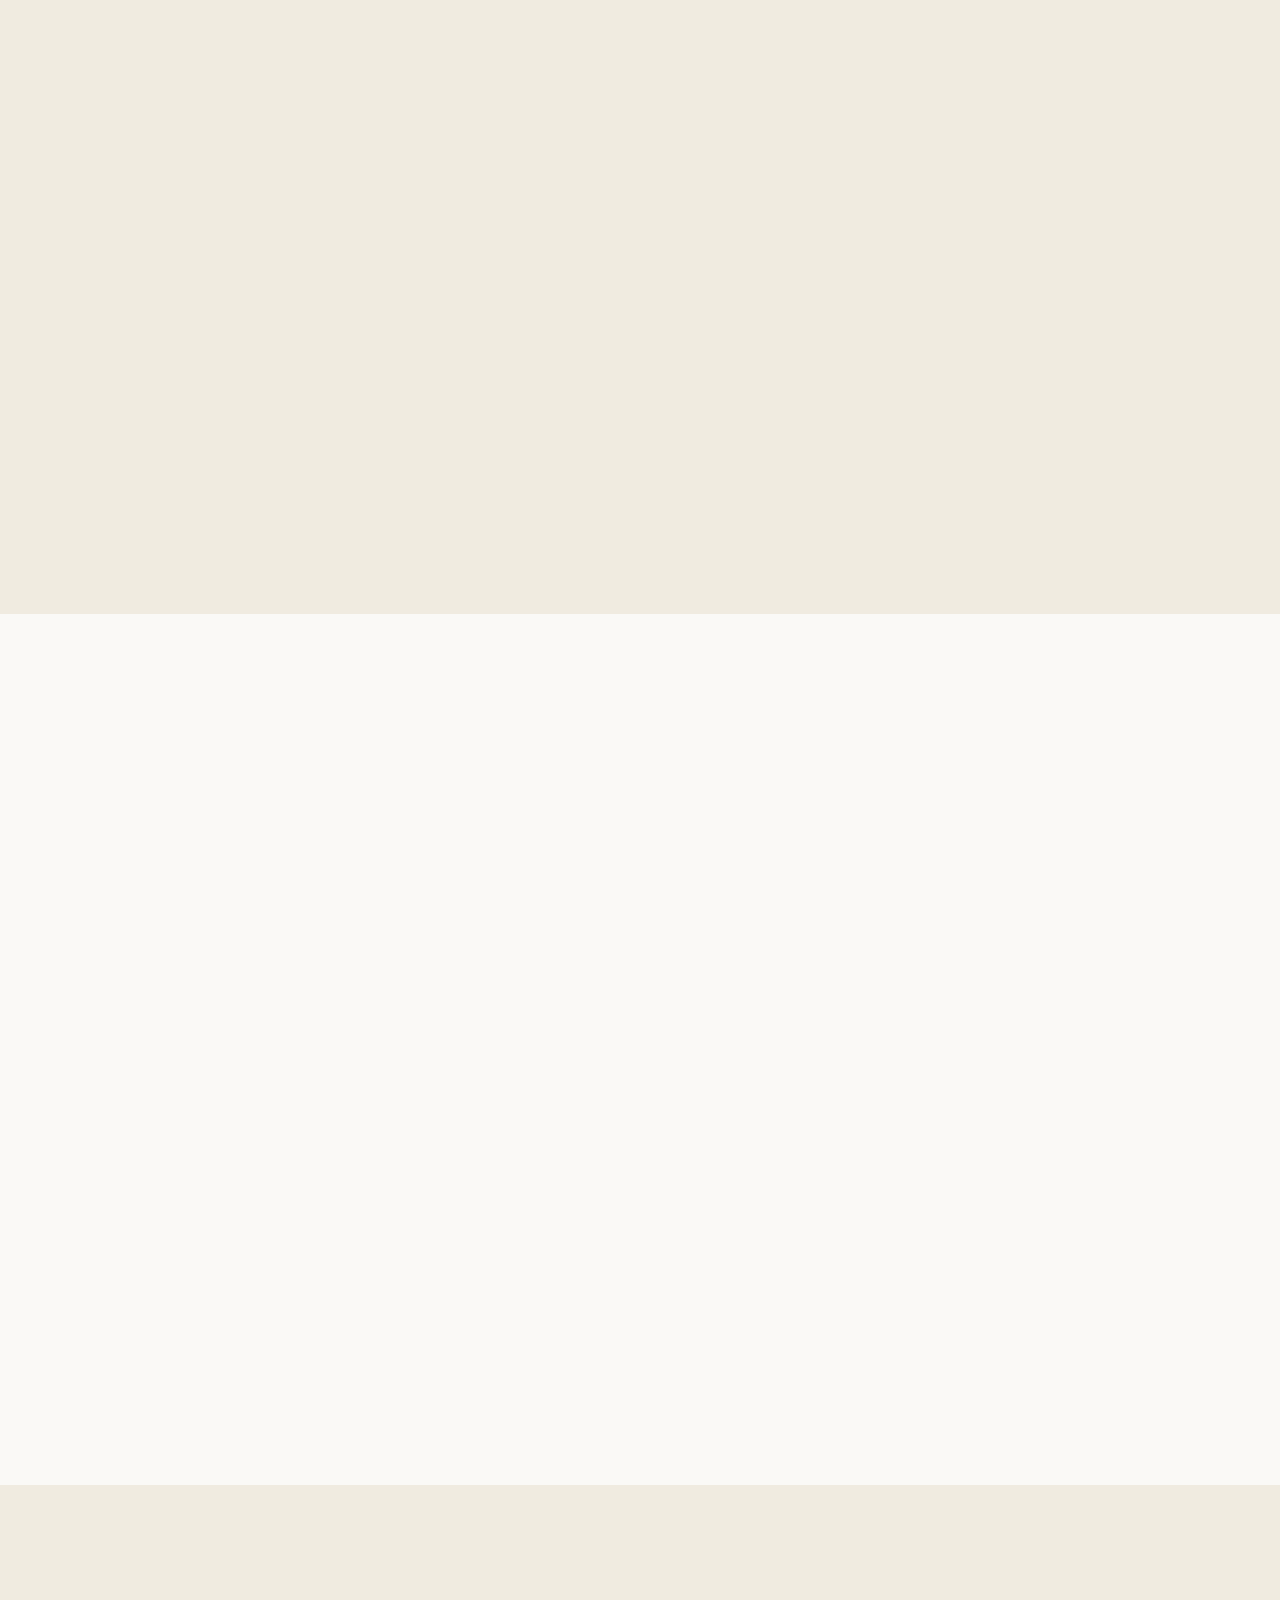
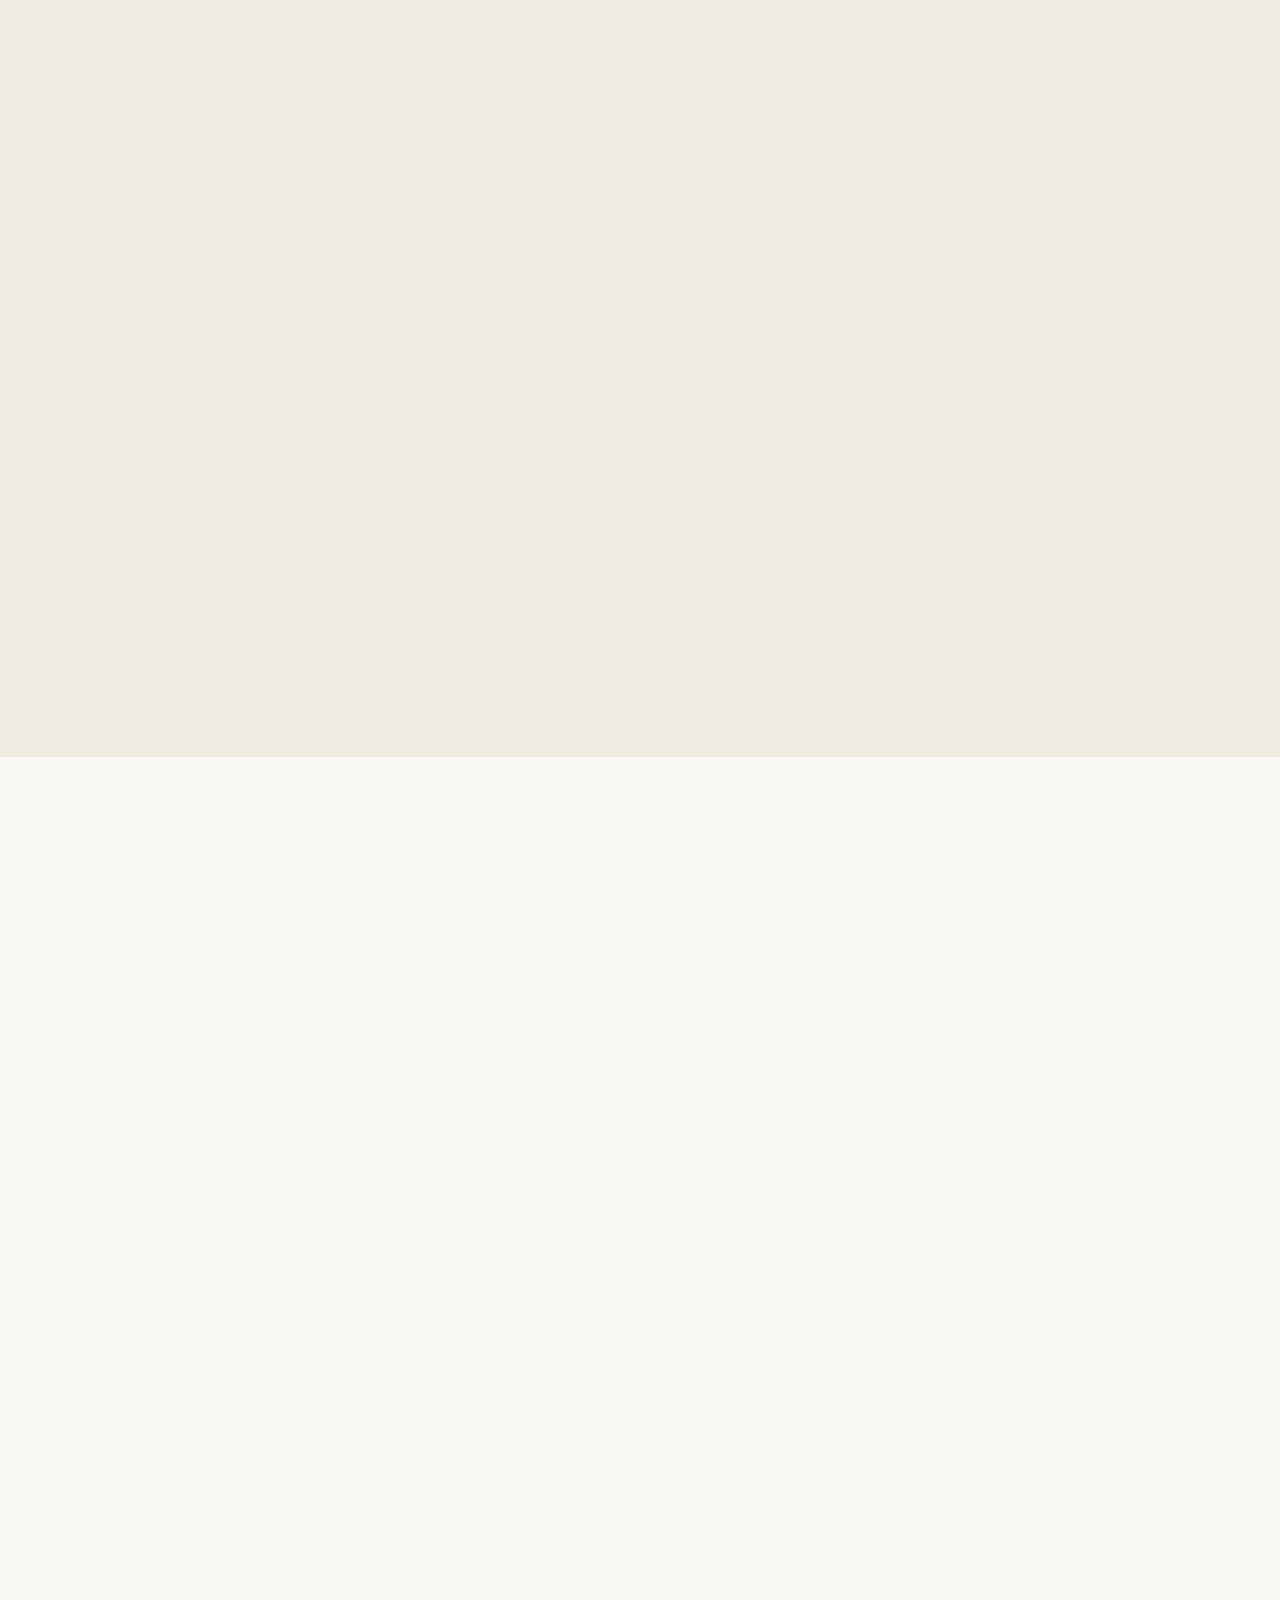
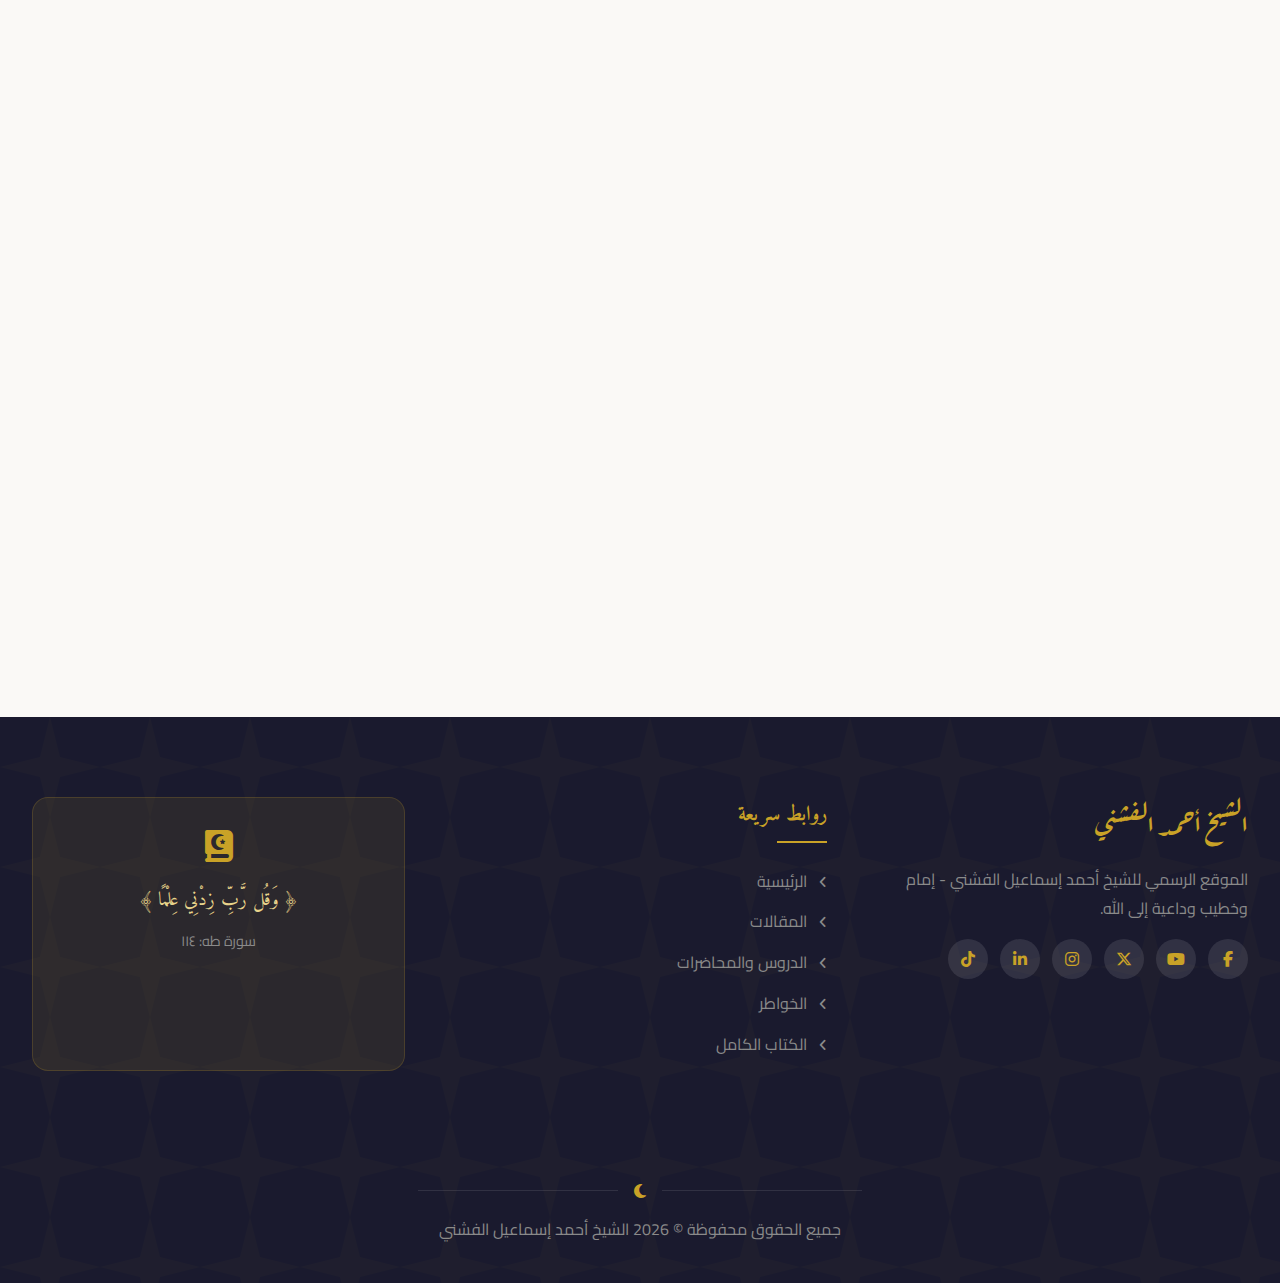
<file: videos.html>
<!DOCTYPE html>
<html lang="ar" dir="rtl">
<head>
    <meta charset="UTF-8">
    <meta name="viewport" content="width=device-width, initial-scale=1.0">
    <meta name="description" content="الدروس والمحاضرات - الشيخ أحمد إسماعيل الفشني">
    <meta name="keywords" content="دروس, محاضرات, الشيخ أحمد الفشني, إسلام">
    <title>الدروس والمحاضرات | الشيخ أحمد إسماعيل الفشني</title>
    
    <!-- Google Fonts -->
    <link rel="preconnect" href="https://fonts.googleapis.com">
    <link rel="preconnect" href="https://fonts.gstatic.com" crossorigin>
    <link href="https://fonts.googleapis.com/css2?family=Amiri:ital,wght@0,400;0,700;1,400;1,700&family=Cairo:wght@300;400;500;600;700;800;900&family=Tajawal:wght@300;400;500;700;800;900&family=Aref+Ruqaa:wght@400;700&display=swap" rel="stylesheet">
    
    <!-- Font Awesome -->
    <link rel="stylesheet" href="https://cdnjs.cloudflare.com/ajax/libs/font-awesome/6.5.1/css/all.min.css">
    
    <!-- AOS Animation -->
    <link href="https://unpkg.com/aos@2.3.1/dist/aos.css" rel="stylesheet">
    
    <!-- Custom Styles -->
    <link rel="stylesheet" href="style.css">
    <link rel="stylesheet" href="animations.css">
    <link rel="stylesheet" href="videos.css">
</head>
<body>
    <!-- Preloader -->
    <div id="preloader">
        <!-- Preloader Flying Letters -->
        <div class="preloader-letters" aria-hidden="true">
            <span class="preloader-letter" style="top: 10%; left: 15%; animation-delay: 0s;">ب</span>
            <span class="preloader-letter" style="top: 20%; right: 20%; animation-delay: 0.3s;">س</span>
            <span class="preloader-letter" style="top: 35%; left: 10%; animation-delay: 0.6s;">م</span>
            <span class="preloader-letter" style="top: 50%; right: 15%; animation-delay: 0.9s;">ا</span>
            <span class="preloader-letter" style="top: 65%; left: 20%; animation-delay: 1.2s;">ل</span>
            <span class="preloader-letter" style="top: 80%; right: 10%; animation-delay: 1.5s;">ل</span>
            <span class="preloader-letter" style="top: 15%; right: 40%; animation-delay: 0.4s;">ه</span>
            <span class="preloader-letter" style="top: 70%; left: 40%; animation-delay: 1.1s;">ر</span>
            <span class="preloader-letter" style="top: 85%; right: 35%; animation-delay: 1.7s;">ح</span>
            <span class="preloader-letter" style="top: 25%; left: 45%; animation-delay: 0.2s;">م</span>
            <span class="preloader-letter" style="top: 45%; right: 45%; animation-delay: 0.8s;">ن</span>
            <span class="preloader-letter" style="top: 60%; left: 35%; animation-delay: 1.4s;">ي</span>
            <span class="preloader-letter" style="top: 30%; right: 5%; animation-delay: 0.5s;">☾</span>
            <span class="preloader-letter" style="top: 75%; left: 5%; animation-delay: 1.6s;">☾</span>
            <span class="preloader-letter" style="top: 40%; left: 80%; animation-delay: 0.7s;">☾</span>
            <span class="preloader-letter" style="top: 55%; right: 80%; animation-delay: 1.0s;">☾</span>
        </div>
        <!-- Islamic Pattern Overlay -->
        <div class="preloader-pattern"></div>
        <div class="loader">
            <div class="islamic-pattern-loader"></div>
            <div class="bismillah-loader">بِسْمِ اللَّهِ الرَّحْمَٰنِ الرَّحِيمِ</div>
        </div>
    </div>

    <!-- Floating Islamic Decorations -->
    <div class="floating-decorations" aria-hidden="true">
        <div class="decoration dec-1"></div>
        <div class="decoration dec-2"></div>
        <div class="decoration dec-3"></div>
    </div>

    <!-- Flying Arabic Letters Decoration -->
    <div class="flying-letters" aria-hidden="true">
        <span class="flying-letter" style="top: 12%; right: 14%; animation-duration: 22s; animation-delay: 0s;">ع</span>
        <span class="flying-letter" style="top: 28%; right: 30%; animation-duration: 25s; animation-delay: 3s;">ل</span>
        <span class="flying-letter" style="top: 46%; right: 10%; animation-duration: 23s; animation-delay: 6s;">م</span>
        <span class="flying-letter" style="top: 64%; right: 36%; animation-duration: 27s; animation-delay: 9s;">ع</span>
        <span class="flying-letter" style="top: 80%; right: 54%; animation-duration: 24s; animation-delay: 12s;">ل</span>
        <span class="flying-letter" style="top: 20%; right: 72%; animation-duration: 26s; animation-delay: 15s;">م</span>
        <span class="flying-letter" style="top: 56%; right: 85%; animation-duration: 23s; animation-delay: 5s;">د</span>
        <span class="flying-letter" style="top: 38%; right: 48%; animation-duration: 25s; animation-delay: 8s;">ر</span>
        <span class="flying-letter" style="top: 72%; right: 22%; animation-duration: 22s; animation-delay: 13s;">س</span>
        <span class="flying-letter" style="top: 25%; right: 60%; animation-duration: 26s; animation-delay: 2s;">خ</span>
        <span class="flying-letter" style="top: 85%; right: 42%; animation-duration: 24s; animation-delay: 16s;">ط</span>
        <span class="flying-letter" style="top: 8%; right: 38%; animation-duration: 23s; animation-delay: 1s;">ب</span>
        <span class="flying-letter" style="top: 62%; right: 75%; animation-duration: 27s; animation-delay: 11s;">و</span>
        <span class="flying-letter" style="top: 44%; right: 92%; animation-duration: 25s; animation-delay: 7s;">ع</span>
        <span class="flying-letter" style="top: 90%; right: 65%; animation-duration: 22s; animation-delay: 17s;">ظ</span>
    </div>

    <!-- Navigation -->
    <header id="header" class="scrolled">
        <nav class="navbar">
            <div class="nav-container">
                <a href="index.html" class="logo">
                    <div class="logo-icon">
                        <span class="moon-icon">☾</span>
                    </div>
                    <div class="logo-text">
                        <span class="logo-title">الشيخ أحمد الفشني</span>
                        <span class="logo-subtitle">إمام وخطيب</span>
                    </div>
                </a>

                <ul class="nav-menu">
                    <li class="nav-item"><a href="index.html" class="nav-link"><i class="fas fa-home"></i> الرئيسية</a></li>
                    <li class="nav-item"><a href="articles.html" class="nav-link"><i class="fas fa-book-open"></i> المقالات</a></li>
                    <li class="nav-item"><a href="videos.html" class="nav-link active"><i class="fas fa-video"></i> الدروس والمحاضرات</a></li>
                    <li class="nav-item"><a href="khawater.html" class="nav-link"><i class="fas fa-feather-alt"></i> الخواطر</a></li>
                    <li class="nav-item"><a href="khawater-full-book.html" class="nav-link"><i class="fas fa-moon"></i> الكتاب الكامل</a></li>
                    <li class="nav-item"><a href="about.html" class="nav-link"><i class="fas fa-user"></i> عن الشيخ</a></li>
                    <li class="nav-item"><a href="contact.html" class="nav-link"><i class="fas fa-envelope"></i> تواصل</a></li>
                </ul>

                <div class="hamburger">
                    <span class="bar"></span>
                    <span class="bar"></span>
                    <span class="bar"></span>
                </div>
            </div>
        </nav>
    </header>

    <!-- Page Header -->
    <section class="page-header">
        <div class="page-header-bg"></div>
        <div class="container">
            <div class="page-header-content" data-aos="fade-up">
                <div class="breadcrumb">
                    <a href="index.html">الرئيسية</a>
                    <i class="fas fa-chevron-left"></i>
                    <span>الدروس والمحاضرات</span>
                </div>
                <h1 class="page-title">
                    <span class="title-icon"><i class="fas fa-video"></i></span>
                    الدروس والمحاضرات
                </h1>
                <p class="page-subtitle">مكتبة شاملة من الدروس والمحاضرات في العلوم الشرعية</p>
            </div>
        </div>
        <div class="page-header-wave">
            <svg viewBox="0 0 1440 120" preserveAspectRatio="none">
                <path d="M0,64 C480,150 960,-20 1440,64 L1440,120 L0,120 Z" fill="var(--bg-primary)"/>
            </svg>
        </div>
    </section>

    <!-- Categories Section -->
    <section class="categories-section">
        <div class="container">
            <div class="section-header" data-aos="fade-up">
                <h2 class="section-title">الأقسام</h2>
                <div class="section-divider">
                    <span></span>
                    <i class="fas fa-play-circle"></i>
                    <span></span>
                </div>
            </div>

            <div class="categories-grid" data-aos="fade-up">
                <a href="#khutab-section" class="category-card" data-category="khutab">
                    <div class="category-icon">
                        <i class="fas fa-mosque"></i>
                    </div>
                    <h3>خطب الجمعة</h3>
                    <span class="category-count">خطب مرئية</span>
                </a>
                <a href="#lectures-section" class="category-card" data-category="lectures">
                    <div class="category-icon">
                        <i class="fas fa-chalkboard-teacher"></i>
                    </div>
                    <h3>محاضرات ودروس</h3>
                    <span class="category-count">برامج تلفزيونية</span>
                </a>
                <a href="#programs-section" class="category-card" data-category="programs">
                    <div class="category-icon">
                        <i class="fas fa-tv"></i>
                    </div>
                    <h3>برامج تلفزيونية</h3>
                    <span class="category-count">قصة وعبرة</span>
                </a>
                <a href="#hajj-section" class="category-card" data-category="hajj">
                    <div class="category-icon">
                        <i class="fas fa-kaaba"></i>
                    </div>
                    <h3>مناسك الحج</h3>
                    <span class="category-count">شرح المناسك</span>
                </a>
            </div>
        </div>
    </section>

    <!-- Friday Sermons Section - خطب الجمعة -->
    <section class="videos-section" id="khutab-section">
        <div class="container">
            <div class="section-header" data-aos="fade-up">
                <h2 class="section-title">
                    <i class="fas fa-mosque"></i>
                    خطب الجمعة المرئية
                </h2>
                <div class="section-divider">
                    <span></span>
                    <i class="fas fa-moon"></i>
                    <span></span>
                </div>
                <p class="section-desc">مجموعة من خطب الجمعة المباركة للشيخ أحمد إسماعيل الفشني</p>
            </div>

            <div class="videos-grid" data-aos="fade-up">
                <!-- Sermon 1 -->
                <div class="video-card">
                    <div class="video-thumbnail">
                        <div class="video-embed placeholder">
                            <div class="play-overlay">
                                <i class="fas fa-play-circle"></i>
                                <span>شاهد على يوتيوب</span>
                            </div>
                        </div>
                        <span class="video-category"><i class="fas fa-mosque"></i> خطبة جمعة</span>
                    </div>
                    <div class="video-content">
                        <h3 class="video-title">البِيئَةُ هِيَ الرَّحِمُ الثَّانِي</h3>
                        <p class="video-desc">خُطْبَةُ الْجُمُعَة ٢٤ أُكْتُوبَر ٢٠٢٥ - أهمية البيئة في تشكيل شخصية الإنسان وتربيته</p>
                        <div class="video-meta">
                            <span><i class="fas fa-calendar-alt"></i> ٢٤ أكتوبر ٢٠٢٥</span>
                        </div>
                        <a href="https://www.youtube.com/@ahmedelfashny" target="_blank" class="btn btn-outline btn-sm">
                            <i class="fab fa-youtube"></i> شاهد على يوتيوب
                        </a>
                    </div>
                </div>

                <!-- Sermon 2 -->
                <div class="video-card">
                    <div class="video-thumbnail">
                        <div class="video-embed placeholder">
                            <div class="play-overlay">
                                <i class="fas fa-play-circle"></i>
                                <span>شاهد على يوتيوب</span>
                            </div>
                        </div>
                        <span class="video-category"><i class="fas fa-mosque"></i> خطبة جمعة</span>
                    </div>
                    <div class="video-content">
                        <h3 class="video-title">شَرَفُ الدِّفَاعِ عَنِ الْأَوْطَانِ</h3>
                        <p class="video-desc">خُطْبَةُ الْجُمُعَة 3 أُكْتُوبَر ٢٠٢٥ - فضل الدفاع عن الوطن في الإسلام</p>
                        <div class="video-meta">
                            <span><i class="fas fa-calendar-alt"></i> ٣ أكتوبر ٢٠٢٥</span>
                        </div>
                        <a href="https://www.youtube.com/@ahmedelfashny" target="_blank" class="btn btn-outline btn-sm">
                            <i class="fab fa-youtube"></i> شاهد على يوتيوب
                        </a>
                    </div>
                </div>

                <!-- Sermon 3 -->
                <div class="video-card">
                    <div class="video-thumbnail">
                        <div class="video-embed placeholder">
                            <div class="play-overlay">
                                <i class="fas fa-play-circle"></i>
                                <span>شاهد على يوتيوب</span>
                            </div>
                        </div>
                        <span class="video-category"><i class="fas fa-mosque"></i> خطبة جمعة</span>
                    </div>
                    <div class="video-content">
                        <h3 class="video-title">اليقين</h3>
                        <p class="video-desc">خطبة الجمعة ٢٦ سبتمبر ٢٠٢٥ - اليقين بالله وأثره في حياة المسلم</p>
                        <div class="video-meta">
                            <span><i class="fas fa-calendar-alt"></i> ٢٦ سبتمبر ٢٠٢٥</span>
                        </div>
                        <a href="https://www.youtube.com/@ahmedelfashny" target="_blank" class="btn btn-outline btn-sm">
                            <i class="fab fa-youtube"></i> شاهد على يوتيوب
                        </a>
                    </div>
                </div>

                <!-- Sermon 4 -->
                <div class="video-card">
                    <div class="video-thumbnail">
                        <div class="video-embed placeholder">
                            <div class="play-overlay">
                                <i class="fas fa-play-circle"></i>
                                <span>شاهد على يوتيوب</span>
                            </div>
                        </div>
                        <span class="video-category"><i class="fas fa-mosque"></i> خطبة جمعة</span>
                    </div>
                    <div class="video-content">
                        <h3 class="video-title">اترك عند الناس أثر طيب</h3>
                        <p class="video-desc">خطبة الجمعة 12 سبتمبر ٢٠٢٥ - أهمية ترك الأثر الطيب والذكرى الحسنة</p>
                        <div class="video-meta">
                            <span><i class="fas fa-calendar-alt"></i> ١٢ سبتمبر ٢٠٢٥</span>
                        </div>
                        <a href="https://www.youtube.com/@ahmedelfashny" target="_blank" class="btn btn-outline btn-sm">
                            <i class="fab fa-youtube"></i> شاهد على يوتيوب
                        </a>
                    </div>
                </div>
            </div>
        </div>
    </section>

    <!-- Lectures Section - محاضرات ودروس -->
    <section class="videos-section alt-bg" id="lectures-section">
        <div class="container">
            <div class="section-header" data-aos="fade-up">
                <h2 class="section-title">
                    <i class="fas fa-chalkboard-teacher"></i>
                    محاضرات ودروس
                </h2>
                <div class="section-divider">
                    <span></span>
                    <i class="fas fa-moon"></i>
                    <span></span>
                </div>
                <p class="section-desc">دروس ومحاضرات متنوعة في العلوم الشرعية والتزكية</p>
            </div>

            <div class="videos-grid" data-aos="fade-up">
                <!-- Lecture 1 -->
                <div class="video-card">
                    <div class="video-thumbnail">
                        <div class="video-embed placeholder">
                            <div class="play-overlay">
                                <i class="fas fa-play-circle"></i>
                                <span>شاهد على يوتيوب</span>
                            </div>
                        </div>
                        <span class="video-category"><i class="fas fa-book-reader"></i> درس</span>
                    </div>
                    <div class="video-content">
                        <h3 class="video-title">مجلس الأربعاء - أين أجد الراحة والسعادة</h3>
                        <p class="video-desc">درس أسبوعي في التزكية والسلوك - البحث عن السعادة الحقيقية</p>
                        <div class="video-meta">
                            <span><i class="fas fa-book"></i> مجلس علم</span>
                        </div>
                        <a href="https://www.youtube.com/@ahmedelfashny" target="_blank" class="btn btn-outline btn-sm">
                            <i class="fab fa-youtube"></i> شاهد على يوتيوب
                        </a>
                    </div>
                </div>

                <!-- Lecture 2 -->
                <div class="video-card">
                    <div class="video-thumbnail">
                        <div class="video-embed placeholder">
                            <div class="play-overlay">
                                <i class="fas fa-play-circle"></i>
                                <span>شاهد على يوتيوب</span>
                            </div>
                        </div>
                        <span class="video-category"><i class="fas fa-lightbulb"></i> محاضرة</span>
                    </div>
                    <div class="video-content">
                        <h3 class="video-title">الفِكْرُ الْإِلْحَادِيُّ وَكَيْفِيَّةُ مُوَاجَهَتِهِ</h3>
                        <p class="video-desc">محاضرة علمية في الرد على الشبهات ومواجهة الفكر الإلحادي</p>
                        <div class="video-meta">
                            <span><i class="fas fa-graduation-cap"></i> محاضرة علمية</span>
                        </div>
                        <a href="https://www.youtube.com/@ahmedelfashny" target="_blank" class="btn btn-outline btn-sm">
                            <i class="fab fa-youtube"></i> شاهد على يوتيوب
                        </a>
                    </div>
                </div>
            </div>
        </div>
    </section>

    <!-- TV Programs Section - برامج تلفزيونية -->
    <section class="videos-section" id="programs-section">
        <div class="container">
            <div class="section-header" data-aos="fade-up">
                <h2 class="section-title">
                    <i class="fas fa-tv"></i>
                    برامج تلفزيونية
                </h2>
                <div class="section-divider">
                    <span></span>
                    <i class="fas fa-moon"></i>
                    <span></span>
                </div>
                <p class="section-desc">حلقات من البرامج التلفزيونية على القنوات المصرية</p>
            </div>

            <div class="videos-grid" data-aos="fade-up">
                <!-- Program 1 -->
                <div class="video-card featured">
                    <div class="video-thumbnail">
                        <div class="video-embed placeholder">
                            <div class="play-overlay">
                                <i class="fas fa-play-circle"></i>
                                <span>شاهد على يوتيوب</span>
                            </div>
                        </div>
                        <span class="video-category"><i class="fas fa-star"></i> برنامج مميز</span>
                    </div>
                    <div class="video-content">
                        <h3 class="video-title">برنامج قِصَّةٌ وَعِبْرَةٌ - الحلقة الأولى: قِصَّةُ آدَمَ عليه السلام</h3>
                        <p class="video-desc">برنامج قصصي يستعرض قصص الأنبياء والسلف الصالح مع استخلاص العبر والدروس المستفادة</p>
                        <div class="video-meta">
                            <span><i class="fas fa-tv"></i> برنامج تلفزيوني</span>
                        </div>
                        <a href="https://www.youtube.com/@ahmedelfashny" target="_blank" class="btn btn-outline btn-sm">
                            <i class="fab fa-youtube"></i> شاهد على يوتيوب
                        </a>
                    </div>
                </div>

                <!-- Program 2 -->
                <div class="video-card featured">
                    <div class="video-thumbnail">
                        <div class="video-embed placeholder">
                            <div class="play-overlay">
                                <i class="fas fa-play-circle"></i>
                                <span>شاهد على يوتيوب</span>
                            </div>
                        </div>
                        <span class="video-category"><i class="fas fa-broadcast-tower"></i> التلفزيون المصري</span>
                    </div>
                    <div class="video-content">
                        <h3 class="video-title">برنامج وقولوا للناس حسناً</h3>
                        <p class="video-desc">برنامج على التلفزيون المصري يتناول آداب الخطاب والتعامل مع الناس في ضوء القرآن والسنة</p>
                        <div class="video-meta">
                            <span><i class="fas fa-tv"></i> التلفزيون المصري</span>
                        </div>
                        <a href="https://www.youtube.com/@ahmedelfashny" target="_blank" class="btn btn-outline btn-sm">
                            <i class="fab fa-youtube"></i> شاهد على يوتيوب
                        </a>
                    </div>
                </div>
            </div>
        </div>
    </section>

    <!-- Hajj Section - مناسك الحج -->
    <section class="videos-section alt-bg" id="hajj-section">
        <div class="container">
            <div class="section-header" data-aos="fade-up">
                <h2 class="section-title">
                    <i class="fas fa-kaaba"></i>
                    الحج كما يجب أن يكون
                </h2>
                <div class="section-divider">
                    <span></span>
                    <i class="fas fa-moon"></i>
                    <span></span>
                </div>
                <p class="section-desc">شرح مفصل لمناسك الحج والعمرة</p>
            </div>

            <div class="videos-grid" data-aos="fade-up">
                <!-- Hajj Lecture -->
                <div class="video-card hajj-card">
                    <div class="video-thumbnail">
                        <div class="video-embed placeholder hajj-bg">
                            <div class="play-overlay">
                                <i class="fas fa-kaaba"></i>
                                <span>مجلس شرح المناسك</span>
                            </div>
                        </div>
                        <span class="video-category"><i class="fas fa-kaaba"></i> مناسك الحج</span>
                    </div>
                    <div class="video-content">
                        <h3 class="video-title">الحج كما يجب أن يكون - مجلس شرح مناسك الحج</h3>
                        <p class="video-desc">شرح مفصل وعملي لجميع مناسك الحج والعمرة مع بيان الأحكام والآداب والأخطاء الشائعة</p>
                        <div class="video-meta">
                            <span><i class="fas fa-book"></i> مجلس علمي</span>
                        </div>
                        <a href="https://www.youtube.com/@ahmedelfashny" target="_blank" class="btn btn-outline btn-sm">
                            <i class="fab fa-youtube"></i> شاهد على يوتيوب
                        </a>
                    </div>
                </div>
            </div>
        </div>
    </section>

    <!-- YouTube Channel Section -->
    <section class="youtube-section">
        <div class="container">
            <div class="youtube-card" data-aos="fade-up">
                <div class="youtube-icon">
                    <i class="fab fa-youtube"></i>
                </div>
                <div class="youtube-content">
                    <h3>تابعنا على يوتيوب</h3>
                    <p>اشترك في قناة الشيخ أحمد الفشني على يوتيوب ليصلك كل جديد من الدروس والمحاضرات والخطب</p>
                    <p class="channel-name">@ahmedelfashny</p>
                </div>
                <a href="https://www.youtube.com/@ahmedelfashny" class="btn btn-youtube" target="_blank" rel="noopener">
                    <i class="fab fa-youtube"></i>
                    اشترك في القناة
                </a>
            </div>
        </div>
    </section>

    <!-- Footer -->
    <footer id="footer" class="footer">
        <div class="footer-pattern"></div>
        <div class="container">
            <div class="footer-grid">
                <div class="footer-section">
                    <div class="footer-logo">
                        <span class="logo-arabic">الشيخ أحمد الفشني</span>
                    </div>
                    <p class="footer-about">
                        الموقع الرسمي للشيخ أحمد إسماعيل الفشني - إمام وخطيب وداعية إلى الله.
                    </p>
                    <div class="footer-social">
                        <a href="https://www.facebook.com/ahmed.elfashny.9" aria-label="Facebook" target="_blank" rel="noopener"><i class="fab fa-facebook-f"></i></a>
                        <a href="https://www.youtube.com/@ahmedelfashny" aria-label="YouTube" target="_blank" rel="noopener"><i class="fab fa-youtube"></i></a>
                        <a href="https://x.com/ahmed_eelfashny" aria-label="Twitter" target="_blank" rel="noopener"><i class="fab fa-x-twitter"></i></a>
                        <a href="https://www.instagram.com/ahmedelfashny0/" aria-label="Instagram" target="_blank" rel="noopener"><i class="fab fa-instagram"></i></a>
                        <a href="https://www.linkedin.com/in/%D8%A7%D9%84%D8%B4%D9%8A%D8%AE-%D8%A3%D8%AD%D9%85%D8%AF-%D8%A7%D9%84%D9%81%D8%B4%D9%86%D9%8A-505234344" aria-label="LinkedIn" target="_blank" rel="noopener"><i class="fab fa-linkedin-in"></i></a>
                        <a href="https://www.tiktok.com/@ahmedelfashny123" aria-label="TikTok" target="_blank" rel="noopener"><i class="fab fa-tiktok"></i></a>
                    </div>
                </div>

                <div class="footer-section">
                    <h3 class="footer-title">روابط سريعة</h3>
                    <ul class="footer-links">
                        <li><a href="index.html"><i class="fas fa-angle-left"></i> الرئيسية</a></li>
                        <li><a href="articles.html"><i class="fas fa-angle-left"></i> المقالات</a></li>
                        <li><a href="videos.html"><i class="fas fa-angle-left"></i> الدروس والمحاضرات</a></li>
                        <li><a href="khawater.html"><i class="fas fa-angle-left"></i> الخواطر</a></li>
                        <li><a href="khawater-full-book.html"><i class="fas fa-angle-left"></i> الكتاب الكامل</a></li>
                    </ul>
                </div>

                <div class="footer-section footer-verse">
                    <div class="verse-decoration">
                        <i class="fas fa-quran"></i>
                    </div>
                    <blockquote>
                        ﴿ وَقُل رَّبِّ زِدْنِي عِلْمًا ﴾
                    </blockquote>
                    <cite>سورة طه: ١١٤</cite>
                </div>
            </div>

            <div class="footer-bottom">
                <div class="footer-divider">
                    <span></span>
                    <i class="fas fa-moon"></i>
                    <span></span>
                </div>
                <p>جميع الحقوق محفوظة &copy; <span id="currentYear"></span> الشيخ أحمد إسماعيل الفشني</p>
            </div>
        </div>
    </footer>

    <!-- Back to Top -->
    <button id="backToTop" class="back-to-top" aria-label="العودة للأعلى">
        <i class="fas fa-chevron-up"></i>
    </button>

    <!-- Scripts -->
    <script src="https://unpkg.com/aos@2.3.1/dist/aos.js"></script>
    <script src="main.js"></script>
    <script>
        // Notify form submission
        document.getElementById('notifyForm')?.addEventListener('submit', async (e) => {
            e.preventDefault();
            const btn = e.target.querySelector('button');
            const originalText = btn.innerHTML;
            
            btn.innerHTML = '<i class="fas fa-spinner fa-spin"></i> جاري التسجيل...';
            btn.disabled = true;
            
            await new Promise(resolve => setTimeout(resolve, 1500));
            
            btn.innerHTML = '<i class="fas fa-check"></i> تم التسجيل!';
            btn.style.background = 'var(--primary-green)';
            
            setTimeout(() => {
                btn.innerHTML = originalText;
                btn.disabled = false;
                btn.style.background = '';
                e.target.reset();
            }, 3000);
        });
    </script>
</body>
</html>
</file>
<file: style.css>
/* =====================================================
   الشيخ أحمد إسماعيل الفشني - Islamic Website Styles
   A beautiful Arabic Islamic design with calligraphy
   ===================================================== */

/* ============== CSS Variables / Custom Properties ============== */
:root {
    /* Primary Colors - Islamic Gold & Green */
    --primary-gold: #c9a227;
    --primary-gold-light: #e8d48b;
    --primary-gold-dark: #9e7b1b;
    --primary-green: #1a5f4a;
    --primary-green-light: #2d8b6f;
    --primary-green-dark: #0f3d2f;
    
    /* Accent Colors */
    --accent-burgundy: #722f37;
    --accent-teal: #008080;
    --accent-cream: #f5f0e1;
    
    /* Background Colors */
    --bg-primary: #faf9f6;
    --bg-secondary: #f0ebe0;
    --bg-dark: #1a1a2e;
    --bg-darker: #0f0f1a;
    --bg-card: #ffffff;
    
    /* Text Colors */
    --text-primary: #2c2c2c;
    --text-secondary: #5a5a5a;
    --text-light: #f5f5f5;
    --text-muted: #8a8a8a;
    
    /* Gradients */
    --gradient-gold: linear-gradient(135deg, var(--primary-gold) 0%, var(--primary-gold-light) 50%, var(--primary-gold) 100%);
    --gradient-green: linear-gradient(135deg, var(--primary-green-dark) 0%, var(--primary-green) 50%, var(--primary-green-light) 100%);
    --gradient-hero: linear-gradient(180deg, var(--primary-green-dark) 0%, var(--primary-green) 50%, var(--primary-green-light) 100%);
    --gradient-dark: linear-gradient(180deg, var(--bg-dark) 0%, var(--bg-darker) 100%);
    
    /* Shadows */
    --shadow-sm: 0 2px 4px rgba(0, 0, 0, 0.1);
    --shadow-md: 0 4px 12px rgba(0, 0, 0, 0.15);
    --shadow-lg: 0 8px 24px rgba(0, 0, 0, 0.2);
    --shadow-gold: 0 4px 20px rgba(201, 162, 39, 0.3);
    --shadow-green: 0 4px 20px rgba(26, 95, 74, 0.3);
    
    /* Typography */
    --font-primary: 'Cairo', 'Tajawal', sans-serif;
    --font-decorative: 'Amiri', 'Aref Ruqaa', serif;
    --font-calligraphy: 'Aref Ruqaa', 'Amiri', serif;
    
    /* Spacing */
    --spacing-xs: 0.5rem;
    --spacing-sm: 1rem;
    --spacing-md: 2rem;
    --spacing-lg: 3rem;
    --spacing-xl: 5rem;
    
    /* Border Radius */
    --radius-sm: 8px;
    --radius-md: 16px;
    --radius-lg: 24px;
    --radius-full: 50%;
    
    /* Transitions */
    --transition-fast: 0.2s ease;
    --transition-normal: 0.3s ease;
    --transition-slow: 0.5s ease;
    
    /* Z-Index Layers */
    --z-preloader: 9999;
    --z-header: 1000;
    --z-modal: 1100;
    --z-decoration: 1;
}

/* ============== Reset & Base Styles ============== */
*, *::before, *::after {
    margin: 0;
    padding: 0;
    box-sizing: border-box;
}

html {
    scroll-behavior: smooth;
    font-size: 16px;
}

body {
    font-family: var(--font-primary);
    background-color: var(--bg-primary);
    color: var(--text-primary);
    line-height: 1.8;
    overflow-x: hidden;
    direction: rtl;
}

/* Arabic Text Optimization */
body, h1, h2, h3, h4, h5, h6, p, span, a, li {
    text-rendering: optimizeLegibility;
    -webkit-font-smoothing: antialiased;
    -moz-osx-font-smoothing: grayscale;
}

a {
    text-decoration: none;
    color: inherit;
    transition: var(--transition-normal);
}

ul, ol {
    list-style: none;
}

img {
    max-width: 100%;
    height: auto;
    display: block;
}

button {
    cursor: pointer;
    border: none;
    background: none;
    font-family: inherit;
}

/* ============== Preloader ============== */
#preloader {
    position: fixed;
    top: 0;
    left: 0;
    width: 100%;
    height: 100%;
    background: var(--gradient-green);
    display: flex;
    align-items: center;
    justify-content: center;
    z-index: var(--z-preloader);
    transition: opacity 0.5s ease, visibility 0.5s ease;
    overflow: hidden;
}

#preloader::before {
    content: '';
    position: absolute;
    top: 0;
    left: 0;
    right: 0;
    bottom: 0;
    background: 
        radial-gradient(circle at 20% 30%, rgba(201, 162, 39, 0.1) 0%, transparent 40%),
        radial-gradient(circle at 80% 70%, rgba(26, 95, 74, 0.15) 0%, transparent 40%),
        radial-gradient(circle at 50% 50%, rgba(201, 162, 39, 0.05) 0%, transparent 60%);
    animation: shimmer 3s ease-in-out infinite;
}

@keyframes shimmer {
    0%, 100% { opacity: 1; }
    50% { opacity: 0.7; }
}

#preloader.hidden {
    opacity: 0;
    visibility: hidden;
}

.loader {
    text-align: center;
    position: relative;
    z-index: 10;
}

.islamic-pattern-loader {
    width: 100px;
    height: 100px;
    margin: 0 auto 2rem;
    border: 4px solid var(--primary-gold-light);
    border-radius: var(--radius-full);
    border-top-color: transparent;
    animation: spin 1s linear infinite;
    position: relative;
    box-shadow: 0 0 30px rgba(201, 162, 39, 0.3), inset 0 0 20px rgba(201, 162, 39, 0.1);
}

.islamic-pattern-loader::before {
    content: '';
    position: absolute;
    top: 8px;
    left: 8px;
    right: 8px;
    bottom: 8px;
    border: 4px solid var(--primary-gold);
    border-radius: var(--radius-full);
    border-bottom-color: transparent;
    animation: spin 0.8s linear infinite reverse;
}

.islamic-pattern-loader::after {
    content: '☾';
    position: absolute;
    top: 50%;
    left: 50%;
    transform: translate(-50%, -50%);
    font-size: 2.5rem;
    color: var(--primary-gold);
    animation: moonPulseLoader 2s ease-in-out infinite;
    text-shadow: 0 0 20px rgba(201, 162, 39, 0.6);
}

@keyframes moonPulseLoader {
    0%, 100% { transform: translate(-50%, -50%) scale(1); opacity: 1; }
    50% { transform: translate(-50%, -50%) scale(1.1); opacity: 0.8; }
}

.bismillah-loader {
    font-family: var(--font-calligraphy);
    font-size: 2.2rem;
    color: var(--primary-gold-light);
    animation: pulse 1.5s ease-in-out infinite;
    text-shadow: 0 0 20px rgba(201, 162, 39, 0.4), 0 2px 10px rgba(0, 0, 0, 0.3);
    margin-bottom: 1rem;
}

.loader::after {
    content: 'جاري التحميل...';
    display: block;
    font-family: var(--font-secondary);
    font-size: 1rem;
    color: rgba(201, 162, 39, 0.7);
    animation: fadeInOut 2s ease-in-out infinite;
}

@keyframes fadeInOut {
    0%, 100% { opacity: 0.5; }
    50% { opacity: 1; }
}

/* Preloader Flying Letters */
.preloader-letters {
    position: absolute;
    top: 0;
    left: 0;
    width: 100%;
    height: 100%;
    pointer-events: none;
    overflow: hidden;
}

.preloader-letter {
    position: absolute;
    font-family: var(--font-calligraphy);
    font-size: 2rem;
    color: rgba(201, 162, 39, 0.25);
    animation: floatPreloader 4s ease-in-out infinite;
    text-shadow: 0 0 15px rgba(201, 162, 39, 0.3);
}

.preloader-letter:nth-child(odd) {
    animation-direction: reverse;
}

.preloader-letter:nth-child(3n) {
    color: rgba(26, 95, 74, 0.2);
    font-size: 2.5rem;
}

.preloader-letter:nth-child(4n) {
    font-size: 1.5rem;
    color: rgba(201, 162, 39, 0.35);
}

@keyframes floatPreloader {
    0%, 100% { 
        transform: translateY(0) rotate(0deg) scale(1); 
        opacity: 0.3;
    }
    25% { 
        transform: translateY(-15px) rotate(5deg) scale(1.05); 
        opacity: 0.5;
    }
    50% { 
        transform: translateY(-25px) rotate(-3deg) scale(1.1); 
        opacity: 0.6;
    }
    75% { 
        transform: translateY(-10px) rotate(3deg) scale(1.05); 
        opacity: 0.4;
    }
}

/* Preloader Pattern Overlay */
.preloader-pattern {
    position: absolute;
    top: 0;
    left: 0;
    width: 100%;
    height: 100%;
    background-image: url('data:image/svg+xml,<svg xmlns="http://www.w3.org/2000/svg" viewBox="0 0 100 100"><path fill="none" stroke="%23c9a227" stroke-width="0.5" opacity="0.1" d="M50 0 Q75 25 50 50 Q25 75 50 100 M0 50 Q25 25 50 50 Q75 75 100 50"/></svg>');
    background-size: 100px 100px;
    opacity: 0.3;
    animation: patternMove 20s linear infinite;
}

@keyframes patternMove {
    from { background-position: 0 0; }
    to { background-position: 100px 100px; }
}

@keyframes spin {
    to { transform: rotate(360deg); }
}

@keyframes pulse {
    0%, 100% { opacity: 1; transform: scale(1); }
    50% { opacity: 0.7; transform: scale(0.98); }
}

/* ============== Container ============== */
.container {
    width: 100%;
    max-width: 1400px;
    margin: 0 auto;
    padding: 0 var(--spacing-md);
}

/* ============== Floating Decorations ============== */
.floating-decorations {
    position: fixed;
    top: 0;
    left: 0;
    width: 100%;
    height: 100%;
    pointer-events: none;
    z-index: var(--z-decoration);
    overflow: hidden;
}

.decoration {
    position: absolute;
    opacity: 0.03;
    background-size: contain;
    background-repeat: no-repeat;
}

/* Flying Arabic letters overlay */
.flying-letters {
    position: fixed;
    top: 0;
    left: 0;
    width: 100%;
    height: 100%;
    pointer-events: none;
    z-index: var(--z-decoration);
    overflow: hidden;
}

.flying-letter {
    position: absolute;
    color: rgba(201, 162, 39, 0.4);
    font-family: var(--font-calligraphy);
    font-size: 2.2rem;
    animation: float-letter 18s linear infinite;
    white-space: nowrap;
    text-shadow: 0 0 10px rgba(201, 162, 39, 0.3);
}

.flying-letter:nth-child(3n) { 
    color: rgba(26, 95, 74, 0.35); 
    text-shadow: 0 0 12px rgba(26, 95, 74, 0.2);
}
.flying-letter:nth-child(4n) { 
    color: rgba(114, 47, 55, 0.3); 
    text-shadow: 0 0 8px rgba(114, 47, 55, 0.2);
}
.flying-letter:nth-child(5n) { 
    font-size: 2.8rem;
    text-shadow: 0 0 15px rgba(201, 162, 39, 0.4);
}
.flying-letter:nth-child(7n) { 
    font-size: 3.2rem; 
    opacity: 0.5;
}
.flying-letter:nth-child(11n) { 
    color: rgba(201, 162, 39, 0.5);
    font-size: 2.5rem;
}

@keyframes float-letter {
    0% { transform: translate3d(-10%, 110%, 0) rotate(0deg); opacity: 0; }
    10% { opacity: 0.6; }
    50% { opacity: 0.45; }
    100% { transform: translate3d(110%, -20%, 0) rotate(15deg); opacity: 0; }
}

.dec-1 {
    width: 300px;
    height: 300px;
    top: 10%;
    right: -50px;
    background-image: url('data:image/svg+xml,<svg xmlns="http://www.w3.org/2000/svg" viewBox="0 0 100 100"><path fill="%231a5f4a" d="M50 0 L60 40 L100 50 L60 60 L50 100 L40 60 L0 50 L40 40 Z"/></svg>');
    animation: float 20s ease-in-out infinite;
}

.dec-2 {
    width: 200px;
    height: 200px;
    bottom: 20%;
    left: -30px;
    background-image: url('data:image/svg+xml,<svg xmlns="http://www.w3.org/2000/svg" viewBox="0 0 100 100"><circle cx="50" cy="50" r="45" fill="none" stroke="%23c9a227" stroke-width="2"/><path fill="%23c9a227" d="M50 10 L55 45 L90 50 L55 55 L50 90 L45 55 L10 50 L45 45 Z"/></svg>');
    animation: float 25s ease-in-out infinite reverse;
}

.dec-3 {
    width: 250px;
    height: 250px;
    top: 50%;
    right: 5%;
    background-image: url('data:image/svg+xml,<svg xmlns="http://www.w3.org/2000/svg" viewBox="0 0 100 100"><polygon points="50,5 61,35 95,35 68,57 79,91 50,70 21,91 32,57 5,35 39,35" fill="none" stroke="%231a5f4a" stroke-width="1.5"/></svg>');
    animation: rotate 30s linear infinite;
}

@keyframes float {
    0%, 100% { transform: translateY(0) rotate(0deg); }
    50% { transform: translateY(-20px) rotate(5deg); }
}

@keyframes rotate {
    from { transform: rotate(0deg); }
    to { transform: rotate(360deg); }
}

/* ============== Header & Navigation ============== */
#header {
    position: fixed;
    top: 0;
    left: 0;
    width: 100%;
    z-index: var(--z-header);
    transition: var(--transition-normal);
}

#header.scrolled {
    background: rgba(26, 95, 74, 0.98);
    backdrop-filter: blur(10px);
    box-shadow: var(--shadow-lg);
}

.navbar {
    padding: var(--spacing-sm) 0;
}

.nav-container {
    max-width: 1400px;
    margin: 0 auto;
    padding: 0 var(--spacing-md);
    display: flex;
    align-items: center;
    justify-content: space-between;
}

/* Logo */
.logo {
    display: flex;
    align-items: center;
    gap: var(--spacing-sm);
    color: var(--primary-gold-light);
}

.logo-icon {
    width: 50px;
    height: 50px;
    display: flex;
    align-items: center;
    justify-content: center;
}

/* Crescent Moon Icon in Logo */
.moon-icon {
    font-size: 2.5rem;
    color: var(--primary-gold);
    text-shadow: 0 0 15px rgba(201, 162, 39, 0.6);
    line-height: 1;
    transition: var(--transition-normal);
}

.logo:hover .moon-icon {
    text-shadow: 0 0 25px rgba(201, 162, 39, 0.9);
    transform: rotate(-10deg);
}

/* Old mosque icon - kept for backwards compatibility */
.mosque-icon {
    fill: var(--primary-gold);
    width: 100%;
    height: 100%;
}

.logo-text {
    display: flex;
    flex-direction: column;
}

.logo-title {
    font-family: var(--font-calligraphy);
    font-size: 1.4rem;
    font-weight: 700;
    color: var(--primary-gold);
    line-height: 1.2;
    position: relative;
    display: inline-block;
    text-shadow: 0 0 20px rgba(201, 162, 39, 0.5);
}

.logo-title::before {
    content: '☾';
    position: absolute;
    right: -28px;
    top: -8px;
    font-size: 1.2rem;
    color: var(--primary-gold-light);
    opacity: 0.85;
    animation: moonGlow 3s ease-in-out infinite;
}

.logo-title::after {
    content: '✦';
    position: absolute;
    left: -22px;
    top: -6px;
    font-size: 0.9rem;
    color: var(--primary-gold);
    opacity: 0.75;
    animation: starTwinkle 2.5s ease-in-out infinite;
}

@keyframes moonGlow {
    0%, 100% { opacity: 0.85; transform: scale(1); }
    50% { opacity: 1; transform: scale(1.1); }
}

@keyframes starTwinkle {
    0%, 100% { opacity: 0.75; }
    50% { opacity: 1; }
}

.logo-subtitle {
    font-size: 0.75rem;
    color: var(--primary-gold-light);
    opacity: 0.8;
}

/* Navigation Menu */
.nav-menu {
    display: flex;
    align-items: center;
    gap: var(--spacing-xs);
}

.nav-item {
    position: relative;
}

.nav-link {
    display: flex;
    align-items: center;
    gap: 0.5rem;
    padding: 0.75rem 1.25rem;
    font-size: 0.95rem;
    font-weight: 500;
    color: var(--text-light);
    border-radius: var(--radius-sm);
    transition: var(--transition-normal);
}

.nav-link i {
    font-size: 0.9rem;
    opacity: 0.8;
}

.nav-link:hover,
.nav-link.active {
    background: rgba(201, 162, 39, 0.2);
    color: var(--primary-gold);
}

.nav-link.active {
    background: var(--primary-gold);
    color: #0a2e1f !important;
    font-weight: 600;
}

.nav-link.active i {
    opacity: 1;
    color: #0a2e1f;
}

/* Hamburger Menu */
.hamburger {
    display: none;
    flex-direction: column;
    gap: 5px;
    cursor: pointer;
    padding: 10px;
}

.bar {
    width: 28px;
    height: 3px;
    background: var(--primary-gold);
    border-radius: 3px;
    transition: var(--transition-normal);
}

.hamburger.active .bar:nth-child(1) {
    transform: rotate(45deg) translate(6px, 6px);
}

.hamburger.active .bar:nth-child(2) {
    opacity: 0;
}

.hamburger.active .bar:nth-child(3) {
    transform: rotate(-45deg) translate(6px, -6px);
}

/* Navigation Border Decoration */
.nav-border-decoration {
    height: 20px;
    color: var(--primary-gold);
    opacity: 0.3;
}

.nav-border-decoration svg {
    width: 100%;
    height: 100%;
}

/* ============== Hero Section ============== */
.hero-section {
    position: relative;
    min-height: 100vh;
    display: flex;
    align-items: center;
    justify-content: center;
    background: var(--gradient-hero);
    overflow: hidden;
    padding-top: 80px;
}

.hero-bg-pattern {
    position: absolute;
    top: 0;
    left: 0;
    width: 100%;
    height: 100%;
    background-image: 
        radial-gradient(circle at 20% 50%, rgba(201, 162, 39, 0.1) 0%, transparent 50%),
        radial-gradient(circle at 80% 20%, rgba(201, 162, 39, 0.08) 0%, transparent 40%),
        radial-gradient(circle at 40% 80%, rgba(255, 255, 255, 0.05) 0%, transparent 30%);
    animation: heroPatternFloat 20s ease-in-out infinite;
}

@keyframes heroPatternFloat {
    0%, 100% { transform: scale(1) rotate(0deg); }
    50% { transform: scale(1.05) rotate(1deg); }
}

/* OLD STAR PATTERN - COMPLETELY DISABLED */
.islamic-geometry-bg,
#islamicPatternCanvas,
.geometric-star-canvas {
    display: none !important;
    visibility: hidden !important;
    opacity: 0 !important;
    pointer-events: none !important;
}

/* Floating Crescent Moons Background */
.floating-moons-bg {
    position: absolute;
    top: 0;
    left: 0;
    width: 100%;
    height: 100%;
    z-index: 1;
    pointer-events: none;
    overflow: hidden;
}

.floating-moon {
    position: absolute;
    font-size: 4rem;
    color: rgba(201, 162, 39, 0.15);
    text-shadow: 0 0 40px rgba(201, 162, 39, 0.4);
    animation: floatMoon 15s ease-in-out infinite;
}

.floating-moon.moon-1 {
    top: 12%;
    right: 8%;
    font-size: 6rem;
    animation-delay: 0s;
    color: rgba(201, 162, 39, 0.12);
}

.floating-moon.moon-2 {
    top: 50%;
    left: 5%;
    font-size: 4rem;
    animation-delay: 3s;
    animation-duration: 18s;
    color: rgba(201, 162, 39, 0.1);
}

.floating-moon.moon-3 {
    bottom: 20%;
    right: 15%;
    font-size: 3rem;
    animation-delay: 6s;
    animation-duration: 12s;
    color: rgba(201, 162, 39, 0.08);
}

/* Remove old ::before and ::after stars */
.hero-section::before,
.hero-section::after {
    content: none !important;
    display: none !important;
}

@keyframes floatMoon {
    0%, 100% { 
        transform: translateY(0) rotate(-5deg); 
        opacity: 0.15; 
    }
    50% { 
        transform: translateY(-30px) rotate(10deg); 
        opacity: 0.25; 
    }
}

.hero-content {
    position: relative;
    z-index: 10;
    text-align: center;
    max-width: 900px;
    padding: var(--spacing-md);
}

/* Calligraphy Container */
.calligraphy-container {
    margin-bottom: var(--spacing-lg);
}

.bismillah {
    font-family: var(--font-calligraphy);
    font-size: clamp(1.5rem, 4vw, 2.5rem);
    color: var(--primary-gold);
    text-shadow: 0 2px 10px rgba(0, 0, 0, 0.3);
    animation: shimmer 3s ease-in-out infinite;
}

@keyframes shimmer {
    0%, 100% { opacity: 1; }
    50% { opacity: 0.8; text-shadow: 0 0 20px rgba(201, 162, 39, 0.5); }
}

/* Hero Title */
.hero-title-container {
    margin-bottom: var(--spacing-md);
}

.hero-title {
    color: var(--text-light);
    line-height: 1.3;
}

.title-line {
    display: block;
    font-family: var(--font-decorative);
    font-size: clamp(1.5rem, 4vw, 2.5rem);
    font-weight: 400;
    color: var(--primary-gold-light);
    margin-bottom: 0.5rem;
}

.title-name {
    display: block;
    font-family: var(--font-calligraphy);
    font-size: clamp(2.5rem, 7vw, 5rem);
    font-weight: 700;
    background: var(--gradient-gold);
    -webkit-background-clip: text;
    -webkit-text-fill-color: transparent;
    background-clip: text;
    text-shadow: none;
    filter: drop-shadow(0 4px 8px rgba(0, 0, 0, 0.3));
    animation: titleGlow 4s ease-in-out infinite;
}

@keyframes titleGlow {
    0%, 100% { filter: drop-shadow(0 4px 8px rgba(0, 0, 0, 0.3)); }
    50% { filter: drop-shadow(0 4px 20px rgba(201, 162, 39, 0.4)); }
}

.title-decoration {
    display: flex;
    align-items: center;
    justify-content: center;
    gap: 1rem;
    margin-top: 1rem;
}

.deco-line {
    width: 80px;
    height: 2px;
    background: var(--gradient-gold);
    border-radius: 2px;
}

.deco-star {
    color: var(--primary-gold);
    font-size: 1.5rem;
    animation: moonPulse 4s ease-in-out infinite;
    text-shadow: 0 0 15px rgba(201, 162, 39, 0.6), 0 0 30px rgba(201, 162, 39, 0.3);
    filter: drop-shadow(0 0 8px rgba(201, 162, 39, 0.5));
}

@keyframes moonPulse {
    0%, 100% { transform: scale(1); opacity: 1; }
    50% { transform: scale(1.15); opacity: 0.85; }
}

/* Hero Subtitle */
.hero-subtitle {
    font-size: clamp(1rem, 2.5vw, 1.4rem);
    color: var(--primary-gold-light);
    margin-bottom: var(--spacing-md);
    font-weight: 300;
}

/* Hero Verse */
.hero-verse {
    margin-bottom: var(--spacing-lg);
    padding: var(--spacing-md);
    background: rgba(0, 0, 0, 0.2);
    border-radius: var(--radius-md);
    border: 1px solid rgba(201, 162, 39, 0.2);
}

.hero-verse blockquote {
    font-family: var(--font-decorative);
}

.verse-text {
    display: block;
    font-size: clamp(1.1rem, 2.5vw, 1.5rem);
    color: var(--text-light);
    line-height: 2;
    margin-bottom: 0.5rem;
}

.hero-verse cite {
    font-size: 0.9rem;
    color: var(--primary-gold);
    font-style: normal;
}

/* Hero CTA */
.hero-cta {
    display: flex;
    flex-wrap: wrap;
    gap: 1rem;
    justify-content: center;
}

/* Buttons */
.btn {
    display: inline-flex;
    align-items: center;
    gap: 0.75rem;
    padding: 1rem 2rem;
    font-size: 1rem;
    font-weight: 600;
    border-radius: var(--radius-md);
    transition: var(--transition-normal);
    position: relative;
    overflow: hidden;
}

.btn::before {
    content: '';
    position: absolute;
    top: 0;
    left: -100%;
    width: 100%;
    height: 100%;
    background: linear-gradient(90deg, transparent, rgba(255, 255, 255, 0.2), transparent);
    transition: var(--transition-slow);
}

.btn:hover::before {
    left: 100%;
}

.btn-primary {
    background: var(--gradient-gold);
    color: var(--primary-green-dark);
    box-shadow: var(--shadow-gold);
}

.btn-primary:hover {
    transform: translateY(-3px);
    box-shadow: 0 8px 30px rgba(201, 162, 39, 0.4);
}

.btn-secondary {
    background: transparent;
    color: var(--text-light);
    border: 2px solid var(--primary-gold);
}

.btn-secondary:hover {
    background: var(--primary-gold);
    color: var(--primary-green-dark);
    transform: translateY(-3px);
}

.btn-light {
    background: var(--text-light);
    color: var(--primary-green-dark);
    box-shadow: var(--shadow-md);
}

.btn-light:hover {
    transform: translateY(-3px);
    box-shadow: var(--shadow-lg);
}

/* Scroll Indicator */
.scroll-indicator {
    position: absolute;
    bottom: 100px;
    left: 50%;
    transform: translateX(-50%);
    display: flex;
    flex-direction: column;
    align-items: center;
    gap: 0.5rem;
    color: var(--primary-gold-light);
    animation: bounce 2s ease-in-out infinite;
}

.mouse {
    width: 26px;
    height: 40px;
    border: 2px solid var(--primary-gold);
    border-radius: 13px;
    display: flex;
    justify-content: center;
    padding-top: 8px;
}

.wheel {
    width: 4px;
    height: 8px;
    background: var(--primary-gold);
    border-radius: 2px;
    animation: scroll 1.5s ease-in-out infinite;
}

@keyframes scroll {
    0% { transform: translateY(0); opacity: 1; }
    100% { transform: translateY(10px); opacity: 0; }
}

@keyframes bounce {
    0%, 100% { transform: translateX(-50%) translateY(0); }
    50% { transform: translateX(-50%) translateY(-10px); }
}

.scroll-indicator span {
    font-size: 0.8rem;
}

/* Hero Wave */
.hero-wave {
    position: absolute;
    bottom: 0;
    left: 0;
    width: 100%;
    line-height: 0;
}

.hero-wave svg {
    width: 100%;
    height: 120px;
}

/* ============== Section Styles ============== */
section {
    padding: var(--spacing-xl) 0;
    position: relative;
}

.section-header {
    text-align: center;
    margin-bottom: var(--spacing-lg);
}

.section-header.text-right {
    text-align: right;
}

.section-header.light .section-title,
.section-header.light .section-subtitle {
    color: var(--text-light);
}

.section-icon {
    display: inline-flex;
    align-items: center;
    justify-content: center;
    width: 70px;
    height: 70px;
    background: var(--gradient-gold);
    border-radius: var(--radius-full);
    margin-bottom: 1rem;
    box-shadow: var(--shadow-gold);
}

.section-icon i {
    font-size: 1.8rem;
    color: var(--primary-green-dark);
}

.section-title {
    font-family: var(--font-calligraphy);
    font-size: clamp(2rem, 4vw, 3rem);
    color: var(--primary-green);
    margin-bottom: 1rem;
}

.section-divider {
    display: flex;
    align-items: center;
    justify-content: center;
    gap: 1rem;
    margin-bottom: 1rem;
}

.section-divider span {
    width: 60px;
    height: 2px;
    background: var(--primary-gold);
}

.section-divider.light span {
    background: var(--primary-gold-light);
}

.section-divider i {
    color: var(--primary-gold);
    font-size: 1rem;
}

.section-subtitle {
    font-size: 1.1rem;
    color: var(--text-secondary);
}

/* ============== Featured Section ============== */
.featured-section {
    background: var(--bg-primary);
}

.featured-grid {
    display: grid;
    grid-template-columns: repeat(auto-fit, minmax(320px, 1fr));
    gap: var(--spacing-md);
}

.featured-card {
    position: relative;
    background: var(--bg-card);
    border-radius: var(--radius-lg);
    padding: var(--spacing-md);
    box-shadow: var(--shadow-md);
    transition: var(--transition-normal);
    overflow: hidden;
}

.featured-card:hover {
    transform: translateY(-10px);
    box-shadow: var(--shadow-lg);
}

/* Card Decoration Corners */
.card-decoration {
    position: absolute;
    top: 0;
    left: 0;
    right: 0;
    bottom: 0;
    pointer-events: none;
}

.corner {
    position: absolute;
    width: 30px;
    height: 30px;
    border-color: var(--primary-gold);
    border-style: solid;
    border-width: 0;
    opacity: 0;
    transition: var(--transition-normal);
}

.featured-card:hover .corner {
    opacity: 1;
}

.corner-tl { top: 10px; right: 10px; border-top-width: 2px; border-right-width: 2px; }
.corner-tr { top: 10px; left: 10px; border-top-width: 2px; border-left-width: 2px; }
.corner-bl { bottom: 10px; right: 10px; border-bottom-width: 2px; border-right-width: 2px; }
.corner-br { bottom: 10px; left: 10px; border-bottom-width: 2px; border-left-width: 2px; }

.card-icon {
    display: inline-flex;
    align-items: center;
    justify-content: center;
    width: 60px;
    height: 60px;
    background: var(--gradient-green);
    border-radius: var(--radius-full);
    margin-bottom: 1rem;
}

.card-icon i {
    font-size: 1.5rem;
    color: var(--primary-gold);
}

.card-category {
    display: inline-block;
    padding: 0.3rem 1rem;
    background: rgba(26, 95, 74, 0.1);
    color: var(--primary-green);
    font-size: 0.85rem;
    font-weight: 600;
    border-radius: var(--radius-sm);
    margin-bottom: 1rem;
}

.card-title {
    font-family: var(--font-decorative);
    font-size: 1.4rem;
    color: var(--primary-green-dark);
    margin-bottom: 1rem;
    line-height: 1.4;
}

.card-excerpt {
    font-size: 0.95rem;
    color: var(--text-secondary);
    margin-bottom: 1rem;
    line-height: 1.8;
}

.card-meta {
    display: flex;
    gap: 1rem;
    margin-bottom: 1rem;
    font-size: 0.85rem;
    color: var(--text-muted);
}

.card-meta i {
    margin-left: 0.3rem;
    color: var(--primary-gold);
}

.card-link {
    display: inline-flex;
    align-items: center;
    gap: 0.5rem;
    color: var(--primary-green);
    font-weight: 600;
    transition: var(--transition-normal);
}

.card-link:hover {
    color: var(--primary-gold);
    gap: 1rem;
}

/* ============== Khawater Section ============== */
.khawater-section {
    background: var(--gradient-green);
    position: relative;
    overflow: hidden;
}

.khawater-bg-pattern {
    position: absolute;
    top: 0;
    left: 0;
    width: 100%;
    height: 100%;
    background-image: 
        radial-gradient(circle at 10% 20%, rgba(201, 162, 39, 0.1) 0%, transparent 40%),
        radial-gradient(circle at 90% 80%, rgba(201, 162, 39, 0.1) 0%, transparent 40%);
}

.khawater-slider {
    max-width: 800px;
    margin: 0 auto var(--spacing-md);
    position: relative;
    min-height: 200px;
}

.khawater-slide {
    position: absolute;
    top: 0;
    left: 0;
    width: 100%;
    opacity: 0;
    transform: translateY(20px);
    transition: var(--transition-slow);
}

.khawater-slide.active {
    position: relative;
    opacity: 1;
    transform: translateY(0);
}

.khawater-content {
    text-align: center;
    padding: var(--spacing-md);
    background: rgba(255, 255, 255, 0.1);
    border-radius: var(--radius-lg);
    backdrop-filter: blur(10px);
    border: 1px solid rgba(201, 162, 39, 0.2);
}

.quote-mark {
    font-size: 3rem;
    color: var(--primary-gold);
    line-height: 1;
}

.quote-open {
    margin-bottom: -1rem;
}

.quote-close {
    margin-top: -1rem;
}

.khawater-text {
    font-family: var(--font-decorative);
    font-size: clamp(1.2rem, 3vw, 1.6rem);
    color: var(--text-light);
    line-height: 2;
    padding: 1rem 0;
}

.slider-nav {
    display: flex;
    align-items: center;
    justify-content: center;
    gap: 1rem;
    margin-bottom: var(--spacing-md);
}

.nav-btn {
    width: 50px;
    height: 50px;
    background: rgba(255, 255, 255, 0.1);
    border: 2px solid var(--primary-gold);
    border-radius: var(--radius-full);
    color: var(--primary-gold);
    font-size: 1.2rem;
    transition: var(--transition-normal);
}

.nav-btn:hover {
    background: var(--primary-gold);
    color: var(--primary-green-dark);
}

.slider-dots {
    display: flex;
    gap: 0.5rem;
}

.slider-dot {
    width: 12px;
    height: 12px;
    background: rgba(255, 255, 255, 0.3);
    border-radius: var(--radius-full);
    cursor: pointer;
    transition: var(--transition-normal);
}

.slider-dot.active {
    background: var(--primary-gold);
    width: 30px;
    border-radius: 6px;
}

/* ============== About Section ============== */
.about-section {
    background: var(--bg-secondary);
}

.about-grid {
    display: grid;
    grid-template-columns: 1fr 1.2fr;
    gap: var(--spacing-xl);
    align-items: center;
}

.about-image {
    position: relative;
}

.image-frame {
    position: relative;
    padding: 20px;
    background: var(--gradient-gold);
    border-radius: var(--radius-lg);
}

.frame-decoration {
    position: absolute;
    top: -10px;
    right: -10px;
    bottom: -10px;
    left: -10px;
    border: 2px dashed var(--primary-gold);
    border-radius: var(--radius-lg);
    opacity: 0.5;
}

.image-placeholder {
    aspect-ratio: 3/4;
    background: var(--bg-card);
    border-radius: var(--radius-md);
    display: flex;
    flex-direction: column;
    align-items: center;
    justify-content: center;
    gap: 1rem;
}

.image-placeholder i {
    font-size: 5rem;
    color: var(--primary-green);
    opacity: 0.3;
}

.image-placeholder span {
    font-family: var(--font-calligraphy);
    font-size: 1.5rem;
    color: var(--primary-green);
}

.about-text {
    margin-bottom: var(--spacing-md);
}

.about-text p {
    margin-bottom: 1rem;
    font-size: 1.1rem;
    line-height: 2;
}

.about-stats {
    display: flex;
    gap: var(--spacing-md);
    margin-bottom: var(--spacing-md);
}

.stat-item {
    text-align: center;
    padding: 1rem;
    background: var(--bg-card);
    border-radius: var(--radius-md);
    box-shadow: var(--shadow-sm);
    flex: 1;
}

.stat-item i {
    font-size: 1.5rem;
    color: var(--primary-gold);
    margin-bottom: 0.5rem;
}

.stat-number {
    display: block;
    font-size: 1.8rem;
    font-weight: 700;
    color: var(--primary-green);
}

.stat-label {
    font-size: 0.9rem;
    color: var(--text-secondary);
}

/* ============== Social Section ============== */
.social-section {
    background: var(--gradient-dark);
    position: relative;
    overflow: hidden;
}

.social-bg-pattern {
    position: absolute;
    top: 0;
    left: 0;
    width: 100%;
    height: 100%;
    opacity: 0.05;
    background-image: url('data:image/svg+xml,<svg xmlns="http://www.w3.org/2000/svg" viewBox="0 0 80 80"><path fill="%23c9a227" d="M40 0 L45 35 L80 40 L45 45 L40 80 L35 45 L0 40 L35 35 Z"/></svg>');
    background-size: 80px 80px;
}

.social-grid {
    display: grid;
    grid-template-columns: repeat(auto-fit, minmax(200px, 1fr));
    gap: var(--spacing-md);
}

.social-card {
    display: flex;
    flex-direction: column;
    align-items: center;
    padding: var(--spacing-md);
    background: rgba(255, 255, 255, 0.05);
    border: 1px solid rgba(255, 255, 255, 0.1);
    border-radius: var(--radius-lg);
    transition: var(--transition-normal);
}

.social-card:hover {
    transform: translateY(-5px);
    border-color: currentColor;
}

.social-card.facebook { color: #1877f2; }
.social-card.youtube { color: #ff0000; }
.social-card.telegram { color: #0088cc; }
.social-card.whatsapp { color: #25d366; }

.social-icon {
    width: 70px;
    height: 70px;
    display: flex;
    align-items: center;
    justify-content: center;
    background: currentColor;
    border-radius: var(--radius-full);
    margin-bottom: 1rem;
    transition: var(--transition-normal);
}

.social-icon i {
    font-size: 2rem;
    color: var(--text-light);
}

.social-card:hover .social-icon {
    transform: scale(1.1);
}

.social-name {
    font-size: 1.2rem;
    font-weight: 600;
    color: var(--text-light);
    margin-bottom: 0.25rem;
}

.social-handle {
    font-size: 0.9rem;
    color: var(--text-muted);
}

/* ============== Newsletter Section ============== */
.newsletter-section {
    background: var(--bg-secondary);
}

.newsletter-content {
    max-width: 600px;
    margin: 0 auto;
    text-align: center;
}

.newsletter-icon {
    display: inline-flex;
    align-items: center;
    justify-content: center;
    width: 80px;
    height: 80px;
    background: var(--gradient-green);
    border-radius: var(--radius-full);
    margin-bottom: 1rem;
}

.newsletter-icon i {
    font-size: 2rem;
    color: var(--primary-gold);
}

.newsletter-content h2 {
    font-family: var(--font-calligraphy);
    font-size: 2rem;
    color: var(--primary-green);
    margin-bottom: 1rem;
}

.newsletter-content p {
    color: var(--text-secondary);
    margin-bottom: var(--spacing-md);
}

.newsletter-form .form-group {
    display: flex;
    gap: 1rem;
    flex-wrap: wrap;
    justify-content: center;
}

.newsletter-form input {
    flex: 1;
    min-width: 250px;
    padding: 1rem 1.5rem;
    font-size: 1rem;
    font-family: inherit;
    border: 2px solid var(--primary-green);
    border-radius: var(--radius-md);
    background: var(--bg-card);
    transition: var(--transition-normal);
}

.newsletter-form input:focus {
    outline: none;
    border-color: var(--primary-gold);
    box-shadow: 0 0 0 3px rgba(201, 162, 39, 0.2);
}

/* ============== Footer ============== */
.footer {
    background: var(--bg-dark);
    color: var(--text-light);
    position: relative;
    overflow: hidden;
}

.footer-pattern {
    position: absolute;
    top: 0;
    left: 0;
    width: 100%;
    height: 100%;
    opacity: 0.03;
    background-image: url('data:image/svg+xml,<svg xmlns="http://www.w3.org/2000/svg" viewBox="0 0 100 100"><path fill="%23c9a227" d="M50 0 L60 40 L100 50 L60 60 L50 100 L40 60 L0 50 L40 40 Z"/></svg>');
    background-size: 100px 100px;
}

.footer-grid {
    display: grid;
    grid-template-columns: repeat(auto-fit, minmax(250px, 1fr));
    gap: var(--spacing-lg);
    padding: var(--spacing-xl) 0;
    position: relative;
}

.footer-logo .logo-arabic {
    font-family: var(--font-calligraphy);
    font-size: 1.8rem;
    color: var(--primary-gold);
}

.footer-about {
    margin: 1rem 0;
    color: var(--text-muted);
    line-height: 1.8;
}

.footer-social {
    display: flex;
    flex-wrap: wrap;
    gap: 0.75rem;
}

.footer-social a {
    width: 40px;
    height: 40px;
    display: flex;
    align-items: center;
    justify-content: center;
    background: rgba(255, 255, 255, 0.1);
    border-radius: var(--radius-full);
    color: var(--primary-gold);
    transition: var(--transition-normal);
}

.footer-social a:hover {
    background: var(--primary-gold);
    color: var(--primary-green-dark);
    transform: translateY(-3px);
}

/* Social icon specific colors on hover */
.footer-social a[aria-label="Facebook"]:hover { background: #4267B2; color: white; }
.footer-social a[aria-label="YouTube"]:hover { background: #FF0000; color: white; }
.footer-social a[aria-label="Twitter"]:hover { background: #000; color: white; }
.footer-social a[aria-label="Instagram"]:hover { background: linear-gradient(45deg, #F58529, #DD2A7B); color: white; }
.footer-social a[aria-label="LinkedIn"]:hover { background: #0077B5; color: white; }
.footer-social a[aria-label="TikTok"]:hover { background: #000; color: #25F4EE; }

.footer-title {
    font-family: var(--font-decorative);
    font-size: 1.3rem;
    color: var(--primary-gold);
    margin-bottom: 1.5rem;
    position: relative;
    padding-bottom: 0.5rem;
}

.footer-title::after {
    content: '';
    position: absolute;
    bottom: 0;
    right: 0;
    width: 50px;
    height: 2px;
    background: var(--primary-gold);
}

.footer-links li {
    margin-bottom: 0.75rem;
}

.footer-links a {
    color: var(--text-muted);
    transition: var(--transition-normal);
}

.footer-links a:hover {
    color: var(--primary-gold);
    padding-right: 0.5rem;
}

.footer-links i {
    margin-left: 0.5rem;
    font-size: 0.8rem;
}

.footer-contact li {
    display: flex;
    align-items: center;
    gap: 1rem;
    margin-bottom: 1rem;
    color: var(--text-muted);
}

.footer-contact i {
    color: var(--primary-gold);
    font-size: 1.2rem;
}

.footer-verse {
    text-align: center;
    padding: var(--spacing-md);
    background: rgba(201, 162, 39, 0.1);
    border-radius: var(--radius-md);
    border: 1px solid rgba(201, 162, 39, 0.2);
}

.verse-decoration {
    margin-bottom: 1rem;
}

.verse-decoration i {
    font-size: 2rem;
    color: var(--primary-gold);
}

.footer-verse blockquote {
    font-family: var(--font-decorative);
    font-size: 1.2rem;
    color: var(--primary-gold-light);
    line-height: 1.8;
    margin-bottom: 0.5rem;
}

.footer-verse cite {
    font-size: 0.9rem;
    color: var(--text-muted);
    font-style: normal;
}

.footer-bottom {
    padding: var(--spacing-md) 0;
    text-align: center;
}

.footer-divider {
    display: flex;
    align-items: center;
    justify-content: center;
    gap: 1rem;
    margin-bottom: 1rem;
}

.footer-divider span {
    flex: 1;
    max-width: 200px;
    height: 1px;
    background: rgba(255, 255, 255, 0.1);
}

.footer-divider i {
    color: var(--primary-gold);
}

.footer-bottom p {
    color: var(--text-muted);
    margin-bottom: 0.5rem;
}

.footer-dua {
    font-family: var(--font-decorative);
    color: var(--primary-gold) !important;
    font-size: 1.1rem;
}

/* ============== Back to Top Button ============== */
.back-to-top {
    position: fixed;
    bottom: 30px;
    left: 30px;
    width: 50px;
    height: 50px;
    background: var(--gradient-gold);
    color: var(--primary-green-dark);
    border-radius: var(--radius-full);
    display: flex;
    align-items: center;
    justify-content: center;
    font-size: 1.2rem;
    box-shadow: var(--shadow-gold);
    opacity: 0;
    visibility: hidden;
    transition: var(--transition-normal);
    z-index: 100;
}

.back-to-top.visible {
    opacity: 1;
    visibility: visible;
}

.back-to-top:hover {
    transform: translateY(-5px);
}

/* ============== Responsive Design ============== */
@media (max-width: 1200px) {
    .about-grid {
        grid-template-columns: 1fr;
        gap: var(--spacing-lg);
    }
    
    .about-image {
        max-width: 400px;
        margin: 0 auto;
    }
}

@media (max-width: 992px) {
    .nav-menu {
        position: fixed;
        top: 0;
        right: -100%;
        width: 80%;
        max-width: 400px;
        height: 100vh;
        background: var(--primary-green-dark);
        flex-direction: column;
        justify-content: center;
        gap: 1rem;
        padding: var(--spacing-lg);
        transition: var(--transition-normal);
        box-shadow: var(--shadow-lg);
    }
    
    .nav-menu.active {
        right: 0;
    }
    
    .hamburger {
        display: flex;
        z-index: 1001;
    }
    
    .nav-link {
        font-size: 1.2rem;
        padding: 1rem 1.5rem;
        width: 100%;
        justify-content: center;
    }
    
    /* Reduce flying letters on tablet */
    .flying-letter:nth-child(n+12) {
        display: none;
    }
}

@media (max-width: 768px) {
    :root {
        --spacing-xl: 3rem;
    }
    
    .hero-cta {
        flex-direction: column;
        align-items: center;
    }
    
    .btn {
        width: 100%;
        max-width: 300px;
        justify-content: center;
    }
    
    .about-stats {
        flex-wrap: wrap;
    }
    
    .stat-item {
        flex: 1 1 calc(50% - 1rem);
    }
    
    .social-grid {
        grid-template-columns: repeat(2, 1fr);
    }
    
    .newsletter-form .form-group {
        flex-direction: column;
    }
    
    .newsletter-form input {
        min-width: auto;
        width: 100%;
    }
    
    /* Optimize flying letters for mobile */
    .flying-letter {
        font-size: 1.5rem !important;
        opacity: 0.25;
    }
    
    .flying-letter:nth-child(n+8) {
        display: none;
    }
    
    /* Optimize preloader for mobile */
    .preloader-letter:nth-child(n+10) {
        display: none;
    }
    
    .preloader-letter {
        font-size: 1.5rem;
    }
    
    .bismillah-loader {
        font-size: 1.6rem;
    }
    
    .islamic-pattern-loader {
        width: 80px;
        height: 80px;
    }
    
    .islamic-pattern-loader::after {
        font-size: 2rem;
    }
    
    /* Logo decoration adjustments */
    .logo-title::before,
    .logo-title::after {
        display: none;
    }
    
    /* Hero section mobile */
    .hero-title .title-name {
        font-size: 1.8rem;
    }
    
    .deco-star {
        font-size: 1.2rem;
    }
    
    .deco-line {
        width: 50px;
    }
}

@media (max-width: 480px) {
    .logo-title {
        font-size: 1.1rem;
    }
    
    .logo-subtitle {
        display: none;
    }
    
    .featured-grid {
        grid-template-columns: 1fr;
    }
    
    .social-grid {
        grid-template-columns: 1fr;
    }
    
    .footer-grid {
        grid-template-columns: 1fr;
        text-align: center;
    }
    
    .footer-title::after {
        right: 50%;
        transform: translateX(50%);
    }
    
    .footer-social {
        justify-content: center;
    }
    
    /* Further reduce flying letters on small screens */
    .flying-letter:nth-child(n+6) {
        display: none;
    }
    
    .flying-letter {
        font-size: 1.2rem !important;
    }
    
    /* Preloader small screen */
    .preloader-letter:nth-child(n+8) {
        display: none;
    }
    
    .bismillah-loader {
        font-size: 1.3rem;
        padding: 0 1rem;
    }
    
    .hero-verse {
        padding: var(--spacing-sm);
    }
    
    .verse-text {
        font-size: 1rem;
    }
}

/* iOS Safari specific fixes */
@supports (-webkit-touch-callout: none) {
    /* Fix for iOS Safari scroll bounce */
    body {
        -webkit-overflow-scrolling: touch;
    }
    
    /* Fix for iOS Safari position fixed issues */
    #preloader {
        position: fixed;
        height: -webkit-fill-available;
    }
    
    .flying-letters {
        position: fixed;
        height: -webkit-fill-available;
    }
    
    /* Fix for iOS Safari animation performance */
    .flying-letter {
        -webkit-transform: translateZ(0);
        transform: translateZ(0);
        -webkit-backface-visibility: hidden;
        backface-visibility: hidden;
    }
    
    /* iOS notch safe areas */
    .nav-container {
        padding-left: env(safe-area-inset-left);
        padding-right: env(safe-area-inset-right);
    }
    
    .footer {
        padding-bottom: calc(var(--spacing-lg) + env(safe-area-inset-bottom));
    }
}

/* Reduced motion for accessibility */
@media (prefers-reduced-motion: reduce) {
    *,
    *::before,
    *::after {
        animation-duration: 0.01ms !important;
        animation-iteration-count: 1 !important;
        transition-duration: 0.01ms !important;
    }
    
    .flying-letter,
    .preloader-letter,
    .floating-decorations,
    .decoration {
        display: none;
    }
}

/* High contrast mode */
@media (prefers-contrast: high) {
    .flying-letter {
        opacity: 0.15;
    }
    
    .btn {
        border: 2px solid currentColor;
    }
}

/* ============== Print Styles ============== */
@media print {
    #header,
    .back-to-top,
    .scroll-indicator,
    .floating-decorations,
    .flying-letters,
    #preloader {
        display: none !important;
    }
    
    body {
        background: white;
        color: black;
    }
    
    .hero-section {
        min-height: auto;
        padding: 2rem;
        background: none;
    }
}
</file>
<file: animations.css>
/* =====================================================
   الشيخ أحمد إسماعيل الفشني - Advanced Animations
   Morphing, Calligraphy Effects, and Islamic Patterns
   ===================================================== */

/* ============== Morphing Text Animation ============== */
.morphing-text {
    position: relative;
}

.morphing-text::before {
    content: '';
    position: absolute;
    top: 0;
    left: -100%;
    width: 100%;
    height: 100%;
    background: linear-gradient(
        90deg,
        transparent,
        rgba(201, 162, 39, 0.1),
        transparent
    );
    animation: morphShine 5s ease-in-out infinite;
}

@keyframes morphShine {
    0%, 100% { left: -100%; }
    50% { left: 100%; }
}

/* ============== Calligraphy Reveal Animation ============== */
.calligraphy-reveal {
    position: relative;
    overflow: hidden;
}

.calligraphy-reveal::after {
    content: '';
    position: absolute;
    top: 0;
    right: 0;
    width: 100%;
    height: 100%;
    background: var(--primary-green-dark);
    transform-origin: right;
    animation: revealText 1.5s ease-out forwards;
}

@keyframes revealText {
    0% { transform: scaleX(1); }
    100% { transform: scaleX(0); }
}

/* ============== Floating Animation ============== */
.float-animation {
    animation: floatUpDown 4s ease-in-out infinite;
}

@keyframes floatUpDown {
    0%, 100% { transform: translateY(0); }
    50% { transform: translateY(-15px); }
}

/* ============== Glow Pulse Animation ============== */
.glow-pulse {
    animation: glowPulse 3s ease-in-out infinite;
}

@keyframes glowPulse {
    0%, 100% {
        box-shadow: 0 0 20px rgba(201, 162, 39, 0.3);
    }
    50% {
        box-shadow: 0 0 40px rgba(201, 162, 39, 0.6);
    }
}

/* ============== Text Gradient Animation ============== */
.animated-gradient-text {
    background: linear-gradient(
        270deg,
        var(--primary-gold),
        var(--primary-gold-light),
        var(--primary-gold),
        var(--accent-cream)
    );
    background-size: 400% 400%;
    -webkit-background-clip: text;
    -webkit-text-fill-color: transparent;
    background-clip: text;
    animation: gradientShift 8s ease infinite;
}

@keyframes gradientShift {
    0% { background-position: 0% 50%; }
    50% { background-position: 100% 50%; }
    100% { background-position: 0% 50%; }
}

/* ============== Islamic Star Rotation ============== */
.islamic-star {
    animation: starRotate 20s linear infinite;
}

@keyframes starRotate {
    from { transform: rotate(0deg); }
    to { transform: rotate(360deg); }
}

/* ============== Card Hover Effects ============== */
.card-hover-lift {
    transition: transform 0.4s cubic-bezier(0.175, 0.885, 0.32, 1.275),
                box-shadow 0.4s ease;
}

.card-hover-lift:hover {
    transform: translateY(-10px) scale(1.02);
    box-shadow: 0 20px 40px rgba(0, 0, 0, 0.2);
}

/* ============== Ripple Effect ============== */
.ripple {
    position: relative;
    overflow: hidden;
}

.ripple::after {
    content: '';
    position: absolute;
    top: 50%;
    left: 50%;
    width: 0;
    height: 0;
    border-radius: 50%;
    background: rgba(201, 162, 39, 0.3);
    transform: translate(-50%, -50%);
    transition: width 0.6s, height 0.6s;
}

.ripple:active::after {
    width: 300px;
    height: 300px;
}

/* ============== Typewriter Effect ============== */
.typewriter {
    overflow: hidden;
    border-left: 3px solid var(--primary-gold);
    white-space: nowrap;
    animation: 
        typing 3.5s steps(40, end),
        blink-caret 0.75s step-end infinite;
}

@keyframes typing {
    from { width: 0; }
    to { width: 100%; }
}

@keyframes blink-caret {
    from, to { border-color: transparent; }
    50% { border-color: var(--primary-gold); }
}

/* ============== Slide In Animations ============== */
.slide-in-right {
    animation: slideInRight 0.8s ease-out forwards;
}

.slide-in-left {
    animation: slideInLeft 0.8s ease-out forwards;
}

.slide-in-up {
    animation: slideInUp 0.8s ease-out forwards;
}

.slide-in-down {
    animation: slideInDown 0.8s ease-out forwards;
}

@keyframes slideInRight {
    from {
        opacity: 0;
        transform: translateX(50px);
    }
    to {
        opacity: 1;
        transform: translateX(0);
    }
}

@keyframes slideInLeft {
    from {
        opacity: 0;
        transform: translateX(-50px);
    }
    to {
        opacity: 1;
        transform: translateX(0);
    }
}

@keyframes slideInUp {
    from {
        opacity: 0;
        transform: translateY(50px);
    }
    to {
        opacity: 1;
        transform: translateY(0);
    }
}

@keyframes slideInDown {
    from {
        opacity: 0;
        transform: translateY(-50px);
    }
    to {
        opacity: 1;
        transform: translateY(0);
    }
}

/* ============== Scale In Animation ============== */
.scale-in {
    animation: scaleIn 0.5s ease-out forwards;
}

@keyframes scaleIn {
    from {
        opacity: 0;
        transform: scale(0.8);
    }
    to {
        opacity: 1;
        transform: scale(1);
    }
}

/* ============== Fade Animations ============== */
.fade-in {
    animation: fadeIn 0.6s ease-out forwards;
}

.fade-in-delay-1 { animation-delay: 0.1s; }
.fade-in-delay-2 { animation-delay: 0.2s; }
.fade-in-delay-3 { animation-delay: 0.3s; }
.fade-in-delay-4 { animation-delay: 0.4s; }
.fade-in-delay-5 { animation-delay: 0.5s; }

@keyframes fadeIn {
    from { opacity: 0; }
    to { opacity: 1; }
}

/* ============== Bounce Animation ============== */
.bounce {
    animation: bounce 2s ease infinite;
}

@keyframes bounce {
    0%, 20%, 50%, 80%, 100% { transform: translateY(0); }
    40% { transform: translateY(-20px); }
    60% { transform: translateY(-10px); }
}

/* ============== Shake Animation ============== */
.shake {
    animation: shake 0.5s ease-in-out;
}

@keyframes shake {
    0%, 100% { transform: translateX(0); }
    10%, 30%, 50%, 70%, 90% { transform: translateX(-5px); }
    20%, 40%, 60%, 80% { transform: translateX(5px); }
}

/* ============== Heartbeat Animation ============== */
.heartbeat {
    animation: heartbeat 1.5s ease-in-out infinite;
}

@keyframes heartbeat {
    0% { transform: scale(1); }
    14% { transform: scale(1.1); }
    28% { transform: scale(1); }
    42% { transform: scale(1.1); }
    70% { transform: scale(1); }
}

/* ============== Swing Animation ============== */
.swing {
    animation: swing 2s ease-in-out infinite;
    transform-origin: top center;
}

@keyframes swing {
    0%, 100% { transform: rotate(0deg); }
    25% { transform: rotate(5deg); }
    75% { transform: rotate(-5deg); }
}

/* ============== Flash Animation ============== */
.flash {
    animation: flash 2s ease-in-out infinite;
}

@keyframes flash {
    0%, 50%, 100% { opacity: 1; }
    25%, 75% { opacity: 0.5; }
}

/* ============== Rotate Animation ============== */
.rotate-continuous {
    animation: rotateContinuous 10s linear infinite;
}

@keyframes rotateContinuous {
    from { transform: rotate(0deg); }
    to { transform: rotate(360deg); }
}

/* ============== Border Animation ============== */
.animated-border {
    position: relative;
    overflow: hidden;
}

.animated-border::before,
.animated-border::after {
    content: '';
    position: absolute;
    width: 100%;
    height: 2px;
    background: var(--gradient-gold);
}

.animated-border::before {
    top: 0;
    left: -100%;
    animation: borderSlide 3s ease-in-out infinite;
}

.animated-border::after {
    bottom: 0;
    right: -100%;
    animation: borderSlide 3s ease-in-out infinite reverse;
}

@keyframes borderSlide {
    0%, 100% { transform: translateX(0); }
    50% { transform: translateX(200%); }
}

/* ============== Islamic Geometric Pattern Animation ============== */
.islamic-pattern-animate {
    position: relative;
}

.islamic-pattern-animate::before {
    content: '';
    position: absolute;
    top: 0;
    left: 0;
    width: 100%;
    height: 100%;
    background-image: url('data:image/svg+xml,<svg xmlns="http://www.w3.org/2000/svg" viewBox="0 0 100 100"><path fill="none" stroke="%23c9a227" stroke-width="0.5" d="M50 0 L60 40 L100 50 L60 60 L50 100 L40 60 L0 50 L40 40 Z"/></svg>');
    background-size: 50px 50px;
    opacity: 0.1;
    animation: patternMove 20s linear infinite;
}

@keyframes patternMove {
    from { background-position: 0 0; }
    to { background-position: 50px 50px; }
}

/* ============== Text Shadow Animation ============== */
.animated-text-shadow {
    animation: textShadowPulse 3s ease-in-out infinite;
}

@keyframes textShadowPulse {
    0%, 100% {
        text-shadow: 0 0 10px rgba(201, 162, 39, 0.5);
    }
    50% {
        text-shadow: 0 0 30px rgba(201, 162, 39, 0.8),
                     0 0 60px rgba(201, 162, 39, 0.4);
    }
}

/* ============== Parallax Effect ============== */
.parallax {
    transform: translateZ(0);
    will-change: transform;
}

/* ============== Blur In Animation ============== */
.blur-in {
    animation: blurIn 1s ease-out forwards;
}

@keyframes blurIn {
    from {
        filter: blur(10px);
        opacity: 0;
    }
    to {
        filter: blur(0);
        opacity: 1;
    }
}

/* ============== Skeleton Loading ============== */
.skeleton {
    background: linear-gradient(
        90deg,
        var(--bg-secondary) 25%,
        var(--bg-primary) 50%,
        var(--bg-secondary) 75%
    );
    background-size: 200% 100%;
    animation: skeletonLoading 1.5s ease-in-out infinite;
}

@keyframes skeletonLoading {
    0% { background-position: 200% 0; }
    100% { background-position: -200% 0; }
}

/* ============== Counter Animation ============== */
.counter-animate {
    animation: countUp 2s ease-out forwards;
}

/* ============== Image Reveal ============== */
.image-reveal {
    position: relative;
    overflow: hidden;
}

.image-reveal::after {
    content: '';
    position: absolute;
    top: 0;
    left: 0;
    width: 100%;
    height: 100%;
    background: var(--primary-green);
    transform-origin: right;
    animation: imageReveal 1s ease-out 0.5s forwards;
}

@keyframes imageReveal {
    from { transform: scaleX(1); }
    to { transform: scaleX(0); }
}

/* ============== Staggered List Animation ============== */
.stagger-list > * {
    opacity: 0;
    animation: staggerFadeIn 0.5s ease-out forwards;
}

.stagger-list > *:nth-child(1) { animation-delay: 0.1s; }
.stagger-list > *:nth-child(2) { animation-delay: 0.2s; }
.stagger-list > *:nth-child(3) { animation-delay: 0.3s; }
.stagger-list > *:nth-child(4) { animation-delay: 0.4s; }
.stagger-list > *:nth-child(5) { animation-delay: 0.5s; }
.stagger-list > *:nth-child(6) { animation-delay: 0.6s; }
.stagger-list > *:nth-child(7) { animation-delay: 0.7s; }
.stagger-list > *:nth-child(8) { animation-delay: 0.8s; }

@keyframes staggerFadeIn {
    from {
        opacity: 0;
        transform: translateY(20px);
    }
    to {
        opacity: 1;
        transform: translateY(0);
    }
}

/* ============== Hover Underline Animation ============== */
.hover-underline {
    position: relative;
    display: inline-block;
}

.hover-underline::after {
    content: '';
    position: absolute;
    bottom: 0;
    right: 0;
    width: 0;
    height: 2px;
    background: var(--primary-gold);
    transition: width 0.3s ease;
}

.hover-underline:hover::after {
    width: 100%;
}

/* ============== Magnetic Button Effect ============== */
.magnetic-btn {
    transition: transform 0.3s ease;
}

/* ============== Morphing Shape Animation ============== */
.morphing-shape {
    animation: morphShape 8s ease-in-out infinite;
    border-radius: 60% 40% 30% 70% / 60% 30% 70% 40%;
}

@keyframes morphShape {
    0%, 100% {
        border-radius: 60% 40% 30% 70% / 60% 30% 70% 40%;
    }
    25% {
        border-radius: 30% 60% 70% 40% / 50% 60% 30% 60%;
    }
    50% {
        border-radius: 50% 60% 30% 60% / 30% 60% 70% 40%;
    }
    75% {
        border-radius: 60% 40% 60% 30% / 70% 30% 50% 60%;
    }
}

/* ============== Wave Animation ============== */
.wave-animation {
    animation: wave 2.5s ease-in-out infinite;
}

@keyframes wave {
    0%, 100% { transform: translateY(0) rotate(0deg); }
    25% { transform: translateY(-10px) rotate(2deg); }
    75% { transform: translateY(10px) rotate(-2deg); }
}

/* ============== 3D Card Flip ============== */
.card-3d {
    perspective: 1000px;
}

.card-3d-inner {
    position: relative;
    transition: transform 0.8s;
    transform-style: preserve-3d;
}

.card-3d:hover .card-3d-inner {
    transform: rotateY(180deg);
}

.card-3d-front,
.card-3d-back {
    position: absolute;
    width: 100%;
    height: 100%;
    -webkit-backface-visibility: hidden;
    backface-visibility: hidden;
}

.card-3d-back {
    transform: rotateY(180deg);
}

/* ============== Neon Glow Effect ============== */
.neon-glow {
    animation: neonGlow 2s ease-in-out infinite alternate;
}

@keyframes neonGlow {
    from {
        box-shadow: 
            0 0 5px var(--primary-gold),
            0 0 10px var(--primary-gold),
            0 0 20px var(--primary-gold);
    }
    to {
        box-shadow: 
            0 0 10px var(--primary-gold),
            0 0 20px var(--primary-gold),
            0 0 40px var(--primary-gold),
            0 0 80px var(--primary-gold);
    }
}

/* ============== Reduced Motion ============== */
@media (prefers-reduced-motion: reduce) {
    *,
    *::before,
    *::after {
        animation-duration: 0.01ms !important;
        animation-iteration-count: 1 !important;
        transition-duration: 0.01ms !important;
    }
}
</file>
<file: living-scripture.css>
/* =====================================================
   LIVING SCRIPTURE THEME
   الشيخ أحمد إسماعيل الفشني
   Modern Motion-Centric Islamic Design
   ===================================================== */

/* Theme Variables */
:root {
    --midnight-blue: #0a1628;
    --midnight-blue-deep: #050d1a;
    --emerald: #0d6b58;
    --emerald-dark: #064a3d;
    --emerald-glow: #10a882;
    --gold-light: #f0d78c;
    --gold: #c9a227;
    --gold-glow: #ffe6a0;
    --white: #ffffff;
    --white-soft: rgba(255, 255, 255, 0.9);
    --white-muted: rgba(255, 255, 255, 0.7);
    --glass-bg: rgba(255, 255, 255, 0.08);
    --glass-border: rgba(255, 255, 255, 0.15);
    --glass-shadow: rgba(0, 0, 0, 0.3);
}

/* Living Scripture Theme Body */
body.living-scripture-theme {
    background: linear-gradient(135deg, var(--midnight-blue) 0%, var(--midnight-blue-deep) 50%, var(--emerald-dark) 100%);
    background-attachment: fixed;
    min-height: 100vh;
    overflow-x: hidden;
}

/* =====================================================
   FLOATING LIGHT PARTICLES
   ===================================================== */
.particles-container {
    position: fixed;
    top: 0;
    left: 0;
    width: 100%;
    height: 100%;
    pointer-events: none;
    z-index: 1;
    overflow: hidden;
}

.light-particle {
    position: absolute;
    width: 4px;
    height: 4px;
    background: var(--gold-glow);
    border-radius: 50%;
    box-shadow: 0 0 10px var(--gold-glow), 0 0 20px var(--gold), 0 0 30px rgba(201, 162, 39, 0.3);
    animation: float-particle linear infinite;
    opacity: 0;
}

@keyframes float-particle {
    0% {
        transform: translateY(100vh) rotate(0deg);
        opacity: 0;
    }
    10% {
        opacity: 0.8;
    }
    90% {
        opacity: 0.8;
    }
    100% {
        transform: translateY(-100px) rotate(720deg);
        opacity: 0;
    }
}

/* =====================================================
   HEADER - Glass Morphism
   ===================================================== */
body.living-scripture-theme #header {
    background: var(--glass-bg);
    backdrop-filter: blur(20px);
    -webkit-backdrop-filter: blur(20px);
    border-bottom: 1px solid var(--glass-border);
    box-shadow: 0 4px 30px var(--glass-shadow);
}

body.living-scripture-theme #header.scrolled {
    background: rgba(10, 22, 40, 0.95);
}

body.living-scripture-theme .logo-title,
body.living-scripture-theme .logo-subtitle {
    color: var(--white);
}

body.living-scripture-theme .logo-icon {
    color: var(--gold);
}

body.living-scripture-theme .nav-link {
    color: var(--white-muted);
}

body.living-scripture-theme .nav-link:hover,
body.living-scripture-theme .nav-link.active {
    color: var(--gold);
}

body.living-scripture-theme .hamburger .bar {
    background: var(--white);
}

/* =====================================================
   HERO SECTION - Living Scripture
   ===================================================== */
body.living-scripture-theme .hero-section {
    position: relative;
    min-height: 100vh;
    display: flex;
    align-items: center;
    justify-content: center;
    background: transparent;
    overflow: hidden;
}

/* Disable all star patterns completely */
body.living-scripture-theme .hero-bg-pattern,
body.living-scripture-theme .islamic-geometry-bg,
body.living-scripture-theme .geometric-star-canvas,
.geometric-star-canvas {
    display: none !important;
    visibility: hidden !important;
    opacity: 0 !important;
}

/* Geometric Star Canvas - DISABLED */
.geometric-star-canvas {
    display: none !important;
}

/* Ink Stroke Animation Container */
.ink-strokes-container {
    position: absolute;
    top: 0;
    left: 0;
    width: 100%;
    height: 100%;
    z-index: 3;
    pointer-events: none;
}

.ink-stroke {
    position: absolute;
    stroke: var(--white);
    stroke-width: 2;
    fill: none;
    stroke-linecap: round;
    stroke-linejoin: round;
    filter: drop-shadow(0 0 8px rgba(255, 255, 255, 0.5));
}

.ink-stroke.gold {
    stroke: var(--gold);
    filter: drop-shadow(0 0 12px var(--gold-glow));
}

/* Hero Content - Living Scripture */
body.living-scripture-theme .hero-content {
    position: relative;
    z-index: 10;
    text-align: center;
    padding: 0 2rem;
}

/* Animated Calligraphy Title */
.calligraphy-title-container {
    position: relative;
    margin-bottom: 2rem;
}

.writing-calligraphy {
    position: relative;
    display: inline-block;
}

.writing-calligraphy svg {
    width: 100%;
    max-width: 800px;
    height: auto;
}

.writing-calligraphy path {
    stroke: var(--white);
    stroke-width: 2;
    fill: none;
    stroke-dasharray: 1000;
    stroke-dashoffset: 1000;
    animation: write-stroke 3s ease forwards;
    filter: drop-shadow(0 0 15px rgba(255, 255, 255, 0.6));
}

.writing-calligraphy path.gold-stroke {
    stroke: var(--gold);
    filter: drop-shadow(0 0 20px var(--gold-glow));
    animation-delay: 0.5s;
}

@keyframes write-stroke {
    to {
        stroke-dashoffset: 0;
    }
}

/* Hero Title Living Scripture Style */
body.living-scripture-theme .hero-title {
    font-family: 'Aref Ruqaa', serif;
    font-size: clamp(2.5rem, 6vw, 5rem);
    color: var(--white);
    text-shadow: 0 0 30px rgba(255, 255, 255, 0.3), 0 0 60px rgba(201, 162, 39, 0.2);
    margin-bottom: 1rem;
    opacity: 0;
    animation: reveal-title 1.5s ease 1s forwards;
}

body.living-scripture-theme .hero-title .title-name {
    display: block;
    color: var(--gold);
    text-shadow: 0 0 40px var(--gold-glow), 0 0 80px rgba(201, 162, 39, 0.4);
}

@keyframes reveal-title {
    from {
        opacity: 0;
        transform: translateY(30px);
        filter: blur(10px);
    }
    to {
        opacity: 1;
        transform: translateY(0);
        filter: blur(0);
    }
}

/* Bismillah - Ethereal Glow */
body.living-scripture-theme .bismillah {
    font-family: 'Amiri', serif;
    font-size: clamp(1.5rem, 3vw, 2.5rem);
    color: var(--gold);
    text-shadow: 0 0 20px var(--gold-glow), 0 0 40px var(--gold);
    letter-spacing: 0.1em;
    margin-bottom: 2rem;
    opacity: 0;
    animation: fade-glow 2s ease 0.5s forwards;
}

@keyframes fade-glow {
    from {
        opacity: 0;
        text-shadow: 0 0 0 transparent;
    }
    to {
        opacity: 1;
        text-shadow: 0 0 20px var(--gold-glow), 0 0 40px var(--gold);
    }
}

/* Title Decoration */
body.living-scripture-theme .title-decoration {
    display: flex;
    align-items: center;
    justify-content: center;
    gap: 1rem;
    margin: 1.5rem 0;
    opacity: 0;
    animation: reveal-title 1s ease 1.5s forwards;
}

body.living-scripture-theme .deco-line {
    width: 80px;
    height: 2px;
    background: linear-gradient(90deg, transparent, var(--gold), transparent);
    box-shadow: 0 0 10px var(--gold);
}

body.living-scripture-theme .deco-star {
    color: var(--gold);
    font-size: 1.5rem;
    text-shadow: 0 0 15px var(--gold-glow);
    animation: pulse-glow 2s ease-in-out infinite;
}

@keyframes pulse-glow {
    0%, 100% {
        text-shadow: 0 0 15px var(--gold-glow);
        transform: scale(1);
    }
    50% {
        text-shadow: 0 0 30px var(--gold-glow), 0 0 50px var(--gold);
        transform: scale(1.1);
    }
}

/* Subtitle */
body.living-scripture-theme .hero-subtitle {
    font-family: 'Cairo', sans-serif;
    font-size: clamp(1rem, 2vw, 1.5rem);
    color: var(--white-muted);
    margin-bottom: 2rem;
    opacity: 0;
    animation: reveal-title 1s ease 1.8s forwards;
}

/* Verse - Living Scripture Style */
body.living-scripture-theme .hero-verse {
    max-width: 800px;
    margin: 0 auto 3rem;
    padding: 2rem;
    background: var(--glass-bg);
    backdrop-filter: blur(10px);
    border: 1px solid var(--glass-border);
    border-radius: 20px;
    opacity: 0;
    animation: reveal-title 1s ease 2s forwards;
}

body.living-scripture-theme .hero-verse .verse-text {
    font-family: 'Amiri', serif;
    font-size: clamp(1.2rem, 2.5vw, 1.8rem);
    color: var(--white);
    line-height: 2;
    text-shadow: 0 0 20px rgba(255, 255, 255, 0.2);
}

body.living-scripture-theme .hero-verse cite {
    display: block;
    margin-top: 1rem;
    font-style: normal;
    color: var(--gold);
    font-size: 1rem;
}

/* =====================================================
   NAVIGATION BUTTONS - Morphing Strokes
   ===================================================== */
body.living-scripture-theme .hero-cta {
    display: flex;
    gap: 1.5rem;
    justify-content: center;
    flex-wrap: wrap;
    opacity: 0;
    animation: reveal-title 1s ease 2.3s forwards;
}

body.living-scripture-theme .btn {
    position: relative;
    padding: 1rem 2.5rem;
    font-family: 'Cairo', sans-serif;
    font-size: 1.1rem;
    font-weight: 600;
    border: none;
    border-radius: 50px;
    cursor: pointer;
    overflow: hidden;
    transition: all 0.4s cubic-bezier(0.175, 0.885, 0.32, 1.275);
}

body.living-scripture-theme .btn-primary {
    background: linear-gradient(135deg, var(--emerald) 0%, var(--emerald-glow) 100%);
    color: var(--white);
    box-shadow: 0 10px 40px rgba(16, 168, 130, 0.4), inset 0 1px 0 rgba(255, 255, 255, 0.2);
}

body.living-scripture-theme .btn-primary:hover {
    transform: translateY(-5px) scale(1.05);
    box-shadow: 0 20px 50px rgba(16, 168, 130, 0.5), 0 0 30px var(--emerald-glow);
}

body.living-scripture-theme .btn-secondary {
    background: var(--glass-bg);
    color: var(--white);
    border: 2px solid var(--gold);
    backdrop-filter: blur(10px);
    box-shadow: 0 0 20px rgba(201, 162, 39, 0.2);
}

body.living-scripture-theme .btn-secondary:hover {
    background: var(--gold);
    color: var(--midnight-blue);
    transform: translateY(-5px) scale(1.05);
    box-shadow: 0 0 40px var(--gold-glow);
}

/* Stroke Animation on Buttons */
body.living-scripture-theme .btn::before {
    content: '';
    position: absolute;
    top: 50%;
    left: 50%;
    width: 0;
    height: 0;
    background: radial-gradient(circle, rgba(255, 255, 255, 0.3) 0%, transparent 70%);
    transform: translate(-50%, -50%);
    transition: all 0.5s ease;
    border-radius: 50%;
}

body.living-scripture-theme .btn:hover::before {
    width: 300px;
    height: 300px;
}

/* =====================================================
   GLASS-MORPHISM CARDS (Khawater Section)
   ===================================================== */
body.living-scripture-theme .khawater-section {
    background: transparent;
    position: relative;
    padding: 6rem 0;
}

body.living-scripture-theme .khawater-bg-pattern {
    display: none;
}

body.living-scripture-theme .section-header.light .section-title,
body.living-scripture-theme .section-header .section-title {
    color: var(--white);
    text-shadow: 0 0 30px rgba(255, 255, 255, 0.3);
}

body.living-scripture-theme .section-header.light .section-icon,
body.living-scripture-theme .section-header .section-icon {
    background: var(--glass-bg);
    border: 1px solid var(--glass-border);
    color: var(--gold);
}

body.living-scripture-theme .section-divider span,
body.living-scripture-theme .section-divider.light span {
    background: linear-gradient(90deg, transparent, var(--gold), transparent);
}

body.living-scripture-theme .section-divider i,
body.living-scripture-theme .section-divider.light i {
    color: var(--gold);
}

/* Khawater Slider Glass Cards */
body.living-scripture-theme .khawater-slider {
    background: var(--glass-bg);
    backdrop-filter: blur(20px);
    -webkit-backdrop-filter: blur(20px);
    border: 1px solid var(--glass-border);
    border-radius: 30px;
    padding: 3rem;
    box-shadow: 0 25px 50px var(--glass-shadow), inset 0 1px 0 rgba(255, 255, 255, 0.1);
    position: relative;
    overflow: hidden;
}

body.living-scripture-theme .khawater-slider::before {
    content: '';
    position: absolute;
    top: -50%;
    left: -50%;
    width: 200%;
    height: 200%;
    background: radial-gradient(circle at 30% 30%, rgba(201, 162, 39, 0.1) 0%, transparent 50%);
    pointer-events: none;
}

body.living-scripture-theme .khawater-text {
    font-family: 'Aref Ruqaa', serif;
    font-size: clamp(1.3rem, 2.5vw, 2rem);
    color: var(--white);
    line-height: 2.2;
    text-shadow: 0 0 20px rgba(255, 255, 255, 0.2);
}

body.living-scripture-theme .quote-mark {
    color: var(--gold);
    text-shadow: 0 0 20px var(--gold-glow);
}

/* Slider Navigation */
body.living-scripture-theme .slider-nav .nav-btn {
    background: var(--glass-bg);
    border: 1px solid var(--glass-border);
    color: var(--gold);
    backdrop-filter: blur(10px);
}

body.living-scripture-theme .slider-nav .nav-btn:hover {
    background: var(--gold);
    color: var(--midnight-blue);
    box-shadow: 0 0 30px var(--gold-glow);
}

body.living-scripture-theme .slider-dots .dot {
    background: var(--glass-border);
}

body.living-scripture-theme .slider-dots .dot.active {
    background: var(--gold);
    box-shadow: 0 0 15px var(--gold-glow);
}

body.living-scripture-theme .btn-light {
    background: var(--glass-bg);
    border: 2px solid var(--gold);
    color: var(--gold);
    backdrop-filter: blur(10px);
}

body.living-scripture-theme .btn-light:hover {
    background: var(--gold);
    color: var(--midnight-blue);
}

/* =====================================================
   FEATURED SECTION - Glass Cards
   ===================================================== */
body.living-scripture-theme .featured-section {
    background: transparent;
    position: relative;
    z-index: 5;
}

body.living-scripture-theme .featured-card {
    background: var(--glass-bg);
    backdrop-filter: blur(20px);
    -webkit-backdrop-filter: blur(20px);
    border: 1px solid var(--glass-border);
    border-radius: 24px;
    padding: 2rem;
    transition: all 0.4s cubic-bezier(0.175, 0.885, 0.32, 1.275);
    box-shadow: 0 15px 35px var(--glass-shadow);
}

body.living-scripture-theme .featured-card:hover {
    transform: translateY(-10px) scale(1.02);
    border-color: var(--gold);
    box-shadow: 0 25px 50px var(--glass-shadow), 0 0 30px rgba(201, 162, 39, 0.2);
}

body.living-scripture-theme .featured-card .card-decoration {
    display: none;
}

body.living-scripture-theme .featured-card .card-icon {
    background: linear-gradient(135deg, var(--emerald) 0%, var(--emerald-glow) 100%);
    box-shadow: 0 10px 30px rgba(16, 168, 130, 0.4);
}

body.living-scripture-theme .featured-card .card-category {
    color: var(--gold);
    background: rgba(201, 162, 39, 0.15);
    border: 1px solid rgba(201, 162, 39, 0.3);
}

body.living-scripture-theme .featured-card .card-title {
    color: var(--white);
}

body.living-scripture-theme .featured-card .card-excerpt {
    color: var(--white-muted);
}

body.living-scripture-theme .featured-card .card-meta {
    color: var(--white-muted);
}

body.living-scripture-theme .featured-card .card-link {
    color: var(--gold);
}

body.living-scripture-theme .featured-card .card-link:hover {
    color: var(--gold-glow);
}

/* =====================================================
   ABOUT SECTION
   ===================================================== */
body.living-scripture-theme .about-section {
    background: transparent;
}

body.living-scripture-theme .about-content .about-text p {
    color: var(--white-muted);
}

body.living-scripture-theme .about-content .about-text strong {
    color: var(--gold);
}

body.living-scripture-theme .stat-item {
    background: var(--glass-bg);
    border: 1px solid var(--glass-border);
    backdrop-filter: blur(10px);
}

body.living-scripture-theme .stat-number {
    color: var(--gold);
}

body.living-scripture-theme .stat-label {
    color: var(--white-muted);
}

body.living-scripture-theme .image-frame {
    background: var(--glass-bg);
    border: 2px solid var(--gold);
    box-shadow: 0 0 40px rgba(201, 162, 39, 0.2);
}

body.living-scripture-theme .image-placeholder {
    color: var(--gold);
}

/* =====================================================
   SOCIAL SECTION
   ===================================================== */
body.living-scripture-theme .social-section {
    background: linear-gradient(180deg, transparent 0%, rgba(10, 22, 40, 0.8) 100%);
}

body.living-scripture-theme .social-btn {
    background: var(--glass-bg);
    border: 1px solid var(--glass-border);
    color: var(--white);
    backdrop-filter: blur(10px);
}

body.living-scripture-theme .social-btn:hover {
    border-color: var(--gold);
    box-shadow: 0 0 30px rgba(201, 162, 39, 0.3);
}

/* =====================================================
   NEWSLETTER
   ===================================================== */
body.living-scripture-theme .newsletter-section {
    background: var(--glass-bg);
    border-top: 1px solid var(--glass-border);
    border-bottom: 1px solid var(--glass-border);
}

body.living-scripture-theme .newsletter-section h2 {
    color: var(--white);
}

body.living-scripture-theme .newsletter-section p {
    color: var(--white-muted);
}

body.living-scripture-theme .newsletter-form input {
    background: rgba(255, 255, 255, 0.1);
    border: 1px solid var(--glass-border);
    color: var(--white);
}

body.living-scripture-theme .newsletter-form input::placeholder {
    color: var(--white-muted);
}

/* =====================================================
   FOOTER
   ===================================================== */
body.living-scripture-theme .footer {
    background: rgba(5, 13, 26, 0.95);
    border-top: 1px solid var(--glass-border);
}

body.living-scripture-theme .footer-pattern {
    display: none;
}

body.living-scripture-theme .footer-title,
body.living-scripture-theme .footer-logo .logo-arabic {
    color: var(--gold);
}

body.living-scripture-theme .footer-about,
body.living-scripture-theme .footer-links a {
    color: var(--white-muted);
}

body.living-scripture-theme .footer-links a:hover {
    color: var(--gold);
}

body.living-scripture-theme .footer-social a {
    background: var(--glass-bg);
    border: 1px solid var(--glass-border);
    color: var(--white);
}

body.living-scripture-theme .footer-social a:hover {
    background: var(--gold);
    color: var(--midnight-blue);
}

body.living-scripture-theme .footer-verse blockquote {
    color: var(--gold);
}

body.living-scripture-theme .footer-verse cite {
    color: var(--white-muted);
}

body.living-scripture-theme .footer-bottom {
    border-top-color: var(--glass-border);
    color: var(--white-muted);
}

body.living-scripture-theme .footer-divider span {
    background: linear-gradient(90deg, transparent, var(--gold), transparent);
}

body.living-scripture-theme .footer-divider i {
    color: var(--gold);
}

/* =====================================================
   SCROLL INDICATOR
   ===================================================== */
body.living-scripture-theme .scroll-indicator {
    color: var(--white-muted);
}

body.living-scripture-theme .scroll-indicator .mouse {
    border-color: var(--gold);
}

body.living-scripture-theme .scroll-indicator .wheel {
    background: var(--gold);
}

/* =====================================================
   HERO WAVE
   ===================================================== */
body.living-scripture-theme .hero-wave svg path {
    fill: transparent;
}

/* =====================================================
   BACK TO TOP
   ===================================================== */
body.living-scripture-theme .back-to-top {
    background: var(--gold);
    color: var(--midnight-blue);
    box-shadow: 0 0 30px var(--gold-glow);
}

body.living-scripture-theme .back-to-top:hover {
    transform: translateY(-5px);
    box-shadow: 0 0 50px var(--gold-glow);
}

/* =====================================================
   PRELOADER
   ===================================================== */
body.living-scripture-theme #preloader {
    background: var(--midnight-blue);
}

body.living-scripture-theme .islamic-pattern-loader {
    border-color: var(--gold);
    border-top-color: transparent;
}

body.living-scripture-theme .bismillah-loader {
    color: var(--gold);
    text-shadow: 0 0 20px var(--gold-glow);
}

/* =====================================================
   RESPONSIVE ADJUSTMENTS
   ===================================================== */
@media (max-width: 768px) {
    body.living-scripture-theme .khawater-slider {
        padding: 2rem 1.5rem;
    }
    
    body.living-scripture-theme .hero-verse {
        padding: 1.5rem;
        margin: 0 1rem 2rem;
    }
}
</file>
<file: about.css>
/* =====================================================
   الشيخ أحمد إسماعيل الفشني - About Page Styles
   ===================================================== */

/* ============== Page Header ============== */
.page-header {
    position: relative;
    padding: 150px 0 100px;
    background: var(--gradient-green);
    overflow: hidden;
}

.page-header-bg {
    position: absolute;
    top: 0;
    left: 0;
    width: 100%;
    height: 100%;
    background-image: 
        radial-gradient(circle at 20% 50%, rgba(201, 162, 39, 0.15) 0%, transparent 50%),
        radial-gradient(circle at 80% 20%, rgba(201, 162, 39, 0.1) 0%, transparent 40%);
}

.page-header-content {
    position: relative;
    text-align: center;
    color: var(--text-light);
}

.breadcrumb {
    display: flex;
    align-items: center;
    justify-content: center;
    gap: 0.75rem;
    margin-bottom: 1.5rem;
    font-size: 0.95rem;
    color: var(--primary-gold-light);
}

.breadcrumb a {
    color: var(--primary-gold-light);
    transition: var(--transition-normal);
}

.breadcrumb a:hover {
    color: var(--primary-gold);
}

.page-title {
    font-family: var(--font-calligraphy);
    font-size: clamp(2rem, 5vw, 3.5rem);
    margin-bottom: 1rem;
    display: flex;
    align-items: center;
    justify-content: center;
    gap: 1rem;
}

.title-icon {
    display: inline-flex;
    align-items: center;
    justify-content: center;
    width: 60px;
    height: 60px;
    background: var(--primary-gold);
    border-radius: var(--radius-full);
    color: var(--primary-green-dark);
}

.page-subtitle {
    font-size: 1.2rem;
    color: var(--primary-gold-light);
}

.page-header-wave {
    position: absolute;
    bottom: 0;
    left: 0;
    width: 100%;
    line-height: 0;
}

.page-header-wave svg {
    width: 100%;
    height: 80px;
}

/* ============== About Main Section ============== */
.about-main {
    padding: var(--spacing-xl) 0;
    background: var(--bg-primary);
}

.about-content-grid {
    display: grid;
    grid-template-columns: 350px 1fr;
    gap: var(--spacing-xl);
    align-items: start;
}

/* ============== Profile Card ============== */
.profile-card {
    background: var(--bg-card);
    border-radius: var(--radius-lg);
    padding: var(--spacing-lg);
    text-align: center;
    box-shadow: var(--shadow-lg);
    position: sticky;
    top: 120px;
}

.profile-frame {
    margin-bottom: 1.5rem;
}

.profile-image {
    width: 180px;
    height: 180px;
    margin: 0 auto 1rem;
    background: var(--gradient-green);
    border-radius: var(--radius-full);
    display: flex;
    align-items: center;
    justify-content: center;
    border: 5px solid var(--primary-gold);
    box-shadow: var(--shadow-gold);
    overflow: hidden;
}

.profile-image.has-photo {
    background: transparent;
}

.profile-image img {
    width: 100%;
    height: 100%;
    object-fit: cover;
    object-position: center top;
}

.profile-image i {
    font-size: 5rem;
    color: var(--primary-gold);
}

.profile-decoration {
    display: flex;
    align-items: center;
    justify-content: center;
    gap: 0.75rem;
}

.profile-decoration .deco-line {
    width: 50px;
    height: 2px;
    background: var(--primary-gold);
}

.profile-decoration .deco-star {
    color: var(--primary-gold);
    font-size: 1rem;
}

.profile-name {
    font-family: var(--font-calligraphy);
    font-size: 1.8rem;
    color: var(--primary-green);
    margin-bottom: 0.5rem;
}

.profile-title {
    color: var(--text-secondary);
    font-size: 1rem;
    margin-bottom: 1.5rem;
}

.profile-social {
    display: flex;
    justify-content: center;
    gap: 0.75rem;
}

.social-btn {
    width: 45px;
    height: 45px;
    display: flex;
    align-items: center;
    justify-content: center;
    border-radius: var(--radius-full);
    font-size: 1.2rem;
    transition: var(--transition-normal);
}

.social-btn.facebook {
    background: #1877f2;
    color: white;
}

.social-btn.youtube {
    background: #ff0000;
    color: white;
}

.social-btn.telegram {
    background: #0088cc;
    color: white;
}

.social-btn.whatsapp {
    background: #25d366;
    color: white;
}

.social-btn:hover {
    transform: translateY(-3px);
    box-shadow: var(--shadow-md);
}

/* ============== Bio Content ============== */
.bio-content {
    display: flex;
    flex-direction: column;
    gap: var(--spacing-md);
}

.bio-section {
    background: var(--bg-card);
    border-radius: var(--radius-lg);
    padding: var(--spacing-md);
    box-shadow: var(--shadow-md);
}

.bio-section h3 {
    font-family: var(--font-decorative);
    font-size: 1.4rem;
    color: var(--primary-green);
    margin-bottom: 1rem;
    display: flex;
    align-items: center;
    gap: 0.75rem;
}

.bio-section h3 i {
    color: var(--primary-gold);
}

.bio-section p {
    font-size: 1.05rem;
    line-height: 2;
    color: var(--text-secondary);
    margin-bottom: 1rem;
}

.bio-section p:last-child {
    margin-bottom: 0;
}

/* Media List in Bio */
.media-list {
    list-style: none;
    padding: 0;
    margin: 0.5rem 0;
}

.media-list li {
    display: flex;
    align-items: center;
    gap: 0.75rem;
    padding: 0.75rem 1rem;
    margin-bottom: 0.5rem;
    background: var(--bg-secondary);
    border-radius: var(--radius-md);
    font-size: 0.95rem;
    color: var(--text-secondary);
    border-right: 3px solid var(--primary-gold);
}

.media-list li i {
    color: var(--primary-gold);
    font-size: 1rem;
    min-width: 20px;
}

.media-list li strong {
    color: var(--primary-green-dark);
}

.values-grid {
    display: grid;
    grid-template-columns: repeat(2, 1fr);
    gap: 1rem;
}

.value-item {
    display: flex;
    align-items: center;
    gap: 0.75rem;
    padding: 1rem;
    background: var(--bg-secondary);
    border-radius: var(--radius-md);
}

.value-item i {
    font-size: 1.5rem;
    color: var(--primary-gold);
}

.value-item span {
    font-weight: 500;
    color: var(--primary-green-dark);
}

/* ============== Activities Section ============== */
.activities-section {
    padding: var(--spacing-xl) 0;
    background: var(--bg-secondary);
}

.activities-grid {
    display: grid;
    grid-template-columns: repeat(auto-fit, minmax(280px, 1fr));
    gap: var(--spacing-md);
}

.activity-card {
    background: var(--bg-card);
    border-radius: var(--radius-lg);
    padding: var(--spacing-md);
    text-align: center;
    box-shadow: var(--shadow-md);
    transition: var(--transition-normal);
}

.activity-card:hover {
    transform: translateY(-5px);
    box-shadow: var(--shadow-lg);
}

.activity-icon {
    width: 80px;
    height: 80px;
    margin: 0 auto 1rem;
    display: flex;
    align-items: center;
    justify-content: center;
    background: var(--gradient-green);
    border-radius: var(--radius-full);
}

.activity-icon i {
    font-size: 2rem;
    color: var(--primary-gold);
}

.activity-card h3 {
    font-family: var(--font-decorative);
    font-size: 1.3rem;
    color: var(--primary-green);
    margin-bottom: 1rem;
}

.activity-card p {
    font-size: 0.95rem;
    line-height: 1.8;
    color: var(--text-secondary);
}

/* ============== Quote Section ============== */
.quote-section {
    padding: var(--spacing-xl) 0;
    background: var(--gradient-green);
}

.quote-card {
    max-width: 800px;
    margin: 0 auto;
    text-align: center;
    padding: var(--spacing-lg);
    background: rgba(255, 255, 255, 0.1);
    border-radius: var(--radius-lg);
    backdrop-filter: blur(10px);
    border: 1px solid rgba(201, 162, 39, 0.3);
}

.quote-decoration {
    margin-bottom: 1rem;
}

.quote-decoration i {
    font-size: 3rem;
    color: var(--primary-gold);
    opacity: 0.5;
}

.quote-card blockquote p {
    font-family: var(--font-decorative);
    font-size: clamp(1.3rem, 3vw, 1.8rem);
    color: var(--text-light);
    line-height: 2;
    margin-bottom: 1rem;
}

.quote-card cite {
    font-size: 1rem;
    color: var(--primary-gold);
    font-style: normal;
}

/* ============== Contact CTA ============== */
.contact-cta {
    padding: var(--spacing-xl) 0;
    background: var(--bg-primary);
}

.cta-content {
    text-align: center;
    max-width: 600px;
    margin: 0 auto;
}

.cta-content h2 {
    font-family: var(--font-calligraphy);
    font-size: 2.5rem;
    color: var(--primary-green);
    margin-bottom: 1rem;
}

.cta-content p {
    font-size: 1.1rem;
    color: var(--text-secondary);
    margin-bottom: 1.5rem;
}

/* ============== Responsive ============== */
@media (max-width: 992px) {
    .about-content-grid {
        grid-template-columns: 1fr;
    }
    
    .profile-card {
        position: relative;
        top: 0;
        max-width: 400px;
        margin: 0 auto;
    }
}

@media (max-width: 768px) {
    .page-header {
        padding: 120px 0 80px;
    }
    
    .values-grid {
        grid-template-columns: 1fr;
    }
    
    .activities-grid {
        grid-template-columns: 1fr;
    }
}
</file>
<file: articles.css>
/* =====================================================
   الشيخ أحمد إسماعيل الفشني - Articles Page Styles
   ===================================================== */

/* ============== Page Header ============== */
.page-header {
    position: relative;
    padding: 150px 0 100px;
    background: var(--gradient-green);
    overflow: hidden;
}

.page-header-bg {
    position: absolute;
    top: 0;
    left: 0;
    width: 100%;
    height: 100%;
    background-image: 
        radial-gradient(circle at 20% 50%, rgba(201, 162, 39, 0.15) 0%, transparent 50%),
        radial-gradient(circle at 80% 20%, rgba(201, 162, 39, 0.1) 0%, transparent 40%);
}

.page-header-content {
    position: relative;
    text-align: center;
    color: var(--text-light);
}

.breadcrumb {
    display: flex;
    align-items: center;
    justify-content: center;
    gap: 0.75rem;
    margin-bottom: 1.5rem;
    font-size: 0.95rem;
    color: var(--primary-gold-light);
}

.breadcrumb a {
    color: var(--primary-gold-light);
    transition: var(--transition-normal);
}

.breadcrumb a:hover {
    color: var(--primary-gold);
}

.page-title {
    font-family: var(--font-calligraphy);
    font-size: clamp(2rem, 5vw, 3.5rem);
    margin-bottom: 1rem;
    display: flex;
    align-items: center;
    justify-content: center;
    gap: 1rem;
}

.title-icon {
    display: inline-flex;
    align-items: center;
    justify-content: center;
    width: 60px;
    height: 60px;
    background: var(--primary-gold);
    border-radius: var(--radius-full);
    color: var(--primary-green-dark);
}

.page-subtitle {
    font-size: 1.2rem;
    color: var(--primary-gold-light);
}

.page-header-wave {
    position: absolute;
    bottom: 0;
    left: 0;
    width: 100%;
    line-height: 0;
}

.page-header-wave svg {
    width: 100%;
    height: 80px;
}

/* ============== Featured Article ============== */
.featured-article-section {
    padding: var(--spacing-xl) 0;
    background: var(--bg-primary);
}

.featured-article {
    position: relative;
    display: grid;
    grid-template-columns: 1fr 1fr;
    background: var(--bg-card);
    border-radius: var(--radius-lg);
    overflow: hidden;
    box-shadow: var(--shadow-lg);
}

.featured-badge {
    position: absolute;
    top: 20px;
    right: 20px;
    display: flex;
    align-items: center;
    gap: 0.5rem;
    padding: 0.5rem 1rem;
    background: var(--primary-gold);
    color: var(--primary-green-dark);
    font-weight: 600;
    border-radius: var(--radius-md);
    z-index: 10;
}

.featured-content {
    padding: var(--spacing-lg);
    display: flex;
    flex-direction: column;
    justify-content: center;
}

.featured-content .article-category {
    display: inline-block;
    padding: 0.3rem 1rem;
    background: rgba(26, 95, 74, 0.1);
    color: var(--primary-green);
    font-size: 0.85rem;
    font-weight: 600;
    border-radius: var(--radius-sm);
    margin-bottom: 1rem;
    width: fit-content;
}

.featured-content h2 {
    font-family: var(--font-calligraphy);
    font-size: 2.5rem;
    color: var(--primary-green);
    margin-bottom: 1rem;
    line-height: 1.4;
}

.featured-content p {
    font-size: 1.1rem;
    line-height: 1.8;
    color: var(--text-secondary);
    margin-bottom: 1.5rem;
}

.featured-meta {
    display: flex;
    flex-wrap: wrap;
    gap: 1.5rem;
    margin-bottom: 1.5rem;
    font-size: 0.95rem;
    color: var(--text-muted);
}

.featured-meta span {
    display: flex;
    align-items: center;
    gap: 0.5rem;
}

.featured-meta i {
    color: var(--primary-gold);
}

.featured-decoration {
    background: var(--gradient-green);
    display: flex;
    align-items: center;
    justify-content: center;
    position: relative;
    overflow: hidden;
}

.decoration-pattern {
    width: 100%;
    height: 100%;
    background-image: url('data:image/svg+xml,<svg xmlns="http://www.w3.org/2000/svg" viewBox="0 0 100 100"><path fill="none" stroke="%23c9a227" stroke-width="0.5" d="M50 0 L60 40 L100 50 L60 60 L50 100 L40 60 L0 50 L40 40 Z"/></svg>');
    background-size: 80px 80px;
    opacity: 0.3;
    animation: patternMove 20s linear infinite;
}

@keyframes patternMove {
    from { background-position: 0 0; }
    to { background-position: 80px 80px; }
}

/* ============== Articles Section ============== */
.articles-section {
    padding: var(--spacing-xl) 0;
    background: var(--bg-secondary);
}

/* ============== Newspaper Section ============== */
.newspaper-section {
    padding: var(--spacing-xl) 0;
    background: var(--bg-secondary);
}

.newspaper-articles-grid {
    display: grid;
    grid-template-columns: repeat(auto-fit, minmax(350px, 1fr));
    gap: var(--spacing-md);
}

.newspaper-article-card {
    background: var(--bg-card);
    border-radius: var(--radius-lg);
    padding: var(--spacing-md);
    box-shadow: var(--shadow-md);
    transition: var(--transition-normal);
    position: relative;
    overflow: hidden;
    border-right: 4px solid var(--primary-gold);
}

.newspaper-article-card::before {
    content: '';
    position: absolute;
    top: 0;
    left: 0;
    width: 100%;
    height: 100%;
    background: linear-gradient(135deg, transparent, rgba(201, 162, 39, 0.03));
    pointer-events: none;
}

.newspaper-article-card:hover {
    transform: translateY(-5px);
    box-shadow: var(--shadow-lg);
}

.newspaper-badge {
    display: inline-flex;
    align-items: center;
    gap: 0.5rem;
    padding: 0.4rem 1rem;
    background: var(--gradient-green);
    color: var(--primary-gold);
    font-size: 0.85rem;
    font-weight: 600;
    border-radius: var(--radius-sm);
    margin-bottom: 1rem;
}

.newspaper-badge i {
    font-size: 0.9rem;
}

.newspaper-content {
    position: relative;
}

.newspaper-title {
    font-family: var(--font-calligraphy);
    font-size: 1.5rem;
    color: var(--primary-green-dark);
    margin-bottom: 0.75rem;
    line-height: 1.4;
}

.newspaper-excerpt {
    font-size: 0.95rem;
    line-height: 1.8;
    color: var(--text-secondary);
    margin-bottom: 1rem;
}

.newspaper-meta {
    display: flex;
    flex-wrap: wrap;
    gap: 1rem;
    margin-bottom: 1rem;
    font-size: 0.85rem;
    color: var(--text-muted);
}

.newspaper-meta span {
    display: flex;
    align-items: center;
    gap: 0.3rem;
}

.newspaper-meta i {
    color: var(--primary-gold);
}

.section-desc {
    font-size: 1.1rem;
    color: var(--text-secondary);
    margin-top: 1rem;
    max-width: 600px;
    margin-left: auto;
    margin-right: auto;
}

.btn-outline {
    display: inline-flex;
    align-items: center;
    gap: 0.5rem;
    padding: 0.5rem 1rem;
    background: transparent;
    border: 2px solid var(--primary-green);
    color: var(--primary-green);
    font-size: 0.85rem;
    border-radius: var(--radius-md);
    transition: var(--transition-normal);
    text-decoration: none;
}

.btn-outline:hover {
    background: var(--primary-green);
    color: white;
}

.btn-outline.btn-sm {
    padding: 0.4rem 0.8rem;
    font-size: 0.8rem;
}

.articles-filter {
    display: flex;
    justify-content: center;
    margin-bottom: var(--spacing-lg);
}

.filter-tags {
    display: flex;
    flex-wrap: wrap;
    gap: 0.5rem;
    justify-content: center;
}

.filter-tag {
    padding: 0.75rem 1.5rem;
    font-size: 0.95rem;
    font-family: inherit;
    font-weight: 500;
    color: var(--primary-green);
    background: var(--bg-card);
    border: 2px solid var(--primary-green);
    border-radius: var(--radius-md);
    cursor: pointer;
    transition: var(--transition-normal);
}

.filter-tag:hover,
.filter-tag.active {
    background: var(--primary-green);
    color: var(--text-light);
}

/* ============== Articles Grid ============== */
.articles-grid {
    display: grid;
    grid-template-columns: repeat(auto-fit, minmax(320px, 1fr));
    gap: var(--spacing-md);
}

.article-card {
    background: var(--bg-card);
    border-radius: var(--radius-lg);
    overflow: hidden;
    box-shadow: var(--shadow-md);
    transition: var(--transition-normal);
}

.article-card:hover {
    transform: translateY(-5px);
    box-shadow: var(--shadow-lg);
}

.article-image {
    position: relative;
    aspect-ratio: 16/10;
    background: var(--gradient-green);
}

.article-image .image-placeholder {
    width: 100%;
    height: 100%;
    display: flex;
    align-items: center;
    justify-content: center;
}

.article-image .image-placeholder i {
    font-size: 4rem;
    color: var(--primary-gold);
    opacity: 0.5;
}

.article-category-badge {
    position: absolute;
    bottom: 15px;
    right: 15px;
    padding: 0.4rem 1rem;
    background: var(--primary-gold);
    color: var(--primary-green-dark);
    font-size: 0.8rem;
    font-weight: 600;
    border-radius: var(--radius-sm);
}

.article-content {
    padding: var(--spacing-sm);
}

.article-title {
    font-family: var(--font-decorative);
    font-size: 1.3rem;
    color: var(--primary-green-dark);
    margin-bottom: 0.75rem;
    line-height: 1.4;
}

.article-excerpt {
    font-size: 0.95rem;
    line-height: 1.8;
    color: var(--text-secondary);
    margin-bottom: 1rem;
}

.article-meta {
    display: flex;
    gap: 1rem;
    margin-bottom: 1rem;
    font-size: 0.85rem;
    color: var(--text-muted);
}

.article-meta span {
    display: flex;
    align-items: center;
    gap: 0.3rem;
}

.article-meta i {
    color: var(--primary-gold);
}

.article-link {
    display: inline-flex;
    align-items: center;
    gap: 0.5rem;
    color: var(--primary-green);
    font-weight: 600;
    transition: var(--transition-normal);
}

.article-link:hover {
    color: var(--primary-gold);
    gap: 1rem;
}

/* ============== More Articles Notice ============== */
.more-articles-notice {
    text-align: center;
    margin-top: var(--spacing-xl);
    padding: var(--spacing-lg);
    background: var(--bg-card);
    border-radius: var(--radius-lg);
    box-shadow: var(--shadow-md);
}

.notice-icon {
    width: 80px;
    height: 80px;
    margin: 0 auto 1rem;
    display: flex;
    align-items: center;
    justify-content: center;
    background: var(--gradient-green);
    border-radius: var(--radius-full);
}

.notice-icon i {
    font-size: 2rem;
    color: var(--primary-gold);
}

.more-articles-notice h3 {
    font-family: var(--font-decorative);
    font-size: 1.5rem;
    color: var(--primary-green);
    margin-bottom: 0.5rem;
}

.more-articles-notice p {
    color: var(--text-secondary);
}

/* ============== Responsive ============== */
@media (max-width: 992px) {
    .featured-article {
        grid-template-columns: 1fr;
    }
    
    .featured-decoration {
        min-height: 200px;
    }
}

@media (max-width: 768px) {
    .page-header {
        padding: 120px 0 80px;
    }
    
    .featured-content h2 {
        font-size: 1.8rem;
    }
    
    .featured-meta {
        flex-direction: column;
        gap: 0.75rem;
    }
    
    .articles-grid {
        grid-template-columns: 1fr;
    }
}
</file>
<file: contact.css>
/* =====================================================
   Contact Page Styles - الشيخ أحمد إسماعيل الفشني
   ===================================================== */

/* Page Header */
.page-header {
    position: relative;
    min-height: 40vh;
    display: flex;
    align-items: center;
    justify-content: center;
    background: linear-gradient(135deg, var(--primary-green) 0%, var(--primary-green-dark) 100%);
    overflow: hidden;
}

.page-header-bg {
    position: absolute;
    top: 0;
    left: 0;
    width: 100%;
    height: 100%;
    background-image: 
        url("data:image/svg+xml,%3Csvg width='60' height='60' viewBox='0 0 60 60' xmlns='http://www.w3.org/2000/svg'%3E%3Cg fill='none' fill-rule='evenodd'%3E%3Cg fill='%23ffffff' fill-opacity='0.05'%3E%3Cpath d='M36 34v-4h-2v4h-4v2h4v4h2v-4h4v-2h-4zm0-30V0h-2v4h-4v2h4v4h2V6h4V4h-4zM6 34v-4H4v4H0v2h4v4h2v-4h4v-2H6zM6 4V0H4v4H0v2h4v4h2V6h4V4H6z'/%3E%3C/g%3E%3C/g%3E%3C/svg%3E");
    opacity: 0.5;
}

.page-header-content {
    text-align: center;
    position: relative;
    z-index: 2;
}

.page-title {
    font-family: var(--font-decorative);
    font-size: 3.5rem;
    font-weight: 700;
    color: var(--primary-gold);
    margin-bottom: 1rem;
    display: flex;
    align-items: center;
    justify-content: center;
    gap: 1rem;
    text-shadow: 2px 2px 4px rgba(0, 0, 0, 0.2);
}

.page-title .title-icon {
    font-size: 3rem;
}

.page-subtitle {
    font-family: var(--font-primary);
    font-size: 1.4rem;
    color: rgba(255, 255, 255, 0.9);
    margin-bottom: 0;
}

.breadcrumb {
    display: flex;
    align-items: center;
    justify-content: center;
    gap: 0.75rem;
    margin-bottom: 2rem;
    font-size: 1rem;
    color: rgba(255, 255, 255, 0.8);
}

.breadcrumb a {
    color: rgba(255, 255, 255, 0.8);
    text-decoration: none;
    transition: color 0.3s ease;
}

.breadcrumb a:hover {
    color: var(--primary-gold);
}

.page-header-wave {
    position: absolute;
    bottom: -1px;
    left: 0;
    width: 100%;
}

.page-header-wave svg {
    display: block;
    width: 100%;
    height: 80px;
}

/* Contact Section */
.contact-section {
    padding: 5rem 0;
    background: var(--bg-primary);
}

.contact-grid {
    display: grid;
    grid-template-columns: 1fr 1.2fr;
    gap: 3rem;
    align-items: start;
}

/* Contact Info */
.contact-info {
    position: sticky;
    top: 120px;
}

.contact-info h2 {
    font-family: var(--font-decorative);
    font-size: 2rem;
    color: var(--primary-green);
    margin-bottom: 1rem;
    position: relative;
    display: inline-block;
}

.contact-info h2::after {
    content: '';
    position: absolute;
    bottom: -5px;
    right: 0;
    width: 50%;
    height: 3px;
    background: linear-gradient(90deg, var(--primary-gold), transparent);
    border-radius: 3px;
}

.info-intro {
    font-size: 1.1rem;
    color: var(--text-secondary);
    margin-bottom: 2rem;
    line-height: 1.8;
}

/* Info Cards */
.info-cards {
    display: flex;
    flex-direction: column;
    gap: 1.5rem;
    margin-bottom: 2rem;
}

.info-card {
    display: flex;
    align-items: center;
    gap: 1.5rem;
    padding: 1.5rem;
    background: var(--bg-secondary);
    border-radius: 16px;
    border-right: 4px solid var(--primary-gold);
    box-shadow: var(--shadow-sm);
    transition: all 0.3s ease;
}

.info-card:hover {
    transform: translateX(-5px);
    box-shadow: var(--shadow-md);
}

.info-icon {
    width: 60px;
    height: 60px;
    border-radius: 50%;
    background: linear-gradient(135deg, var(--primary-green), var(--primary-green-dark));
    display: flex;
    align-items: center;
    justify-content: center;
    flex-shrink: 0;
}

.info-icon i {
    font-size: 1.5rem;
    color: white;
}

.info-content h3 {
    font-family: var(--font-primary);
    font-size: 1.1rem;
    font-weight: 700;
    color: var(--text-primary);
    margin-bottom: 0.25rem;
}

.info-content p {
    font-size: 1rem;
    color: var(--text-secondary);
    direction: ltr;
    text-align: right;
}

/* Social Section */
.social-section {
    margin-bottom: 2rem;
}

.social-section h3 {
    font-family: var(--font-primary);
    font-size: 1.2rem;
    font-weight: 700;
    color: var(--text-primary);
    margin-bottom: 1rem;
}

.social-links {
    display: grid;
    grid-template-columns: repeat(3, 1fr);
    gap: 1rem;
}

.social-link {
    display: flex;
    align-items: center;
    gap: 0.75rem;
    padding: 0.75rem 1rem;
    border-radius: 10px;
    text-decoration: none;
    font-weight: 600;
    transition: all 0.3s ease;
}

.social-link i {
    font-size: 1.25rem;
}

.social-link.facebook {
    background: rgba(66, 103, 178, 0.1);
    color: #4267B2;
}

.social-link.facebook:hover {
    background: #4267B2;
    color: white;
}

.social-link.youtube {
    background: rgba(255, 0, 0, 0.1);
    color: #FF0000;
}

.social-link.youtube:hover {
    background: #FF0000;
    color: white;
}

.social-link.telegram {
    background: rgba(0, 136, 204, 0.1);
    color: #0088CC;
}

.social-link.telegram:hover {
    background: #0088CC;
    color: white;
}

.social-link.whatsapp {
    background: rgba(37, 211, 102, 0.1);
    color: #25D366;
}

.social-link.whatsapp:hover {
    background: #25D366;
    color: white;
}

.social-link.twitter {
    background: rgba(0, 0, 0, 0.08);
    color: #000;
}

.social-link.twitter:hover {
    background: #000;
    color: white;
}

.social-link.instagram {
    background: linear-gradient(45deg, rgba(253, 29, 29, 0.1), rgba(131, 58, 180, 0.1));
    color: #E1306C;
}

.social-link.instagram:hover {
    background: linear-gradient(45deg, #F58529, #DD2A7B, #8134AF);
    color: white;
}

.social-link.linkedin {
    background: rgba(0, 119, 181, 0.1);
    color: #0077B5;
}

.social-link.linkedin:hover {
    background: #0077B5;
    color: white;
}

.social-link.tiktok {
    background: rgba(0, 0, 0, 0.08);
    color: #000;
}

.social-link.tiktok:hover {
    background: #000;
    color: #25F4EE;
}

/* Contact Verse */
.contact-verse {
    padding: 1.5rem;
    background: linear-gradient(135deg, var(--primary-green) 0%, var(--primary-green-dark) 100%);
    border-radius: 16px;
    text-align: center;
}

.contact-verse blockquote {
    position: relative;
    padding: 0;
    margin: 0;
}

.contact-verse i {
    font-size: 1.5rem;
    color: var(--primary-gold);
    margin-bottom: 0.5rem;
    display: block;
}

.contact-verse p {
    font-family: var(--font-decorative);
    font-size: 1.5rem;
    color: white;
    margin-bottom: 0.5rem;
    line-height: 2;
}

.contact-verse cite {
    font-style: normal;
    font-size: 0.9rem;
    color: rgba(255, 255, 255, 0.8);
}

/* Contact Form Container */
.contact-form-container {
    background: var(--bg-secondary);
    border-radius: 24px;
    padding: 2.5rem;
    box-shadow: var(--shadow-lg);
    position: relative;
    overflow: hidden;
}

.contact-form-container::before {
    content: '';
    position: absolute;
    top: 0;
    right: 0;
    width: 200px;
    height: 200px;
    background: linear-gradient(135deg, var(--primary-gold), transparent);
    opacity: 0.05;
    border-radius: 0 24px 0 100%;
}

.form-header {
    text-align: center;
    margin-bottom: 2rem;
}

.form-header h2 {
    font-family: var(--font-decorative);
    font-size: 2rem;
    color: var(--primary-green);
    margin-bottom: 0.5rem;
}

.form-header p {
    color: var(--text-secondary);
    font-size: 1rem;
}

/* Form Styles */
.contact-form {
    display: flex;
    flex-direction: column;
    gap: 1.5rem;
}

.form-group {
    display: flex;
    flex-direction: column;
    gap: 0.5rem;
}

.form-group label {
    font-weight: 600;
    color: var(--text-primary);
    font-size: 0.95rem;
}

.form-group .required {
    color: #e74c3c;
}

.input-wrapper {
    position: relative;
    display: flex;
    align-items: center;
}

.input-wrapper i {
    position: absolute;
    right: 1rem;
    color: var(--primary-green);
    font-size: 1rem;
    pointer-events: none;
    transition: color 0.3s ease;
}

.input-wrapper input,
.input-wrapper select,
.input-wrapper textarea {
    width: 100%;
    padding: 1rem 1rem 1rem 3rem;
    padding-right: 3rem;
    border: 2px solid var(--border-color);
    border-radius: 12px;
    font-family: var(--font-primary);
    font-size: 1rem;
    color: var(--text-primary);
    background: var(--bg-primary);
    transition: all 0.3s ease;
}

.input-wrapper input:focus,
.input-wrapper select:focus,
.input-wrapper textarea:focus {
    outline: none;
    border-color: var(--primary-green);
    box-shadow: 0 0 0 4px rgba(26, 95, 74, 0.1);
}

.input-wrapper input:focus + i,
.input-wrapper select:focus + i,
.input-wrapper textarea:focus + i {
    color: var(--primary-gold);
}

.input-wrapper.textarea-wrapper {
    align-items: flex-start;
}

.input-wrapper.textarea-wrapper i {
    top: 1rem;
}

.input-wrapper textarea {
    resize: vertical;
    min-height: 150px;
}

.input-wrapper select {
    cursor: pointer;
    appearance: none;
    background-image: url("data:image/svg+xml,%3Csvg xmlns='http://www.w3.org/2000/svg' width='12' height='12' viewBox='0 0 12 12'%3E%3Cpath fill='%231a5f4a' d='M6 8L1 3h10z'/%3E%3C/svg%3E");
    background-repeat: no-repeat;
    background-position: left 1rem center;
}

/* Submit Button */
.submit-btn {
    padding: 1rem 2rem;
    font-size: 1.1rem;
    font-weight: 700;
    display: flex;
    align-items: center;
    justify-content: center;
    gap: 0.75rem;
    margin-top: 1rem;
    background: linear-gradient(135deg, var(--primary-green), var(--primary-green-dark));
    border: none;
    border-radius: 12px;
    color: white;
    cursor: pointer;
    transition: all 0.3s ease;
}

.submit-btn:hover {
    transform: translateY(-2px);
    box-shadow: 0 10px 30px rgba(26, 95, 74, 0.3);
}

.submit-btn:disabled {
    opacity: 0.7;
    cursor: not-allowed;
    transform: none;
}

/* Form Success */
.form-success {
    display: none;
    text-align: center;
    padding: 3rem 2rem;
    animation: fadeIn 0.5s ease;
}

.form-success .success-icon {
    width: 100px;
    height: 100px;
    border-radius: 50%;
    background: linear-gradient(135deg, var(--primary-green), var(--primary-green-dark));
    display: flex;
    align-items: center;
    justify-content: center;
    margin: 0 auto 1.5rem;
    animation: scaleIn 0.5s ease;
}

.form-success .success-icon i {
    font-size: 3rem;
    color: white;
}

.form-success h3 {
    font-family: var(--font-decorative);
    font-size: 1.75rem;
    color: var(--primary-green);
    margin-bottom: 0.75rem;
}

.form-success p {
    color: var(--text-secondary);
    font-size: 1.1rem;
    margin-bottom: 2rem;
}

@keyframes fadeIn {
    from {
        opacity: 0;
        transform: translateY(20px);
    }
    to {
        opacity: 1;
        transform: translateY(0);
    }
}

@keyframes scaleIn {
    from {
        transform: scale(0);
    }
    to {
        transform: scale(1);
    }
}

/* Responsive Design */
@media (max-width: 992px) {
    .contact-grid {
        grid-template-columns: 1fr;
    }
    
    .contact-info {
        position: static;
        order: 2;
    }
    
    .contact-form-container {
        order: 1;
    }
}

@media (max-width: 768px) {
    .page-title {
        font-size: 2.5rem;
        flex-direction: column;
        gap: 0.5rem;
    }
    
    .page-title .title-icon {
        font-size: 2.5rem;
    }
    
    .page-subtitle {
        font-size: 1.1rem;
    }
    
    .contact-section {
        padding: 3rem 0;
    }
    
    .contact-form-container {
        padding: 1.5rem;
    }
    
    .social-links {
        grid-template-columns: 1fr;
    }
}

@media (max-width: 480px) {
    .page-title {
        font-size: 2rem;
    }
    
    .info-card {
        flex-direction: column;
        text-align: center;
        gap: 1rem;
    }
    
    .info-content p {
        text-align: center;
    }
}
</file>
<file: khawater.css>
/* =====================================================
   الشيخ أحمد إسماعيل الفشني - Khawater Page Styles
   ===================================================== */

/* ============== Page Header ============== */
.page-header {
    position: relative;
    padding: 150px 0 100px;
    background: var(--gradient-green);
    overflow: hidden;
}

.page-header-bg {
    position: absolute;
    top: 0;
    left: 0;
    width: 100%;
    height: 100%;
    background-image: 
        radial-gradient(circle at 20% 50%, rgba(201, 162, 39, 0.15) 0%, transparent 50%),
        radial-gradient(circle at 80% 20%, rgba(201, 162, 39, 0.1) 0%, transparent 40%);
}

.page-header-content {
    position: relative;
    text-align: center;
    color: var(--text-light);
}

.breadcrumb {
    display: flex;
    align-items: center;
    justify-content: center;
    gap: 0.75rem;
    margin-bottom: 1.5rem;
    font-size: 0.95rem;
    color: var(--primary-gold-light);
}

.breadcrumb a {
    color: var(--primary-gold-light);
    transition: var(--transition-normal);
}

.breadcrumb a:hover {
    color: var(--primary-gold);
}

.breadcrumb i {
    font-size: 0.7rem;
}

.page-title {
    font-family: var(--font-calligraphy);
    font-size: clamp(2rem, 5vw, 3.5rem);
    margin-bottom: 1rem;
    display: flex;
    align-items: center;
    justify-content: center;
    gap: 1rem;
    flex-wrap: wrap;
}

.title-icon {
    display: inline-flex;
    align-items: center;
    justify-content: center;
    width: 60px;
    height: 60px;
    background: var(--primary-gold);
    border-radius: var(--radius-full);
    color: var(--primary-green-dark);
}

.title-icon i {
    font-size: 1.5rem;
}

.page-subtitle {
    font-size: 1.2rem;
    color: var(--primary-gold-light);
    margin-bottom: 1.5rem;
    max-width: 600px;
    margin-left: auto;
    margin-right: auto;
}

.page-meta {
    display: flex;
    align-items: center;
    justify-content: center;
    gap: 2rem;
    font-size: 0.95rem;
    color: rgba(255, 255, 255, 0.8);
}

.page-meta span {
    display: flex;
    align-items: center;
    gap: 0.5rem;
}

.page-meta i {
    color: var(--primary-gold);
}

.page-header-wave {
    position: absolute;
    bottom: 0;
    left: 0;
    width: 100%;
    line-height: 0;
}

.page-header-wave svg {
    width: 100%;
    height: 80px;
}

/* ============== Book Introduction ============== */
.book-intro {
    padding: var(--spacing-xl) 0;
    background: var(--bg-primary);
}

.intro-card {
    position: relative;
    max-width: 800px;
    margin: 0 auto;
    padding: var(--spacing-lg);
    background: var(--bg-card);
    border-radius: var(--radius-lg);
    box-shadow: var(--shadow-lg);
    text-align: center;
}

.intro-decoration {
    position: absolute;
    top: 0;
    left: 0;
    right: 0;
    bottom: 0;
    pointer-events: none;
}

.deco-corner {
    position: absolute;
    width: 40px;
    height: 40px;
    border-color: var(--primary-gold);
    border-style: solid;
    border-width: 0;
}

.deco-tl { top: 15px; right: 15px; border-top-width: 3px; border-right-width: 3px; }
.deco-tr { top: 15px; left: 15px; border-top-width: 3px; border-left-width: 3px; }
.deco-bl { bottom: 15px; right: 15px; border-bottom-width: 3px; border-right-width: 3px; }
.deco-br { bottom: 15px; left: 15px; border-bottom-width: 3px; border-left-width: 3px; }

.intro-icon {
    display: inline-flex;
    align-items: center;
    justify-content: center;
    width: 80px;
    height: 80px;
    background: var(--gradient-green);
    border-radius: var(--radius-full);
    margin-bottom: 1.5rem;
}

.intro-icon i {
    font-size: 2rem;
    color: var(--primary-gold);
}

.intro-card h2 {
    font-family: var(--font-calligraphy);
    font-size: 2rem;
    color: var(--primary-green);
    margin-bottom: 1rem;
}

.bismillah-intro {
    font-family: var(--font-calligraphy);
    font-size: 1.8rem;
    color: var(--primary-gold);
    margin-bottom: 1.5rem;
}

.intro-text {
    font-size: 1.1rem;
    line-height: 2;
    color: var(--text-secondary);
    margin-bottom: 1rem;
}

.author-signature {
    margin-top: 2rem;
    padding-top: 1.5rem;
    border-top: 2px dashed var(--primary-gold);
}

.author-signature span {
    font-family: var(--font-calligraphy);
    font-size: 1.5rem;
    color: var(--primary-green);
}

/* ============== Khawater Filter ============== */
.khawater-main {
    padding: var(--spacing-xl) 0;
    background: var(--bg-secondary);
}

.khawater-filter {
    margin-bottom: var(--spacing-lg);
    display: flex;
    flex-wrap: wrap;
    gap: 1rem;
    align-items: center;
    justify-content: center;
}

.search-box {
    position: relative;
    flex: 1;
    max-width: 400px;
}

.search-box i {
    position: absolute;
    right: 1rem;
    top: 50%;
    transform: translateY(-50%);
    color: var(--text-muted);
}

.search-box input {
    width: 100%;
    padding: 1rem 1rem 1rem 3rem;
    font-size: 1rem;
    font-family: inherit;
    border: 2px solid var(--primary-green);
    border-radius: var(--radius-md);
    background: var(--bg-card);
    transition: var(--transition-normal);
}

.search-box input:focus {
    outline: none;
    border-color: var(--primary-gold);
    box-shadow: 0 0 0 3px rgba(201, 162, 39, 0.2);
}

.filter-tags {
    display: flex;
    flex-wrap: wrap;
    gap: 0.5rem;
}

.filter-tag {
    padding: 0.75rem 1.5rem;
    font-size: 0.95rem;
    font-family: inherit;
    font-weight: 500;
    color: var(--primary-green);
    background: var(--bg-card);
    border: 2px solid var(--primary-green);
    border-radius: var(--radius-md);
    cursor: pointer;
    transition: var(--transition-normal);
}

.filter-tag:hover,
.filter-tag.active {
    background: var(--primary-green);
    color: var(--text-light);
}

/* ============== Khawater Grid ============== */
.khawater-grid {
    display: grid;
    grid-template-columns: repeat(auto-fit, minmax(350px, 1fr));
    gap: var(--spacing-md);
}

/* ============== Khatera Card ============== */
.khatera-card {
    position: relative;
    background: var(--bg-card);
    border-radius: var(--radius-lg);
    padding: var(--spacing-md);
    box-shadow: var(--shadow-md);
    transition: var(--transition-normal);
    overflow: hidden;
}

.khatera-card:hover {
    transform: translateY(-5px);
    box-shadow: var(--shadow-lg);
}

.khatera-card::before {
    content: '';
    position: absolute;
    top: 0;
    right: 0;
    width: 5px;
    height: 100%;
    background: var(--gradient-gold);
}

.card-number {
    position: absolute;
    top: 15px;
    left: 15px;
    width: 40px;
    height: 40px;
    display: flex;
    align-items: center;
    justify-content: center;
    background: var(--primary-green);
    color: var(--primary-gold);
    font-family: var(--font-decorative);
    font-size: 1.2rem;
    font-weight: 700;
    border-radius: var(--radius-full);
}

.khatera-card .card-decoration {
    position: absolute;
    top: 10px;
    right: 15px;
}

.khatera-card .quote-mark {
    font-size: 3rem;
    color: var(--primary-gold);
    opacity: 0.3;
    line-height: 1;
}

.card-content {
    padding-top: 2rem;
}

.khatera-text {
    font-family: var(--font-decorative);
    font-size: 1.15rem;
    line-height: 2;
    color: var(--text-primary);
}

.card-footer {
    display: flex;
    align-items: center;
    justify-content: space-between;
    margin-top: 1.5rem;
    padding-top: 1rem;
    border-top: 1px solid rgba(0, 0, 0, 0.1);
}

.card-tag {
    display: flex;
    align-items: center;
    gap: 0.5rem;
    font-size: 0.85rem;
    color: var(--primary-green);
    padding: 0.3rem 0.8rem;
    background: rgba(26, 95, 74, 0.1);
    border-radius: var(--radius-sm);
}

.card-tag i {
    font-size: 0.75rem;
}

.share-btn {
    width: 40px;
    height: 40px;
    display: flex;
    align-items: center;
    justify-content: center;
    color: var(--text-muted);
    border-radius: var(--radius-full);
    transition: var(--transition-normal);
}

.share-btn:hover {
    background: var(--primary-gold);
    color: var(--primary-green-dark);
}

/* ============== Load More ============== */
.load-more-container {
    text-align: center;
    margin-top: var(--spacing-lg);
}

.load-more-btn {
    min-width: 200px;
}

/* ============== Download Section ============== */
.download-section {
    padding: var(--spacing-xl) 0;
    background: var(--bg-primary);
}

.download-card {
    display: flex;
    align-items: center;
    gap: var(--spacing-md);
    padding: var(--spacing-md);
    background: var(--gradient-green);
    border-radius: var(--radius-lg);
    color: var(--text-light);
}

.download-icon {
    flex-shrink: 0;
    width: 80px;
    height: 80px;
    display: flex;
    align-items: center;
    justify-content: center;
    background: rgba(255, 255, 255, 0.1);
    border-radius: var(--radius-full);
}

.download-icon i {
    font-size: 2.5rem;
    color: var(--primary-gold);
}

.download-content {
    flex: 1;
}

.download-content h3 {
    font-family: var(--font-decorative);
    font-size: 1.5rem;
    margin-bottom: 0.5rem;
}

.download-content p {
    color: var(--primary-gold-light);
    font-size: 0.95rem;
}

.download-btn {
    flex-shrink: 0;
}

/* ============== Responsive ============== */
@media (max-width: 768px) {
    .page-header {
        padding: 120px 0 80px;
    }
    
    .page-meta {
        flex-direction: column;
        gap: 0.75rem;
    }
    
    .khawater-filter {
        flex-direction: column;
    }
    
    .search-box {
        width: 100%;
        max-width: none;
    }
    
    .khawater-grid {
        grid-template-columns: 1fr;
    }
    
    .download-card {
        flex-direction: column;
        text-align: center;
    }
}
</file>
<file: videos.css>
/* =====================================================
   الشيخ أحمد إسماعيل الفشني - Videos Page Styles
   ===================================================== */

/* ============== Page Header ============== */
.page-header {
    position: relative;
    padding: 150px 0 100px;
    background: var(--gradient-green);
    overflow: hidden;
}

.page-header-bg {
    position: absolute;
    top: 0;
    left: 0;
    width: 100%;
    height: 100%;
    background-image: 
        radial-gradient(circle at 20% 50%, rgba(201, 162, 39, 0.15) 0%, transparent 50%),
        radial-gradient(circle at 80% 20%, rgba(201, 162, 39, 0.1) 0%, transparent 40%);
}

.page-header-content {
    position: relative;
    text-align: center;
    color: var(--text-light);
}

.breadcrumb {
    display: flex;
    align-items: center;
    justify-content: center;
    gap: 0.75rem;
    margin-bottom: 1.5rem;
    font-size: 0.95rem;
    color: var(--primary-gold-light);
}

.breadcrumb a {
    color: var(--primary-gold-light);
    transition: var(--transition-normal);
}

.breadcrumb a:hover {
    color: var(--primary-gold);
}

.breadcrumb i {
    font-size: 0.7rem;
}

.page-title {
    font-family: var(--font-calligraphy);
    font-size: clamp(2rem, 5vw, 3.5rem);
    margin-bottom: 1rem;
    display: flex;
    align-items: center;
    justify-content: center;
    gap: 1rem;
    flex-wrap: wrap;
}

.title-icon {
    display: inline-flex;
    align-items: center;
    justify-content: center;
    width: 60px;
    height: 60px;
    background: var(--primary-gold);
    border-radius: var(--radius-full);
    color: var(--primary-green-dark);
}

.title-icon i {
    font-size: 1.5rem;
}

.page-subtitle {
    font-size: 1.2rem;
    color: var(--primary-gold-light);
    max-width: 600px;
    margin: 0 auto;
}

.page-header-wave {
    position: absolute;
    bottom: 0;
    left: 0;
    width: 100%;
    line-height: 0;
}

.page-header-wave svg {
    width: 100%;
    height: 80px;
}

/* ============== Categories Section ============== */
.categories-section {
    padding: var(--spacing-xl) 0;
    background: var(--bg-primary);
}

.categories-grid {
    display: grid;
    grid-template-columns: repeat(auto-fit, minmax(180px, 1fr));
    gap: var(--spacing-md);
}

.category-card {
    background: var(--bg-card);
    border-radius: var(--radius-lg);
    padding: var(--spacing-md);
    text-align: center;
    box-shadow: var(--shadow-md);
    transition: var(--transition-normal);
    cursor: pointer;
    border: 2px solid transparent;
}

.category-card:hover,
.category-card.active {
    transform: translateY(-5px);
    border-color: var(--primary-gold);
    box-shadow: var(--shadow-lg);
}

.category-icon {
    width: 70px;
    height: 70px;
    margin: 0 auto 1rem;
    display: flex;
    align-items: center;
    justify-content: center;
    background: var(--gradient-green);
    border-radius: var(--radius-full);
}

.category-icon i {
    font-size: 1.8rem;
    color: var(--primary-gold);
}

.category-card h3 {
    font-family: var(--font-decorative);
    font-size: 1.1rem;
    color: var(--primary-green-dark);
    margin-bottom: 0.5rem;
}

.category-count {
    font-size: 0.85rem;
    color: var(--text-muted);
    background: var(--bg-secondary);
    padding: 0.25rem 0.75rem;
    border-radius: var(--radius-sm);
}

/* ============== Videos Section ============== */
.videos-section {
    padding: var(--spacing-xl) 0;
    background: var(--bg-secondary);
}

/* ============== Coming Soon ============== */
.coming-soon-container {
    max-width: 700px;
    margin: 0 auto;
}

.coming-soon-card {
    background: var(--bg-card);
    border-radius: var(--radius-lg);
    padding: var(--spacing-xl);
    text-align: center;
    box-shadow: var(--shadow-lg);
    position: relative;
    overflow: hidden;
}

.coming-soon-card::before {
    content: '';
    position: absolute;
    top: 0;
    left: 0;
    right: 0;
    height: 5px;
    background: var(--gradient-gold);
}

.coming-soon-icon {
    width: 100px;
    height: 100px;
    margin: 0 auto 1.5rem;
    display: flex;
    align-items: center;
    justify-content: center;
    background: var(--gradient-green);
    border-radius: var(--radius-full);
    animation: pulse 2s ease-in-out infinite;
}

.coming-soon-icon i {
    font-size: 2.5rem;
    color: var(--primary-gold);
}

.coming-soon-card h2 {
    font-family: var(--font-calligraphy);
    font-size: 2.5rem;
    color: var(--primary-green);
    margin-bottom: 1rem;
}

.coming-soon-card > p {
    font-size: 1.1rem;
    color: var(--text-secondary);
    margin-bottom: 1rem;
}

.coming-soon-verse {
    font-family: var(--font-decorative);
    font-size: 1.4rem;
    color: var(--primary-gold);
    margin-bottom: 2rem;
}

.coming-soon-features {
    display: grid;
    grid-template-columns: repeat(auto-fit, minmax(200px, 1fr));
    gap: 1rem;
    margin-bottom: 2rem;
    padding: 1.5rem;
    background: var(--bg-secondary);
    border-radius: var(--radius-md);
}

.feature-item {
    display: flex;
    align-items: center;
    gap: 0.75rem;
    font-size: 0.95rem;
    color: var(--text-primary);
}

.feature-item i {
    color: var(--primary-green);
    font-size: 1.1rem;
}

.subscribe-notify {
    padding-top: 2rem;
    border-top: 2px dashed var(--primary-gold);
}

.subscribe-notify h3 {
    font-family: var(--font-decorative);
    font-size: 1.3rem;
    color: var(--primary-green);
    margin-bottom: 0.5rem;
}

.subscribe-notify p {
    font-size: 0.95rem;
    color: var(--text-secondary);
    margin-bottom: 1rem;
}

.notify-form {
    display: flex;
    gap: 1rem;
    flex-wrap: wrap;
    justify-content: center;
}

.notify-form input {
    flex: 1;
    min-width: 250px;
    padding: 1rem 1.5rem;
    font-size: 1rem;
    font-family: inherit;
    border: 2px solid var(--primary-green);
    border-radius: var(--radius-md);
    background: var(--bg-card);
    transition: var(--transition-normal);
}

.notify-form input:focus {
    outline: none;
    border-color: var(--primary-gold);
    box-shadow: 0 0 0 3px rgba(201, 162, 39, 0.2);
}

/* ============== Videos Grid (Future) ============== */
.videos-grid {
    display: grid;
    grid-template-columns: repeat(auto-fit, minmax(300px, 1fr));
    gap: var(--spacing-md);
}

.videos-grid.hidden {
    display: none;
}

.video-card {
    background: var(--bg-card);
    border-radius: var(--radius-lg);
    overflow: hidden;
    box-shadow: var(--shadow-md);
    transition: var(--transition-normal);
}

.video-card:hover {
    transform: translateY(-5px);
    box-shadow: var(--shadow-lg);
}

.video-thumbnail {
    position: relative;
    aspect-ratio: 16/9;
    background: var(--bg-secondary);
}

.video-thumbnail img {
    width: 100%;
    height: 100%;
    object-fit: cover;
}

.video-play-btn {
    position: absolute;
    top: 50%;
    left: 50%;
    transform: translate(-50%, -50%);
    width: 70px;
    height: 70px;
    background: rgba(201, 162, 39, 0.9);
    border-radius: var(--radius-full);
    display: flex;
    align-items: center;
    justify-content: center;
    transition: var(--transition-normal);
}

.video-play-btn i {
    font-size: 1.8rem;
    color: var(--primary-green-dark);
    margin-right: -3px;
}

.video-card:hover .video-play-btn {
    transform: translate(-50%, -50%) scale(1.1);
    background: var(--primary-gold);
}

.video-duration {
    position: absolute;
    bottom: 10px;
    left: 10px;
    background: rgba(0, 0, 0, 0.8);
    color: white;
    padding: 0.25rem 0.5rem;
    font-size: 0.8rem;
    border-radius: 4px;
}

.video-info {
    padding: var(--spacing-sm);
}

.video-title {
    font-family: var(--font-decorative);
    font-size: 1.1rem;
    color: var(--primary-green-dark);
    margin-bottom: 0.5rem;
    line-height: 1.4;
}

.video-meta {
    display: flex;
    gap: 1rem;
    font-size: 0.85rem;
    color: var(--text-muted);
}

.video-meta span {
    display: flex;
    align-items: center;
    gap: 0.3rem;
}

.video-meta i {
    color: var(--primary-gold);
}

/* ============== Video Content Styles ============== */
.video-content {
    padding: var(--spacing-sm);
}

.video-desc {
    font-size: 0.9rem;
    color: var(--text-secondary);
    margin-bottom: 0.75rem;
    line-height: 1.6;
}

.btn-outline {
    display: inline-flex;
    align-items: center;
    gap: 0.5rem;
    padding: 0.5rem 1rem;
    background: transparent;
    border: 2px solid var(--primary-green);
    color: var(--primary-green);
    font-size: 0.85rem;
    border-radius: var(--radius-md);
    transition: var(--transition-normal);
    text-decoration: none;
}

.btn-outline:hover {
    background: var(--primary-green);
    color: white;
}

.btn-outline.btn-sm {
    padding: 0.4rem 0.8rem;
    font-size: 0.8rem;
}

/* Video Embed & Placeholder Styles */
.video-embed {
    position: relative;
    width: 100%;
    height: 100%;
}

.video-embed iframe {
    position: absolute;
    top: 0;
    left: 0;
    width: 100%;
    height: 100%;
}

.video-embed.placeholder {
    background: linear-gradient(135deg, var(--primary-green-dark), var(--primary-green));
    display: flex;
    align-items: center;
    justify-content: center;
}

.video-embed.placeholder.hajj-bg {
    background: linear-gradient(135deg, #1a1a1a, #333);
}

.play-overlay {
    text-align: center;
    color: var(--primary-gold);
}

.play-overlay i {
    font-size: 3.5rem;
    display: block;
    margin-bottom: 0.5rem;
    transition: var(--transition-normal);
    text-shadow: 0 0 20px rgba(201, 162, 39, 0.5);
}

.video-card:hover .play-overlay i {
    transform: scale(1.2);
}

.play-overlay span {
    font-size: 0.85rem;
    color: var(--primary-gold-light);
}

.video-category {
    position: absolute;
    top: 10px;
    right: 10px;
    background: var(--primary-gold);
    color: var(--primary-green-dark);
    padding: 0.3rem 0.8rem;
    font-size: 0.75rem;
    font-weight: 600;
    border-radius: var(--radius-sm);
    display: flex;
    align-items: center;
    gap: 0.3rem;
    z-index: 2;
}

.video-category i {
    font-size: 0.7rem;
}

/* Featured Video Card */
.video-card.featured {
    border: 2px solid var(--primary-gold);
}

.video-card.featured .video-category {
    background: var(--gradient-gold);
}

/* Hajj Card */
.video-card.hajj-card .video-category {
    background: #1a1a1a;
    color: var(--primary-gold);
}

/* Section Description */
.section-desc {
    font-size: 1.1rem;
    color: var(--text-secondary);
    margin-top: 1rem;
    max-width: 600px;
    margin-left: auto;
    margin-right: auto;
}

/* Alt Background */
.videos-section.alt-bg {
    background: var(--bg-primary);
}

/* Channel Name in YouTube Section */
.channel-name {
    font-family: monospace;
    font-size: 1.1rem;
    margin-top: 0.5rem;
    opacity: 0.8;
}

/* Category cards as links */
a.category-card {
    text-decoration: none;
}

a.category-card:hover h3 {
    color: var(--primary-gold);
}

/* ============== YouTube Section ============== */
.youtube-section {
    padding: var(--spacing-xl) 0;
    background: var(--bg-primary);
}

.youtube-card {
    display: flex;
    align-items: center;
    gap: var(--spacing-md);
    padding: var(--spacing-md);
    background: #ff0000;
    border-radius: var(--radius-lg);
    color: white;
}

.youtube-icon {
    flex-shrink: 0;
    width: 80px;
    height: 80px;
    display: flex;
    align-items: center;
    justify-content: center;
    background: rgba(255, 255, 255, 0.2);
    border-radius: var(--radius-full);
}

.youtube-icon i {
    font-size: 2.5rem;
}

.youtube-content {
    flex: 1;
}

.youtube-content h3 {
    font-family: var(--font-decorative);
    font-size: 1.5rem;
    margin-bottom: 0.5rem;
}

.youtube-content p {
    opacity: 0.9;
    font-size: 0.95rem;
}

.btn-youtube {
    flex-shrink: 0;
    background: white;
    color: #ff0000;
    font-weight: 600;
}

.btn-youtube:hover {
    background: var(--bg-secondary);
    transform: translateY(-3px);
}

/* ============== Responsive ============== */
@media (max-width: 768px) {
    .page-header {
        padding: 120px 0 80px;
    }
    
    .categories-grid {
        grid-template-columns: repeat(2, 1fr);
    }
    
    .coming-soon-card {
        padding: var(--spacing-md);
    }
    
    .coming-soon-features {
        grid-template-columns: 1fr;
    }
    
    .notify-form {
        flex-direction: column;
    }
    
    .notify-form input {
        min-width: auto;
        width: 100%;
    }
    
    .youtube-card {
        flex-direction: column;
        text-align: center;
    }
}

@media (max-width: 480px) {
    .categories-grid {
        grid-template-columns: 1fr;
    }
}
</file>
